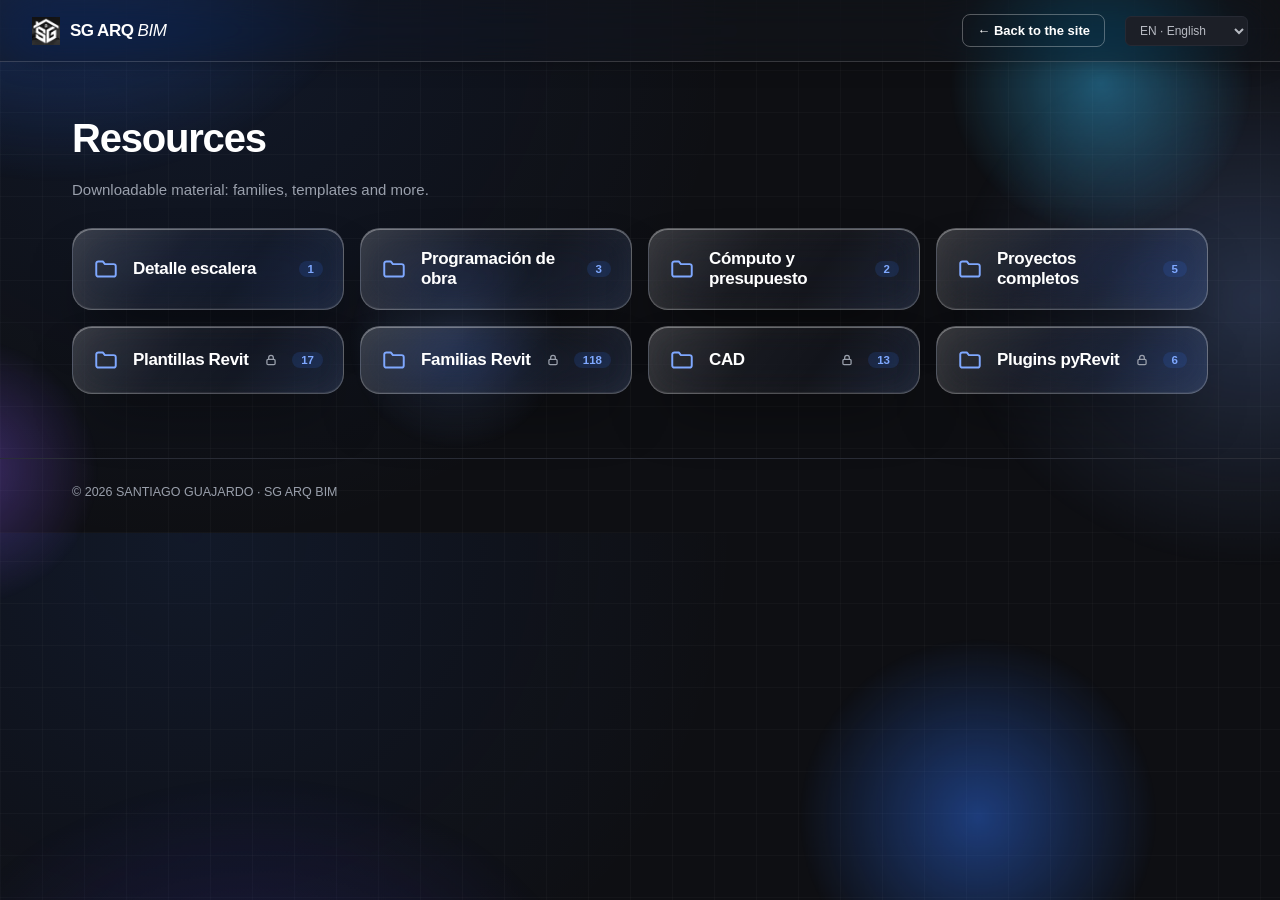
<file: recursos/index.html>
<!DOCTYPE html><html lang="es"><head><meta charset="UTF-8" /><meta http-equiv="Content-Security-Policy" content="default-src 'none'; script-src 'self' https://gc.zgo.at 'sha256-S8o+YsDM4sO4TgQk/JeDMuR2RupNDGI9EuCmV9lxmp4=' 'sha256-i7kg9Qg3xsH5Oi0RGFGxKTt2sW6l/SfiH+NS5g7+F60='; style-src 'self' 'unsafe-inline' https://fonts.googleapis.com; font-src https://fonts.gstatic.com data:; img-src 'self' data: blob: https://*.goatcounter.com https://tile.openstreetmap.org; media-src 'self' data: blob:; connect-src 'self' https://*.goatcounter.com; manifest-src 'self'; object-src 'none'; base-uri 'self'; form-action 'self'; frame-src 'self'; upgrade-insecure-requests" /><meta name="referrer" content="strict-origin-when-cross-origin" /><meta name="viewport" content="width=device-width, initial-scale=1" /><title>Recursos · SG ARQ BIM</title><meta name="description" content="Familias, plantillas y material descargable para trabajar en BIM." /><meta name="theme-color" content="#0e0f13" /><link rel="icon" href="../favicon.ico" /><link rel="preconnect" href="https://fonts.googleapis.com"><link rel="preconnect" href="https://fonts.gstatic.com" crossorigin><link href="https://fonts.googleapis.com/css2?family=Archivo:ital,wght@0,300..800;1,300..500&display=swap" rel="stylesheet"><style>
  :root {
    /* Misma paleta que la app SG ARQ BIM: franja de marca oscura + azul de acento,
       pero en version dark en toda la pagina (pedido explicito). */
    --sidebar: #14161c; --sidebar-line: #262933; --sidebar-text: #b7bac2;
    --bg: #0e0f13; --bg-2: #181a21; --ink: #eef0f4; --ink-soft: #9aa0ac; --line: #2a2d37;
    --accent: #2f6fed; --accent-ink: #7fa8ff; --accent-soft: rgba(47,111,237,.16);
    --font-head: 'Archivo', 'Helvetica Neue', Arial, sans-serif;
    --font-body: 'Archivo', 'Helvetica Neue', Arial, sans-serif; --font-mono: 'Archivo', 'Helvetica Neue', Arial, sans-serif; /* etiquetas y datos: también Archivo */
  }
  * { box-sizing: border-box; }
  html { scroll-behavior: smooth; }
  body { margin: 0; background: var(--bg); color: var(--ink); font-family: var(--font-body); -webkit-font-smoothing: antialiased;
    background-image: radial-gradient(circle at 15% 0%, rgba(47,111,237,.10), transparent 45%),
      repeating-linear-gradient(0deg, rgba(255,255,255,.025) 0 1px, transparent 1px 42px),
      repeating-linear-gradient(90deg, rgba(255,255,255,.025) 0 1px, transparent 1px 42px); }
  [dir="rtl"] { font-family: 'Noto Kufi Arabic', var(--font-body); }
  .sheet { max-width: 1200px; margin: 0 auto; padding: 0 32px; position: relative; }
  header.top { position: sticky; top: 0; z-index: 20; display: flex; justify-content: space-between; align-items: center; gap: 20px; padding: 14px 32px; background: rgba(20,22,28,.92); backdrop-filter: blur(8px); border-bottom: 1px solid var(--sidebar-line); }
  .brand { display: flex; align-items: center; gap: 10px; flex-shrink: 0; }
  .brand img { height: 28px; width: 28px; object-fit: contain; }
  .brand-name { font-family: var(--font-body); font-size: 17px; letter-spacing: -0.03em; line-height: 1; color: #fff; white-space: nowrap; }
  .brand-name b { font-weight: 800; }
  .brand-name i { font-weight: 300; }
  .mainnav { display: flex; gap: 28px; flex: 1; justify-content: center; }
  .mainnav a { color: var(--sidebar-text); text-decoration: none; font-size: 13.5px; font-weight: 500; white-space: nowrap; transition: color .15s; }
  .mainnav a:hover { color: #fff; }
  .navbtn { display: none; width: 42px; height: 42px; padding: 0; flex-direction: column; justify-content: center; align-items: center; gap: 5px; flex-shrink: 0; background: transparent; border: 1px solid var(--sidebar-line); border-radius: 8px; cursor: pointer; }
  .navbtn span { display: block; width: 18px; height: 2px; border-radius: 2px; background: #fff; transition: transform .25s, opacity .2s; }
  .navbtn:focus-visible { outline: 2px solid var(--accent-ink); outline-offset: 2px; }
  header.top.nav-open .navbtn span:nth-child(1) { transform: translateY(7px) rotate(45deg); }
  header.top.nav-open .navbtn span:nth-child(2) { opacity: 0; }
  header.top.nav-open .navbtn span:nth-child(3) { transform: translateY(-7px) rotate(-45deg); }
  section[id] { scroll-margin-top: 58px; }
  select#langSel { background: #1c1f27; color: var(--sidebar-text); border: 1px solid var(--sidebar-line); border-radius: 6px; padding: 6px 10px; font-family: var(--font-body); font-size: 12px; flex-shrink: 0; }
  /* Portada a pantalla completa: foto, titular en mayúsculas finas con cursiva y revelado día / noche al pasar el mouse */
  .cover { position: relative; isolation: isolate; display: flex; flex-direction: column; justify-content: space-between; align-items: stretch; min-height: calc(100vh - 58px); min-height: calc(100svh - 58px); overflow: hidden; background: radial-gradient(120% 90% at 50% 0%, #1a2233 0%, #0b0c10 70%); }
  .cover-bg { position: absolute; inset: 0; z-index: -2; background-size: cover; background-position: center; opacity: 0; transform: scale(1.05); transition: opacity 1.4s ease; }
  .cover-bg.on { opacity: 1; animation: coverZoom 26s ease-out forwards; }
  @keyframes coverZoom { to { transform: scale(1); } }
  .cover-bg .cv { position: absolute; inset: 0; width: 100%; height: 100%; object-fit: cover; }
  .cover-bg .cv-night { display: none; }
  .cover-bg .cv-night-cv { position: absolute; inset: 0; width: 100%; height: 100%; pointer-events: none; }
  .cover-shade { position: absolute; inset: 0; z-index: -1; pointer-events: none; background: linear-gradient(180deg, rgba(8,9,12,.5) 0%, rgba(8,9,12,.12) 34%, rgba(8,9,12,.36) 64%, rgba(8,9,12,.84) 100%); }
  .cover-inner { width: 100%; max-width: 1240px; margin: 0 auto; padding: 0 32px; text-align: left; }
  .cover-top { padding-top: 70px; }
  .cover-bottom { padding-bottom: 134px; }
  .cover-logo { position: absolute; bottom: 30px; left: 50%; z-index: 2; width: auto; height: 80px; transform: translateX(-50%); pointer-events: none; filter: drop-shadow(0 2px 16px rgba(0,0,0,.5)); }
  .cover-title { margin: 0; font-family: var(--font-head); font-weight: 700; font-size: clamp(30px, 10.5vw, 148px); line-height: .98; letter-spacing: -.045em; text-transform: uppercase; color: #fff; text-shadow: 0 2px 40px rgba(0,0,0,.4); }
  .cover-title em { display: block; margin-top: .1em; font-family: var(--font-head); font-style: italic; font-weight: 300; font-size: .5em; letter-spacing: -.03em; line-height: 1.05; text-transform: none; color: rgba(255,255,255,.94); }
  html[dir="rtl"] .cover-title { font-family: 'Noto Kufi Arabic', var(--font-head), sans-serif; font-weight: 700; letter-spacing: 0; line-height: 1.3; }
  html[dir="rtl"] .cover-title em { font-style: normal; }
  html[dir="rtl"] .cover-inner { text-align: right; }
  .cover-sub { max-width: 560px; margin: 22px 0 26px; font-size: clamp(15px, 1.5vw, 18px); line-height: 1.6; color: rgba(238,240,244,.9); text-shadow: 0 1px 16px rgba(0,0,0,.5); }
  .cover-cta { display: flex; flex-wrap: wrap; gap: 12px; }
  .cover-cta .btn { flex: 0 0 auto; width: auto; padding: 10px 18px; font-size: 14px; }
  .cover-ghost { background: rgba(255,255,255,.08); border-color: rgba(255,255,255,.55); color: #fff; backdrop-filter: blur(6px); -webkit-backdrop-filter: blur(6px); }
  .cover-ghost:hover { background: rgba(255,255,255,.18); }
  .cover-dn { position: absolute; top: 18px; right: 22px; z-index: 2; display: inline-flex; gap: 2px; padding: 3px; border: 1px solid rgba(255,255,255,.3); border-radius: 999px; background: rgba(14,16,22,.55); backdrop-filter: blur(10px); -webkit-backdrop-filter: blur(10px); }
  .cover-dn button { display: inline-flex; align-items: center; gap: 7px; height: 34px; padding: 0 14px; border: 0; border-radius: 999px; background: transparent; color: #fff; font: inherit; font-size: 12.5px; font-weight: 600; cursor: pointer; transition: background .2s, color .2s; }
  .cover-dn button:not(.on):hover { background: rgba(255,255,255,.14); }
  .cover-dn button.on { background: #fff; color: #10131a; }
  .cover-dn button:focus-visible { outline: 2px solid var(--accent-ink); outline-offset: 2px; }
  .cover-scroll { position: absolute; right: 32px; bottom: 30px; width: 26px; height: 44px; border: 1.5px solid rgba(255,255,255,.6); border-radius: 14px; }
  .cover-scroll span { position: absolute; left: 50%; top: 8px; width: 3px; height: 8px; margin-left: -1.5px; border-radius: 2px; background: #fff; animation: coverDot 1.8s ease-in-out infinite; }
  @keyframes coverDot { 0% { opacity: 0; transform: translateY(0); } 30% { opacity: 1; } 100% { opacity: 0; transform: translateY(14px); } }
  @media (min-width: 641px) {
    .cover-top { padding-top: 34px; padding-left: 78px; }
    .cover-title { font-size: clamp(40px, 6.6vw, 96px); }
  }
  @media (max-width: 640px) { .cover-logo { bottom: 24px; height: 58px; } .cover-title { font-size: 9.4vw; } .cover-inner { padding-left: 20px; padding-right: 20px; } .cover-top { padding-top: 64px; } .cover-bottom { padding-bottom: 104px; } .cover-cta { gap: 6px; } .cover-cta .btn { flex: 0 0 auto; padding: 9px 12px; font-size: 12.5px; gap: 6px; } .cover-dn { top: 12px; right: 12px; } .cover-dn button span { display: none; } .cover-dn button { padding: 0 11px; } .cover-scroll { display: none; } }
  @media (prefers-reduced-motion: reduce) { .cover-bg.on { animation: none; transform: none; } .cover-scroll span { animation: none; opacity: 1; } }
  #bio { scroll-margin-top: 58px; }
  .bio-copy { max-width: none; }
  .bio-copy .section-title { margin: 0 0 18px; }
  .bio-copy p { margin: 0 0 16px; font-size: 16.5px; line-height: 1.72; color: rgba(238,240,244,.88); }
  .bio-chips { list-style: none; display: flex; flex-wrap: wrap; gap: 10px; margin: 24px 0 0; padding: 0; }
  .bio-chips li { padding: 8px 16px; border: 1px solid var(--line); border-radius: 999px; background: var(--bg-2); font-size: 13px; font-weight: 600; color: var(--accent-ink); }
  .bio-tools-title { margin: 30px 0 12px; font-size: 13px; font-weight: 700; letter-spacing: .14em; text-transform: uppercase; color: var(--ink-soft); }
  .bio-tools { margin-top: 0; }
  .bio-tools li { border-color: transparent; background: var(--bg-2); color: var(--ink); font-weight: 500; }
  html[dir="rtl"] .bio-copy { margin-left: auto; }
  .hero { padding: 64px 0 40px; }
  .hero .sheet { display: grid; grid-template-columns: minmax(0, 1fr); gap: 44px; }
  .hero-main { display: flex; gap: 56px; align-items: center; }
  .hero-text { min-width: 0; flex: 1; }
  .role { display: flex; flex-wrap: wrap; align-items: baseline; gap: 2px 12px; margin: 14px 0 16px; font-size: 20px; }
  .role .tagline, .role .credentials { margin: 0; font-size: inherit; }
  .role .sep { color: var(--ink-soft); }
  .ph { position: relative; display: block; width: 220px; height: 220px; border-radius: 50%; flex-shrink: 0; }
  .ph img.avatar { display: block; width: 100%; height: 100%; object-fit: cover; border-radius: 50%; }
  .ph::after { content: ''; position: absolute; inset: -7px; border-radius: 50%; padding: 2.5px; pointer-events: none;
    background: conic-gradient(from var(--ang), transparent 0 50%, var(--accent-ink) 78%, #fff 90%, transparent 96% 100%);
    -webkit-mask: linear-gradient(#000 0 0) content-box, linear-gradient(#000 0 0); -webkit-mask-composite: xor; mask-composite: exclude;
    animation: spinLight 7s linear infinite; }
  h1 { font-family: var(--font-head); font-weight: 700; font-size: clamp(2.4rem, 5.2vw, 3.6rem); line-height: 1.02; letter-spacing: -0.045em; margin: 10px 0; text-wrap: balance; color: #fff; }
  em.l, .l { font-weight: 300; font-style: italic; }
  .tagline { color: var(--ink-soft); font-size: 17px; margin: 4px 0; }
  .credentials { font-family: var(--font-body); font-size: 14px; font-weight: 500; color: var(--accent-ink); margin: 10px 0 20px; }
  .location { font-size: 14px; color: var(--ink-soft); margin: 0 0 22px; }
  .cta-row { display: flex; gap: 14px; align-items: center; flex-wrap: wrap; }
  .btn { display: inline-flex; align-items: center; gap: 9px; padding: 12px 22px; border-radius: 8px; text-decoration: none; font-weight: 600; font-size: 14px; border: 1px solid rgba(255,255,255,.22); color: var(--ink); background: transparent; transition: transform .12s, background .15s, border-color .15s; }
  .btn::before { content: ''; order: 2; width: 15px; height: 15px; background: currentColor; -webkit-mask: var(--ico) center / contain no-repeat; mask: var(--ico) center / contain no-repeat; }
  .btn:hover { background: rgba(255,255,255,.07); border-color: rgba(255,255,255,.45); transform: translateY(-1px); }
  .btn:focus-visible { outline: 2px solid var(--accent-ink); outline-offset: 3px; }
  .btn { --ico: url("data:image/svg+xml,%3Csvg xmlns='http://www.w3.org/2000/svg' viewBox='0 0 24 24' fill='none' stroke='black' stroke-width='2.2' stroke-linecap='round' stroke-linejoin='round'%3E%3Cpath d='M12 5v14M6 13l6 6 6-6'/%3E%3C/svg%3E"); }
  .btn-primary { --ico: url("data:image/svg+xml,%3Csvg xmlns='http://www.w3.org/2000/svg' viewBox='0 0 24 24' fill='none' stroke='black' stroke-width='2.2' stroke-linecap='round' stroke-linejoin='round'%3E%3Cpath d='M7 17L17 7M9 7h8v8'/%3E%3C/svg%3E"); background: var(--ink); border-color: var(--ink); color: var(--bg); }
  .btn-primary:hover { background: #fff; border-color: #fff; }
  .btn-cv { --ico: url("data:image/svg+xml,%3Csvg xmlns='http://www.w3.org/2000/svg' viewBox='0 0 24 24' fill='none' stroke='black' stroke-width='2.2' stroke-linecap='round' stroke-linejoin='round'%3E%3Cpath d='M12 4v11M7 11l5 5 5-5M5 20h14'/%3E%3C/svg%3E"); }
  .btn-ext { --ico: url("data:image/svg+xml,%3Csvg xmlns='http://www.w3.org/2000/svg' viewBox='0 0 24 24' fill='none' stroke='black' stroke-width='2.2' stroke-linecap='round' stroke-linejoin='round'%3E%3Cpath d='M7 17L17 7M9 7h8v8'/%3E%3C/svg%3E"); }
  .socials { display: flex; gap: 16px; margin-left: 4px; }
  .social-ic { color: var(--ink-soft); transition: color .15s; }
  .social-ic:hover { color: var(--accent-ink); }
  .stackstrip { padding: 8px 0 36px; border-bottom: 1px solid var(--line); }
  .stack-label { font-family: var(--font-mono); font-size: 11px; font-weight: 500; letter-spacing: .14em; color: var(--ink-soft); margin-bottom: 16px; text-transform: uppercase; }
  .stack-row { display: flex; flex-wrap: wrap; align-items: center; gap: 28px; }
  .stack-item { display: flex; align-items: center; gap: 8px; opacity: .72; transition: opacity .15s; filter: grayscale(1); }
  .stack-item:hover { opacity: 1; }
  .stack-item img { height: 34px; width: auto; max-width: 130px; object-fit: contain; }
  .stack-item svg { color: #fff; height: 28px; width: auto; display: block; }
  .stack-text { font-family: var(--font-body); font-size: 13px; color: #fff; }
  .stack-badge { font-family: var(--font-body); font-size: 12px; color: var(--ink-soft); border: 1px solid var(--line); border-radius: 999px; padding: 6px 14px; }
  .section { padding: 56px 0; }
  .section-title { font-family: var(--font-head); font-weight: 700; font-size: clamp(1.7rem, 3.2vw, 2.5rem); line-height: 1.04; letter-spacing: -0.03em; color: #fff; margin: 0 0 28px; }
  .services-grid { display: grid; grid-template-columns: repeat(auto-fit, minmax(240px, 1fr)); gap: 22px; }
  .sub-title { font-family: var(--font-head); font-weight: 700; font-size: clamp(1.25rem, 2.2vw, 1.6rem); line-height: 1.1; letter-spacing: -0.03em; color: #fff; margin: 48px 0 20px; }
  .service-card { border: 1px solid var(--line); border-radius: 12px; background: var(--bg-2); padding: 24px 22px; }
  .service-card h3 { font-family: var(--font-head); font-weight: 800; font-size: 20px; line-height: 1.15; letter-spacing: -0.03em; color: #fff; margin: 0 0 14px; }
  .service-card ul { list-style: none; margin: 0; padding: 0; display: flex; flex-direction: column; gap: 9px; }
  .service-card li { color: var(--ink-soft); font-size: 14px; padding-left: 18px; position: relative; }
  .service-card li::before { content: '＋'; position: absolute; left: 0; top: 0; color: var(--accent-ink); font-size: 12px; }
  .testimonials-grid { display: grid; grid-template-columns: repeat(auto-fit, minmax(260px, 1fr)); gap: 22px; }
  .testimonial-card { border: 1px solid var(--line); border-radius: 12px; background: var(--bg-2); padding: 24px 22px; }
  .testimonial-text { color: var(--ink); font-size: 14.5px; line-height: 1.6; margin: 0 0 16px; }
  .testimonial-who { display: flex; align-items: center; gap: 12px; }
  .testimonial-photo { width: 48px; height: 48px; border-radius: 50%; object-fit: cover; flex-shrink: 0; border: 1px solid var(--line); background: #1e212a; }
  .testimonial-author { font-family: var(--font-head); font-weight: 700; font-size: 14px; letter-spacing: -0.01em; color: #fff; }
  .testimonial-author span { display: block; font-family: var(--font-body); text-transform: none; font-size: 12px; color: var(--ink-soft); letter-spacing: 0; margin-top: 2px; }
  .p-grid { display: grid; grid-template-columns: repeat(auto-fill, minmax(260px, 1fr)); gap: 22px; }
  .p-card { border: 1px solid var(--line); border-radius: 12px; overflow: hidden; background: var(--bg-2); transition: transform .18s, border-color .18s; }
  .p-card:hover { transform: translateY(-3px); border-color: #3a3f4d; }
  .p-featured { grid-column: 1 / -1; display: grid; grid-template-columns: minmax(0, 1.55fr) minmax(0, 1fr); align-items: stretch; }
  .p-media { aspect-ratio: 16/10; background: #1e212a; position: relative; overflow: hidden; }
  /* destacada: la foto se ve completa (sin recortar) sobre su propio fondo desenfocado */
  .p-featured .p-media { aspect-ratio: auto; min-height: clamp(320px, 36vw, 480px); background: #0d1018; }
  /* la foto/galería no manda sobre el tamaño de la tarjeta: va dentro del marco (si no, con textos largos la foto se ensanchaba y tapaba el texto) */
  .p-featured .p-media > img, .p-featured .p-media > .p-gallery { position: absolute; inset: 0; width: 100%; height: 100%; }
  .p-featured .p-media::before { content: ''; position: absolute; inset: -30px; background: var(--pbg, none) center / cover no-repeat; filter: blur(26px) brightness(.55) saturate(1.2); pointer-events: none; }
  .p-featured .p-media img { object-fit: contain; position: relative; }
  .p-featured .p-body { display: flex; flex-direction: column; align-items: flex-start; justify-content: center; gap: 2px; padding: 28px clamp(22px, 3vw, 40px); }
  .p-featured .p-body h3 { font-size: clamp(26px, 2.8vw, 38px); margin: 14px 0 6px; line-height: 1.05; }
  .p-featured .p-sub { font-size: 15px; font-weight: 600; letter-spacing: .06em; text-transform: uppercase; }
  .p-featured .p-loc { font-size: 13px; margin-top: 12px; line-height: 1.4; }
  .p-featured .p-desc { font-size: 15px; margin-top: 14px; max-width: 52ch; }
  .p-featured .p-stats { margin-top: 18px; padding-top: 16px; border-top: 1px solid var(--line); width: 100%; }
  .p-featured .p-stat { font-size: 15px; padding: 6px 14px; }
  .p-media img { width: 100%; height: 100%; object-fit: cover; display: block; }
  .ph-placeholder { width: 100%; height: 100%; background: linear-gradient(135deg, #1e212a, #262a35); }
  .p-gallery { display: flex; width: 100%; height: 100%; overflow-x: auto; scroll-snap-type: x mandatory; scrollbar-width: none; }
  .p-gallery::-webkit-scrollbar { display: none; }
  .p-gallery img { flex: 0 0 100%; scroll-snap-align: start; }
  .p-gallery-count { position: absolute; bottom: 10px; right: 10px; background: rgba(0,0,0,.6); color: #fff; font-family: var(--font-body); font-size: 11px; padding: 2px 8px; border-radius: 999px; pointer-events: none; }
  .has-gallery::after { content: '⟷ deslizá para ver más'; position: absolute; bottom: 10px; left: 10px; background: rgba(0,0,0,.6); color: #fff; font-family: var(--font-body); font-size: 10px; padding: 2px 8px; border-radius: 999px; pointer-events: none; opacity: .85; }
  .p-badge { position: absolute; top: 12px; left: 12px; background: var(--accent); color: #fff; font-family: var(--font-mono); font-size: 11px; padding: 4px 10px; border-radius: 4px; font-weight: 700; letter-spacing: .05em; }
  .p-body { padding: 18px 20px; }
  .p-cat { font-family: var(--font-mono); font-size: 10.5px; font-weight: 500; text-transform: uppercase; color: var(--accent-ink); letter-spacing: .12em; background: var(--accent-soft); padding: 2px 8px; border-radius: 999px; }
  .p-body h3 { margin: 8px 0 4px; font-family: var(--font-head); font-weight: 800; font-size: 22px; line-height: 1.1; letter-spacing: -0.03em; color: #fff; }
  .p-sub { color: var(--ink-soft); font-size: 13px; margin: 0; }
  .p-loc { color: var(--accent-ink); font-family: var(--font-body); font-size: 11.5px; margin: 6px 0 0; }
  .p-desc { color: var(--ink-soft); font-size: 14px; line-height: 1.6; margin-top: 10px; }
  .p-stats { display: flex; flex-wrap: wrap; gap: 8px; margin-top: 12px; }
  .p-stat { font-family: var(--font-body); font-size: 12.5px; font-weight: 600; color: var(--ink); background: var(--bg-2); border: 1px solid var(--line); border-radius: 6px; padding: 4px 10px; }
  .p-stat strong { color: var(--accent-ink); }
  .p-tool { font-family: var(--font-body); font-size: 11px; color: var(--ink-soft); border: 1px solid var(--line); border-radius: 999px; padding: 3px 10px; }
  .ig-head { display: flex; align-items: flex-end; justify-content: space-between; gap: 16px; flex-wrap: wrap; margin-bottom: 24px; }
  .ig-head .section-title { margin-bottom: 6px; }
  .ig-head .sr-hint { margin: 0; }
  .ig-wrap { overflow-x: auto; direction: ltr; scrollbar-width: none; -webkit-mask-image: linear-gradient(90deg, transparent, #000 4%, #000 96%, transparent); mask-image: linear-gradient(90deg, transparent, #000 4%, #000 96%, transparent); }
  .ig-wrap::-webkit-scrollbar { display: none; }
  .ig-track { display: flex; width: max-content; padding: 4px 0; }
  .ig-track.run { animation: igScroll var(--dur, 60s) linear infinite; }
  .ig-wrap:hover .ig-track.run, .ig-wrap:focus-within .ig-track.run { animation-play-state: paused; }
  @keyframes igScroll { to { transform: translateX(-50%); } }
  .ig-item { position: relative; flex: 0 0 auto; display: block; width: 220px; aspect-ratio: 1; margin-right: 14px; border-radius: 12px; overflow: hidden; background: #1e212a; border: 1px solid var(--line); }
  .ig-item img { width: 100%; height: 100%; object-fit: cover; display: block; transition: transform .5s cubic-bezier(.2,.7,.2,1); -webkit-user-drag: none; }
  .ig-item:hover img { transform: scale(1.06); }
  .ig-item:focus-visible { outline: 2px solid var(--accent-ink); outline-offset: 3px; }
  .ig-badge { position: absolute; top: 10px; right: 10px; width: 28px; height: 28px; border-radius: 8px; background: rgba(8,10,14,.62); color: #fff; display: flex; align-items: center; justify-content: center; }
  .ig-badge svg { width: 16px; height: 16px; }
  .sr-hint { color: var(--ink-soft); font-size: 15px; line-height: 1.6; margin: -10px 0 26px; max-width: 60ch; }
  .sr-grid { display: grid; grid-template-columns: repeat(auto-fill, minmax(300px, 1fr)); gap: 22px; }
  .sr-card { display: flex; flex-direction: column; border: 1px solid var(--line); border-radius: 12px; overflow: hidden; background: var(--bg-2); text-decoration: none; color: inherit; transition: transform .18s, border-color .18s; }
  .sr-card:hover { transform: translateY(-3px); border-color: #3a3f4d; }
  .sr-card:focus-visible { outline: 2px solid var(--accent-ink); outline-offset: 3px; }
  .sr-media { display: block; aspect-ratio: 16/10; background: #1e212a; overflow: hidden; }
  .sr-media img { width: 100%; height: 100%; object-fit: cover; display: block; transition: transform .6s cubic-bezier(.2,.7,.2,1); }
  .sr-card:hover .sr-media img { transform: scale(1.04); }
  .sr-body { display: flex; flex-direction: column; gap: 6px; padding: 18px 20px 20px; }
  .sr-name { font-family: var(--font-head); font-weight: 800; font-size: 22px; line-height: 1.1; letter-spacing: -0.03em; color: #fff; }
  .sr-tag { color: var(--ink-soft); font-size: 13.5px; line-height: 1.5; }
  .sr-open { margin-top: 8px; font-family: var(--font-mono); font-size: 11.5px; font-weight: 500; text-transform: uppercase; letter-spacing: .12em; color: var(--ink); }
  .map-block { margin-top: 48px; border-top: 1px solid var(--line); padding-top: 36px; }
  .map-title { font-family: var(--font-head); font-weight: 800; font-size: 20px; letter-spacing: -0.03em; color: #fff; margin: 0 0 16px; }
  .map-wrap { position: relative; border: 1px solid var(--line); border-radius: 12px; overflow: hidden; background: #12141a; }
  svg.worldmap { display: block; width: 100%; height: auto; cursor: grab; touch-action: none; user-select: none; }
  .map-pin { cursor: pointer; }
  .map-pin:hover .map-dot, .map-pin:focus .map-dot { fill: #fff; }
  .map-pin:hover .map-dot-halo, .map-pin:focus .map-dot-halo { opacity: .55; }
  .map-tooltip { position: absolute; pointer-events: none; transform: translate(-50%, -100%); background: #1c1f27; border: 1px solid var(--line); border-radius: 8px; padding: 8px 12px; font-size: 12.5px; color: var(--ink); white-space: nowrap; box-shadow: 0 8px 24px -8px rgba(0,0,0,.6); z-index: 5; }
  .map-tooltip strong { display: block; font-family: var(--font-head); font-weight: 700; font-size: 13px; letter-spacing: -0.01em; color: #fff; }
  .map-tooltip span { color: var(--ink-soft); font-size: 11.5px; }
  .map-land { fill: #262a35; stroke: #333846; stroke-width: .4; }
  .map-dot-halo { fill: var(--pin-color, var(--accent)); opacity: .32; }
  .map-dot { fill: var(--pin-color, var(--accent-ink)); }
  .map-controls { position: absolute; top: 10px; right: 10px; display: flex; flex-direction: column; gap: 6px; z-index: 6; }
  .map-zoom-btn { width: 30px; height: 30px; border-radius: 8px; border: 1px solid var(--line); background: rgba(20,22,28,.85); color: #fff; font-size: 16px; line-height: 1; cursor: pointer; display: flex; align-items: center; justify-content: center; }
  .map-zoom-btn:hover { background: var(--accent); border-color: var(--accent); }
  .map-zoom-reset { font-size: 14px; }
  .map-hint { font-family: var(--font-body); font-size: 11px; color: #565b68; margin: 10px 2px 0; }
  .map-legend { display: flex; flex-wrap: wrap; gap: 14px; margin: 14px 2px 0; }
  .map-legend-item { display: flex; align-items: center; gap: 6px; font-family: var(--font-body); font-size: 11.5px; color: var(--ink-soft); }
  .map-legend-swatch { width: 9px; height: 9px; border-radius: 50%; display: inline-block; }
  .map-credit { font-family: var(--font-body); font-size: 10.5px; color: #565b68; margin: 10px 2px 0; }
  .contact-block p { color: var(--ink-soft); font-size: 16px; margin: 0 0 22px; }
  .p-card { cursor: pointer; }
  .p-card:focus-visible { outline: 2px solid var(--accent); outline-offset: 2px; }
  .proj-modal { position: fixed; inset: 0; z-index: 100; display: flex; align-items: center; justify-content: center; padding: 16px; }
  .proj-modal[hidden] { display: none; }
  .proj-modal-backdrop { position: absolute; inset: 0; background: rgba(6,7,10,.88); backdrop-filter: blur(3px); }
  .proj-modal-box { position: relative; z-index: 1; background: var(--bg-2); border: 1px solid var(--line); border-radius: 14px; width: 96vw; height: 94vh; max-width: 1400px; overflow-y: auto; display: grid; grid-template-columns: 1fr; }
  @media (min-width: 760px) { .proj-modal-box { grid-template-columns: 1.6fr 1fr; } }
  .proj-modal-close { position: absolute; top: 14px; right: 14px; z-index: 2; background: rgba(0,0,0,.55); color: #fff; border: none; border-radius: 50%; width: 38px; height: 38px; font-size: 17px; cursor: pointer; }
  .proj-modal-media { position: relative; background: #12141a; min-height: 320px; display: flex; align-items: center; justify-content: center; }
  .proj-modal-media img, .proj-modal-media video { width: 100%; height: 100%; object-fit: contain; display: block; }
  .proj-modal-media video[hidden] { display: none; }
  .proj-modal-media:has(video:not([hidden])) .proj-modal-imgcount { bottom: 60px; }
  .p-vchip { position: absolute; top: 12px; right: 12px; z-index: 2; background: rgba(0,0,0,.62); color: #fff; font-family: var(--font-mono); font-size: 10px; font-weight: 500; letter-spacing: .12em; text-transform: uppercase; padding: 4px 9px; border-radius: 999px; pointer-events: none; }
  .proj-nav-arrow { position: absolute; top: 50%; transform: translateY(-50%); background: rgba(0,0,0,.55); color: #fff; border: none; border-radius: 50%; width: 44px; height: 44px; font-size: 24px; cursor: pointer; z-index: 2; }
  .proj-nav-prev { left: 16px; } .proj-nav-next { right: 16px; }
  .proj-modal-imgcount { position: absolute; bottom: 16px; right: 16px; background: rgba(0,0,0,.6); color: #fff; font-family: var(--font-body); font-size: 12px; padding: 3px 10px; border-radius: 999px; }
  .proj-modal-body { padding: 40px; overflow-y: auto; }
  .proj-modal-body h3 { font-family: var(--font-head); font-weight: 800; font-size: 32px; line-height: 1.08; letter-spacing: -0.03em; color: #fff; margin: 12px 0 8px; }
  .proj-modal-body .p-sub { font-size: 15px; }
  .proj-modal-body .p-desc { font-size: 15.5px; }
  .proj-modal-body .p-stats { margin-top: 20px; }
  .pm-gallery { margin-top: 30px; padding-top: 22px; border-top: 1px solid var(--line); }
  .pm-gal-head { display: flex; align-items: center; justify-content: space-between; margin-bottom: 12px; }
  .pm-gal-title { font-family: var(--font-mono); font-size: 11px; font-weight: 500; letter-spacing: .14em; text-transform: uppercase; color: var(--ink-soft); }
  .pm-gal-nav { display: flex; gap: 6px; }
  .pm-gal-nav button { width: 30px; height: 30px; border-radius: 50%; border: 1px solid rgba(255,255,255,.22); background: transparent; color: #fff; font-size: 16px; line-height: 1; cursor: pointer; transition: background .15s; }
  .pm-gal-nav button:hover { background: rgba(255,255,255,.1); }
  .pm-strip { position: relative; display: flex; gap: 8px; overflow-x: auto; padding: 3px 2px 10px; scrollbar-width: thin; scrollbar-color: #3a3f4d transparent; }
  .pm-thumb { position: relative; flex: 0 0 auto; width: 98px; height: 68px; padding: 0; border: 2px solid transparent; border-radius: 9px; overflow: hidden; background: #1e212a; cursor: pointer; opacity: .62; transition: opacity .15s, border-color .15s, transform .15s; }
  .pm-thumb img { width: 100%; height: 100%; object-fit: cover; display: block; pointer-events: none; }
  .pm-thumb:hover { opacity: 1; transform: translateY(-2px); }
  .pm-thumb:focus-visible { outline: 2px solid var(--accent-ink); outline-offset: 2px; }
  .pm-thumb.on { opacity: 1; border-color: var(--accent-ink); }
  .pm-thumb .vp { position: absolute; inset: 0; display: flex; align-items: center; justify-content: center; color: #fff; font-size: 15px; background: rgba(0,0,0,.28); pointer-events: none; }
  @media (max-width: 759px) {
    .proj-modal-box { grid-template-columns: 1fr; grid-template-rows: 45vh 1fr; }
    .proj-modal-media { min-height: 0; }
  }
  @media (max-width: 700px) {
    .ig-item { width: 170px; }
    header.top { gap: 10px; }
    .brand { margin-inline-end: auto; }
    .navbtn { display: flex; }
    .mainnav { position: absolute; top: 100%; left: 0; right: 0; flex: none; flex-direction: column; justify-content: flex-start; gap: 0; padding: 6px 18px 12px; background: #14161c; border-bottom: 1px solid var(--sidebar-line); box-shadow: 0 22px 40px rgba(0,0,0,.5);
      opacity: 0; visibility: hidden; transform: translateY(-8px); transition: opacity .2s, transform .2s, visibility 0s .2s; }
    header.top.nav-open .mainnav { opacity: 1; visibility: visible; transform: none; transition: opacity .2s, transform .2s; }
    .mainnav a { padding: 15px 2px; font-size: 16px; font-weight: 600; color: #fff; border-bottom: 1px solid var(--sidebar-line); }
    .mainnav a:last-child { border-bottom: 0; }
    .hero { padding: 40px 0 28px; }
    .p-featured { grid-template-columns: 1fr; }
    /* width/justify-self explícitos: en Safari (iPhone) un ítem de grilla con aspect-ratio y solo hijos absolutos medía 0x0 y la foto no se veía */
    .p-featured .p-media { aspect-ratio: 16/10; min-height: 0; width: 100%; justify-self: stretch; }
    .sheet { padding: 0 18px; }
    header.top { padding: 12px 18px; }
    .section { padding: 40px 0; }
  }

  /* --- Movimiento: barra de progreso, entrada del hero, luz en el borde, revelado al scrollear --- */
  @property --ang { syntax: '<angle>'; initial-value: 0deg; inherits: false; }
  @keyframes spinLight { to { --ang: 360deg; } }
  @keyframes heroIn { from { opacity: 0; transform: translateY(18px); } to { opacity: 1; transform: none; } }
  .scroll-progress { position: fixed; top: 0; left: 0; right: 0; height: 3px; z-index: 30; transform: scaleX(0); transform-origin: left; background: linear-gradient(90deg, var(--accent), var(--accent-ink)); pointer-events: none; }
  [dir="rtl"] .scroll-progress { transform-origin: right; }
  .hero-text > * { animation: heroIn .8s cubic-bezier(.2,.7,.2,1) both; }
  .hero-text > :nth-child(1) { animation-delay: .08s; }
  .hero-text > :nth-child(2) { animation-delay: .14s; }
  .hero-text > :nth-child(3) { animation-delay: .20s; }
  .hero-text > :nth-child(4) { animation-delay: .26s; }
  .hero-text > :nth-child(5) { animation-delay: .32s; }
  .hero-media { position: relative; aspect-ratio: 21 / 9; border-radius: 14px; overflow: hidden; background: #1e212a; cursor: pointer; box-shadow: 0 30px 80px -30px rgba(47,111,237,.5); animation: heroIn .9s cubic-bezier(.2,.7,.2,1) .18s both; }
  .hero-media:empty { display: none; }
  .hero-media:focus-visible { outline: 2px solid var(--accent-ink); outline-offset: 3px; }
  .hero-slide { position: absolute; inset: 0; width: 100%; height: 100%; object-fit: cover; opacity: 0; transform: scale(1.07); transition: opacity 1.1s ease, transform 7s ease-out; }
  .hero-slide.on { opacity: 1; transform: scale(1); }
  .hero-cap { position: absolute; left: 0; right: 0; bottom: 0; z-index: 2; padding: 46px 18px 16px; background: linear-gradient(to top, rgba(8,10,14,.88), rgba(8,10,14,0)); display: flex; flex-direction: column; gap: 3px; pointer-events: none; }
  .hero-cap span { font-family: var(--font-mono); font-size: 10.5px; font-weight: 500; letter-spacing: .14em; text-transform: uppercase; color: var(--accent-ink); }
  .hero-cap strong { font-size: 16px; color: #fff; font-weight: 700; }
  .p-featured, .hero-media { isolation: isolate; }
  .p-featured::after, .hero-media::after { content: ''; position: absolute; inset: 0; border-radius: inherit; padding: 1.5px; pointer-events: none; z-index: 3;
    background: conic-gradient(from var(--ang), transparent 0 60%, rgba(127,168,255,.15) 66%, var(--accent-ink) 84%, #fff 90%, transparent 95% 100%);
    -webkit-mask: linear-gradient(#000 0 0) content-box, linear-gradient(#000 0 0); -webkit-mask-composite: xor; mask-composite: exclude;
    animation: spinLight 7s linear infinite; }
  .rv { opacity: 0; transform: translateY(22px); }
  .rv-in { opacity: 1; transform: none; transition: opacity .7s ease, transform .7s cubic-bezier(.2,.7,.2,1); }
  @media (max-width: 900px) {
    .hero-main { gap: 36px; }
    .ph { width: 170px; height: 170px; }
    .role { font-size: 18px; }
  }
  @media (max-width: 700px) {
    .hero-main { flex-direction: column; align-items: flex-start; gap: 24px; }
    .ph { width: 120px; height: 120px; }
    .hero .hero-media { aspect-ratio: 16 / 10; }
  }
  button { font-family: inherit; }
  .btn { font-family: var(--font-body); font-weight: 600; }
  [dir="rtl"] h1, [dir="rtl"] h2, [dir="rtl"] h3, [dir="rtl"] .section-title, [dir="rtl"] .testimonial-author { letter-spacing: 0; }
  @media (prefers-reduced-motion: reduce) {
    html { scroll-behavior: auto; }
    .p-card, .sr-card, .sr-media img, .btn { transition: none; }
    .hero-text > *, .hero-media { animation: none; }
    .p-featured::after, .hero-media::after, .ph::after { animation: none; }
    .hero-slide { transition: opacity .3s; transform: none; }
    .rv { opacity: 1; transform: none; }
  }

  /* --- Botón de proyectos activos, menú del CV, contacto, recursos BIM y portal de clientes --- */
  .btn-portal { --ico: none; gap: 9px; cursor: pointer; font-family: inherit; }
  .btn-portal::before { display: none; }
  .live-dot { width: 8px; height: 8px; border-radius: 50%; background: #3ed598; flex-shrink: 0; animation: livePulse 2s infinite; }
  @keyframes livePulse { 0% { box-shadow: 0 0 0 0 rgba(62,213,152,.55); } 70% { box-shadow: 0 0 0 9px rgba(62,213,152,0); } 100% { box-shadow: 0 0 0 0 rgba(62,213,152,0); } }
  .hero-main { position: relative; z-index: 3; }
  .cv-menu { position: relative; display: inline-block; }
  .cv-menu button.btn { cursor: pointer; font-family: inherit; }
  .cv-options { position: absolute; top: calc(100% + 6px); left: 0; min-width: 100%; z-index: 30; display: flex; flex-direction: column; background: #181a21; border: 1px solid var(--line); border-radius: 10px; padding: 6px; box-shadow: 0 16px 40px rgba(0,0,0,.5); }
  .cv-options[hidden] { display: none; }
  .cv-options a { padding: 10px 14px; border-radius: 6px; color: var(--ink); text-decoration: none; font-size: 14px; font-weight: 600; white-space: nowrap; }
  .cv-options a:hover, .cv-options a:focus-visible { background: rgba(255,255,255,.08); outline: none; }
  .btn-mail { --ico: url("data:image/svg+xml,%3Csvg xmlns='http://www.w3.org/2000/svg' viewBox='0 0 24 24' fill='none' stroke='black' stroke-width='2.2' stroke-linecap='round' stroke-linejoin='round'%3E%3Crect x='3' y='5' width='18' height='14' rx='2'/%3E%3Cpath d='M3 7l9 6 9-6'/%3E%3C/svg%3E"); }
  .contact-actions { display: flex; flex-wrap: wrap; gap: 12px; align-items: center; }
  .contact-block .availability { margin: 30px 0 4px; color: var(--ink-soft); font-size: 14px; display: flex; align-items: center; gap: 9px; }
  .availability::before { content: ''; width: 8px; height: 8px; border-radius: 50%; background: #3ed598; flex-shrink: 0; }
  
  .intro { display: none; position: fixed; inset: 0; z-index: 9999; background: #000; align-items: center; justify-content: center; --r: 0px;
    -webkit-mask-image: radial-gradient(circle at 50% 50%, transparent var(--r), #000 calc(var(--r) + 1px));
            mask-image: radial-gradient(circle at 50% 50%, transparent var(--r), #000 calc(var(--r) + 1px)); }
  html.intro-on .intro { display: flex; animation: introGone 0s linear 6s forwards; }
  html.intro-on { overflow: hidden; animation: introUnlock 0s linear 6s forwards; }
  .intro-inner { display: flex; flex-direction: column; align-items: center; gap: 20px; transition: transform 1s cubic-bezier(.6, 0, .2, 1), opacity .55s ease .1s; }
  .intro.is-out .intro-inner { transform: scale(1.5); opacity: 0; }
  .intro-wrap { display: inline-block; overflow: hidden; line-height: 1.05; padding-bottom: .1em; }
  .intro-mark img { display: block; width: clamp(96px, 16vw, 150px); height: auto; filter: brightness(0) invert(1); transform: translateY(115%); }
  .intro.is-in .intro-mark img { animation: introUp .95s cubic-bezier(.2, .8, .1, 1) .05s forwards; }
  @keyframes introUp { to { transform: translateY(0); } }
  @keyframes introGone { to { visibility: hidden; pointer-events: none; } }
  @keyframes introUnlock { to { overflow: auto; } }
  @media (prefers-reduced-motion: reduce) { html.intro-on .intro { display: none; } html.intro-on { overflow: auto; } }

  .site-foot { border-top: 1px solid var(--line); padding: 26px 0 34px; margin-top: 8px; }
  .site-foot .sheet { display: flex; flex-wrap: wrap; align-items: center; justify-content: space-between; gap: 10px 24px; }
  .site-foot p { margin: 0; font-size: 12.5px; color: var(--ink-soft); }
  .site-foot a { color: var(--ink-soft); font-size: 12.5px; text-decoration: underline; text-underline-offset: 3px; transition: color .15s; }
  .site-foot a:hover { color: #fff; }
  .site-foot a:focus-visible { outline: 2px solid var(--accent-ink); outline-offset: 3px; border-radius: 3px; }
  html.priv-lock { overflow: hidden; }
  .priv-modal { position: fixed; inset: 0; z-index: 110; display: flex; align-items: center; justify-content: center; padding: 16px; }
  .priv-modal[hidden] { display: none; }
  .priv-backdrop { position: absolute; inset: 0; background: rgba(6,7,10,.88); backdrop-filter: blur(3px); }
  .priv-box { position: relative; z-index: 1; width: min(760px, 100%); max-height: 92vh; background: var(--bg-2); border: 1px solid var(--line); border-radius: 14px; display: flex; flex-direction: column; overflow: hidden; }
  .priv-x { position: absolute; top: 12px; right: 12px; z-index: 2; width: 36px; height: 36px; border: 0; border-radius: 50%; background: rgba(255,255,255,.08); color: #fff; font-size: 15px; cursor: pointer; }
  .priv-x:hover { background: rgba(255,255,255,.16); }
  .priv-x:focus-visible { outline: 2px solid var(--accent-ink); outline-offset: 2px; }
  .priv-body { overflow-y: auto; padding: 32px clamp(20px, 4vw, 40px) 36px; color: var(--ink-soft); font-size: 14.5px; line-height: 1.65; }
  .priv-body h2 { margin: 0 0 4px; padding-right: 40px; font-family: var(--font-head); font-weight: 700; font-size: clamp(1.5rem, 3vw, 2rem); letter-spacing: -0.03em; color: #fff; }
  .priv-body h3 { margin: 26px 0 8px; font-family: var(--font-head); font-weight: 700; font-size: 15.5px; letter-spacing: -0.01em; color: #fff; }
  .priv-body p { margin: 0 0 10px; }
  .priv-body ul { margin: 0 0 10px; padding-left: 20px; }
  .priv-body li { margin-bottom: 8px; }
  .priv-body b { color: var(--ink); font-weight: 600; }
  .priv-body a { color: var(--accent-ink); }
  .priv-body .priv-date { font-size: 12.5px; margin-bottom: 8px; }
  .priv-body .priv-legal { font-size: 12.5px; padding: 12px 14px; border: 1px solid var(--line); border-radius: 10px; background: rgba(255,255,255,.03); }
  @media (max-width: 700px) { .priv-box { max-height: 96vh; } }
  .calc-card { display: grid; grid-template-columns: minmax(0, 1.15fr) minmax(0, 1fr); gap: 28px 40px; align-items: center; border: 1px solid var(--line); border-radius: 16px; background: linear-gradient(135deg, rgba(47,111,237,.14), rgba(47,111,237,.03)); padding: clamp(22px, 4vw, 40px); }
  .calc-kicker { margin: 0 0 12px; font-size: 12px; font-weight: 700; letter-spacing: .1em; text-transform: uppercase; color: var(--accent-ink); }
  .calc-card .section-title { margin-bottom: 14px; }
  .calc-card .sr-hint { margin: 0 0 22px; }
  .calc-actions { display: flex; flex-wrap: wrap; gap: 10px; }
  .calc-note { margin: 16px 0 0; font-size: 12.5px; color: var(--ink-soft); }
  .calc-feats { list-style: none; margin: 0; padding: 0; display: grid; gap: 10px; }
  .calc-feats li { display: flex; flex-direction: column; gap: 2px; padding: 12px 14px; border: 1px solid var(--line); border-radius: 10px; background: rgba(255,255,255,.03); }
  .calc-feats b { font-size: 14.5px; color: #fff; }
  .calc-feats span { font-size: 13px; color: var(--ink-soft); line-height: 1.45; }
  .mainnav a[data-nav-calc] { color: var(--accent-ink); }
  @media (max-width: 820px) { .calc-card { grid-template-columns: 1fr; } }
  .res-grid { display: flex; flex-wrap: wrap; align-items: flex-start; gap: 22px; }
  .res-cat { flex: 0 1 auto; max-width: 100%; min-width: min(340px, 100%); border: 1px solid var(--line); border-radius: 12px; background: var(--bg-2); padding: 22px; }   /* cada carpeta mide lo que su contenido, no todo el ancho */
  .res-cat h3 { font-family: var(--font-head); font-weight: 800; font-size: 20px; letter-spacing: -0.03em; color: #fff; margin: 0 0 6px; }
  .res-desc { color: var(--ink-soft); font-size: 13.5px; margin: 0; }
  .res-list { list-style: none; margin: 16px 0 0; padding: 0; display: flex; flex-direction: column; gap: 8px; }
  .res-chips { list-style: none; margin: 0; padding: 0; display: flex; flex-wrap: wrap; gap: 8px; align-content: flex-start; }
  .res-chips li { padding: 7px 13px; border: 1px solid var(--line); border-radius: 999px; background: rgba(255,255,255,.04); font-size: 12.5px; font-weight: 600; color: var(--ink); }
  .res-cat.is-list { flex: 0 1 440px; }
  .res-lthumb { flex: none; width: 64px; height: 48px; border-radius: 7px; overflow: hidden; background: #1e212a; display: flex; align-items: center; justify-content: center; }
  .res-lthumb img { width: 100%; height: 100%; object-fit: cover; display: block; }
  .res-lthumb.is-thumb { background: #eef0f4; }
  .res-lthumb.is-thumb img { width: auto; height: auto; max-width: 80%; max-height: 80%; object-fit: contain; }
  .res-folders { display: grid; grid-template-columns: repeat(auto-fill, minmax(230px, 1fr)); gap: 16px; margin-top: 8px; }
  .res-folders[hidden], .res-view[hidden], .sr-hint[hidden] { display: none; }
  .res-tile { display: flex; align-items: center; gap: 14px; padding: 20px 20px; border: 1px solid var(--line); border-radius: 12px; background: var(--bg-2); text-decoration: none; color: #fff; transition: border-color .15s, background .15s; }
  .res-tile:hover, .res-tile:focus-visible { border-color: var(--accent-ink); background: rgba(47,111,237,.1); outline: none; }
  .res-tile > svg:first-child { flex: none; color: var(--accent-ink); }
  .res-tile strong { flex: 1; min-width: 0; font-family: var(--font-head); font-weight: 800; font-size: 17px; letter-spacing: -0.02em; overflow-wrap: anywhere; }
  .res-tile small { flex: none; font-size: 11.5px; font-weight: 600; color: var(--accent-ink); background: var(--accent-soft); border-radius: 999px; padding: 2px 9px; }
  .res-tile-lock { flex: none; color: var(--ink-soft); }
  .res-up { display: inline-flex; margin-bottom: 18px; padding: 7px 13px; font-size: 13px; font-weight: 600; color: #fff; text-decoration: none; border: 1px solid var(--line); border-radius: 8px; }
  .res-up:hover, .res-up:focus-visible { border-color: var(--accent-ink); outline: none; }
  .res-view .res-cat { display: block; max-width: none; width: 100%; }
  .res-cat.has-subs { flex: 1 1 100%; }
  .res-subs { display: flex; flex-direction: column; gap: 30px; margin-top: 20px; }
  .res-subblock h4 { margin: 0 0 12px; font-size: 15px; font-weight: 700; letter-spacing: -0.01em; color: #fff; display: flex; align-items: center; gap: 8px; }
  .res-subblock h4 small { font-size: 11.5px; font-weight: 600; color: var(--accent-ink); background: var(--accent-soft); border-radius: 999px; padding: 2px 9px; }
  .res-subblock .res-cards { margin-top: 0; }
  .res-subblock .res-list { margin-top: 0; max-width: 780px; }
  .res-list { min-width: 0; }
  .res-row { display: flex; align-items: center; justify-content: space-between; gap: 12px 16px; flex-wrap: wrap; padding: 12px 14px; border: 1px solid var(--line); border-radius: 10px; background: rgba(255,255,255,.02); }
  .res-cards { display: flex; flex-wrap: wrap; gap: 18px; margin-top: 18px; }
  .res-card { display: flex; flex-direction: column; width: 250px; max-width: 100%; border: 1px solid var(--line); border-radius: 12px; overflow: hidden; background: rgba(255,255,255,.02); }
  .res-prev { aspect-ratio: 16 / 10; background: #1e212a; display: flex; align-items: center; justify-content: center; overflow: hidden; }
  .res-prev img { width: 100%; height: 100%; object-fit: cover; display: block; }
  .res-prev.is-thumb { background: #eef0f4; }
  .res-prev.is-thumb img { width: auto; height: auto; max-width: 62%; max-height: 78%; object-fit: contain; }
  .res-noprev { font-family: var(--font-mono); font-size: 22px; font-weight: 700; letter-spacing: .12em; color: var(--accent-ink); }
  .res-body { display: flex; flex-direction: column; gap: 6px; padding: 14px 16px 16px; flex: 1; }
  .res-body strong { font-size: 15px; font-weight: 700; overflow-wrap: anywhere; }
  .res-body p { margin: 0; color: var(--ink-soft); font-size: 13px; line-height: 1.5; }
  .res-files { display: flex; flex-wrap: wrap; gap: 8px; margin-top: auto; padding-top: 8px; }
  .res-file { display: inline-flex; align-items: center; gap: 8px; padding: 7px 11px; border: 1px solid var(--line); border-radius: 8px; text-decoration: none; color: var(--ink); background: transparent; font-size: 12px; }
  .res-file:hover, .res-file:focus-visible { border-color: var(--accent-ink); background: rgba(47,111,237,.1); outline: none; }
  .res-file small { color: var(--ink-soft); }
  .res-file.is-locked { opacity: .65; cursor: default; }
  .res-locked { display: inline-flex; align-items: center; gap: 6px; padding: 7px 11px; border-radius: 8px; background: rgba(255,255,255,.07); color: #fff; font-size: 12px; font-weight: 700; }
  .res-card.is-private .res-prev img { filter: saturate(.7) brightness(.85); }
  .res-ext { font-family: var(--font-mono); font-size: 10.5px; font-weight: 700; letter-spacing: .08em; padding: 3px 7px; border-radius: 5px; background: var(--accent-soft); color: var(--accent-ink); }
  .res-info { display: flex; flex-direction: column; min-width: 0; flex: 1 1 200px; }
  .res-info strong { font-size: 14px; font-weight: 700; overflow-wrap: anywhere; }
  .res-info small { color: var(--ink-soft); font-size: 12px; overflow-wrap: anywhere; }
  .res-row .res-files { margin-top: 0; padding-top: 0; }
  .res-dl { font-size: 12px; font-weight: 700; color: var(--accent-ink); flex-shrink: 0; }
  body.portal-open { overflow: hidden; }
  .portal-modal { position: fixed; inset: 0; z-index: 100; display: flex; align-items: center; justify-content: center; padding: 20px; }
  .portal-modal[hidden] { display: none; }
  .portal-backdrop { position: absolute; inset: 0; background: rgba(6,7,10,.78); backdrop-filter: blur(4px); }
  .portal-box { position: relative; width: 100%; max-width: 480px; max-height: calc(100vh - 40px); overflow-y: auto; background: var(--bg-2); border: 1px solid var(--line); border-radius: 16px; padding: 28px 26px; box-shadow: 0 30px 80px rgba(0,0,0,.6); }
  .portal-box.wide { max-width: 720px; }
  .portal-x { position: absolute; top: 12px; right: 12px; width: 34px; height: 34px; border-radius: 50%; border: 1px solid var(--line); background: transparent; color: var(--ink); cursor: pointer; font-size: 14px; }
  .portal-x:hover { background: rgba(255,255,255,.08); }
  [dir="rtl"] .portal-x { right: auto; left: 12px; }
  .portal-box h3 { margin: 0 0 8px; font-family: var(--font-head); font-weight: 800; font-size: 24px; line-height: 1.1; letter-spacing: -0.03em; color: #fff; }
  .pt-intro { color: var(--ink-soft); margin: 0 0 20px; font-size: 14.5px; }
  .portal-box label { display: flex; flex-direction: column; gap: 6px; font-size: 12.5px; font-weight: 600; color: var(--ink-soft); margin-bottom: 14px; }
  .portal-box input { padding: 12px 14px; font: inherit; font-size: 15px; color: var(--ink); background: #0f1116; border: 1px solid var(--line); border-radius: 8px; }
  .portal-box input:focus-visible { outline: 2px solid var(--accent-ink); outline-offset: 1px; }
  .pt-err { min-height: 18px; margin: 0 0 12px; color: #ff8a8a; font-size: 13.5px; }
  .pt-hint { margin: 16px 0 0; color: var(--ink-soft); font-size: 12px; }
  .pt-loading { display: flex; align-items: center; justify-content: center; padding: 30px 0; }
  .pt-spinner { width: 26px; height: 26px; border-radius: 50%; border: 2.5px solid var(--line); border-top-color: var(--accent-ink); animation: pt-spin .8s linear infinite; }
  @keyframes pt-spin { to { transform: rotate(360deg); } }
  @media (prefers-reduced-motion: reduce) { .pt-spinner { animation-duration: 2.4s; } }
  .pt-top { display: flex; align-items: center; justify-content: space-between; gap: 12px; margin-bottom: 18px; padding-right: 40px; flex-wrap: wrap; }
  .pt-top h3 { margin: 0; }
  .pt-card { border: 1px solid var(--line); border-radius: 12px; padding: 20px; margin-bottom: 16px; background: rgba(255,255,255,.02); }
  .pt-head { display: flex; align-items: center; justify-content: space-between; gap: 10px; flex-wrap: wrap; margin-bottom: 14px; }
  .pt-head h4 { margin: 0; font-family: var(--font-head); font-size: 19px; font-weight: 800; letter-spacing: -0.02em; color: #fff; }
  .pt-status { font-size: 11.5px; font-weight: 700; padding: 4px 10px; border-radius: 999px; background: rgba(255,255,255,.08); color: var(--ink); }
  .pt-st-en_obra { background: rgba(62,213,152,.16); color: #3ed598; }
  .pt-st-planificacion { background: var(--accent-soft); color: var(--accent-ink); }
  .pt-st-pausado { background: rgba(242,184,75,.16); color: #f2b84b; }
  .pt-progress { margin-bottom: 14px; }
  .pt-pct { font-family: var(--font-head); font-weight: 800; font-size: 40px; letter-spacing: -0.04em; color: #fff; line-height: 1; margin-bottom: 10px; }
  .pt-bar { position: relative; height: 10px; border-radius: 999px; background: rgba(255,255,255,.1); }
  .pt-bar span { display: block; height: 100%; border-radius: inherit; background: linear-gradient(90deg, var(--accent), #3ed598); }
  .pt-bar i { position: absolute; top: -4px; bottom: -4px; width: 2px; background: #fff; opacity: .85; border-radius: 2px; }
  .pt-progress small { display: block; margin-top: 8px; color: var(--ink-soft); font-size: 12.5px; }
  .pt-dates { display: flex; gap: 22px; flex-wrap: wrap; color: var(--ink-soft); font-size: 13px; margin-bottom: 14px; }
  .pt-dates b { color: var(--ink); font-weight: 700; }
  .pt-sub { margin: 4px 0 10px; font-size: 12px; font-weight: 700; text-transform: uppercase; letter-spacing: .1em; color: var(--ink-soft); }
  .pt-acts { list-style: none; margin: 0 0 14px; padding: 0; display: flex; flex-direction: column; gap: 12px; }
  .pt-act { display: grid; grid-template-columns: 1fr auto; gap: 4px 12px; font-size: 13.5px; }
  .pt-act small { color: var(--ink-soft); grid-column: 1 / -1; font-size: 12px; }
  .pt-act-bar { grid-column: 1 / -1; height: 6px; border-radius: 999px; background: rgba(255,255,255,.1); }
  .pt-act-bar span { display: block; height: 100%; border-radius: inherit; background: var(--accent-ink); }
  .pt-note { border-left: 3px solid var(--accent); padding: 10px 14px; margin: 14px 0; background: rgba(47,111,237,.07); border-radius: 0 8px 8px 0; }
  [dir="rtl"] .pt-note { border-left: 0; border-right: 3px solid var(--accent); border-radius: 8px 0 0 8px; }
  .pt-note strong { display: block; font-size: 12px; color: var(--accent-ink); text-transform: uppercase; letter-spacing: .08em; margin-bottom: 4px; }
  .pt-note p { margin: 0; font-size: 14px; white-space: pre-line; }
  .pt-updated { color: var(--ink-soft); font-size: 12px; margin: 0; }

  .pt-kpis { display: grid; grid-template-columns: repeat(3, 1fr); gap: 10px; margin-bottom: 12px; }
  .pt-kpi { border: 1px solid var(--line); border-radius: 10px; padding: 10px 12px; background: rgba(255,255,255,.02); min-width: 0; }
  .pt-kpi b { display: block; font-family: var(--font-head); font-weight: 800; font-size: 17px; letter-spacing: -0.02em; color: #fff; overflow-wrap: anywhere; }
  .pt-kpi span { display: block; margin-top: 2px; font-size: 11.5px; color: var(--ink-soft); }
  .pt-econ-bar span { background: linear-gradient(90deg, #3ed598, var(--accent-ink)); }
  .pt-econ-cap { display: block; margin-top: 8px; color: var(--ink-soft); font-size: 12.5px; }
  .pt-basis { margin: 10px 0 14px; color: var(--ink-soft); font-size: 12px; }
  .pt-chip { font-size: 11px; font-weight: 700; padding: 3px 9px; border-radius: 999px; background: rgba(255,255,255,.08); color: var(--ink-soft); white-space: nowrap; }
  .pt-chip.ok { background: rgba(62,213,152,.16); color: #3ed598; }
  .pt-chip.mid { background: rgba(242,184,75,.16); color: #f2b84b; }
  .pt-pays { list-style: none; margin: 0 0 14px; padding: 0; display: flex; flex-direction: column; gap: 8px; }
  .pt-pays li { display: grid; grid-template-columns: auto 1fr auto; gap: 12px; align-items: baseline; font-size: 13.5px; padding: 8px 0; border-bottom: 1px solid var(--line); }
  .pt-pays li span:first-child { color: var(--ink-soft); font-size: 12px; white-space: nowrap; }
  .pt-pays li span:nth-child(2) { overflow-wrap: anywhere; }
  .pt-pays li b { font-variant-numeric: tabular-nums; }
  @media (max-width: 520px) { .pt-kpis { grid-template-columns: 1fr; } }
  @media (prefers-reduced-motion: reduce) { .live-dot { animation: none; } }
  /* --- Visor de PDF de los recursos --- */
  .res-view-btn { cursor: pointer; font-family: inherit; color: var(--ink); background: var(--accent-soft); border-color: rgba(127,168,255,.35); }
  .res-view-btn svg { color: var(--accent-ink); flex: none; }
  html.pdf-lock { overflow: hidden; }
  .pdf-modal { position: fixed; inset: 0; z-index: 120; display: flex; align-items: center; justify-content: center; padding: 16px; }
  .pdf-modal[hidden] { display: none; }
  .pdf-backdrop { position: absolute; inset: 0; background: rgba(6,7,10,.8); backdrop-filter: blur(8px); -webkit-backdrop-filter: blur(8px); }
  .pdf-box { position: relative; z-index: 1; display: flex; flex-direction: column; width: min(1120px, 100%); height: min(94vh, 100%); background: var(--bg-2); border: 1px solid var(--line); border-radius: 14px; overflow: hidden; box-shadow: 0 30px 80px rgba(0,0,0,.6); }
  .pdf-bar { display: flex; align-items: center; gap: 10px; padding: 10px 12px 10px 18px; border-bottom: 1px solid var(--line); }
  .pdf-bar strong { flex: 1; min-width: 0; overflow: hidden; text-overflow: ellipsis; white-space: nowrap; font-size: 14.5px; color: #fff; }
  .pdf-act { flex: none; padding: 7px 12px; border: 1px solid var(--line); border-radius: 8px; color: var(--ink); text-decoration: none; font-size: 12.5px; font-weight: 600; white-space: nowrap; }
  .pdf-act:hover, .pdf-act:focus-visible { border-color: var(--accent-ink); background: rgba(47,111,237,.1); outline: none; }
  .pdf-x { flex: none; width: 34px; height: 34px; border-radius: 50%; border: 1px solid var(--line); background: transparent; color: #fff; font-size: 14px; cursor: pointer; }
  .pdf-x:hover, .pdf-x:focus-visible { background: rgba(255,255,255,.1); outline: none; }
  .pdf-frame { flex: 1; min-height: 0; background: #2b2e36; }
  .pdf-frame iframe { display: block; width: 100%; height: 100%; border: 0; background: #fff; }
  @media (max-width: 640px) { .pdf-modal { padding: 0; } .pdf-box { height: 100%; border-radius: 0; border: 0; } .pdf-act { padding: 7px 9px; } #pdfNew { display: none; } }

  /* --- Capa "vidrio": paneles translucidos con desenfoque sobre luces azules de la marca (estilo glassmorphism) --- */
  :root { --glass-bg: linear-gradient(125deg, rgba(255,255,255,.17), rgba(255,255,255,.05) 38%, rgba(255,255,255,.03) 62%, rgba(127,168,255,.14)); --glass-line: rgba(255,255,255,.24); --glass-hi: rgba(255,255,255,.34); --glass-blur: blur(26px) saturate(1.9); --glass-shadow: 0 28px 60px -24px rgba(0,0,0,.8), inset 0 1px 0 var(--glass-hi), inset 0 -1px 0 rgba(255,255,255,.07), inset 0 0 30px rgba(255,255,255,.035); }
  body::before { content: ''; position: fixed; inset: -20vh -10vw; z-index: -1; pointer-events: none;
    background: radial-gradient(38vmax 32vmax at 12% 6%, rgba(47,111,237,.42), transparent 70%),
      radial-gradient(34vmax 30vmax at 90% 38%, rgba(127,168,255,.22), transparent 70%),
      radial-gradient(40vmax 34vmax at 25% 100%, rgba(67,56,202,.28), transparent 70%);
    animation: glassDrift 26s ease-in-out infinite alternate; will-change: transform; }
  @keyframes glassDrift { to { transform: translate3d(3vw, 4vh, 0) scale(1.06); } }
  body::after { content: ''; position: fixed; inset: -10vh -10vw; z-index: -1; pointer-events: none;
    background: radial-gradient(17vmax 17vmax at 80% 16%, rgba(56,189,248,.42), transparent 70%),
      radial-gradient(15vmax 15vmax at 6% 52%, rgba(139,92,246,.38), transparent 70%),
      radial-gradient(20vmax 20vmax at 72% 84%, rgba(47,111,237,.48), transparent 70%),
      radial-gradient(12vmax 12vmax at 38% 40%, rgba(127,168,255,.22), transparent 70%);
    animation: glassDrift2 34s ease-in-out infinite alternate; will-change: transform; }
  @keyframes glassDrift2 { to { transform: translate3d(-5vw, -4vh, 0) scale(1.12); } }
  .service-card, .testimonial-card, .p-card, .sr-card, .res-tile, .calc-card { border-radius: 20px; }
  .res-card { border-radius: 16px; }
  .service-card, .testimonial-card, .p-card, .sr-card, .res-tile, .res-card, .calc-card { position: relative; }
  .service-card, .testimonial-card, .p-card, .sr-card, .res-tile {
    background: var(--glass-bg); border-color: var(--glass-line); -webkit-backdrop-filter: var(--glass-blur); backdrop-filter: var(--glass-blur);
    box-shadow: var(--glass-shadow); }
  .res-card, .res-row, .res-cat, .bio-chips li, .bio-tools li, .calc-feats li, .p-stat { background: var(--glass-bg); border-color: var(--glass-line); box-shadow: inset 0 1px 0 rgba(255,255,255,.2), inset 0 0 22px rgba(255,255,255,.03); }
  .calc-card { border-color: var(--glass-line); -webkit-backdrop-filter: var(--glass-blur); backdrop-filter: var(--glass-blur);
    background: linear-gradient(135deg, rgba(47,111,237,.34), rgba(255,255,255,.07) 70%); box-shadow: 0 30px 70px -30px rgba(47,111,237,.65), inset 0 1px 0 var(--glass-hi), inset 0 0 40px rgba(127,168,255,.06); }
  .map-wrap { border-color: var(--glass-line); box-shadow: inset 0 1px 0 rgba(255,255,255,.1); }
  .service-card::before, .testimonial-card::before, .p-card::before, .sr-card::before, .res-tile::before, .res-card::before, .calc-card::before {
    content: ''; position: absolute; inset: 0; z-index: 1; border-radius: inherit; pointer-events: none; opacity: 0; transition: opacity .3s;
    background: radial-gradient(360px circle at var(--mx, 50%) var(--my, 0%), rgba(160,195,255,.3), transparent 62%); }
  :is(.service-card, .testimonial-card, .p-card, .sr-card, .res-tile, .res-card, .calc-card)[data-glow]::before { opacity: 1; }
  :is(.service-card, .testimonial-card, .p-card, .sr-card, .res-tile, .res-card, .calc-card):not(.rv):not(.rv-in) { transition: transform .22s ease-out, border-color .25s, background .25s, box-shadow .25s; }
  :is(.service-card, .testimonial-card, .p-card, .sr-card, .res-tile, .res-card, .calc-card)[data-glow] {
    transform: perspective(900px) rotateX(var(--rx, 0deg)) rotateY(var(--ry, 0deg)) translateY(-3px); border-color: rgba(127,168,255,.45);
    box-shadow: 0 30px 60px -28px rgba(0,0,0,.8), 0 0 0 1px rgba(127,168,255,.12), inset 0 1px 0 rgba(255,255,255,.22); }
  header.top { background: rgba(20,22,28,.46); -webkit-backdrop-filter: blur(26px) saturate(1.9); backdrop-filter: blur(26px) saturate(1.9); border-bottom-color: rgba(255,255,255,.16); box-shadow: 0 12px 30px -22px rgba(0,0,0,.7); }
  .btn:not(.btn-primary) { background: linear-gradient(135deg, rgba(255,255,255,.16), rgba(255,255,255,.05)); border-color: rgba(255,255,255,.28); -webkit-backdrop-filter: blur(14px) saturate(1.6); backdrop-filter: blur(14px) saturate(1.6); box-shadow: inset 0 1px 0 rgba(255,255,255,.3); }
  .btn:not(.btn-primary):hover { background: rgba(255,255,255,.13); border-color: rgba(255,255,255,.45); }
  .btn-primary { box-shadow: 0 12px 32px -14px rgba(127,168,255,.7); }
  .portal-box, .priv-box, .proj-modal-box, .cv-options { background: rgba(24,26,33,.8); -webkit-backdrop-filter: blur(26px) saturate(1.4); backdrop-filter: blur(26px) saturate(1.4); border-color: rgba(255,255,255,.14); }
  .pdf-bar { background: rgba(255,255,255,.05); }
  @supports not ((backdrop-filter: blur(1px)) or (-webkit-backdrop-filter: blur(1px))) {
    .service-card, .testimonial-card, .p-card, .sr-card, .res-tile, .calc-card { background: var(--bg-2); }
    header.top { background: rgba(20,22,28,.94); }
    .portal-box, .priv-box, .proj-modal-box, .cv-options { background: var(--bg-2); }
  }
  @media (max-width: 700px) {
    :root { --glass-blur: blur(16px) saturate(1.6); }
    body::before, body::after { animation: none; }
  }

  /* --- Galeria de proyectos: miniaturas bajo la imagen, modo ampliado, transicion suave y flechas en las tarjetas --- */
  .proj-modal-media { flex-direction: column; align-items: stretch; justify-content: flex-start; min-height: 0; overflow: hidden; }
  .pm-stage { position: relative; flex: 1; min-height: 0; display: flex; align-items: center; justify-content: center; touch-action: pan-y; }
  .pm-stage img, .pm-stage video { width: 100%; height: 100%; object-fit: contain; display: block; }
  #projModalImg { cursor: zoom-in; user-select: none; -webkit-user-drag: none; }
  .is-wide #projModalImg { cursor: zoom-out; }
  #projModalImg.pm-in { animation: pmIn .38s cubic-bezier(.2,.7,.2,1) both; }
  @keyframes pmIn { from { opacity: 0; transform: scale(1.02); } to { opacity: 1; transform: none; } }
  .proj-modal-media .pm-gallery { margin: 0; padding: 10px 12px 2px; border-top: 1px solid rgba(255,255,255,.1); background: rgba(0,0,0,.4); }
  .proj-modal-media .pm-gallery[hidden] { display: none; }
  .pm-expand { position: absolute; left: 14px; top: 14px; z-index: 2; width: 38px; height: 38px; display: flex; align-items: center; justify-content: center; border-radius: 50%; border: 1px solid rgba(255,255,255,.25); background: rgba(0,0,0,.5); -webkit-backdrop-filter: blur(8px); backdrop-filter: blur(8px); color: #fff; cursor: pointer; transition: background .15s; }
  .pm-expand:hover, .pm-expand:focus-visible { background: rgba(255,255,255,.2); outline: none; }
  .pm-expand .ic-out { display: none; }
  .is-wide .pm-expand .ic-in { display: none; }
  .is-wide .pm-expand .ic-out { display: block; }
  .pm-cap { position: absolute; left: 64px; right: 70px; top: 22px; z-index: 2; color: #fff; font-size: 13px; font-weight: 600; text-shadow: 0 1px 10px rgba(0,0,0,.85); opacity: 0; pointer-events: none; transition: opacity .25s; overflow: hidden; text-overflow: ellipsis; white-space: nowrap; }
  .is-wide .pm-cap { opacity: 1; }
  .proj-modal-box.is-wide { grid-template-columns: 1fr; grid-template-rows: 1fr; }
  .proj-modal-box.is-wide .proj-modal-body { display: none; }
  .p-gal-btn { display: none; position: absolute; top: 50%; transform: translateY(-50%); z-index: 3; width: 36px; height: 36px; align-items: center; justify-content: center; border-radius: 50%; border: 1px solid rgba(255,255,255,.3); background: rgba(10,12,16,.55); -webkit-backdrop-filter: blur(8px); backdrop-filter: blur(8px); color: #fff; font-size: 20px; line-height: 1; cursor: pointer; opacity: 0; transition: opacity .2s, background .2s; }
  .p-gal-prev { left: 10px; } .p-gal-next { right: 10px; }
  @media (hover: hover) and (pointer: fine) {
    .p-gal-btn { display: flex; }
    .p-media:hover .p-gal-btn, .p-gal-btn:focus-visible { opacity: 1; }
    .p-gal-btn:hover { background: var(--accent); border-color: var(--accent); }
    .has-gallery::after { display: none; }
  }
  @media (max-width: 759px) { .proj-modal-box { grid-template-rows: 48vh 1fr; } .pm-thumb { width: 78px; height: 54px; } }
  @media (prefers-reduced-motion: reduce) { #projModalImg.pm-in { animation: none; } }

  /* --- Visor de proyecto: columna de informacion con la marca (logo, luces azules, vidrio), datos, mapa y contacto --- */
  .proj-modal-body { position: relative; overflow-x: hidden; display: flex; flex-direction: column; gap: 14px; padding: 24px 26px 26px; background: radial-gradient(75% 36% at 100% 0%, rgba(47,111,237,.32), transparent 70%), radial-gradient(85% 40% at 0% 100%, rgba(139,92,246,.17), transparent 70%); }
  .proj-modal-body::after { content: ''; position: absolute; right: -26px; bottom: -26px; width: 230px; height: 230px; background: url(logo-512.png) center / contain no-repeat; opacity: .05; pointer-events: none; }
  .proj-modal-body > * { position: relative; z-index: 1; flex-shrink: 0; }
  .pm-brand { display: flex; align-items: center; gap: 9px; padding-right: 48px; color: #fff; font-size: 14px; letter-spacing: -0.03em; }
  .pm-brand b { font-weight: 800; } .pm-brand i { font-weight: 300; }
  .proj-modal-body h3 { margin: 0 0 4px; font-size: clamp(24px, 2.3vw, 32px); }
  .proj-modal-body .p-sub { margin: 0; }
  .proj-modal-body .p-desc { margin: 0; }
  .proj-modal-body .p-stats { margin-top: 0; }
  .pm-facts { display: grid; grid-template-columns: 1fr 1fr; gap: 10px; margin: 0; }
  .pm-facts[hidden], .pm-map[hidden], .pm-actions a[hidden], .p-stats[hidden] { display: none; }
  .pm-fact { min-width: 0; padding: 11px 13px; border-radius: 12px; border: 1px solid var(--glass-line); background: var(--glass-bg); box-shadow: inset 0 1px 0 rgba(255,255,255,.14); }
  .pm-fact.wide { grid-column: 1 / -1; }
  .pm-fact dt { margin: 0 0 4px; font-size: 10.5px; font-weight: 700; letter-spacing: .12em; text-transform: uppercase; color: var(--ink-soft); }
  .pm-fact dd { margin: 0; display: flex; align-items: center; gap: 8px; font-size: 14.5px; font-weight: 600; color: #fff; overflow-wrap: anywhere; }
  .pm-dot { flex: none; width: 9px; height: 9px; border-radius: 50%; }
  .pm-map { overflow: hidden; border-radius: 14px; border: 1px solid var(--glass-line); background: rgba(255,255,255,.03); box-shadow: inset 0 1px 0 rgba(255,255,255,.12); }
  .pm-map-view { position: relative; height: 190px; overflow: hidden; background: #12141a; }
  .pm-tiles { position: absolute; width: 768px; height: 768px; filter: invert(1) hue-rotate(180deg) brightness(.92) contrast(.9) saturate(.75); }
  .pm-tiles img { position: absolute; display: block; max-width: none; width: 256px; height: 256px; }
  .pm-map-view::after { content: ''; position: absolute; inset: 0; background: linear-gradient(180deg, rgba(47,111,237,.16), rgba(47,111,237,.05)); pointer-events: none; }
  .p-srchip { top: 12px; right: 12px; background: rgba(47,111,237,.85); }
  .p-vchip + .p-srchip { top: 42px; }
  .pm-pin, .pm-circle, .pm-badge { display: none; }
  .pm-exact .pm-pin { display: block; }
  .pm-circle { position: absolute; left: 50%; top: 50%; z-index: 2; width: 120px; height: 120px; margin: -60px 0 0 -60px; border-radius: 50%; background: rgba(47,111,237,.24); border: 2px dashed rgba(160,195,255,.9); }
  .pm-approx .pm-circle { display: block; }
  .pm-badge { position: absolute; left: 8px; top: 8px; z-index: 3; padding: 3px 9px; border-radius: 999px; background: rgba(0,0,0,.6); color: #fff; font-size: 10.5px; font-weight: 600; letter-spacing: .03em; }
  .pm-badge:not([hidden]) { display: block; }
  .pm-pin { position: absolute; left: 50%; top: 50%; z-index: 2; width: 16px; height: 16px; margin: -8px 0 0 -8px; border-radius: 50%; background: var(--accent-ink); border: 3px solid #fff; box-shadow: 0 4px 12px rgba(0,0,0,.5); animation: pmPulse 2.2s ease-out infinite; }
  @keyframes pmPulse { 0% { box-shadow: 0 0 0 0 rgba(127,168,255,.7), 0 4px 12px rgba(0,0,0,.5); } 80%, 100% { box-shadow: 0 0 0 18px rgba(127,168,255,0), 0 4px 12px rgba(0,0,0,.5); } }
  .pm-attr { position: absolute; right: 6px; bottom: 5px; z-index: 3; padding: 1px 7px; border-radius: 6px; background: rgba(0,0,0,.6); color: #fff; font-size: 10px; text-decoration: none; }
  .pm-map-foot { display: flex; align-items: center; justify-content: space-between; flex-wrap: wrap; gap: 6px 12px; padding: 10px 13px; font-size: 12.5px; color: var(--ink); }
  .pm-map-foot a { color: var(--accent-ink); font-weight: 700; text-decoration: none; }
  .pm-map-foot a:hover { text-decoration: underline; }
  .pm-actions { display: flex; flex-wrap: wrap; gap: 10px; }
  .pm-actions #projModalSr { background: var(--accent); border-color: var(--accent); color: #fff; box-shadow: 0 6px 22px rgba(47,111,237,.38); }
  .pm-actions #projModalSr:hover { background: #4a85ff; border-color: #4a85ff; color: #fff; }
  .pm-steps { display: grid; grid-template-columns: 1fr 1fr; gap: 10px; margin-top: auto; padding-top: 6px; }
  .pm-step { min-width: 0; display: flex; flex-direction: column; gap: 3px; padding: 10px 13px; border-radius: 12px; border: 1px solid var(--glass-line); background: rgba(255,255,255,.04); color: #fff; text-align: left; cursor: pointer; font-family: inherit; transition: border-color .2s, background .2s; }
  .pm-step:last-child { text-align: right; }
  .pm-step[hidden] { display: none; }
  .pm-step small { font-size: 10.5px; font-weight: 700; letter-spacing: .1em; text-transform: uppercase; color: var(--accent-ink); }
  .pm-step span { overflow: hidden; text-overflow: ellipsis; white-space: nowrap; font-size: 13px; font-weight: 600; }
  .pm-step:hover, .pm-step:focus-visible { border-color: rgba(127,168,255,.55); background: rgba(47,111,237,.14); outline: none; }
  @media (max-width: 759px) { .pm-map-view { height: 180px; } .proj-modal-body { padding: 20px 18px 22px; } }
  @media (prefers-reduced-motion: reduce) { .pm-pin { animation: none; } }
  @media (prefers-reduced-motion: reduce) { body::before, body::after { animation: none; } :is(.service-card, .testimonial-card, .p-card, .sr-card, .res-tile, .res-card, .calc-card)[data-glow] { transform: none; } }
</style></head><body><header class="top"><div class="brand"><a href="../" style="display:flex; align-items:center; gap:10px; text-decoration:none; color:inherit;"><img src="../logo-512.png" alt="SG ARQ BIM" /><span class="brand-name"><b>SG ARQ</b> <i>BIM</i></span></a></div><a href="../" data-res-back style="margin-left:auto; padding:8px 14px; font-size:13px; font-weight:600; color:#fff; text-decoration:none; border:1px solid rgba(255,255,255,.3); border-radius:8px;"></a><select id="langSel"><option value="es">ES · Español</option><option value="en">EN · English</option><option value="de">DE · Deutsch</option><option value="pt">PT · Português</option><option value="tr">TR · Türkçe</option><option value="ar">AR · العربية</option></select></header><main class="section" style="padding-top:56px;"><div class="sheet"><h1 class="section-title" data-res-title></h1><p class="sr-hint" data-res-hint></p><div class="res-folders" id="resFolders"><a class="res-tile" href="#carpeta-1"><svg viewBox="0 0 24 24" width="26" height="26" fill="none" stroke="currentColor" stroke-width="1.8" stroke-linecap="round" stroke-linejoin="round" aria-hidden="true"><path d="M3 7a2 2 0 0 1 2-2h4l2 2.5h8a2 2 0 0 1 2 2V17a2 2 0 0 1-2 2H5a2 2 0 0 1-2-2z"/></svg><strong>Detalle escalera</strong><small>1</small></a><a class="res-tile" href="#carpeta-2"><svg viewBox="0 0 24 24" width="26" height="26" fill="none" stroke="currentColor" stroke-width="1.8" stroke-linecap="round" stroke-linejoin="round" aria-hidden="true"><path d="M3 7a2 2 0 0 1 2-2h4l2 2.5h8a2 2 0 0 1 2 2V17a2 2 0 0 1-2 2H5a2 2 0 0 1-2-2z"/></svg><strong>Programación de obra</strong><small>3</small></a><a class="res-tile" href="#carpeta-3"><svg viewBox="0 0 24 24" width="26" height="26" fill="none" stroke="currentColor" stroke-width="1.8" stroke-linecap="round" stroke-linejoin="round" aria-hidden="true"><path d="M3 7a2 2 0 0 1 2-2h4l2 2.5h8a2 2 0 0 1 2 2V17a2 2 0 0 1-2 2H5a2 2 0 0 1-2-2z"/></svg><strong>Cómputo y presupuesto</strong><small>2</small></a><a class="res-tile" href="#carpeta-4"><svg viewBox="0 0 24 24" width="26" height="26" fill="none" stroke="currentColor" stroke-width="1.8" stroke-linecap="round" stroke-linejoin="round" aria-hidden="true"><path d="M3 7a2 2 0 0 1 2-2h4l2 2.5h8a2 2 0 0 1 2 2V17a2 2 0 0 1-2 2H5a2 2 0 0 1-2-2z"/></svg><strong>Proyectos completos</strong><small>5</small></a><a class="res-tile" href="#carpeta-5"><svg viewBox="0 0 24 24" width="26" height="26" fill="none" stroke="currentColor" stroke-width="1.8" stroke-linecap="round" stroke-linejoin="round" aria-hidden="true"><path d="M3 7a2 2 0 0 1 2-2h4l2 2.5h8a2 2 0 0 1 2 2V17a2 2 0 0 1-2 2H5a2 2 0 0 1-2-2z"/></svg><strong>Plantillas Revit</strong><svg class="res-tile-lock" viewBox="0 0 24 24" width="14" height="14" fill="none" stroke="currentColor" stroke-width="2.2" stroke-linecap="round" stroke-linejoin="round" aria-hidden="true"><rect x="5" y="11" width="14" height="9" rx="2"/><path d="M8 11V8a4 4 0 0 1 8 0v3"/></svg><small>17</small></a><a class="res-tile" href="#carpeta-6"><svg viewBox="0 0 24 24" width="26" height="26" fill="none" stroke="currentColor" stroke-width="1.8" stroke-linecap="round" stroke-linejoin="round" aria-hidden="true"><path d="M3 7a2 2 0 0 1 2-2h4l2 2.5h8a2 2 0 0 1 2 2V17a2 2 0 0 1-2 2H5a2 2 0 0 1-2-2z"/></svg><strong>Familias Revit</strong><svg class="res-tile-lock" viewBox="0 0 24 24" width="14" height="14" fill="none" stroke="currentColor" stroke-width="2.2" stroke-linecap="round" stroke-linejoin="round" aria-hidden="true"><rect x="5" y="11" width="14" height="9" rx="2"/><path d="M8 11V8a4 4 0 0 1 8 0v3"/></svg><small>118</small></a><a class="res-tile" href="#carpeta-7"><svg viewBox="0 0 24 24" width="26" height="26" fill="none" stroke="currentColor" stroke-width="1.8" stroke-linecap="round" stroke-linejoin="round" aria-hidden="true"><path d="M3 7a2 2 0 0 1 2-2h4l2 2.5h8a2 2 0 0 1 2 2V17a2 2 0 0 1-2 2H5a2 2 0 0 1-2-2z"/></svg><strong>CAD</strong><svg class="res-tile-lock" viewBox="0 0 24 24" width="14" height="14" fill="none" stroke="currentColor" stroke-width="2.2" stroke-linecap="round" stroke-linejoin="round" aria-hidden="true"><rect x="5" y="11" width="14" height="9" rx="2"/><path d="M8 11V8a4 4 0 0 1 8 0v3"/></svg><small>13</small></a><a class="res-tile" href="#carpeta-8"><svg viewBox="0 0 24 24" width="26" height="26" fill="none" stroke="currentColor" stroke-width="1.8" stroke-linecap="round" stroke-linejoin="round" aria-hidden="true"><path d="M3 7a2 2 0 0 1 2-2h4l2 2.5h8a2 2 0 0 1 2 2V17a2 2 0 0 1-2 2H5a2 2 0 0 1-2-2z"/></svg><strong>Plugins pyRevit</strong><svg class="res-tile-lock" viewBox="0 0 24 24" width="14" height="14" fill="none" stroke="currentColor" stroke-width="2.2" stroke-linecap="round" stroke-linejoin="round" aria-hidden="true"><rect x="5" y="11" width="14" height="9" rx="2"/><path d="M8 11V8a4 4 0 0 1 8 0v3"/></svg><small>6</small></a></div><section class="res-view" id="carpeta-1" hidden><a class="res-up" href="#" data-res-up></a><div class="res-cat is-cards"><h3>Detalle escalera</h3><p class="res-desc">Detalles constructivos de escaleras</p><div class="res-cards"><article class="res-card"><div class="res-prev"><img src="detalle-escalera/vista-previa-ae5366805abf-captura-1794224326412.png" alt="Escalera compensada" loading="lazy" decoding="async" /></div><div class="res-body"><strong>Escalera compensada</strong><p>detalle 1:20 de escalera compensada lista para imprimir en PDF tamaño A3</p><div class="res-files"><a class="res-file" href="detalle-escalera/Esc_compensada.dwg" download="Esc_compensada.dwg" title="Esc_compensada.dwg"><span class="res-ext">DWG</span><small>453 KB</small><span class="res-dl" data-res-dl></span></a></div></div></article></div></div></section><section class="res-view" id="carpeta-2" hidden><a class="res-up" href="#" data-res-up></a><div class="res-cat is-cards"><h3>Programación de obra</h3><p class="res-desc">Ejemplo de programación de obra de un edificio: cronograma, red PERT y flujo de caja</p><div class="res-cards"><article class="res-card"><div class="res-prev is-thumb"><img src="programacion-de-obra/vista-previa-4ef021f47f71-vista-previa.png" alt="Carpeta de entrega · Producción y Gestión de Obra" loading="lazy" decoding="async" /></div><div class="res-body"><strong>Carpeta de entrega · Producción y Gestión de Obra</strong><p>Ejemplo de la programación de obra de un edificio: carpeta de entrega final en PDF.</p><div class="res-files"><button type="button" class="res-file res-view-btn" data-pdf="programacion-de-obra/Carpeta%20de%20entrega%20-%20Produccion%20y%20Gestion%20de%20Obra.pdf" data-pdf-name="Carpeta de entrega - Produccion y Gestion de Obra.pdf" data-pdf-title="Carpeta de entrega · Producción y Gestión de Obra"><svg viewBox="0 0 24 24" width="14" height="14" fill="none" stroke="currentColor" stroke-width="2.2" stroke-linecap="round" stroke-linejoin="round" aria-hidden="true"><path d="M2 12s3.6-7 10-7 10 7 10 7-3.6 7-10 7S2 12 2 12z"/><circle cx="12" cy="12" r="3"/></svg><span class="res-ext">PDF</span><span class="res-dl" data-res-view></span></button><a class="res-file" href="programacion-de-obra/Carpeta%20de%20entrega%20-%20Produccion%20y%20Gestion%20de%20Obra.pdf" download="Carpeta de entrega - Produccion y Gestion de Obra.pdf" title="Carpeta de entrega - Produccion y Gestion de Obra.pdf"><span class="res-ext">PDF</span><small>9.6 MB</small><span class="res-dl" data-res-dl></span></a></div></div></article><article class="res-card is-private"><div class="res-prev"><span class="res-noprev">MPP</span></div><div class="res-body"><strong>Programación de obra · Flujo normal</strong><p>Cronograma (MS Project), red PERT y flujo de caja del escenario normal.</p><div class="res-files"><span class="res-locked"><svg viewBox="0 0 24 24" width="13" height="13" fill="none" stroke="currentColor" stroke-width="2.2" stroke-linecap="round" stroke-linejoin="round" aria-hidden="true"><rect x="5" y="11" width="14" height="9" rx="2"/><path d="M8 11V8a4 4 0 0 1 8 0v3"/></svg><span data-res-locked></span></span><span class="res-file is-locked"><span class="res-ext">MPP</span><small>809 KB</small></span><span class="res-file is-locked"><span class="res-ext">PDF</span><small>214 KB</small></span><span class="res-file is-locked"><span class="res-ext">XLSX</span><small>31 KB</small></span><span class="res-file is-locked"><span class="res-ext">PDF</span><small>198 KB</small></span><span class="res-file is-locked"><span class="res-ext">PDF</span><small>208 KB</small></span><span class="res-file is-locked"><span class="res-ext">XLSX</span><small>22 KB</small></span></div></div></article><article class="res-card is-private"><div class="res-prev"><span class="res-noprev">MPP</span></div><div class="res-body"><strong>Programación de obra · Flujo alternativo</strong><p>Cronograma (MS Project), red PERT y flujo de caja del escenario alternativo.</p><div class="res-files"><span class="res-locked"><svg viewBox="0 0 24 24" width="13" height="13" fill="none" stroke="currentColor" stroke-width="2.2" stroke-linecap="round" stroke-linejoin="round" aria-hidden="true"><rect x="5" y="11" width="14" height="9" rx="2"/><path d="M8 11V8a4 4 0 0 1 8 0v3"/></svg><span data-res-locked></span></span><span class="res-file is-locked"><span class="res-ext">MPP</span><small>859 KB</small></span><span class="res-file is-locked"><span class="res-ext">PDF</span><small>231 KB</small></span><span class="res-file is-locked"><span class="res-ext">XLSX</span><small>32 KB</small></span><span class="res-file is-locked"><span class="res-ext">XLSX</span><small>22 KB</small></span></div></div></article></div></div></section><section class="res-view" id="carpeta-3" hidden><a class="res-up" href="#" data-res-up></a><div class="res-cat is-cards"><h3>Cómputo y presupuesto</h3><p class="res-desc">Trabajo final de Economía y Organización de Obra</p><div class="res-cards"><article class="res-card"><div class="res-prev is-thumb"><img src="computo-y-presupuesto/vista-previa-24b34556a45e-vista-previa.png" alt="Trabajo práctico final · Cómputo y presupuesto" loading="lazy" decoding="async" /></div><div class="res-body"><strong>Trabajo práctico final · Cómputo y presupuesto</strong><p>Trabajo final de Economía y Organización de Obra: cómputo y presupuesto de obra en PDF.</p><div class="res-files"><button type="button" class="res-file res-view-btn" data-pdf="computo-y-presupuesto/tp%20economia%202025.pdf" data-pdf-name="tp economia 2025.pdf" data-pdf-title="Trabajo práctico final · Cómputo y presupuesto"><svg viewBox="0 0 24 24" width="14" height="14" fill="none" stroke="currentColor" stroke-width="2.2" stroke-linecap="round" stroke-linejoin="round" aria-hidden="true"><path d="M2 12s3.6-7 10-7 10 7 10 7-3.6 7-10 7S2 12 2 12z"/><circle cx="12" cy="12" r="3"/></svg><span class="res-ext">PDF</span><span class="res-dl" data-res-view></span></button><a class="res-file" href="computo-y-presupuesto/tp%20economia%202025.pdf" download="tp economia 2025.pdf" title="tp economia 2025.pdf"><span class="res-ext">PDF</span><small>3.6 MB</small><span class="res-dl" data-res-dl></span></a></div></div></article><article class="res-card is-private"><div class="res-prev"><span class="res-noprev">XLSX</span></div><div class="res-body"><strong>Planilla de cómputos y presupuesto + memoria</strong><p>Planilla de cómputos y presupuesto (Excel) y memoria y documentación (CAD) del trabajo final.</p><div class="res-files"><span class="res-locked"><svg viewBox="0 0 24 24" width="13" height="13" fill="none" stroke="currentColor" stroke-width="2.2" stroke-linecap="round" stroke-linejoin="round" aria-hidden="true"><rect x="5" y="11" width="14" height="9" rx="2"/><path d="M8 11V8a4 4 0 0 1 8 0v3"/></svg><span data-res-locked></span></span><span class="res-file is-locked"><span class="res-ext">XLSX</span><small>318 KB</small></span><span class="res-file is-locked"><span class="res-ext">DWG</span><small>2.3 MB</small></span></div></div></article></div></div></section><section class="res-view" id="carpeta-4" hidden><a class="res-up" href="#" data-res-up></a><div class="res-cat has-subs"><h3>Proyectos completos</h3><p class="res-desc">Trabajos prácticos completos: documentación en PDF y archivos CAD</p><div class="res-subs"><section class="res-subblock"><h4>Vivienda Steel Frame <small>2</small></h4><div class="res-cards"><article class="res-card"><div class="res-prev is-thumb"><img src="proyectos-completos/vista-previa-6804517c6b25-vista-previa.png" alt="Vivienda Steel Frame · documentación" loading="lazy" decoding="async" /></div><div class="res-body"><strong>Vivienda Steel Frame · documentación</strong><p>Trabajo práctico de vivienda en steel frame (acero galvanizado), en PDF.</p><div class="res-files"><button type="button" class="res-file res-view-btn" data-pdf="proyectos-completos/C3%20Steel%20Frame%20-%20Santiago%20Guajardo.pdf" data-pdf-name="C3 Steel Frame - Santiago Guajardo.pdf" data-pdf-title="Vivienda Steel Frame · documentación"><svg viewBox="0 0 24 24" width="14" height="14" fill="none" stroke="currentColor" stroke-width="2.2" stroke-linecap="round" stroke-linejoin="round" aria-hidden="true"><path d="M2 12s3.6-7 10-7 10 7 10 7-3.6 7-10 7S2 12 2 12z"/><circle cx="12" cy="12" r="3"/></svg><span class="res-ext">PDF</span><span class="res-dl" data-res-view></span></button><a class="res-file" href="proyectos-completos/C3%20Steel%20Frame%20-%20Santiago%20Guajardo.pdf" download="C3 Steel Frame - Santiago Guajardo.pdf" title="C3 Steel Frame - Santiago Guajardo.pdf"><span class="res-ext">PDF</span><small>10.0 MB</small><span class="res-dl" data-res-dl></span></a></div></div></article><article class="res-card is-private"><div class="res-prev"><span class="res-noprev">DWG</span></div><div class="res-body"><strong>Vivienda Steel Frame · CAD</strong><p>Archivo CAD de la vivienda en steel frame.</p><div class="res-files"><span class="res-locked"><svg viewBox="0 0 24 24" width="13" height="13" fill="none" stroke="currentColor" stroke-width="2.2" stroke-linecap="round" stroke-linejoin="round" aria-hidden="true"><rect x="5" y="11" width="14" height="9" rx="2"/><path d="M8 11V8a4 4 0 0 1 8 0v3"/></svg><span data-res-locked></span></span><span class="res-file is-locked"><span class="res-ext">DWG</span><small>6.7 MB</small></span></div></div></article></div></section><section class="res-subblock"><h4>Nave industrial DHL · hormigón premoldeado <small>2</small></h4><div class="res-cards"><article class="res-card"><div class="res-prev is-thumb"><img src="proyectos-completos/vista-previa-8b01e6eba834-vista-previa.png" alt="Nave industrial DHL · documentación" loading="lazy" decoding="async" /></div><div class="res-body"><strong>Nave industrial DHL · documentación</strong><p>Trabajo práctico de nave industrial DHL en hormigón premoldeado, en PDF.</p><div class="res-files"><button type="button" class="res-file res-view-btn" data-pdf="proyectos-completos/C3%20Astori%20-%20Santiago%20Guajardo.pdf" data-pdf-name="C3 Astori - Santiago Guajardo.pdf" data-pdf-title="Nave industrial DHL · documentación"><svg viewBox="0 0 24 24" width="14" height="14" fill="none" stroke="currentColor" stroke-width="2.2" stroke-linecap="round" stroke-linejoin="round" aria-hidden="true"><path d="M2 12s3.6-7 10-7 10 7 10 7-3.6 7-10 7S2 12 2 12z"/><circle cx="12" cy="12" r="3"/></svg><span class="res-ext">PDF</span><span class="res-dl" data-res-view></span></button><a class="res-file" href="proyectos-completos/C3%20Astori%20-%20Santiago%20Guajardo.pdf" download="C3 Astori - Santiago Guajardo.pdf" title="C3 Astori - Santiago Guajardo.pdf"><span class="res-ext">PDF</span><small>7.3 MB</small><span class="res-dl" data-res-dl></span></a></div></div></article><article class="res-card is-private"><div class="res-prev"><span class="res-noprev">DWG</span></div><div class="res-body"><strong>Nave industrial DHL · CAD</strong><p>Archivo CAD de la nave industrial DHL.</p><div class="res-files"><span class="res-locked"><svg viewBox="0 0 24 24" width="13" height="13" fill="none" stroke="currentColor" stroke-width="2.2" stroke-linecap="round" stroke-linejoin="round" aria-hidden="true"><rect x="5" y="11" width="14" height="9" rx="2"/><path d="M8 11V8a4 4 0 0 1 8 0v3"/></svg><span data-res-locked></span></span><span class="res-file is-locked"><span class="res-ext">DWG</span><small>2.6 MB</small></span></div></div></article></div></section><section class="res-subblock"><h4>Edificio en altura <small>1</small></h4><div class="res-cards"><article class="res-card is-private"><div class="res-prev is-thumb"><img src="proyectos-completos/vista-previa-dc06a6aac034-vista-previa.png" alt="Edificio de oficinas" loading="lazy" decoding="async" /></div><div class="res-body"><strong>Edificio de oficinas</strong><p>Documentación de edificio en altura desde la definición de plantas, excavaciones y tareas preliminares, hasta las interferencias.</p><div class="res-files"><span class="res-locked"><svg viewBox="0 0 24 24" width="13" height="13" fill="none" stroke="currentColor" stroke-width="2.2" stroke-linecap="round" stroke-linejoin="round" aria-hidden="true"><rect x="5" y="11" width="14" height="9" rx="2"/><path d="M8 11V8a4 4 0 0 1 8 0v3"/></svg><span data-res-locked></span></span><span class="res-file is-locked"><span class="res-ext">PDF</span><small>53.6 MB</small></span><span class="res-file is-locked"><span class="res-ext">DWG</span><small>7.8 MB</small></span></div></div></article></div></section></div></div></section><section class="res-view" id="carpeta-5" hidden><a class="res-up" href="#" data-res-up></a><div class="res-cat has-subs"><h3>Plantillas Revit</h3><p class="res-desc">Plantillas de proyecto, de instalaciones y sus tutoriales</p><div class="res-subs"><section class="res-subblock"><h4>Plantillas de proyecto <small>5</small></h4><div class="res-cards"><article class="res-card is-private"><div class="res-prev"><span class="res-noprev">RVT</span></div><div class="res-body"><strong>Plantilla Farnsworth (Revit 2026)</strong><div class="res-files"><span class="res-locked"><svg viewBox="0 0 24 24" width="13" height="13" fill="none" stroke="currentColor" stroke-width="2.2" stroke-linecap="round" stroke-linejoin="round" aria-hidden="true"><rect x="5" y="11" width="14" height="9" rx="2"/><path d="M8 11V8a4 4 0 0 1 8 0v3"/></svg><span data-res-locked></span></span><span class="res-file is-locked"><span class="res-ext">RVT</span><small>128.2 MB</small></span></div></div></article><article class="res-card is-private"><div class="res-prev"><span class="res-noprev">RVT</span></div><div class="res-body"><strong>Plantilla Farnsworth - Arquitectura con bloques (Revit 2025)</strong><div class="res-files"><span class="res-locked"><svg viewBox="0 0 24 24" width="13" height="13" fill="none" stroke="currentColor" stroke-width="2.2" stroke-linecap="round" stroke-linejoin="round" aria-hidden="true"><rect x="5" y="11" width="14" height="9" rx="2"/><path d="M8 11V8a4 4 0 0 1 8 0v3"/></svg><span data-res-locked></span></span><span class="res-file is-locked"><span class="res-ext">RVT</span><small>134.7 MB</small></span></div></div></article><article class="res-card is-private"><div class="res-prev is-thumb"><img src="plantillas-revit/vista-previa-72bcbbe10bb1-vista-previa.png" alt="Plantilla Instalaciones sanitarias base (Revit 2024)" loading="lazy" decoding="async" /></div><div class="res-body"><strong>Plantilla Instalaciones sanitarias base (Revit 2024)</strong><div class="res-files"><span class="res-locked"><svg viewBox="0 0 24 24" width="13" height="13" fill="none" stroke="currentColor" stroke-width="2.2" stroke-linecap="round" stroke-linejoin="round" aria-hidden="true"><rect x="5" y="11" width="14" height="9" rx="2"/><path d="M8 11V8a4 4 0 0 1 8 0v3"/></svg><span data-res-locked></span></span><span class="res-file is-locked"><span class="res-ext">RVT</span><small>114.9 MB</small></span></div></div></article><article class="res-card is-private"><div class="res-prev"><span class="res-noprev">RTE</span></div><div class="res-body"><strong>Plantilla Steel Framing 303 (Revit 2025)</strong><div class="res-files"><span class="res-locked"><svg viewBox="0 0 24 24" width="13" height="13" fill="none" stroke="currentColor" stroke-width="2.2" stroke-linecap="round" stroke-linejoin="round" aria-hidden="true"><rect x="5" y="11" width="14" height="9" rx="2"/><path d="M8 11V8a4 4 0 0 1 8 0v3"/></svg><span data-res-locked></span></span><span class="res-file is-locked"><span class="res-ext">RTE</span><small>86.9 MB</small></span></div></div></article><article class="res-card is-private"><div class="res-prev"><span class="res-noprev">RVT</span></div><div class="res-body"><strong>Plantilla de vista 01</strong><div class="res-files"><span class="res-locked"><svg viewBox="0 0 24 24" width="13" height="13" fill="none" stroke="currentColor" stroke-width="2.2" stroke-linecap="round" stroke-linejoin="round" aria-hidden="true"><rect x="5" y="11" width="14" height="9" rx="2"/><path d="M8 11V8a4 4 0 0 1 8 0v3"/></svg><span data-res-locked></span></span><span class="res-file is-locked"><span class="res-ext">RVT</span><small>4.8 MB</small></span></div></div></article></div></section><section class="res-subblock"><h4>Instalaciones (MEP) <small>7</small></h4><div class="res-cards"><article class="res-card is-private"><div class="res-prev is-thumb"><img src="plantillas-revit/vista-previa-230a9202a9c6-vista-previa.png" alt="Acustik" loading="lazy" decoding="async" /></div><div class="res-body"><strong>Acustik</strong><p>Plantilla Revit MEP en versión V2017 y V2020.</p><div class="res-files"><span class="res-locked"><svg viewBox="0 0 24 24" width="13" height="13" fill="none" stroke="currentColor" stroke-width="2.2" stroke-linecap="round" stroke-linejoin="round" aria-hidden="true"><rect x="5" y="11" width="14" height="9" rx="2"/><path d="M8 11V8a4 4 0 0 1 8 0v3"/></svg><span data-res-locked></span></span><span class="res-file is-locked"><span class="res-ext">RTE</span><small>45.0 MB</small></span><span class="res-file is-locked"><span class="res-ext">RTE</span><small>46.4 MB</small></span></div></div></article><article class="res-card is-private"><div class="res-prev is-thumb"><img src="plantillas-revit/vista-previa-555c5b715872-vista-previa.png" alt="Awaduct" loading="lazy" decoding="async" /></div><div class="res-body"><strong>Awaduct</strong><p>Plantilla Revit MEP en versión V2017 y V2020.</p><div class="res-files"><span class="res-locked"><svg viewBox="0 0 24 24" width="13" height="13" fill="none" stroke="currentColor" stroke-width="2.2" stroke-linecap="round" stroke-linejoin="round" aria-hidden="true"><rect x="5" y="11" width="14" height="9" rx="2"/><path d="M8 11V8a4 4 0 0 1 8 0v3"/></svg><span data-res-locked></span></span><span class="res-file is-locked"><span class="res-ext">RTE</span><small>168.9 MB</small></span><span class="res-file is-locked"><span class="res-ext">RTE</span><small>171.7 MB</small></span></div></div></article><article class="res-card is-private"><div class="res-prev is-thumb"><img src="plantillas-revit/vista-previa-3763464d1b1c-vista-previa.png" alt="Fusiogas" loading="lazy" decoding="async" /></div><div class="res-body"><strong>Fusiogas</strong><p>Plantilla Revit MEP en versión V2017 y V2020.</p><div class="res-files"><span class="res-locked"><svg viewBox="0 0 24 24" width="13" height="13" fill="none" stroke="currentColor" stroke-width="2.2" stroke-linecap="round" stroke-linejoin="round" aria-hidden="true"><rect x="5" y="11" width="14" height="9" rx="2"/><path d="M8 11V8a4 4 0 0 1 8 0v3"/></svg><span data-res-locked></span></span><span class="res-file is-locked"><span class="res-ext">RTE</span><small>22.2 MB</small></span><span class="res-file is-locked"><span class="res-ext">RTE</span><small>22.8 MB</small></span></div></div></article><article class="res-card is-private"><div class="res-prev is-thumb"><img src="plantillas-revit/vista-previa-67f6087dbe8f-vista-previa.png" alt="Hidro3" loading="lazy" decoding="async" /></div><div class="res-body"><strong>Hidro3</strong><p>Plantilla Revit MEP en versión V2017 y V2020.</p><div class="res-files"><span class="res-locked"><svg viewBox="0 0 24 24" width="13" height="13" fill="none" stroke="currentColor" stroke-width="2.2" stroke-linecap="round" stroke-linejoin="round" aria-hidden="true"><rect x="5" y="11" width="14" height="9" rx="2"/><path d="M8 11V8a4 4 0 0 1 8 0v3"/></svg><span data-res-locked></span></span><span class="res-file is-locked"><span class="res-ext">RTE</span><small>205.1 MB</small></span><span class="res-file is-locked"><span class="res-ext">RTE</span><small>209.3 MB</small></span></div></div></article><article class="res-card is-private"><div class="res-prev is-thumb"><img src="plantillas-revit/vista-previa-9ca096456eab-vista-previa.png" alt="Hidroflex" loading="lazy" decoding="async" /></div><div class="res-body"><strong>Hidroflex</strong><p>Plantilla Revit MEP en versión V2017 y V2020.</p><div class="res-files"><span class="res-locked"><svg viewBox="0 0 24 24" width="13" height="13" fill="none" stroke="currentColor" stroke-width="2.2" stroke-linecap="round" stroke-linejoin="round" aria-hidden="true"><rect x="5" y="11" width="14" height="9" rx="2"/><path d="M8 11V8a4 4 0 0 1 8 0v3"/></svg><span data-res-locked></span></span><span class="res-file is-locked"><span class="res-ext">RTE</span><small>66.7 MB</small></span><span class="res-file is-locked"><span class="res-ext">RTE</span><small>68.0 MB</small></span></div></div></article><article class="res-card is-private"><div class="res-prev is-thumb"><img src="plantillas-revit/vista-previa-370ccc4c2ae4-vista-previa.png" alt="Maygas · Compresión (crimpado)" loading="lazy" decoding="async" /></div><div class="res-body"><strong>Maygas · Compresión (crimpado)</strong><p>Plantilla Revit MEP en versión V2017 y V2020.</p><div class="res-files"><span class="res-locked"><svg viewBox="0 0 24 24" width="13" height="13" fill="none" stroke="currentColor" stroke-width="2.2" stroke-linecap="round" stroke-linejoin="round" aria-hidden="true"><rect x="5" y="11" width="14" height="9" rx="2"/><path d="M8 11V8a4 4 0 0 1 8 0v3"/></svg><span data-res-locked></span></span><span class="res-file is-locked"><span class="res-ext">RTE</span><small>21.8 MB</small></span><span class="res-file is-locked"><span class="res-ext">RTE</span><small>22.7 MB</small></span></div></div></article><article class="res-card is-private"><div class="res-prev is-thumb"><img src="plantillas-revit/vista-previa-f534ee0d3f25-vista-previa.png" alt="Maygas · Fusión" loading="lazy" decoding="async" /></div><div class="res-body"><strong>Maygas · Fusión</strong><p>Plantilla Revit MEP en versión V2017 y V2020.</p><div class="res-files"><span class="res-locked"><svg viewBox="0 0 24 24" width="13" height="13" fill="none" stroke="currentColor" stroke-width="2.2" stroke-linecap="round" stroke-linejoin="round" aria-hidden="true"><rect x="5" y="11" width="14" height="9" rx="2"/><path d="M8 11V8a4 4 0 0 1 8 0v3"/></svg><span data-res-locked></span></span><span class="res-file is-locked"><span class="res-ext">RTE</span><small>45.5 MB</small></span><span class="res-file is-locked"><span class="res-ext">RTE</span><small>47.2 MB</small></span></div></div></article></div></section><section class="res-subblock"><h4>Tutoriales y videos <small>5</small></h4><div class="res-cards"><article class="res-card is-private"><div class="res-prev"><span class="res-noprev">MP4</span></div><div class="res-body"><strong>Videos de Fusiogas</strong><p>Manual de uso y ejemplos de aplicación.</p><div class="res-files"><span class="res-locked"><svg viewBox="0 0 24 24" width="13" height="13" fill="none" stroke="currentColor" stroke-width="2.2" stroke-linecap="round" stroke-linejoin="round" aria-hidden="true"><rect x="5" y="11" width="14" height="9" rx="2"/><path d="M8 11V8a4 4 0 0 1 8 0v3"/></svg><span data-res-locked></span></span><span class="res-file is-locked"><span class="res-ext">MP4</span><small>23.6 MB</small></span><span class="res-file is-locked"><span class="res-ext">MP4</span><small>98.8 MB</small></span></div></div></article><article class="res-card is-private"><div class="res-prev"><span class="res-noprev">MP4</span></div><div class="res-body"><strong>Videos de Maygas</strong><p>Manual de uso y ejemplos de aplicación.</p><div class="res-files"><span class="res-locked"><svg viewBox="0 0 24 24" width="13" height="13" fill="none" stroke="currentColor" stroke-width="2.2" stroke-linecap="round" stroke-linejoin="round" aria-hidden="true"><rect x="5" y="11" width="14" height="9" rx="2"/><path d="M8 11V8a4 4 0 0 1 8 0v3"/></svg><span data-res-locked></span></span><span class="res-file is-locked"><span class="res-ext">MP4</span><small>60.1 MB</small></span><span class="res-file is-locked"><span class="res-ext">MP4</span><small>51.1 MB</small></span><span class="res-file is-locked"><span class="res-ext">MP4</span><small>26.6 MB</small></span><span class="res-file is-locked"><span class="res-ext">MP4</span><small>32.8 MB</small></span></div></div></article><article class="res-card is-private"><div class="res-prev"><span class="res-noprev">MP4</span></div><div class="res-body"><strong>Videos de Awaduct</strong><p>Manual de uso y ejemplos de aplicación.</p><div class="res-files"><span class="res-locked"><svg viewBox="0 0 24 24" width="13" height="13" fill="none" stroke="currentColor" stroke-width="2.2" stroke-linecap="round" stroke-linejoin="round" aria-hidden="true"><rect x="5" y="11" width="14" height="9" rx="2"/><path d="M8 11V8a4 4 0 0 1 8 0v3"/></svg><span data-res-locked></span></span><span class="res-file is-locked"><span class="res-ext">MP4</span><small>189.8 MB</small></span></div></div></article><article class="res-card is-private"><div class="res-prev"><span class="res-noprev">MP4</span></div><div class="res-body"><strong>Videos de Hidro3</strong><p>Manual de uso y ejemplos de aplicación.</p><div class="res-files"><span class="res-locked"><svg viewBox="0 0 24 24" width="13" height="13" fill="none" stroke="currentColor" stroke-width="2.2" stroke-linecap="round" stroke-linejoin="round" aria-hidden="true"><rect x="5" y="11" width="14" height="9" rx="2"/><path d="M8 11V8a4 4 0 0 1 8 0v3"/></svg><span data-res-locked></span></span><span class="res-file is-locked"><span class="res-ext">MP4</span><small>62.7 MB</small></span><span class="res-file is-locked"><span class="res-ext">MP4</span><small>33.3 MB</small></span><span class="res-file is-locked"><span class="res-ext">MP4</span><small>70.0 MB</small></span><span class="res-file is-locked"><span class="res-ext">MP4</span><small>98.8 MB</small></span></div></div></article><article class="res-card is-private"><div class="res-prev"><span class="res-noprev">DOCX</span></div><div class="res-body"><strong>Enlaces a tutoriales de plantillas Revit</strong><div class="res-files"><span class="res-locked"><svg viewBox="0 0 24 24" width="13" height="13" fill="none" stroke="currentColor" stroke-width="2.2" stroke-linecap="round" stroke-linejoin="round" aria-hidden="true"><rect x="5" y="11" width="14" height="9" rx="2"/><path d="M8 11V8a4 4 0 0 1 8 0v3"/></svg><span data-res-locked></span></span><span class="res-file is-locked"><span class="res-ext">DOCX</span><small>8 KB</small></span></div></div></article></div></section></div></div></section><section class="res-view" id="carpeta-6" hidden><a class="res-up" href="#" data-res-up></a><div class="res-cat has-subs"><h3>Familias Revit</h3><p class="res-desc">Familias de Revit clasificadas por tipo</p><div class="res-subs"><section class="res-subblock"><h4>Mobiliario y sanitarios <small>12</small></h4><div class="res-cards"><article class="res-card is-private"><div class="res-prev"><span class="res-noprev">RFA</span></div><div class="res-body"><strong>ISLA-FREGADERO CENTRAL</strong><div class="res-files"><span class="res-locked"><svg viewBox="0 0 24 24" width="13" height="13" fill="none" stroke="currentColor" stroke-width="2.2" stroke-linecap="round" stroke-linejoin="round" aria-hidden="true"><rect x="5" y="11" width="14" height="9" rx="2"/><path d="M8 11V8a4 4 0 0 1 8 0v3"/></svg><span data-res-locked></span></span><span class="res-file is-locked"><span class="res-ext">RFA</span><small>3.9 MB</small></span></div></div></article><article class="res-card is-private"><div class="res-prev is-thumb"><img src="familias-revit/vista-previa-3dd96a0eecc2-vista-previa.png" alt="MUEBLE BASE-CAJONERO METRICO" loading="lazy" decoding="async" /></div><div class="res-body"><strong>MUEBLE BASE-CAJONERO METRICO</strong><div class="res-files"><span class="res-locked"><svg viewBox="0 0 24 24" width="13" height="13" fill="none" stroke="currentColor" stroke-width="2.2" stroke-linecap="round" stroke-linejoin="round" aria-hidden="true"><rect x="5" y="11" width="14" height="9" rx="2"/><path d="M8 11V8a4 4 0 0 1 8 0v3"/></svg><span data-res-locked></span></span><span class="res-file is-locked"><span class="res-ext">RFA</span><small>712 KB</small></span></div></div></article><article class="res-card is-private"><div class="res-prev is-thumb"><img src="familias-revit/vista-previa-8d000f3b329e-vista-previa.png" alt="MUEBLE-REF-ALACENA METRICA" loading="lazy" decoding="async" /></div><div class="res-body"><strong>MUEBLE-REF-ALACENA METRICA</strong><div class="res-files"><span class="res-locked"><svg viewBox="0 0 24 24" width="13" height="13" fill="none" stroke="currentColor" stroke-width="2.2" stroke-linecap="round" stroke-linejoin="round" aria-hidden="true"><rect x="5" y="11" width="14" height="9" rx="2"/><path d="M8 11V8a4 4 0 0 1 8 0v3"/></svg><span data-res-locked></span></span><span class="res-file is-locked"><span class="res-ext">RFA</span><small>1.2 MB</small></span></div></div></article><article class="res-card is-private"><div class="res-prev is-thumb"><img src="familias-revit/vista-previa-3a8c4c23af63-vista-previa.png" alt="EscritorioMueblesLaterales" loading="lazy" decoding="async" /></div><div class="res-body"><strong>EscritorioMueblesLaterales</strong><div class="res-files"><span class="res-locked"><svg viewBox="0 0 24 24" width="13" height="13" fill="none" stroke="currentColor" stroke-width="2.2" stroke-linecap="round" stroke-linejoin="round" aria-hidden="true"><rect x="5" y="11" width="14" height="9" rx="2"/><path d="M8 11V8a4 4 0 0 1 8 0v3"/></svg><span data-res-locked></span></span><span class="res-file is-locked"><span class="res-ext">RFA</span><small>3.9 MB</small></span></div></div></article><article class="res-card is-private"><div class="res-prev is-thumb"><img src="familias-revit/vista-previa-8078a68f4cd2-vista-previa.png" alt="FAM-ArmarioMetrico" loading="lazy" decoding="async" /></div><div class="res-body"><strong>FAM-ArmarioMetrico</strong><div class="res-files"><span class="res-locked"><svg viewBox="0 0 24 24" width="13" height="13" fill="none" stroke="currentColor" stroke-width="2.2" stroke-linecap="round" stroke-linejoin="round" aria-hidden="true"><rect x="5" y="11" width="14" height="9" rx="2"/><path d="M8 11V8a4 4 0 0 1 8 0v3"/></svg><span data-res-locked></span></span><span class="res-file is-locked"><span class="res-ext">RFA</span><small>744 KB</small></span></div></div></article><article class="res-card is-private"><div class="res-prev is-thumb"><img src="familias-revit/vista-previa-3d7554d5cb27-vista-previa.png" alt="FAM-CAMA01" loading="lazy" decoding="async" /></div><div class="res-body"><strong>FAM-CAMA01</strong><div class="res-files"><span class="res-locked"><svg viewBox="0 0 24 24" width="13" height="13" fill="none" stroke="currentColor" stroke-width="2.2" stroke-linecap="round" stroke-linejoin="round" aria-hidden="true"><rect x="5" y="11" width="14" height="9" rx="2"/><path d="M8 11V8a4 4 0 0 1 8 0v3"/></svg><span data-res-locked></span></span><span class="res-file is-locked"><span class="res-ext">RFA</span><small>3.6 MB</small></span></div></div></article><article class="res-card is-private"><div class="res-prev is-thumb"><img src="familias-revit/vista-previa-39a4e3b4cb7d-vista-previa.png" alt="LIB-01" loading="lazy" decoding="async" /></div><div class="res-body"><strong>LIB-01</strong><div class="res-files"><span class="res-locked"><svg viewBox="0 0 24 24" width="13" height="13" fill="none" stroke="currentColor" stroke-width="2.2" stroke-linecap="round" stroke-linejoin="round" aria-hidden="true"><rect x="5" y="11" width="14" height="9" rx="2"/><path d="M8 11V8a4 4 0 0 1 8 0v3"/></svg><span data-res-locked></span></span><span class="res-file is-locked"><span class="res-ext">RFA</span><small>8.5 MB</small></span></div></div></article><article class="res-card is-private"><div class="res-prev is-thumb"><img src="familias-revit/vista-previa-693b39d8e16b-vista-previa.png" alt="MUEBLEDETV01" loading="lazy" decoding="async" /></div><div class="res-body"><strong>MUEBLEDETV01</strong><div class="res-files"><span class="res-locked"><svg viewBox="0 0 24 24" width="13" height="13" fill="none" stroke="currentColor" stroke-width="2.2" stroke-linecap="round" stroke-linejoin="round" aria-hidden="true"><rect x="5" y="11" width="14" height="9" rx="2"/><path d="M8 11V8a4 4 0 0 1 8 0v3"/></svg><span data-res-locked></span></span><span class="res-file is-locked"><span class="res-ext">RFA</span><small>9.9 MB</small></span></div></div></article><article class="res-card is-private"><div class="res-prev is-thumb"><img src="familias-revit/vista-previa-f00c4b5104b0-vista-previa.png" alt="MV-TV2" loading="lazy" decoding="async" /></div><div class="res-body"><strong>MV-TV2</strong><div class="res-files"><span class="res-locked"><svg viewBox="0 0 24 24" width="13" height="13" fill="none" stroke="currentColor" stroke-width="2.2" stroke-linecap="round" stroke-linejoin="round" aria-hidden="true"><rect x="5" y="11" width="14" height="9" rx="2"/><path d="M8 11V8a4 4 0 0 1 8 0v3"/></svg><span data-res-locked></span></span><span class="res-file is-locked"><span class="res-ext">RFA</span><small>1.6 MB</small></span></div></div></article><article class="res-card is-private"><div class="res-prev is-thumb"><img src="familias-revit/vista-previa-bb2f44284f61-vista-previa.png" alt="SOFA-TIPOL" loading="lazy" decoding="async" /></div><div class="res-body"><strong>SOFA-TIPOL</strong><div class="res-files"><span class="res-locked"><svg viewBox="0 0 24 24" width="13" height="13" fill="none" stroke="currentColor" stroke-width="2.2" stroke-linecap="round" stroke-linejoin="round" aria-hidden="true"><rect x="5" y="11" width="14" height="9" rx="2"/><path d="M8 11V8a4 4 0 0 1 8 0v3"/></svg><span data-res-locked></span></span><span class="res-file is-locked"><span class="res-ext">RFA</span><small>1.3 MB</small></span></div></div></article><article class="res-card is-private"><div class="res-prev is-thumb"><img src="familias-revit/vista-previa-ca81d44fd129-vista-previa.png" alt="LAVABO-01" loading="lazy" decoding="async" /></div><div class="res-body"><strong>LAVABO-01</strong><div class="res-files"><span class="res-locked"><svg viewBox="0 0 24 24" width="13" height="13" fill="none" stroke="currentColor" stroke-width="2.2" stroke-linecap="round" stroke-linejoin="round" aria-hidden="true"><rect x="5" y="11" width="14" height="9" rx="2"/><path d="M8 11V8a4 4 0 0 1 8 0v3"/></svg><span data-res-locked></span></span><span class="res-file is-locked"><span class="res-ext">RFA</span><small>4.6 MB</small></span></div></div></article><article class="res-card is-private"><div class="res-prev is-thumb"><img src="familias-revit/vista-previa-235b91ea30a6-vista-previa.png" alt="MuebleTazaMetric" loading="lazy" decoding="async" /></div><div class="res-body"><strong>MuebleTazaMetric</strong><div class="res-files"><span class="res-locked"><svg viewBox="0 0 24 24" width="13" height="13" fill="none" stroke="currentColor" stroke-width="2.2" stroke-linecap="round" stroke-linejoin="round" aria-hidden="true"><rect x="5" y="11" width="14" height="9" rx="2"/><path d="M8 11V8a4 4 0 0 1 8 0v3"/></svg><span data-res-locked></span></span><span class="res-file is-locked"><span class="res-ext">RFA</span><small>1.4 MB</small></span></div></div></article></div></section><section class="res-subblock"><h4>Puertas <small>10</small></h4><div class="res-cards"><article class="res-card is-private"><div class="res-prev is-thumb"><img src="familias-revit/vista-previa-3fc2cdda6da2-vista-previa.png" alt="PUERTACORTINA 01" loading="lazy" decoding="async" /></div><div class="res-body"><strong>PUERTACORTINA 01</strong><div class="res-files"><span class="res-locked"><svg viewBox="0 0 24 24" width="13" height="13" fill="none" stroke="currentColor" stroke-width="2.2" stroke-linecap="round" stroke-linejoin="round" aria-hidden="true"><rect x="5" y="11" width="14" height="9" rx="2"/><path d="M8 11V8a4 4 0 0 1 8 0v3"/></svg><span data-res-locked></span></span><span class="res-file is-locked"><span class="res-ext">RFA</span><small>392 KB</small></span></div></div></article><article class="res-card is-private"><div class="res-prev"><span class="res-noprev">RFA</span></div><div class="res-body"><strong>Aluprof MB-45 I Alu Door-Sgl-Inward-Opening ENG R-00502 P01</strong><p>Archivos del fabricante (BIMobject).</p><div class="res-files"><span class="res-locked"><svg viewBox="0 0 24 24" width="13" height="13" fill="none" stroke="currentColor" stroke-width="2.2" stroke-linecap="round" stroke-linejoin="round" aria-hidden="true"><rect x="5" y="11" width="14" height="9" rx="2"/><path d="M8 11V8a4 4 0 0 1 8 0v3"/></svg><span data-res-locked></span></span><span class="res-file is-locked"><span class="res-ext">RFA</span><small>1.5 MB</small></span></div></div></article><article class="res-card is-private"><div class="res-prev is-thumb"><img src="familias-revit/vista-previa-805a29192d8c-vista-previa.png" alt="MB-77HS HI Lift&amp;Slide Double sliding door with fixed panel" loading="lazy" decoding="async" /></div><div class="res-body"><strong>MB-77HS HI Lift&amp;Slide Double sliding door with fixed panel</strong><p>Archivos del fabricante (BIMobject).</p><div class="res-files"><span class="res-locked"><svg viewBox="0 0 24 24" width="13" height="13" fill="none" stroke="currentColor" stroke-width="2.2" stroke-linecap="round" stroke-linejoin="round" aria-hidden="true"><rect x="5" y="11" width="14" height="9" rx="2"/><path d="M8 11V8a4 4 0 0 1 8 0v3"/></svg><span data-res-locked></span></span><span class="res-file is-locked"><span class="res-ext">IFC</span><small>275 KB</small></span><span class="res-file is-locked"><span class="res-ext">RFA</span><small>3.7 MB</small></span></div></div></article><article class="res-card is-private"><div class="res-prev"><span class="res-noprev">ZIP</span></div><div class="res-body"><strong>MB-79N SI Panel Door Single AP04 InwardOutward Opening</strong><p>Archivos del fabricante (BIMobject).</p><div class="res-files"><span class="res-locked"><svg viewBox="0 0 24 24" width="13" height="13" fill="none" stroke="currentColor" stroke-width="2.2" stroke-linecap="round" stroke-linejoin="round" aria-hidden="true"><rect x="5" y="11" width="14" height="9" rx="2"/><path d="M8 11V8a4 4 0 0 1 8 0v3"/></svg><span data-res-locked></span></span><span class="res-file is-locked"><span class="res-ext">ZIP</span><small>5.4 MB</small></span><span class="res-file is-locked"><span class="res-ext">ZIP</span><small>5.3 MB</small></span><span class="res-file is-locked"><span class="res-ext">ZIP</span><small>4.8 MB</small></span></div></div></article><article class="res-card is-private"><div class="res-prev is-thumb"><img src="familias-revit/vista-previa-a620ef556c07-vista-previa.png" alt="MB-86N SI Door Single Inward Opening for wall curtain wall" loading="lazy" decoding="async" /></div><div class="res-body"><strong>MB-86N SI Door Single Inward Opening for wall curtain wall</strong><p>Archivos del fabricante (BIMobject).</p><div class="res-files"><span class="res-locked"><svg viewBox="0 0 24 24" width="13" height="13" fill="none" stroke="currentColor" stroke-width="2.2" stroke-linecap="round" stroke-linejoin="round" aria-hidden="true"><rect x="5" y="11" width="14" height="9" rx="2"/><path d="M8 11V8a4 4 0 0 1 8 0v3"/></svg><span data-res-locked></span></span><span class="res-file is-locked"><span class="res-ext">RFA</span><small>2.1 MB</small></span><span class="res-file is-locked"><span class="res-ext">RFA</span><small>2.1 MB</small></span></div></div></article><article class="res-card is-private"><div class="res-prev"><img src="familias-revit/vista-previa-8253e4144d5f-Natural-Stone-Everest-Black_Aluprof.jpg" alt="MB-86N Panel-Door-AD45 Single Revit" loading="lazy" decoding="async" /></div><div class="res-body"><strong>MB-86N Panel-Door-AD45 Single Revit</strong><p>Archivos del fabricante (BIMobject).</p><div class="res-files"><span class="res-locked"><svg viewBox="0 0 24 24" width="13" height="13" fill="none" stroke="currentColor" stroke-width="2.2" stroke-linecap="round" stroke-linejoin="round" aria-hidden="true"><rect x="5" y="11" width="14" height="9" rx="2"/><path d="M8 11V8a4 4 0 0 1 8 0v3"/></svg><span data-res-locked></span></span><span class="res-file is-locked"><span class="res-ext">RFA</span><small>1.7 MB</small></span><span class="res-file is-locked"><span class="res-ext">RFA</span><small>1.7 MB</small></span><span class="res-file is-locked"><span class="res-ext">PDF</span><small>920 KB</small></span><span class="res-file is-locked"><span class="res-ext">PDF</span><small>852 KB</small></span><span class="res-file is-locked"><span class="res-ext">PDF</span><small>929 KB</small></span><span class="res-file is-locked"><span class="res-ext">PDF</span><small>860 KB</small></span><span class="res-file is-locked"><span class="res-ext">JPG</span><small>29 KB</small></span><span class="res-file is-locked"><span class="res-ext">PNG</span><small>252 KB</small></span><span class="res-file is-locked"><span class="res-ext">PDF</span><small>251 KB</small></span><span class="res-file is-locked"><span class="res-ext">PDF</span><small>256 KB</small></span></div></div></article><article class="res-card is-private"><div class="res-prev"><span class="res-noprev">RFA</span></div><div class="res-body"><strong>S9000 Puerta corredera elevable esquema C</strong><p>Archivos del fabricante (BIMobject).</p><div class="res-files"><span class="res-locked"><svg viewBox="0 0 24 24" width="13" height="13" fill="none" stroke="currentColor" stroke-width="2.2" stroke-linecap="round" stroke-linejoin="round" aria-hidden="true"><rect x="5" y="11" width="14" height="9" rx="2"/><path d="M8 11V8a4 4 0 0 1 8 0v3"/></svg><span data-res-locked></span></span><span class="res-file is-locked"><span class="res-ext">RFA</span><small>16.9 MB</small></span><span class="res-file is-locked"><span class="res-ext">ZIP</span><small>26.2 MB</small></span><span class="res-file is-locked"><span class="res-ext">ARCHIVO</span><small>5.5 MB</small></span></div></div></article><article class="res-card is-private"><div class="res-prev is-thumb"><img src="familias-revit/vista-previa-88ee250a5532-vista-previa.png" alt="S9000 Puerta de calle" loading="lazy" decoding="async" /></div><div class="res-body"><strong>S9000 Puerta de calle</strong><p>Archivos del fabricante (BIMobject).</p><div class="res-files"><span class="res-locked"><svg viewBox="0 0 24 24" width="13" height="13" fill="none" stroke="currentColor" stroke-width="2.2" stroke-linecap="round" stroke-linejoin="round" aria-hidden="true"><rect x="5" y="11" width="14" height="9" rx="2"/><path d="M8 11V8a4 4 0 0 1 8 0v3"/></svg><span data-res-locked></span></span><span class="res-file is-locked"><span class="res-ext">RFA</span><small>5.2 MB</small></span><span class="res-file is-locked"><span class="res-ext">ZIP</span><small>26.2 MB</small></span><span class="res-file is-locked"><span class="res-ext">ZIP</span><small>799 KB</small></span><span class="res-file is-locked"><span class="res-ext">ARCHIVO</span><small>5.5 MB</small></span></div></div></article><article class="res-card is-private"><div class="res-prev is-thumb"><img src="familias-revit/vista-previa-6de558f2d55d-vista-previa.png" alt="TATA Wooden Door T007" loading="lazy" decoding="async" /></div><div class="res-body"><strong>TATA Wooden Door T007</strong><p>Archivos del fabricante (BIMobject).</p><div class="res-files"><span class="res-locked"><svg viewBox="0 0 24 24" width="13" height="13" fill="none" stroke="currentColor" stroke-width="2.2" stroke-linecap="round" stroke-linejoin="round" aria-hidden="true"><rect x="5" y="11" width="14" height="9" rx="2"/><path d="M8 11V8a4 4 0 0 1 8 0v3"/></svg><span data-res-locked></span></span><span class="res-file is-locked"><span class="res-ext">RFA</span><small>852 KB</small></span><span class="res-file is-locked"><span class="res-ext">ZIP</span><small>20.1 MB</small></span></div></div></article><article class="res-card is-private"><div class="res-prev is-thumb"><img src="familias-revit/vista-previa-463df43e075b-vista-previa.png" alt="dormakaba Staircase door Single leaf single action hollow metal door" loading="lazy" decoding="async" /></div><div class="res-body"><strong>dormakaba Staircase door Single leaf single action hollow metal door</strong><p>Archivos del fabricante (BIMobject).</p><div class="res-files"><span class="res-locked"><svg viewBox="0 0 24 24" width="13" height="13" fill="none" stroke="currentColor" stroke-width="2.2" stroke-linecap="round" stroke-linejoin="round" aria-hidden="true"><rect x="5" y="11" width="14" height="9" rx="2"/><path d="M8 11V8a4 4 0 0 1 8 0v3"/></svg><span data-res-locked></span></span><span class="res-file is-locked"><span class="res-ext">RFA</span><small>1.6 MB</small></span></div></div></article></div></section><section class="res-subblock"><h4>Ventanas <small>2</small></h4><div class="res-cards"><article class="res-card is-private"><div class="res-prev is-thumb"><img src="familias-revit/vista-previa-9c22505867da-vista-previa.png" alt="VentanaColonial 01" loading="lazy" decoding="async" /></div><div class="res-body"><strong>VentanaColonial 01</strong><div class="res-files"><span class="res-locked"><svg viewBox="0 0 24 24" width="13" height="13" fill="none" stroke="currentColor" stroke-width="2.2" stroke-linecap="round" stroke-linejoin="round" aria-hidden="true"><rect x="5" y="11" width="14" height="9" rx="2"/><path d="M8 11V8a4 4 0 0 1 8 0v3"/></svg><span data-res-locked></span></span><span class="res-file is-locked"><span class="res-ext">RFA</span><small>672 KB</small></span></div></div></article><article class="res-card is-private"><div class="res-prev is-thumb"><img src="familias-revit/vista-previa-eb5fd1ad78eb-vista-previa.png" alt="Ventana desplazable Aluar A40" loading="lazy" decoding="async" /></div><div class="res-body"><strong>Ventana desplazable Aluar A40</strong><p>Familia, certificado BIM e IFC del fabricante.</p><div class="res-files"><span class="res-locked"><svg viewBox="0 0 24 24" width="13" height="13" fill="none" stroke="currentColor" stroke-width="2.2" stroke-linecap="round" stroke-linejoin="round" aria-hidden="true"><rect x="5" y="11" width="14" height="9" rx="2"/><path d="M8 11V8a4 4 0 0 1 8 0v3"/></svg><span data-res-locked></span></span><span class="res-file is-locked"><span class="res-ext">RFA</span><small>604 KB</small></span><span class="res-file is-locked"><span class="res-ext">PDF</span><small>2.1 MB</small></span><span class="res-file is-locked"><span class="res-ext">IFC</span><small>127 KB</small></span></div></div></article></div></section><section class="res-subblock"><h4>Barandas <small>7</small></h4><div class="res-cards"><article class="res-card is-private"><div class="res-prev is-thumb"><img src="familias-revit/vista-previa-7de49fc8bbfa-vista-previa.png" alt="AB-R SLIM BARANDILLA" loading="lazy" decoding="async" /></div><div class="res-body"><strong>AB-R SLIM BARANDILLA</strong><p>Archivos del fabricante (BIMobject).</p><div class="res-files"><span class="res-locked"><svg viewBox="0 0 24 24" width="13" height="13" fill="none" stroke="currentColor" stroke-width="2.2" stroke-linecap="round" stroke-linejoin="round" aria-hidden="true"><rect x="5" y="11" width="14" height="9" rx="2"/><path d="M8 11V8a4 4 0 0 1 8 0v3"/></svg><span data-res-locked></span></span><span class="res-file is-locked"><span class="res-ext">RVT</span><small>13.2 MB</small></span></div></div></article><article class="res-card is-private"><div class="res-prev is-thumb"><img src="familias-revit/vista-previa-f4bcdc48e546-vista-previa.png" alt="AB-S BARANDILLA" loading="lazy" decoding="async" /></div><div class="res-body"><strong>AB-S BARANDILLA</strong><p>Archivos del fabricante (BIMobject).</p><div class="res-files"><span class="res-locked"><svg viewBox="0 0 24 24" width="13" height="13" fill="none" stroke="currentColor" stroke-width="2.2" stroke-linecap="round" stroke-linejoin="round" aria-hidden="true"><rect x="5" y="11" width="14" height="9" rx="2"/><path d="M8 11V8a4 4 0 0 1 8 0v3"/></svg><span data-res-locked></span></span><span class="res-file is-locked"><span class="res-ext">RVT</span><small>11.6 MB</small></span></div></div></article><article class="res-card is-private"><div class="res-prev is-thumb"><img src="familias-revit/vista-previa-c7705e3bc12d-vista-previa.png" alt="Acristalia Barandilla de Cristal Serie Railing" loading="lazy" decoding="async" /></div><div class="res-body"><strong>Acristalia Barandilla de Cristal Serie Railing</strong><p>Archivos del fabricante (BIMobject).</p><div class="res-files"><span class="res-locked"><svg viewBox="0 0 24 24" width="13" height="13" fill="none" stroke="currentColor" stroke-width="2.2" stroke-linecap="round" stroke-linejoin="round" aria-hidden="true"><rect x="5" y="11" width="14" height="9" rx="2"/><path d="M8 11V8a4 4 0 0 1 8 0v3"/></svg><span data-res-locked></span></span><span class="res-file is-locked"><span class="res-ext">ARCHIVO</span><small>2.2 MB</small></span><span class="res-file is-locked"><span class="res-ext">RVT</span><small>11.9 MB</small></span></div></div></article><article class="res-card is-private"><div class="res-prev is-thumb"><img src="familias-revit/vista-previa-10404e87b246-vista-previa.png" alt="Exlabesa Glass Rail" loading="lazy" decoding="async" /></div><div class="res-body"><strong>Exlabesa Glass Rail</strong><p>Archivos del fabricante (BIMobject).</p><div class="res-files"><span class="res-locked"><svg viewBox="0 0 24 24" width="13" height="13" fill="none" stroke="currentColor" stroke-width="2.2" stroke-linecap="round" stroke-linejoin="round" aria-hidden="true"><rect x="5" y="11" width="14" height="9" rx="2"/><path d="M8 11V8a4 4 0 0 1 8 0v3"/></svg><span data-res-locked></span></span><span class="res-file is-locked"><span class="res-ext">RVT</span><small>19.7 MB</small></span></div></div></article><article class="res-card is-private"><div class="res-prev is-thumb"><img src="familias-revit/vista-previa-88e7694ecb4f-vista-previa.png" alt="FRAME Metal Panel Railing System" loading="lazy" decoding="async" /></div><div class="res-body"><strong>FRAME Metal Panel Railing System</strong><p>Archivos del fabricante (BIMobject).</p><div class="res-files"><span class="res-locked"><svg viewBox="0 0 24 24" width="13" height="13" fill="none" stroke="currentColor" stroke-width="2.2" stroke-linecap="round" stroke-linejoin="round" aria-hidden="true"><rect x="5" y="11" width="14" height="9" rx="2"/><path d="M8 11V8a4 4 0 0 1 8 0v3"/></svg><span data-res-locked></span></span><span class="res-file is-locked"><span class="res-ext">ZIP</span><small>21.7 MB</small></span><span class="res-file is-locked"><span class="res-ext">RVT</span><small>27.1 MB</small></span></div></div></article><article class="res-card is-private"><div class="res-prev is-thumb"><img src="familias-revit/vista-previa-95426252d9a6-vista-previa.png" alt="MAIOR-COLORS-PLUS" loading="lazy" decoding="async" /></div><div class="res-body"><strong>MAIOR-COLORS-PLUS</strong><p>Archivos del fabricante (BIMobject).</p><div class="res-files"><span class="res-locked"><svg viewBox="0 0 24 24" width="13" height="13" fill="none" stroke="currentColor" stroke-width="2.2" stroke-linecap="round" stroke-linejoin="round" aria-hidden="true"><rect x="5" y="11" width="14" height="9" rx="2"/><path d="M8 11V8a4 4 0 0 1 8 0v3"/></svg><span data-res-locked></span></span><span class="res-file is-locked"><span class="res-ext">RVT</span><small>7.8 MB</small></span><span class="res-file is-locked"><span class="res-ext">IFC</span><small>3.7 MB</small></span></div></div></article><article class="res-card is-private"><div class="res-prev"><span class="res-noprev">ZIP</span></div><div class="res-body"><strong>MB-Glass Barrier System</strong><p>Archivos del fabricante (BIMobject).</p><div class="res-files"><span class="res-locked"><svg viewBox="0 0 24 24" width="13" height="13" fill="none" stroke="currentColor" stroke-width="2.2" stroke-linecap="round" stroke-linejoin="round" aria-hidden="true"><rect x="5" y="11" width="14" height="9" rx="2"/><path d="M8 11V8a4 4 0 0 1 8 0v3"/></svg><span data-res-locked></span></span><span class="res-file is-locked"><span class="res-ext">ZIP</span><small>9.7 MB</small></span><span class="res-file is-locked"><span class="res-ext">ZIP</span><small>621 KB</small></span></div></div></article></div></section><section class="res-subblock"><h4>Muros cortina y fachadas <small>7</small></h4><div class="res-cards"><article class="res-card is-private"><div class="res-prev is-thumb"><img src="familias-revit/vista-previa-ef588b96b462-vista-previa.png" alt="Facades - Standard Wall Systems" loading="lazy" decoding="async" /></div><div class="res-body"><strong>Facades - Standard Wall Systems</strong><p>Archivos del fabricante (BIMobject).</p><div class="res-files"><span class="res-locked"><svg viewBox="0 0 24 24" width="13" height="13" fill="none" stroke="currentColor" stroke-width="2.2" stroke-linecap="round" stroke-linejoin="round" aria-hidden="true"><rect x="5" y="11" width="14" height="9" rx="2"/><path d="M8 11V8a4 4 0 0 1 8 0v3"/></svg><span data-res-locked></span></span><span class="res-file is-locked"><span class="res-ext">RVT</span><small>9.6 MB</small></span><span class="res-file is-locked"><span class="res-ext">ARCHIVO</span><small>9.1 MB</small></span></div></div></article><article class="res-card is-private"><div class="res-prev is-thumb"><img src="familias-revit/vista-previa-6cafbe49e935-vista-previa.png" alt="Facades - Thermal Strut Wall Systems" loading="lazy" decoding="async" /></div><div class="res-body"><strong>Facades - Thermal Strut Wall Systems</strong><p>Archivos del fabricante (BIMobject).</p><div class="res-files"><span class="res-locked"><svg viewBox="0 0 24 24" width="13" height="13" fill="none" stroke="currentColor" stroke-width="2.2" stroke-linecap="round" stroke-linejoin="round" aria-hidden="true"><rect x="5" y="11" width="14" height="9" rx="2"/><path d="M8 11V8a4 4 0 0 1 8 0v3"/></svg><span data-res-locked></span></span><span class="res-file is-locked"><span class="res-ext">RVT</span><small>9.6 MB</small></span><span class="res-file is-locked"><span class="res-ext">ARCHIVO</span><small>9.1 MB</small></span></div></div></article><article class="res-card is-private"><div class="res-prev is-thumb"><img src="familias-revit/vista-previa-cb65584d9096-vista-previa.png" alt="Fachada Ventilada Sistema de Celdas" loading="lazy" decoding="async" /></div><div class="res-body"><strong>Fachada Ventilada Sistema de Celdas</strong><p>Archivos del fabricante (BIMobject).</p><div class="res-files"><span class="res-locked"><svg viewBox="0 0 24 24" width="13" height="13" fill="none" stroke="currentColor" stroke-width="2.2" stroke-linecap="round" stroke-linejoin="round" aria-hidden="true"><rect x="5" y="11" width="14" height="9" rx="2"/><path d="M8 11V8a4 4 0 0 1 8 0v3"/></svg><span data-res-locked></span></span><span class="res-file is-locked"><span class="res-ext">RVT</span><small>32.3 MB</small></span><span class="res-file is-locked"><span class="res-ext">ZIP</span><small>18.5 MB</small></span><span class="res-file is-locked"><span class="res-ext">ZIP</span><small>381.5 MB</small></span></div></div></article><article class="res-card is-private"><div class="res-prev is-thumb"><img src="familias-revit/vista-previa-875c8e23d390-vista-previa.png" alt="Facades - Thermal Strut Unitized Curtain Wall Systems" loading="lazy" decoding="async" /></div><div class="res-body"><strong>Facades - Thermal Strut Unitized Curtain Wall Systems</strong><p>Archivos del fabricante (BIMobject).</p><div class="res-files"><span class="res-locked"><svg viewBox="0 0 24 24" width="13" height="13" fill="none" stroke="currentColor" stroke-width="2.2" stroke-linecap="round" stroke-linejoin="round" aria-hidden="true"><rect x="5" y="11" width="14" height="9" rx="2"/><path d="M8 11V8a4 4 0 0 1 8 0v3"/></svg><span data-res-locked></span></span><span class="res-file is-locked"><span class="res-ext">RVT</span><small>41.4 MB</small></span><span class="res-file is-locked"><span class="res-ext">ARCHIVO</span><small>9.1 MB</small></span></div></div></article><article class="res-card is-private"><div class="res-prev"><span class="res-noprev">ZIP</span></div><div class="res-body"><strong>MB-SR50N PL Mullion-Transom Curtain Wall</strong><p>Archivos del fabricante (BIMobject).</p><div class="res-files"><span class="res-locked"><svg viewBox="0 0 24 24" width="13" height="13" fill="none" stroke="currentColor" stroke-width="2.2" stroke-linecap="round" stroke-linejoin="round" aria-hidden="true"><rect x="5" y="11" width="14" height="9" rx="2"/><path d="M8 11V8a4 4 0 0 1 8 0v3"/></svg><span data-res-locked></span></span><span class="res-file is-locked"><span class="res-ext">ZIP</span><small>90.8 MB</small></span><span class="res-file is-locked"><span class="res-ext">ZIP</span><small>1.3 MB</small></span></div></div></article><article class="res-card is-private"><div class="res-prev"><span class="res-noprev">ZIP</span></div><div class="res-body"><strong>MB-SR60N HI+ Mullion-Transom Curtain Wall</strong><p>Archivos del fabricante (BIMobject).</p><div class="res-files"><span class="res-locked"><svg viewBox="0 0 24 24" width="13" height="13" fill="none" stroke="currentColor" stroke-width="2.2" stroke-linecap="round" stroke-linejoin="round" aria-hidden="true"><rect x="5" y="11" width="14" height="9" rx="2"/><path d="M8 11V8a4 4 0 0 1 8 0v3"/></svg><span data-res-locked></span></span><span class="res-file is-locked"><span class="res-ext">ZIP</span><small>82.4 MB</small></span></div></div></article><article class="res-card is-private"><div class="res-prev is-thumb"><img src="familias-revit/vista-previa-5eaa80e55caf-vista-previa.png" alt="Reynaers - Curtain Wall - CW 50" loading="lazy" decoding="async" /></div><div class="res-body"><strong>Reynaers - Curtain Wall - CW 50</strong><p>Archivos del fabricante (BIMobject).</p><div class="res-files"><span class="res-locked"><svg viewBox="0 0 24 24" width="13" height="13" fill="none" stroke="currentColor" stroke-width="2.2" stroke-linecap="round" stroke-linejoin="round" aria-hidden="true"><rect x="5" y="11" width="14" height="9" rx="2"/><path d="M8 11V8a4 4 0 0 1 8 0v3"/></svg><span data-res-locked></span></span><span class="res-file is-locked"><span class="res-ext">RVT</span><small>11.7 MB</small></span><span class="res-file is-locked"><span class="res-ext">RVT</span><small>6.2 MB</small></span><span class="res-file is-locked"><span class="res-ext">RVT</span><small>6.4 MB</small></span></div></div></article></div></section><section class="res-subblock"><h4>Paneles y tabiques <small>12</small></h4><div class="res-cards"><article class="res-card is-private"><div class="res-prev is-thumb"><img src="familias-revit/vista-previa-bc1ba83d1927-vista-previa.png" alt="Isofactor Isocopre" loading="lazy" decoding="async" /></div><div class="res-body"><strong>Isofactor Isocopre</strong><p>Archivos del fabricante (BIMobject).</p><div class="res-files"><span class="res-locked"><svg viewBox="0 0 24 24" width="13" height="13" fill="none" stroke="currentColor" stroke-width="2.2" stroke-linecap="round" stroke-linejoin="round" aria-hidden="true"><rect x="5" y="11" width="14" height="9" rx="2"/><path d="M8 11V8a4 4 0 0 1 8 0v3"/></svg><span data-res-locked></span></span><span class="res-file is-locked"><span class="res-ext">ARCHIVO</span><small>1.6 MB</small></span><span class="res-file is-locked"><span class="res-ext">RVT</span><small>3.7 MB</small></span></div></div></article><article class="res-card is-private"><div class="res-prev is-thumb"><img src="familias-revit/vista-previa-ff3f9ba2c6e7-vista-previa.png" alt="Melamine faced fibreboard 16 mm DecoBoard MDF plus" loading="lazy" decoding="async" /></div><div class="res-body"><strong>Melamine faced fibreboard 16 mm DecoBoard MDF plus</strong><p>Archivos del fabricante (BIMobject).</p><div class="res-files"><span class="res-locked"><svg viewBox="0 0 24 24" width="13" height="13" fill="none" stroke="currentColor" stroke-width="2.2" stroke-linecap="round" stroke-linejoin="round" aria-hidden="true"><rect x="5" y="11" width="14" height="9" rx="2"/><path d="M8 11V8a4 4 0 0 1 8 0v3"/></svg><span data-res-locked></span></span><span class="res-file is-locked"><span class="res-ext">SKP</span><small>36 KB</small></span><span class="res-file is-locked"><span class="res-ext">ZIP</span><small>47.8 MB</small></span><span class="res-file is-locked"><span class="res-ext">IFC</span><small>34 KB</small></span><span class="res-file is-locked"><span class="res-ext">RVT</span><small>2.1 MB</small></span><span class="res-file is-locked"><span class="res-ext">ZIP</span><small>5.7 MB</small></span><span class="res-file is-locked"><span class="res-ext">ZIP</span><small>3.5 MB</small></span><span class="res-file is-locked"><span class="res-ext">ZIP</span><small>198.1 MB</small></span></div></div></article><article class="res-card is-private"><div class="res-prev"><img src="familias-revit/vista-previa-e0a617ffc900-SwissKrono_OSB.jpg" alt="OSB 3 anti-termite panel" loading="lazy" decoding="async" /></div><div class="res-body"><strong>OSB 3 anti-termite panel</strong><p>Archivos del fabricante (BIMobject).</p><div class="res-files"><span class="res-locked"><svg viewBox="0 0 24 24" width="13" height="13" fill="none" stroke="currentColor" stroke-width="2.2" stroke-linecap="round" stroke-linejoin="round" aria-hidden="true"><rect x="5" y="11" width="14" height="9" rx="2"/><path d="M8 11V8a4 4 0 0 1 8 0v3"/></svg><span data-res-locked></span></span><span class="res-file is-locked"><span class="res-ext">RVT</span><small>1.1 MB</small></span><span class="res-file is-locked"><span class="res-ext">RVT</span><small>1.1 MB</small></span><span class="res-file is-locked"><span class="res-ext">SKP</span><small>1.4 MB</small></span><span class="res-file is-locked"><span class="res-ext">JPG</span><small>203 KB</small></span></div></div></article><article class="res-card is-private"><div class="res-prev is-thumb"><img src="familias-revit/vista-previa-4497c9eba415-vista-previa.png" alt="Pabco Gypsum-Exterior and Exposure Resistance-Material Presentation" loading="lazy" decoding="async" /></div><div class="res-body"><strong>Pabco Gypsum-Exterior and Exposure Resistance-Material Presentation</strong><p>Archivos del fabricante (BIMobject).</p><div class="res-files"><span class="res-locked"><svg viewBox="0 0 24 24" width="13" height="13" fill="none" stroke="currentColor" stroke-width="2.2" stroke-linecap="round" stroke-linejoin="round" aria-hidden="true"><rect x="5" y="11" width="14" height="9" rx="2"/><path d="M8 11V8a4 4 0 0 1 8 0v3"/></svg><span data-res-locked></span></span><span class="res-file is-locked"><span class="res-ext">RVT</span><small>1.4 MB</small></span></div></div></article><article class="res-card is-private"><div class="res-prev is-thumb"><img src="familias-revit/vista-previa-30d40737b760-vista-previa.png" alt="Panel Plus® Laminate Wood" loading="lazy" decoding="async" /></div><div class="res-body"><strong>Panel Plus® Laminate Wood</strong><p>Archivos del fabricante (BIMobject).</p><div class="res-files"><span class="res-locked"><svg viewBox="0 0 24 24" width="13" height="13" fill="none" stroke="currentColor" stroke-width="2.2" stroke-linecap="round" stroke-linejoin="round" aria-hidden="true"><rect x="5" y="11" width="14" height="9" rx="2"/><path d="M8 11V8a4 4 0 0 1 8 0v3"/></svg><span data-res-locked></span></span><span class="res-file is-locked"><span class="res-ext">EXE</span><small>9.3 MB</small></span><span class="res-file is-locked"><span class="res-ext">RTE</span><small>1.9 MB</small></span></div></div></article><article class="res-card is-private"><div class="res-prev is-thumb"><img src="familias-revit/vista-previa-30c442ea8176-vista-previa.png" alt="Panel Sándwich Glamet® FM" loading="lazy" decoding="async" /></div><div class="res-body"><strong>Panel Sándwich Glamet® FM</strong><p>Archivos del fabricante (BIMobject).</p><div class="res-files"><span class="res-locked"><svg viewBox="0 0 24 24" width="13" height="13" fill="none" stroke="currentColor" stroke-width="2.2" stroke-linecap="round" stroke-linejoin="round" aria-hidden="true"><rect x="5" y="11" width="14" height="9" rx="2"/><path d="M8 11V8a4 4 0 0 1 8 0v3"/></svg><span data-res-locked></span></span><span class="res-file is-locked"><span class="res-ext">RVT</span><small>5.0 MB</small></span><span class="res-file is-locked"><span class="res-ext">RVT</span><small>5.0 MB</small></span></div></div></article><article class="res-card is-private"><div class="res-prev is-thumb"><img src="familias-revit/vista-previa-4bfa79c8fdb1-vista-previa.png" alt="Panel Sándwich Superwall® FM" loading="lazy" decoding="async" /></div><div class="res-body"><strong>Panel Sándwich Superwall® FM</strong><p>Archivos del fabricante (BIMobject).</p><div class="res-files"><span class="res-locked"><svg viewBox="0 0 24 24" width="13" height="13" fill="none" stroke="currentColor" stroke-width="2.2" stroke-linecap="round" stroke-linejoin="round" aria-hidden="true"><rect x="5" y="11" width="14" height="9" rx="2"/><path d="M8 11V8a4 4 0 0 1 8 0v3"/></svg><span data-res-locked></span></span><span class="res-file is-locked"><span class="res-ext">RVT</span><small>4.6 MB</small></span><span class="res-file is-locked"><span class="res-ext">RVT</span><small>4.6 MB</small></span></div></div></article><article class="res-card is-private"><div class="res-prev is-thumb"><img src="familias-revit/vista-previa-0956572b77bb-vista-previa.png" alt="521 SISTEMAS ESPECIALES - Tabique CH" loading="lazy" decoding="async" /></div><div class="res-body"><strong>521 SISTEMAS ESPECIALES - Tabique CH</strong><p>Archivos del fabricante (BIMobject).</p><div class="res-files"><span class="res-locked"><svg viewBox="0 0 24 24" width="13" height="13" fill="none" stroke="currentColor" stroke-width="2.2" stroke-linecap="round" stroke-linejoin="round" aria-hidden="true"><rect x="5" y="11" width="14" height="9" rx="2"/><path d="M8 11V8a4 4 0 0 1 8 0v3"/></svg><span data-res-locked></span></span><span class="res-file is-locked"><span class="res-ext">RVT</span><small>4.2 MB</small></span><span class="res-file is-locked"><span class="res-ext">RVT</span><small>5.0 MB</small></span><span class="res-file is-locked"><span class="res-ext">RVT</span><small>5.8 MB</small></span></div></div></article><article class="res-card is-private"><div class="res-prev is-thumb"><img src="familias-revit/vista-previa-6c74ac6dfbcf-vista-previa.png" alt="PureView® Paired Panels" loading="lazy" decoding="async" /></div><div class="res-body"><strong>PureView® Paired Panels</strong><p>Archivos del fabricante (BIMobject).</p><div class="res-files"><span class="res-locked"><svg viewBox="0 0 24 24" width="13" height="13" fill="none" stroke="currentColor" stroke-width="2.2" stroke-linecap="round" stroke-linejoin="round" aria-hidden="true"><rect x="5" y="11" width="14" height="9" rx="2"/><path d="M8 11V8a4 4 0 0 1 8 0v3"/></svg><span data-res-locked></span></span><span class="res-file is-locked"><span class="res-ext">RFA</span><small>1.8 MB</small></span><span class="res-file is-locked"><span class="res-ext">RFA</span><small>1.8 MB</small></span><span class="res-file is-locked"><span class="res-ext">RFA</span><small>1.6 MB</small></span></div></div></article><article class="res-card is-private"><div class="res-prev is-thumb"><img src="familias-revit/vista-previa-4f0ac2afb71c-vista-previa.png" alt="SingleVario 2061 Parker" loading="lazy" decoding="async" /></div><div class="res-body"><strong>SingleVario 2061 Parker</strong><p>Archivos del fabricante (BIMobject).</p><div class="res-files"><span class="res-locked"><svg viewBox="0 0 24 24" width="13" height="13" fill="none" stroke="currentColor" stroke-width="2.2" stroke-linecap="round" stroke-linejoin="round" aria-hidden="true"><rect x="5" y="11" width="14" height="9" rx="2"/><path d="M8 11V8a4 4 0 0 1 8 0v3"/></svg><span data-res-locked></span></span><span class="res-file is-locked"><span class="res-ext">RVT</span><small>9.7 MB</small></span><span class="res-file is-locked"><span class="res-ext">RFA</span><small>2.5 MB</small></span></div></div></article><article class="res-card is-private"><div class="res-prev is-thumb"><img src="familias-revit/vista-previa-37db57faba40-vista-previa.png" alt="Variflex y Variflex Glass - GRD-0 - con aislamiento acústico" loading="lazy" decoding="async" /></div><div class="res-body"><strong>Variflex y Variflex Glass - GRD-0 - con aislamiento acústico</strong><p>Archivos del fabricante (BIMobject).</p><div class="res-files"><span class="res-locked"><svg viewBox="0 0 24 24" width="13" height="13" fill="none" stroke="currentColor" stroke-width="2.2" stroke-linecap="round" stroke-linejoin="round" aria-hidden="true"><rect x="5" y="11" width="14" height="9" rx="2"/><path d="M8 11V8a4 4 0 0 1 8 0v3"/></svg><span data-res-locked></span></span><span class="res-file is-locked"><span class="res-ext">RFA</span><small>3.3 MB</small></span><span class="res-file is-locked"><span class="res-ext">RVT</span><small>36.2 MB</small></span></div></div></article><article class="res-card is-private"><div class="res-prev is-thumb"><img src="familias-revit/vista-previa-cb2b2caea459-vista-previa.png" alt="Waterguard 12 Tall Drywall Protection and Support" loading="lazy" decoding="async" /></div><div class="res-body"><strong>Waterguard 12 Tall Drywall Protection and Support</strong><p>Archivos del fabricante (BIMobject).</p><div class="res-files"><span class="res-locked"><svg viewBox="0 0 24 24" width="13" height="13" fill="none" stroke="currentColor" stroke-width="2.2" stroke-linecap="round" stroke-linejoin="round" aria-hidden="true"><rect x="5" y="11" width="14" height="9" rx="2"/><path d="M8 11V8a4 4 0 0 1 8 0v3"/></svg><span data-res-locked></span></span><span class="res-file is-locked"><span class="res-ext">RVT</span><small>1.6 MB</small></span></div></div></article></div></section><section class="res-subblock"><h4>Revestimientos y pisos <small>7</small></h4><div class="res-cards"><article class="res-card is-private"><div class="res-prev"><img src="familias-revit/vista-previa-ffcc157069d0-ARDEX_EG_8_PLUS_label.jpg" alt="ARDEX EG 8 PLUS - Easy Apply &amp; Clean Epoxy Tile Grout &amp; Adhesive" loading="lazy" decoding="async" /></div><div class="res-body"><strong>ARDEX EG 8 PLUS - Easy Apply &amp; Clean Epoxy Tile Grout &amp; Adhesive</strong><p>Archivos del fabricante (BIMobject).</p><div class="res-files"><span class="res-locked"><svg viewBox="0 0 24 24" width="13" height="13" fill="none" stroke="currentColor" stroke-width="2.2" stroke-linecap="round" stroke-linejoin="round" aria-hidden="true"><rect x="5" y="11" width="14" height="9" rx="2"/><path d="M8 11V8a4 4 0 0 1 8 0v3"/></svg><span data-res-locked></span></span><span class="res-file is-locked"><span class="res-ext">JPG</span><small>445 KB</small></span><span class="res-file is-locked"><span class="res-ext">RVT</span><small>1.8 MB</small></span></div></div></article><article class="res-card is-private"><div class="res-prev is-thumb"><img src="familias-revit/vista-previa-4f0939f711f3-vista-previa.png" alt="BIMINONE TactileBlister" loading="lazy" decoding="async" /></div><div class="res-body"><strong>BIMINONE TactileBlister</strong><p>Archivos del fabricante (BIMobject).</p><div class="res-files"><span class="res-locked"><svg viewBox="0 0 24 24" width="13" height="13" fill="none" stroke="currentColor" stroke-width="2.2" stroke-linecap="round" stroke-linejoin="round" aria-hidden="true"><rect x="5" y="11" width="14" height="9" rx="2"/><path d="M8 11V8a4 4 0 0 1 8 0v3"/></svg><span data-res-locked></span></span><span class="res-file is-locked"><span class="res-ext">RFA</span><small>636 KB</small></span></div></div></article><article class="res-card is-private"><div class="res-prev is-thumb"><img src="familias-revit/vista-previa-50748b2b7828-vista-previa.png" alt="COLOSSEO BRESSA 60x120x2 - sintered stone tiles" loading="lazy" decoding="async" /></div><div class="res-body"><strong>COLOSSEO BRESSA 60x120x2 - sintered stone tiles</strong><p>Archivos del fabricante (BIMobject).</p><div class="res-files"><span class="res-locked"><svg viewBox="0 0 24 24" width="13" height="13" fill="none" stroke="currentColor" stroke-width="2.2" stroke-linecap="round" stroke-linejoin="round" aria-hidden="true"><rect x="5" y="11" width="14" height="9" rx="2"/><path d="M8 11V8a4 4 0 0 1 8 0v3"/></svg><span data-res-locked></span></span><span class="res-file is-locked"><span class="res-ext">RVT</span><small>5.3 MB</small></span><span class="res-file is-locked"><span class="res-ext">ZIP</span><small>29.7 MB</small></span></div></div></article><article class="res-card is-private"><div class="res-prev is-thumb"><img src="familias-revit/vista-previa-8ed56ce92747-vista-previa.png" alt="COTTO Floor Tile WILLY" loading="lazy" decoding="async" /></div><div class="res-body"><strong>COTTO Floor Tile WILLY</strong><p>Archivos del fabricante (BIMobject).</p><div class="res-files"><span class="res-locked"><svg viewBox="0 0 24 24" width="13" height="13" fill="none" stroke="currentColor" stroke-width="2.2" stroke-linecap="round" stroke-linejoin="round" aria-hidden="true"><rect x="5" y="11" width="14" height="9" rx="2"/><path d="M8 11V8a4 4 0 0 1 8 0v3"/></svg><span data-res-locked></span></span><span class="res-file is-locked"><span class="res-ext">EXE</span><small>973 KB</small></span><span class="res-file is-locked"><span class="res-ext">RTE</span><small>2.0 MB</small></span></div></div></article><article class="res-card is-private"><div class="res-prev is-thumb"><img src="familias-revit/vista-previa-c452a078c3dd-vista-previa.png" alt="DUOMO PIETRA 60x90x2 - sintered stone tiles" loading="lazy" decoding="async" /></div><div class="res-body"><strong>DUOMO PIETRA 60x90x2 - sintered stone tiles</strong><p>Archivos del fabricante (BIMobject).</p><div class="res-files"><span class="res-locked"><svg viewBox="0 0 24 24" width="13" height="13" fill="none" stroke="currentColor" stroke-width="2.2" stroke-linecap="round" stroke-linejoin="round" aria-hidden="true"><rect x="5" y="11" width="14" height="9" rx="2"/><path d="M8 11V8a4 4 0 0 1 8 0v3"/></svg><span data-res-locked></span></span><span class="res-file is-locked"><span class="res-ext">RVT</span><small>1.6 MB</small></span><span class="res-file is-locked"><span class="res-ext">ZIP</span><small>6.3 MB</small></span></div></div></article><article class="res-card is-private"><div class="res-prev is-thumb"><img src="familias-revit/vista-previa-44c7f2d91fe6-vista-previa.png" alt="Oak Vista" loading="lazy" decoding="async" /></div><div class="res-body"><strong>Oak Vista</strong><p>Archivos del fabricante (BIMobject).</p><div class="res-files"><span class="res-locked"><svg viewBox="0 0 24 24" width="13" height="13" fill="none" stroke="currentColor" stroke-width="2.2" stroke-linecap="round" stroke-linejoin="round" aria-hidden="true"><rect x="5" y="11" width="14" height="9" rx="2"/><path d="M8 11V8a4 4 0 0 1 8 0v3"/></svg><span data-res-locked></span></span><span class="res-file is-locked"><span class="res-ext">RVT</span><small>1.5 MB</small></span><span class="res-file is-locked"><span class="res-ext">TIF</span><small>91.9 MB</small></span></div></div></article><article class="res-card is-private"><div class="res-prev is-thumb"><img src="familias-revit/vista-previa-62eca46df8f2-vista-previa.png" alt="SOSUCO Floor Tile PLOY CHINO" loading="lazy" decoding="async" /></div><div class="res-body"><strong>SOSUCO Floor Tile PLOY CHINO</strong><p>Archivos del fabricante (BIMobject).</p><div class="res-files"><span class="res-locked"><svg viewBox="0 0 24 24" width="13" height="13" fill="none" stroke="currentColor" stroke-width="2.2" stroke-linecap="round" stroke-linejoin="round" aria-hidden="true"><rect x="5" y="11" width="14" height="9" rx="2"/><path d="M8 11V8a4 4 0 0 1 8 0v3"/></svg><span data-res-locked></span></span><span class="res-file is-locked"><span class="res-ext">RTE</span><small>1.2 MB</small></span><span class="res-file is-locked"><span class="res-ext">EXE</span><small>978 KB</small></span></div></div></article></div></section><section class="res-subblock"><h4>Techos y cubiertas <small>9</small></h4><div class="res-cards"><article class="res-card is-private"><div class="res-prev is-thumb"><img src="familias-revit/vista-previa-06827abffa12-vista-previa.png" alt="12″ Corrugated Metal Wall &amp; Roof Panel (Fabral)" loading="lazy" decoding="async" /></div><div class="res-body"><strong>12″ Corrugated Metal Wall &amp; Roof Panel (Fabral)</strong><p>Archivos del fabricante (BIMobject).</p><div class="res-files"><span class="res-locked"><svg viewBox="0 0 24 24" width="13" height="13" fill="none" stroke="currentColor" stroke-width="2.2" stroke-linecap="round" stroke-linejoin="round" aria-hidden="true"><rect x="5" y="11" width="14" height="9" rx="2"/><path d="M8 11V8a4 4 0 0 1 8 0v3"/></svg><span data-res-locked></span></span><span class="res-file is-locked"><span class="res-ext">ZIP</span><small>11 KB</small></span><span class="res-file is-locked"><span class="res-ext">RVT</span><small>2.7 MB</small></span></div></div></article><article class="res-card is-private"><div class="res-prev is-thumb"><img src="familias-revit/vista-previa-79209254d53c-vista-previa.png" alt="Structures Unlimited - Center Ridge Skylight" loading="lazy" decoding="async" /></div><div class="res-body"><strong>Structures Unlimited - Center Ridge Skylight</strong><p>Archivos del fabricante (BIMobject).</p><div class="res-files"><span class="res-locked"><svg viewBox="0 0 24 24" width="13" height="13" fill="none" stroke="currentColor" stroke-width="2.2" stroke-linecap="round" stroke-linejoin="round" aria-hidden="true"><rect x="5" y="11" width="14" height="9" rx="2"/><path d="M8 11V8a4 4 0 0 1 8 0v3"/></svg><span data-res-locked></span></span><span class="res-file is-locked"><span class="res-ext">ARCHIVO</span><small>9.1 MB</small></span><span class="res-file is-locked"><span class="res-ext">RFA</span><small>2.3 MB</small></span><span class="res-file is-locked"><span class="res-ext">RVT</span><small>55.3 MB</small></span></div></div></article><article class="res-card is-private"><div class="res-prev is-thumb"><img src="familias-revit/vista-previa-a04915ee5a37-vista-previa.png" alt="Structures Unlimited - Shed Roofs" loading="lazy" decoding="async" /></div><div class="res-body"><strong>Structures Unlimited - Shed Roofs</strong><p>Archivos del fabricante (BIMobject).</p><div class="res-files"><span class="res-locked"><svg viewBox="0 0 24 24" width="13" height="13" fill="none" stroke="currentColor" stroke-width="2.2" stroke-linecap="round" stroke-linejoin="round" aria-hidden="true"><rect x="5" y="11" width="14" height="9" rx="2"/><path d="M8 11V8a4 4 0 0 1 8 0v3"/></svg><span data-res-locked></span></span><span class="res-file is-locked"><span class="res-ext">ARCHIVO</span><small>9.1 MB</small></span><span class="res-file is-locked"><span class="res-ext">RFA</span><small>1.6 MB</small></span><span class="res-file is-locked"><span class="res-ext">RFA</span><small>2.0 MB</small></span></div></div></article><article class="res-card is-private"><div class="res-prev is-thumb"><img src="familias-revit/vista-previa-185668612478-vista-previa.png" alt="Trapezoidal Sheet T-18 ECO" loading="lazy" decoding="async" /></div><div class="res-body"><strong>Trapezoidal Sheet T-18 ECO</strong><p>Archivos del fabricante (BIMobject).</p><div class="res-files"><span class="res-locked"><svg viewBox="0 0 24 24" width="13" height="13" fill="none" stroke="currentColor" stroke-width="2.2" stroke-linecap="round" stroke-linejoin="round" aria-hidden="true"><rect x="5" y="11" width="14" height="9" rx="2"/><path d="M8 11V8a4 4 0 0 1 8 0v3"/></svg><span data-res-locked></span></span><span class="res-file is-locked"><span class="res-ext">RVT</span><small>11.2 MB</small></span><span class="res-file is-locked"><span class="res-ext">RFA</span><small>540 KB</small></span><span class="res-file is-locked"><span class="res-ext">MTL</span><small>1 KB</small></span><span class="res-file is-locked"><span class="res-ext">RFA</span><small>920 KB</small></span><span class="res-file is-locked"><span class="res-ext">MTL</span><small>1 KB</small></span></div></div></article><article class="res-card is-private"><div class="res-prev is-thumb"><img src="familias-revit/vista-previa-60c46ab9ecaa-vista-previa.png" alt="Unimetal UNI-1000" loading="lazy" decoding="async" /></div><div class="res-body"><strong>Unimetal UNI-1000</strong><p>Archivos del fabricante (BIMobject).</p><div class="res-files"><span class="res-locked"><svg viewBox="0 0 24 24" width="13" height="13" fill="none" stroke="currentColor" stroke-width="2.2" stroke-linecap="round" stroke-linejoin="round" aria-hidden="true"><rect x="5" y="11" width="14" height="9" rx="2"/><path d="M8 11V8a4 4 0 0 1 8 0v3"/></svg><span data-res-locked></span></span><span class="res-file is-locked"><span class="res-ext">RVT</span><small>3.8 MB</small></span></div></div></article><article class="res-card is-private"><div class="res-prev"><img src="familias-revit/vista-previa-cce7bbb1161d-MO18Bump.png" alt="Chapa acanalada perforada Hiansa MO18" loading="lazy" decoding="async" /></div><div class="res-body"><strong>Chapa acanalada perforada Hiansa MO18</strong><p>Paneles de cubierta y muro cortina con sus bibliotecas de materiales.</p><div class="res-files"><span class="res-locked"><svg viewBox="0 0 24 24" width="13" height="13" fill="none" stroke="currentColor" stroke-width="2.2" stroke-linecap="round" stroke-linejoin="round" aria-hidden="true"><rect x="5" y="11" width="14" height="9" rx="2"/><path d="M8 11V8a4 4 0 0 1 8 0v3"/></svg><span data-res-locked></span></span><span class="res-file is-locked"><span class="res-ext">RVT</span><small>4.8 MB</small></span><span class="res-file is-locked"><span class="res-ext">RVT</span><small>2.9 MB</small></span><span class="res-file is-locked"><span class="res-ext">ARCHIVO</span><small>3.4 MB</small></span><span class="res-file is-locked"><span class="res-ext">ARCHIVO</span><small>2.3 MB</small></span><span class="res-file is-locked"><span class="res-ext">PNG</span><small>40 KB</small></span><span class="res-file is-locked"><span class="res-ext">PNG</span><small>40 KB</small></span></div></div></article><article class="res-card is-private"><div class="res-prev is-thumb"><img src="familias-revit/vista-previa-406cbd5ae372-vista-previa.png" alt="Cubierta tricilosa" loading="lazy" decoding="async" /></div><div class="res-body"><strong>Cubierta tricilosa</strong><p>Cubierta tricilosa (Revit 2025).rfa</p><div class="res-files"><span class="res-locked"><svg viewBox="0 0 24 24" width="13" height="13" fill="none" stroke="currentColor" stroke-width="2.2" stroke-linecap="round" stroke-linejoin="round" aria-hidden="true"><rect x="5" y="11" width="14" height="9" rx="2"/><path d="M8 11V8a4 4 0 0 1 8 0v3"/></svg><span data-res-locked></span></span><span class="res-file is-locked"><span class="res-ext">RFA</span><small>432 KB</small></span></div></div></article><article class="res-card is-private"><div class="res-prev is-thumb"><img src="familias-revit/vista-previa-a50cef5d83a9-vista-previa.png" alt="Techo paramétrico" loading="lazy" decoding="async" /></div><div class="res-body"><strong>Techo paramétrico</strong><p>Techo paramétrico (Revit 2025).rvt</p><div class="res-files"><span class="res-locked"><svg viewBox="0 0 24 24" width="13" height="13" fill="none" stroke="currentColor" stroke-width="2.2" stroke-linecap="round" stroke-linejoin="round" aria-hidden="true"><rect x="5" y="11" width="14" height="9" rx="2"/><path d="M8 11V8a4 4 0 0 1 8 0v3"/></svg><span data-res-locked></span></span><span class="res-file is-locked"><span class="res-ext">RVT</span><small>6.3 MB</small></span></div></div></article><article class="res-card is-private"><div class="res-prev"><span class="res-noprev">RFA</span></div><div class="res-body"><strong>Techo Eurocover 34N autoportante</strong><p>Dos niveles de detalle: LOD 100 y LOD 300 (Revit 2018).</p><div class="res-files"><span class="res-locked"><svg viewBox="0 0 24 24" width="13" height="13" fill="none" stroke="currentColor" stroke-width="2.2" stroke-linecap="round" stroke-linejoin="round" aria-hidden="true"><rect x="5" y="11" width="14" height="9" rx="2"/><path d="M8 11V8a4 4 0 0 1 8 0v3"/></svg><span data-res-locked></span></span><span class="res-file is-locked"><span class="res-ext">RFA</span><small>836 KB</small></span><span class="res-file is-locked"><span class="res-ext">RFA</span><small>1.0 MB</small></span></div></div></article></div></section><section class="res-subblock"><h4>Estructuras y fundaciones <small>2</small></h4><div class="res-cards"><article class="res-card is-private"><div class="res-prev is-thumb"><img src="familias-revit/vista-previa-1fd9e62ae55a-vista-previa.png" alt="ZapataAislada 01" loading="lazy" decoding="async" /></div><div class="res-body"><strong>ZapataAislada 01</strong><div class="res-files"><span class="res-locked"><svg viewBox="0 0 24 24" width="13" height="13" fill="none" stroke="currentColor" stroke-width="2.2" stroke-linecap="round" stroke-linejoin="round" aria-hidden="true"><rect x="5" y="11" width="14" height="9" rx="2"/><path d="M8 11V8a4 4 0 0 1 8 0v3"/></svg><span data-res-locked></span></span><span class="res-file is-locked"><span class="res-ext">RFA</span><small>448 KB</small></span></div></div></article><article class="res-card is-private"><div class="res-prev"><img src="familias-revit/vista-previa-5f4fd0f69c9e-VRT_Prefabricada_Acero.png" alt="VRT Prefabricada Acero" loading="lazy" decoding="async" /></div><div class="res-body"><strong>VRT Prefabricada Acero</strong><p>Archivos del fabricante (BIMobject).</p><div class="res-files"><span class="res-locked"><svg viewBox="0 0 24 24" width="13" height="13" fill="none" stroke="currentColor" stroke-width="2.2" stroke-linecap="round" stroke-linejoin="round" aria-hidden="true"><rect x="5" y="11" width="14" height="9" rx="2"/><path d="M8 11V8a4 4 0 0 1 8 0v3"/></svg><span data-res-locked></span></span><span class="res-file is-locked"><span class="res-ext">IFC</span><small>6.5 MB</small></span><span class="res-file is-locked"><span class="res-ext">PNG</span><small>221 KB</small></span><span class="res-file is-locked"><span class="res-ext">RVT</span><small>5.2 MB</small></span></div></div></article></div></section><section class="res-subblock"><h4>Acero liviano (steel framing) <small>25</small></h4><div class="res-cards"><article class="res-card is-private"><div class="res-prev is-thumb"><img src="familias-revit/vista-previa-c79af31e9865-vista-previa.png" alt="Anclaje S-A23 · accesorios" loading="lazy" decoding="async" /></div><div class="res-body"><strong>Anclaje S-A23 · accesorios</strong><div class="res-files"><span class="res-locked"><svg viewBox="0 0 24 24" width="13" height="13" fill="none" stroke="currentColor" stroke-width="2.2" stroke-linecap="round" stroke-linejoin="round" aria-hidden="true"><rect x="5" y="11" width="14" height="9" rx="2"/><path d="M8 11V8a4 4 0 0 1 8 0v3"/></svg><span data-res-locked></span></span><span class="res-file is-locked"><span class="res-ext">RFA</span><small>636 KB</small></span></div></div></article><article class="res-card is-private"><div class="res-prev is-thumb"><img src="familias-revit/vista-previa-5b434ba57353-vista-previa.png" alt="Anclaje S-HTT14 · accesorios" loading="lazy" decoding="async" /></div><div class="res-body"><strong>Anclaje S-HTT14 · accesorios</strong><div class="res-files"><span class="res-locked"><svg viewBox="0 0 24 24" width="13" height="13" fill="none" stroke="currentColor" stroke-width="2.2" stroke-linecap="round" stroke-linejoin="round" aria-hidden="true"><rect x="5" y="11" width="14" height="9" rx="2"/><path d="M8 11V8a4 4 0 0 1 8 0v3"/></svg><span data-res-locked></span></span><span class="res-file is-locked"><span class="res-ext">RFA</span><small>680 KB</small></span></div></div></article><article class="res-card is-private"><div class="res-prev is-thumb"><img src="familias-revit/vista-previa-263d98c2ef2c-vista-previa.png" alt="Arandela para Anclaje · accesorios" loading="lazy" decoding="async" /></div><div class="res-body"><strong>Arandela para Anclaje · accesorios</strong><div class="res-files"><span class="res-locked"><svg viewBox="0 0 24 24" width="13" height="13" fill="none" stroke="currentColor" stroke-width="2.2" stroke-linecap="round" stroke-linejoin="round" aria-hidden="true"><rect x="5" y="11" width="14" height="9" rx="2"/><path d="M8 11V8a4 4 0 0 1 8 0v3"/></svg><span data-res-locked></span></span><span class="res-file is-locked"><span class="res-ext">RFA</span><small>592 KB</small></span></div></div></article><article class="res-card is-private"><div class="res-prev is-thumb"><img src="familias-revit/vista-previa-3e10d63f697a-vista-previa.png" alt="Cartela · accesorios" loading="lazy" decoding="async" /></div><div class="res-body"><strong>Cartela · accesorios</strong><div class="res-files"><span class="res-locked"><svg viewBox="0 0 24 24" width="13" height="13" fill="none" stroke="currentColor" stroke-width="2.2" stroke-linecap="round" stroke-linejoin="round" aria-hidden="true"><rect x="5" y="11" width="14" height="9" rx="2"/><path d="M8 11V8a4 4 0 0 1 8 0v3"/></svg><span data-res-locked></span></span><span class="res-file is-locked"><span class="res-ext">RFA</span><small>596 KB</small></span></div></div></article><article class="res-card is-private"><div class="res-prev"><span class="res-noprev">RFA</span></div><div class="res-body"><strong>Conector Columna · accesorios</strong><div class="res-files"><span class="res-locked"><svg viewBox="0 0 24 24" width="13" height="13" fill="none" stroke="currentColor" stroke-width="2.2" stroke-linecap="round" stroke-linejoin="round" aria-hidden="true"><rect x="5" y="11" width="14" height="9" rx="2"/><path d="M8 11V8a4 4 0 0 1 8 0v3"/></svg><span data-res-locked></span></span><span class="res-file is-locked"><span class="res-ext">RFA</span><small>668 KB</small></span></div></div></article><article class="res-card is-private"><div class="res-prev is-thumb"><img src="familias-revit/vista-previa-54e5ebdce859-vista-previa.png" alt="Refuerzo para Fijación · accesorios" loading="lazy" decoding="async" /></div><div class="res-body"><strong>Refuerzo para Fijación · accesorios</strong><div class="res-files"><span class="res-locked"><svg viewBox="0 0 24 24" width="13" height="13" fill="none" stroke="currentColor" stroke-width="2.2" stroke-linecap="round" stroke-linejoin="round" aria-hidden="true"><rect x="5" y="11" width="14" height="9" rx="2"/><path d="M8 11V8a4 4 0 0 1 8 0v3"/></svg><span data-res-locked></span></span><span class="res-file is-locked"><span class="res-ext">RFA</span><small>596 KB</small></span></div></div></article><article class="res-card is-private"><div class="res-prev"><span class="res-noprev">RFA</span></div><div class="res-body"><strong>Cielo portante · armazón estructural</strong><div class="res-files"><span class="res-locked"><svg viewBox="0 0 24 24" width="13" height="13" fill="none" stroke="currentColor" stroke-width="2.2" stroke-linecap="round" stroke-linejoin="round" aria-hidden="true"><rect x="5" y="11" width="14" height="9" rx="2"/><path d="M8 11V8a4 4 0 0 1 8 0v3"/></svg><span data-res-locked></span></span><span class="res-file is-locked"><span class="res-ext">RFA</span><small>632 KB</small></span></div></div></article><article class="res-card is-private"><div class="res-prev is-thumb"><img src="familias-revit/vista-previa-a7b61dd5181b-vista-previa.png" alt="Estructural PGC · armazón estructural" loading="lazy" decoding="async" /></div><div class="res-body"><strong>Estructural PGC · armazón estructural</strong><div class="res-files"><span class="res-locked"><svg viewBox="0 0 24 24" width="13" height="13" fill="none" stroke="currentColor" stroke-width="2.2" stroke-linecap="round" stroke-linejoin="round" aria-hidden="true"><rect x="5" y="11" width="14" height="9" rx="2"/><path d="M8 11V8a4 4 0 0 1 8 0v3"/></svg><span data-res-locked></span></span><span class="res-file is-locked"><span class="res-ext">RFA</span><small>576 KB</small></span><span class="res-file is-locked"><span class="res-ext">TXT</span><small>1 KB</small></span></div></div></article><article class="res-card is-private"><div class="res-prev is-thumb"><img src="familias-revit/vista-previa-2f7897c9bf09-vista-previa.png" alt="Estructural PGO · armazón estructural" loading="lazy" decoding="async" /></div><div class="res-body"><strong>Estructural PGO · armazón estructural</strong><div class="res-files"><span class="res-locked"><svg viewBox="0 0 24 24" width="13" height="13" fill="none" stroke="currentColor" stroke-width="2.2" stroke-linecap="round" stroke-linejoin="round" aria-hidden="true"><rect x="5" y="11" width="14" height="9" rx="2"/><path d="M8 11V8a4 4 0 0 1 8 0v3"/></svg><span data-res-locked></span></span><span class="res-file is-locked"><span class="res-ext">RFA</span><small>560 KB</small></span><span class="res-file is-locked"><span class="res-ext">TXT</span><small>1 KB</small></span></div></div></article><article class="res-card is-private"><div class="res-prev is-thumb"><img src="familias-revit/vista-previa-9b87d8c28f4c-vista-previa.png" alt="Estructural PGU · armazón estructural" loading="lazy" decoding="async" /></div><div class="res-body"><strong>Estructural PGU · armazón estructural</strong><div class="res-files"><span class="res-locked"><svg viewBox="0 0 24 24" width="13" height="13" fill="none" stroke="currentColor" stroke-width="2.2" stroke-linecap="round" stroke-linejoin="round" aria-hidden="true"><rect x="5" y="11" width="14" height="9" rx="2"/><path d="M8 11V8a4 4 0 0 1 8 0v3"/></svg><span data-res-locked></span></span><span class="res-file is-locked"><span class="res-ext">RFA</span><small>580 KB</small></span><span class="res-file is-locked"><span class="res-ext">TXT</span><small>1 KB</small></span></div></div></article><article class="res-card is-private"><div class="res-prev is-thumb"><img src="familias-revit/vista-previa-25d66f3b2ed9-vista-previa.png" alt="Gusset · armazón estructural" loading="lazy" decoding="async" /></div><div class="res-body"><strong>Gusset · armazón estructural</strong><div class="res-files"><span class="res-locked"><svg viewBox="0 0 24 24" width="13" height="13" fill="none" stroke="currentColor" stroke-width="2.2" stroke-linecap="round" stroke-linejoin="round" aria-hidden="true"><rect x="5" y="11" width="14" height="9" rx="2"/><path d="M8 11V8a4 4 0 0 1 8 0v3"/></svg><span data-res-locked></span></span><span class="res-file is-locked"><span class="res-ext">RFA</span><small>616 KB</small></span></div></div></article><article class="res-card is-private"><div class="res-prev is-thumb"><img src="familias-revit/vista-previa-1e7c103aa3bb-vista-previa.png" alt="PGC Perforado · armazón estructural" loading="lazy" decoding="async" /></div><div class="res-body"><strong>PGC Perforado · armazón estructural</strong><div class="res-files"><span class="res-locked"><svg viewBox="0 0 24 24" width="13" height="13" fill="none" stroke="currentColor" stroke-width="2.2" stroke-linecap="round" stroke-linejoin="round" aria-hidden="true"><rect x="5" y="11" width="14" height="9" rx="2"/><path d="M8 11V8a4 4 0 0 1 8 0v3"/></svg><span data-res-locked></span></span><span class="res-file is-locked"><span class="res-ext">RFA</span><small>600 KB</small></span><span class="res-file is-locked"><span class="res-ext">TXT</span><small>1 KB</small></span></div></div></article><article class="res-card is-private"><div class="res-prev"><span class="res-noprev">RFA</span></div><div class="res-body"><strong>Tirante · armazón estructural</strong><div class="res-files"><span class="res-locked"><svg viewBox="0 0 24 24" width="13" height="13" fill="none" stroke="currentColor" stroke-width="2.2" stroke-linecap="round" stroke-linejoin="round" aria-hidden="true"><rect x="5" y="11" width="14" height="9" rx="2"/><path d="M8 11V8a4 4 0 0 1 8 0v3"/></svg><span data-res-locked></span></span><span class="res-file is-locked"><span class="res-ext">RFA</span><small>560 KB</small></span><span class="res-file is-locked"><span class="res-ext">TXT</span><small>1 KB</small></span></div></div></article><article class="res-card is-private"><div class="res-prev is-thumb"><img src="familias-revit/vista-previa-1762f6e7f22e-vista-previa.png" alt="Perfil AT · tabiques divisorios" loading="lazy" decoding="async" /></div><div class="res-body"><strong>Perfil AT · tabiques divisorios</strong><div class="res-files"><span class="res-locked"><svg viewBox="0 0 24 24" width="13" height="13" fill="none" stroke="currentColor" stroke-width="2.2" stroke-linecap="round" stroke-linejoin="round" aria-hidden="true"><rect x="5" y="11" width="14" height="9" rx="2"/><path d="M8 11V8a4 4 0 0 1 8 0v3"/></svg><span data-res-locked></span></span><span class="res-file is-locked"><span class="res-ext">RFA</span><small>628 KB</small></span></div></div></article><article class="res-card is-private"><div class="res-prev is-thumb"><img src="familias-revit/vista-previa-3319c426459a-vista-previa.png" alt="Tabique canal · tabiques divisorios" loading="lazy" decoding="async" /></div><div class="res-body"><strong>Tabique canal · tabiques divisorios</strong><div class="res-files"><span class="res-locked"><svg viewBox="0 0 24 24" width="13" height="13" fill="none" stroke="currentColor" stroke-width="2.2" stroke-linecap="round" stroke-linejoin="round" aria-hidden="true"><rect x="5" y="11" width="14" height="9" rx="2"/><path d="M8 11V8a4 4 0 0 1 8 0v3"/></svg><span data-res-locked></span></span><span class="res-file is-locked"><span class="res-ext">RFA</span><small>656 KB</small></span><span class="res-file is-locked"><span class="res-ext">TXT</span><small>1 KB</small></span></div></div></article><article class="res-card is-private"><div class="res-prev"><span class="res-noprev">RFA</span></div><div class="res-body"><strong>Tabique montante perforado · tabiques divisorios</strong><div class="res-files"><span class="res-locked"><svg viewBox="0 0 24 24" width="13" height="13" fill="none" stroke="currentColor" stroke-width="2.2" stroke-linecap="round" stroke-linejoin="round" aria-hidden="true"><rect x="5" y="11" width="14" height="9" rx="2"/><path d="M8 11V8a4 4 0 0 1 8 0v3"/></svg><span data-res-locked></span></span><span class="res-file is-locked"><span class="res-ext">RFA</span><small>676 KB</small></span><span class="res-file is-locked"><span class="res-ext">TXT</span><small>1 KB</small></span></div></div></article><article class="res-card is-private"><div class="res-prev is-thumb"><img src="familias-revit/vista-previa-726b6c16f306-vista-previa.png" alt="Tabique montante · tabiques divisorios" loading="lazy" decoding="async" /></div><div class="res-body"><strong>Tabique montante · tabiques divisorios</strong><div class="res-files"><span class="res-locked"><svg viewBox="0 0 24 24" width="13" height="13" fill="none" stroke="currentColor" stroke-width="2.2" stroke-linecap="round" stroke-linejoin="round" aria-hidden="true"><rect x="5" y="11" width="14" height="9" rx="2"/><path d="M8 11V8a4 4 0 0 1 8 0v3"/></svg><span data-res-locked></span></span><span class="res-file is-locked"><span class="res-ext">RFA</span><small>644 KB</small></span><span class="res-file is-locked"><span class="res-ext">TXT</span><small>1 KB</small></span></div></div></article><article class="res-card is-private"><div class="res-prev is-thumb"><img src="familias-revit/vista-previa-5d5842491bd5-vista-previa.png" alt="Montante con punch - Horizontal · Drywall Plus (Montante · Con punch)" loading="lazy" decoding="async" /></div><div class="res-body"><strong>Montante con punch - Horizontal · Drywall Plus (Montante · Con punch)</strong><div class="res-files"><span class="res-locked"><svg viewBox="0 0 24 24" width="13" height="13" fill="none" stroke="currentColor" stroke-width="2.2" stroke-linecap="round" stroke-linejoin="round" aria-hidden="true"><rect x="5" y="11" width="14" height="9" rx="2"/><path d="M8 11V8a4 4 0 0 1 8 0v3"/></svg><span data-res-locked></span></span><span class="res-file is-locked"><span class="res-ext">RFA</span><small>696 KB</small></span></div></div></article><article class="res-card is-private"><div class="res-prev is-thumb"><img src="familias-revit/vista-previa-f7a2d22ae21a-vista-previa.png" alt="Montante con punch - Vertical · Drywall Plus (Montante · Con punch)" loading="lazy" decoding="async" /></div><div class="res-body"><strong>Montante con punch - Vertical · Drywall Plus (Montante · Con punch)</strong><div class="res-files"><span class="res-locked"><svg viewBox="0 0 24 24" width="13" height="13" fill="none" stroke="currentColor" stroke-width="2.2" stroke-linecap="round" stroke-linejoin="round" aria-hidden="true"><rect x="5" y="11" width="14" height="9" rx="2"/><path d="M8 11V8a4 4 0 0 1 8 0v3"/></svg><span data-res-locked></span></span><span class="res-file is-locked"><span class="res-ext">RFA</span><small>696 KB</small></span></div></div></article><article class="res-card is-private"><div class="res-prev"><span class="res-noprev">RFA</span></div><div class="res-body"><strong>Montante - Horizontal · Drywall Plus (Montante · Sin punch)</strong><div class="res-files"><span class="res-locked"><svg viewBox="0 0 24 24" width="13" height="13" fill="none" stroke="currentColor" stroke-width="2.2" stroke-linecap="round" stroke-linejoin="round" aria-hidden="true"><rect x="5" y="11" width="14" height="9" rx="2"/><path d="M8 11V8a4 4 0 0 1 8 0v3"/></svg><span data-res-locked></span></span><span class="res-file is-locked"><span class="res-ext">RFA</span><small>632 KB</small></span></div></div></article><article class="res-card is-private"><div class="res-prev"><span class="res-noprev">RFA</span></div><div class="res-body"><strong>Montante - Vertical · Drywall Plus (Montante · Sin punch)</strong><div class="res-files"><span class="res-locked"><svg viewBox="0 0 24 24" width="13" height="13" fill="none" stroke="currentColor" stroke-width="2.2" stroke-linecap="round" stroke-linejoin="round" aria-hidden="true"><rect x="5" y="11" width="14" height="9" rx="2"/><path d="M8 11V8a4 4 0 0 1 8 0v3"/></svg><span data-res-locked></span></span><span class="res-file is-locked"><span class="res-ext">RFA</span><small>612 KB</small></span></div></div></article><article class="res-card is-private"><div class="res-prev is-thumb"><img src="familias-revit/vista-previa-96155dcea20e-vista-previa.png" alt="Omega · Drywall Plus (Omega)" loading="lazy" decoding="async" /></div><div class="res-body"><strong>Omega · Drywall Plus (Omega)</strong><div class="res-files"><span class="res-locked"><svg viewBox="0 0 24 24" width="13" height="13" fill="none" stroke="currentColor" stroke-width="2.2" stroke-linecap="round" stroke-linejoin="round" aria-hidden="true"><rect x="5" y="11" width="14" height="9" rx="2"/><path d="M8 11V8a4 4 0 0 1 8 0v3"/></svg><span data-res-locked></span></span><span class="res-file is-locked"><span class="res-ext">RFA</span><small>628 KB</small></span></div></div></article><article class="res-card is-private"><div class="res-prev"><span class="res-noprev">RFA</span></div><div class="res-body"><strong>Solera - Horizontal · Drywall Plus (Solera)</strong><div class="res-files"><span class="res-locked"><svg viewBox="0 0 24 24" width="13" height="13" fill="none" stroke="currentColor" stroke-width="2.2" stroke-linecap="round" stroke-linejoin="round" aria-hidden="true"><rect x="5" y="11" width="14" height="9" rx="2"/><path d="M8 11V8a4 4 0 0 1 8 0v3"/></svg><span data-res-locked></span></span><span class="res-file is-locked"><span class="res-ext">RFA</span><small>632 KB</small></span></div></div></article><article class="res-card is-private"><div class="res-prev is-thumb"><img src="familias-revit/vista-previa-f9b3c4b1a672-vista-previa.png" alt="Solera - Vertical · Drywall Plus (Solera)" loading="lazy" decoding="async" /></div><div class="res-body"><strong>Solera - Vertical · Drywall Plus (Solera)</strong><div class="res-files"><span class="res-locked"><svg viewBox="0 0 24 24" width="13" height="13" fill="none" stroke="currentColor" stroke-width="2.2" stroke-linecap="round" stroke-linejoin="round" aria-hidden="true"><rect x="5" y="11" width="14" height="9" rx="2"/><path d="M8 11V8a4 4 0 0 1 8 0v3"/></svg><span data-res-locked></span></span><span class="res-file is-locked"><span class="res-ext">RFA</span><small>628 KB</small></span></div></div></article><article class="res-card is-private"><div class="res-prev"><span class="res-noprev">TXT</span></div><div class="res-body"><strong>Parámetros compartidos del proyecto</strong><p>Archivo de parámetros compartidos usado por las familias.</p><div class="res-files"><span class="res-locked"><svg viewBox="0 0 24 24" width="13" height="13" fill="none" stroke="currentColor" stroke-width="2.2" stroke-linecap="round" stroke-linejoin="round" aria-hidden="true"><rect x="5" y="11" width="14" height="9" rx="2"/><path d="M8 11V8a4 4 0 0 1 8 0v3"/></svg><span data-res-locked></span></span><span class="res-file is-locked"><span class="res-ext">TXT</span><small>2 KB</small></span></div></div></article></div></section><section class="res-subblock"><h4>Catálogo Barbieri <small>19</small></h4><div class="res-cards"><article class="res-card is-private"><div class="res-prev"><span class="res-noprev">PDF</span></div><div class="res-body"><strong>Catálogo de productos BIM Barbieri</strong><div class="res-files"><span class="res-locked"><svg viewBox="0 0 24 24" width="13" height="13" fill="none" stroke="currentColor" stroke-width="2.2" stroke-linecap="round" stroke-linejoin="round" aria-hidden="true"><rect x="5" y="11" width="14" height="9" rx="2"/><path d="M8 11V8a4 4 0 0 1 8 0v3"/></svg><span data-res-locked></span></span><span class="res-file is-locked"><span class="res-ext">PDF</span><small>3.4 MB</small></span></div></div></article><article class="res-card is-private"><div class="res-prev is-thumb"><img src="familias-revit/vista-previa-b5c4037838af-vista-previa.png" alt="Anclaje S-A23 · Accesorios" loading="lazy" decoding="async" /></div><div class="res-body"><strong>Anclaje S-A23 · Accesorios</strong><div class="res-files"><span class="res-locked"><svg viewBox="0 0 24 24" width="13" height="13" fill="none" stroke="currentColor" stroke-width="2.2" stroke-linecap="round" stroke-linejoin="round" aria-hidden="true"><rect x="5" y="11" width="14" height="9" rx="2"/><path d="M8 11V8a4 4 0 0 1 8 0v3"/></svg><span data-res-locked></span></span><span class="res-file is-locked"><span class="res-ext">RFA</span><small>376 KB</small></span></div></div></article><article class="res-card is-private"><div class="res-prev is-thumb"><img src="familias-revit/vista-previa-ee52bda2e092-vista-previa.png" alt="Anclaje S-HTT14 · Accesorios" loading="lazy" decoding="async" /></div><div class="res-body"><strong>Anclaje S-HTT14 · Accesorios</strong><div class="res-files"><span class="res-locked"><svg viewBox="0 0 24 24" width="13" height="13" fill="none" stroke="currentColor" stroke-width="2.2" stroke-linecap="round" stroke-linejoin="round" aria-hidden="true"><rect x="5" y="11" width="14" height="9" rx="2"/><path d="M8 11V8a4 4 0 0 1 8 0v3"/></svg><span data-res-locked></span></span><span class="res-file is-locked"><span class="res-ext">RFA</span><small>420 KB</small></span></div></div></article><article class="res-card is-private"><div class="res-prev is-thumb"><img src="familias-revit/vista-previa-7e97d5faa356-vista-previa.png" alt="Arandela para Anclaje · Accesorios" loading="lazy" decoding="async" /></div><div class="res-body"><strong>Arandela para Anclaje · Accesorios</strong><div class="res-files"><span class="res-locked"><svg viewBox="0 0 24 24" width="13" height="13" fill="none" stroke="currentColor" stroke-width="2.2" stroke-linecap="round" stroke-linejoin="round" aria-hidden="true"><rect x="5" y="11" width="14" height="9" rx="2"/><path d="M8 11V8a4 4 0 0 1 8 0v3"/></svg><span data-res-locked></span></span><span class="res-file is-locked"><span class="res-ext">RFA</span><small>340 KB</small></span></div></div></article><article class="res-card is-private"><div class="res-prev is-thumb"><img src="familias-revit/vista-previa-26a4c6548be7-vista-previa.png" alt="Cartela · Accesorios" loading="lazy" decoding="async" /></div><div class="res-body"><strong>Cartela · Accesorios</strong><div class="res-files"><span class="res-locked"><svg viewBox="0 0 24 24" width="13" height="13" fill="none" stroke="currentColor" stroke-width="2.2" stroke-linecap="round" stroke-linejoin="round" aria-hidden="true"><rect x="5" y="11" width="14" height="9" rx="2"/><path d="M8 11V8a4 4 0 0 1 8 0v3"/></svg><span data-res-locked></span></span><span class="res-file is-locked"><span class="res-ext">RFA</span><small>340 KB</small></span></div></div></article><article class="res-card is-private"><div class="res-prev is-thumb"><img src="familias-revit/vista-previa-9e9e9327ba89-vista-previa.png" alt="Conector Columna · Accesorios" loading="lazy" decoding="async" /></div><div class="res-body"><strong>Conector Columna · Accesorios</strong><div class="res-files"><span class="res-locked"><svg viewBox="0 0 24 24" width="13" height="13" fill="none" stroke="currentColor" stroke-width="2.2" stroke-linecap="round" stroke-linejoin="round" aria-hidden="true"><rect x="5" y="11" width="14" height="9" rx="2"/><path d="M8 11V8a4 4 0 0 1 8 0v3"/></svg><span data-res-locked></span></span><span class="res-file is-locked"><span class="res-ext">RFA</span><small>420 KB</small></span></div></div></article><article class="res-card is-private"><div class="res-prev is-thumb"><img src="familias-revit/vista-previa-c36aa25ade24-vista-previa.png" alt="Refuerzo para Fijación · Accesorios" loading="lazy" decoding="async" /></div><div class="res-body"><strong>Refuerzo para Fijación · Accesorios</strong><div class="res-files"><span class="res-locked"><svg viewBox="0 0 24 24" width="13" height="13" fill="none" stroke="currentColor" stroke-width="2.2" stroke-linecap="round" stroke-linejoin="round" aria-hidden="true"><rect x="5" y="11" width="14" height="9" rx="2"/><path d="M8 11V8a4 4 0 0 1 8 0v3"/></svg><span data-res-locked></span></span><span class="res-file is-locked"><span class="res-ext">RFA</span><small>348 KB</small></span></div></div></article><article class="res-card is-private"><div class="res-prev"><span class="res-noprev">RFA</span></div><div class="res-body"><strong>Montante con punch - Horizontal · Drywall Plus ® · Montante · Con punch</strong><div class="res-files"><span class="res-locked"><svg viewBox="0 0 24 24" width="13" height="13" fill="none" stroke="currentColor" stroke-width="2.2" stroke-linecap="round" stroke-linejoin="round" aria-hidden="true"><rect x="5" y="11" width="14" height="9" rx="2"/><path d="M8 11V8a4 4 0 0 1 8 0v3"/></svg><span data-res-locked></span></span><span class="res-file is-locked"><span class="res-ext">RFA</span><small>528 KB</small></span></div></div></article><article class="res-card is-private"><div class="res-prev"><span class="res-noprev">RFA</span></div><div class="res-body"><strong>Montante con punch - Vertical · Drywall Plus ® · Montante · Con punch</strong><div class="res-files"><span class="res-locked"><svg viewBox="0 0 24 24" width="13" height="13" fill="none" stroke="currentColor" stroke-width="2.2" stroke-linecap="round" stroke-linejoin="round" aria-hidden="true"><rect x="5" y="11" width="14" height="9" rx="2"/><path d="M8 11V8a4 4 0 0 1 8 0v3"/></svg><span data-res-locked></span></span><span class="res-file is-locked"><span class="res-ext">RFA</span><small>496 KB</small></span></div></div></article><article class="res-card is-private"><div class="res-prev"><span class="res-noprev">RFA</span></div><div class="res-body"><strong>Montante - Horizontal · Drywall Plus ® · Montante · Sin punch</strong><div class="res-files"><span class="res-locked"><svg viewBox="0 0 24 24" width="13" height="13" fill="none" stroke="currentColor" stroke-width="2.2" stroke-linecap="round" stroke-linejoin="round" aria-hidden="true"><rect x="5" y="11" width="14" height="9" rx="2"/><path d="M8 11V8a4 4 0 0 1 8 0v3"/></svg><span data-res-locked></span></span><span class="res-file is-locked"><span class="res-ext">RFA</span><small>456 KB</small></span></div></div></article><article class="res-card is-private"><div class="res-prev"><span class="res-noprev">RFA</span></div><div class="res-body"><strong>Montante - Vertical · Drywall Plus ® · Montante · Sin punch</strong><div class="res-files"><span class="res-locked"><svg viewBox="0 0 24 24" width="13" height="13" fill="none" stroke="currentColor" stroke-width="2.2" stroke-linecap="round" stroke-linejoin="round" aria-hidden="true"><rect x="5" y="11" width="14" height="9" rx="2"/><path d="M8 11V8a4 4 0 0 1 8 0v3"/></svg><span data-res-locked></span></span><span class="res-file is-locked"><span class="res-ext">RFA</span><small>400 KB</small></span></div></div></article><article class="res-card is-private"><div class="res-prev is-thumb"><img src="familias-revit/vista-previa-c44cfd770597-vista-previa.png" alt="Omega · Drywall Plus ® · Omega" loading="lazy" decoding="async" /></div><div class="res-body"><strong>Omega · Drywall Plus ® · Omega</strong><div class="res-files"><span class="res-locked"><svg viewBox="0 0 24 24" width="13" height="13" fill="none" stroke="currentColor" stroke-width="2.2" stroke-linecap="round" stroke-linejoin="round" aria-hidden="true"><rect x="5" y="11" width="14" height="9" rx="2"/><path d="M8 11V8a4 4 0 0 1 8 0v3"/></svg><span data-res-locked></span></span><span class="res-file is-locked"><span class="res-ext">RFA</span><small>496 KB</small></span></div></div></article><article class="res-card is-private"><div class="res-prev"><span class="res-noprev">RFA</span></div><div class="res-body"><strong>Solera - Horizontal · Drywall Plus ® · Solera</strong><div class="res-files"><span class="res-locked"><svg viewBox="0 0 24 24" width="13" height="13" fill="none" stroke="currentColor" stroke-width="2.2" stroke-linecap="round" stroke-linejoin="round" aria-hidden="true"><rect x="5" y="11" width="14" height="9" rx="2"/><path d="M8 11V8a4 4 0 0 1 8 0v3"/></svg><span data-res-locked></span></span><span class="res-file is-locked"><span class="res-ext">RFA</span><small>464 KB</small></span></div></div></article><article class="res-card is-private"><div class="res-prev"><span class="res-noprev">RFA</span></div><div class="res-body"><strong>Solera - Vertical · Drywall Plus ® · Solera</strong><div class="res-files"><span class="res-locked"><svg viewBox="0 0 24 24" width="13" height="13" fill="none" stroke="currentColor" stroke-width="2.2" stroke-linecap="round" stroke-linejoin="round" aria-hidden="true"><rect x="5" y="11" width="14" height="9" rx="2"/><path d="M8 11V8a4 4 0 0 1 8 0v3"/></svg><span data-res-locked></span></span><span class="res-file is-locked"><span class="res-ext">RFA</span><small>424 KB</small></span></div></div></article><article class="res-card is-private"><div class="res-prev is-thumb"><img src="familias-revit/vista-previa-a1daf65dae1b-vista-previa.png" alt="PGC - Columna · Steel Frame ® · PGC" loading="lazy" decoding="async" /></div><div class="res-body"><strong>PGC - Columna · Steel Frame ® · PGC</strong><div class="res-files"><span class="res-locked"><svg viewBox="0 0 24 24" width="13" height="13" fill="none" stroke="currentColor" stroke-width="2.2" stroke-linecap="round" stroke-linejoin="round" aria-hidden="true"><rect x="5" y="11" width="14" height="9" rx="2"/><path d="M8 11V8a4 4 0 0 1 8 0v3"/></svg><span data-res-locked></span></span><span class="res-file is-locked"><span class="res-ext">RFA</span><small>516 KB</small></span></div></div></article><article class="res-card is-private"><div class="res-prev is-thumb"><img src="familias-revit/vista-previa-098c86747b51-vista-previa.png" alt="PGC - Viga · Steel Frame ® · PGC" loading="lazy" decoding="async" /></div><div class="res-body"><strong>PGC - Viga · Steel Frame ® · PGC</strong><div class="res-files"><span class="res-locked"><svg viewBox="0 0 24 24" width="13" height="13" fill="none" stroke="currentColor" stroke-width="2.2" stroke-linecap="round" stroke-linejoin="round" aria-hidden="true"><rect x="5" y="11" width="14" height="9" rx="2"/><path d="M8 11V8a4 4 0 0 1 8 0v3"/></svg><span data-res-locked></span></span><span class="res-file is-locked"><span class="res-ext">RFA</span><small>648 KB</small></span></div></div></article><article class="res-card is-private"><div class="res-prev is-thumb"><img src="familias-revit/vista-previa-4cd11dfbe1b9-vista-previa.png" alt="PGO · Steel Frame ® · PGO" loading="lazy" decoding="async" /></div><div class="res-body"><strong>PGO · Steel Frame ® · PGO</strong><div class="res-files"><span class="res-locked"><svg viewBox="0 0 24 24" width="13" height="13" fill="none" stroke="currentColor" stroke-width="2.2" stroke-linecap="round" stroke-linejoin="round" aria-hidden="true"><rect x="5" y="11" width="14" height="9" rx="2"/><path d="M8 11V8a4 4 0 0 1 8 0v3"/></svg><span data-res-locked></span></span><span class="res-file is-locked"><span class="res-ext">RFA</span><small>420 KB</small></span></div></div></article><article class="res-card is-private"><div class="res-prev is-thumb"><img src="familias-revit/vista-previa-0b818e289060-vista-previa.png" alt="PGU - Columna · Steel Frame ® · PGU" loading="lazy" decoding="async" /></div><div class="res-body"><strong>PGU - Columna · Steel Frame ® · PGU</strong><div class="res-files"><span class="res-locked"><svg viewBox="0 0 24 24" width="13" height="13" fill="none" stroke="currentColor" stroke-width="2.2" stroke-linecap="round" stroke-linejoin="round" aria-hidden="true"><rect x="5" y="11" width="14" height="9" rx="2"/><path d="M8 11V8a4 4 0 0 1 8 0v3"/></svg><span data-res-locked></span></span><span class="res-file is-locked"><span class="res-ext">RFA</span><small>500 KB</small></span></div></div></article><article class="res-card is-private"><div class="res-prev is-thumb"><img src="familias-revit/vista-previa-53d67791980b-vista-previa.png" alt="PGU - Viga · Steel Frame ® · PGU" loading="lazy" decoding="async" /></div><div class="res-body"><strong>PGU - Viga · Steel Frame ® · PGU</strong><div class="res-files"><span class="res-locked"><svg viewBox="0 0 24 24" width="13" height="13" fill="none" stroke="currentColor" stroke-width="2.2" stroke-linecap="round" stroke-linejoin="round" aria-hidden="true"><rect x="5" y="11" width="14" height="9" rx="2"/><path d="M8 11V8a4 4 0 0 1 8 0v3"/></svg><span data-res-locked></span></span><span class="res-file is-locked"><span class="res-ext">RFA</span><small>500 KB</small></span></div></div></article></div></section><section class="res-subblock"><h4>Ascensores y equipamiento <small>2</small></h4><div class="res-cards"><article class="res-card is-private"><div class="res-prev is-thumb"><img src="familias-revit/vista-previa-97e587245373-vista-previa.png" alt="Electric LULA MRL - Limited Use Limited Application Elevator" loading="lazy" decoding="async" /></div><div class="res-body"><strong>Electric LULA MRL - Limited Use Limited Application Elevator</strong><p>Archivos del fabricante (BIMobject).</p><div class="res-files"><span class="res-locked"><svg viewBox="0 0 24 24" width="13" height="13" fill="none" stroke="currentColor" stroke-width="2.2" stroke-linecap="round" stroke-linejoin="round" aria-hidden="true"><rect x="5" y="11" width="14" height="9" rx="2"/><path d="M8 11V8a4 4 0 0 1 8 0v3"/></svg><span data-res-locked></span></span><span class="res-file is-locked"><span class="res-ext">RFA</span><small>872 KB</small></span><span class="res-file is-locked"><span class="res-ext">RVT</span><small>4.2 MB</small></span></div></div></article><article class="res-card is-private"><div class="res-prev"><img src="familias-revit/vista-previa-8ed5c87a3e8b-Cavatorta_-_PAD_PANEL.jpg" alt="Cancha de padel profesional" loading="lazy" decoding="async" /></div><div class="res-body"><strong>Cancha de padel profesional</strong><p>Archivos del fabricante (BIMobject).</p><div class="res-files"><span class="res-locked"><svg viewBox="0 0 24 24" width="13" height="13" fill="none" stroke="currentColor" stroke-width="2.2" stroke-linecap="round" stroke-linejoin="round" aria-hidden="true"><rect x="5" y="11" width="14" height="9" rx="2"/><path d="M8 11V8a4 4 0 0 1 8 0v3"/></svg><span data-res-locked></span></span><span class="res-file is-locked"><span class="res-ext">JPG</span><small>54 KB</small></span><span class="res-file is-locked"><span class="res-ext">RFA</span><small>416 KB</small></span></div></div></article></div></section><section class="res-subblock"><h4>Pérgolas y exteriores <small>2</small></h4><div class="res-cards"><article class="res-card is-private"><div class="res-prev is-thumb"><img src="familias-revit/vista-previa-074c3f06ace7-vista-previa.png" alt="Pérgola paramétrica 02" loading="lazy" decoding="async" /></div><div class="res-body"><strong>Pérgola paramétrica 02</strong><p>Revit 2023</p><div class="res-files"><span class="res-locked"><svg viewBox="0 0 24 24" width="13" height="13" fill="none" stroke="currentColor" stroke-width="2.2" stroke-linecap="round" stroke-linejoin="round" aria-hidden="true"><rect x="5" y="11" width="14" height="9" rx="2"/><path d="M8 11V8a4 4 0 0 1 8 0v3"/></svg><span data-res-locked></span></span><span class="res-file is-locked"><span class="res-ext">RVT</span><small>304.4 MB</small></span></div></div></article><article class="res-card is-private"><div class="res-prev is-thumb"><img src="familias-revit/vista-previa-4ba81f0e93e1-vista-previa.png" alt="Pérgola paramétrica 05" loading="lazy" decoding="async" /></div><div class="res-body"><strong>Pérgola paramétrica 05</strong><p>Revit 2023</p><div class="res-files"><span class="res-locked"><svg viewBox="0 0 24 24" width="13" height="13" fill="none" stroke="currentColor" stroke-width="2.2" stroke-linecap="round" stroke-linejoin="round" aria-hidden="true"><rect x="5" y="11" width="14" height="9" rx="2"/><path d="M8 11V8a4 4 0 0 1 8 0v3"/></svg><span data-res-locked></span></span><span class="res-file is-locked"><span class="res-ext">RVT</span><small>21.9 MB</small></span></div></div></article></div></section><section class="res-subblock"><h4>Bibliotecas y detalles 2D <small>2</small></h4><div class="res-cards"><article class="res-card is-private"><div class="res-prev is-thumb"><img src="familias-revit/vista-previa-6111a8b93aab-vista-previa.png" alt="Biblioteca de familias 2D Genesis 2019" loading="lazy" decoding="async" /></div><div class="res-body"><strong>Biblioteca de familias 2D Genesis 2019</strong><p>Revit 2024. Archivo grande (casi 1 GB).</p><div class="res-files"><span class="res-locked"><svg viewBox="0 0 24 24" width="13" height="13" fill="none" stroke="currentColor" stroke-width="2.2" stroke-linecap="round" stroke-linejoin="round" aria-hidden="true"><rect x="5" y="11" width="14" height="9" rx="2"/><path d="M8 11V8a4 4 0 0 1 8 0v3"/></svg><span data-res-locked></span></span><span class="res-file is-locked"><span class="res-ext">RVT</span><small>952.0 MB</small></span></div></div></article><article class="res-card is-private"><div class="res-prev is-thumb"><img src="familias-revit/vista-previa-de6a9ed69c31-vista-previa.png" alt="Detalles repetitivos · biblioteca métrica de Autodesk" loading="lazy" decoding="async" /></div><div class="res-body"><strong>Detalles repetitivos · biblioteca métrica de Autodesk</strong><p>Revit 2008.</p><div class="res-files"><span class="res-locked"><svg viewBox="0 0 24 24" width="13" height="13" fill="none" stroke="currentColor" stroke-width="2.2" stroke-linecap="round" stroke-linejoin="round" aria-hidden="true"><rect x="5" y="11" width="14" height="9" rx="2"/><path d="M8 11V8a4 4 0 0 1 8 0v3"/></svg><span data-res-locked></span></span><span class="res-file is-locked"><span class="res-ext">RVT</span><small>2.4 MB</small></span></div></div></article></div></section></div></div></section><section class="res-view" id="carpeta-7" hidden><a class="res-up" href="#" data-res-up></a><div class="res-cat has-subs"><h3>CAD</h3><p class="res-desc">Archivos CAD (.dwg) de los productos, ordenados por tipo</p><div class="res-subs"><section class="res-subblock"><h4>Puertas <small>1</small></h4><div class="res-cards"><article class="res-card is-private"><div class="res-prev"><span class="res-noprev">DWG</span></div><div class="res-body"><strong>TATA Wooden Door T007 · CAD</strong><p>Archivos CAD del producto</p><div class="res-files"><span class="res-locked"><svg viewBox="0 0 24 24" width="13" height="13" fill="none" stroke="currentColor" stroke-width="2.2" stroke-linecap="round" stroke-linejoin="round" aria-hidden="true"><rect x="5" y="11" width="14" height="9" rx="2"/><path d="M8 11V8a4 4 0 0 1 8 0v3"/></svg><span data-res-locked></span></span><span class="res-file is-locked"><span class="res-ext">DWG</span><small>361 KB</small></span></div></div></article></div></section><section class="res-subblock"><h4>Barandas <small>4</small></h4><div class="res-cards"><article class="res-card is-private"><div class="res-prev"><span class="res-noprev">DWG</span></div><div class="res-body"><strong>AB-R SLIM BARANDILLA · CAD</strong><p>Archivos CAD del producto</p><div class="res-files"><span class="res-locked"><svg viewBox="0 0 24 24" width="13" height="13" fill="none" stroke="currentColor" stroke-width="2.2" stroke-linecap="round" stroke-linejoin="round" aria-hidden="true"><rect x="5" y="11" width="14" height="9" rx="2"/><path d="M8 11V8a4 4 0 0 1 8 0v3"/></svg><span data-res-locked></span></span><span class="res-file is-locked"><span class="res-ext">DWG</span><small>472 KB</small></span></div></div></article><article class="res-card is-private"><div class="res-prev"><span class="res-noprev">DWG</span></div><div class="res-body"><strong>AB-S BARANDILLA · CAD</strong><p>Archivos CAD del producto</p><div class="res-files"><span class="res-locked"><svg viewBox="0 0 24 24" width="13" height="13" fill="none" stroke="currentColor" stroke-width="2.2" stroke-linecap="round" stroke-linejoin="round" aria-hidden="true"><rect x="5" y="11" width="14" height="9" rx="2"/><path d="M8 11V8a4 4 0 0 1 8 0v3"/></svg><span data-res-locked></span></span><span class="res-file is-locked"><span class="res-ext">DWG</span><small>329 KB</small></span></div></div></article><article class="res-card is-private"><div class="res-prev"><span class="res-noprev">DWG</span></div><div class="res-body"><strong>Exlabesa Glass Rail · CAD</strong><p>Archivos CAD del producto</p><div class="res-files"><span class="res-locked"><svg viewBox="0 0 24 24" width="13" height="13" fill="none" stroke="currentColor" stroke-width="2.2" stroke-linecap="round" stroke-linejoin="round" aria-hidden="true"><rect x="5" y="11" width="14" height="9" rx="2"/><path d="M8 11V8a4 4 0 0 1 8 0v3"/></svg><span data-res-locked></span></span><span class="res-file is-locked"><span class="res-ext">DWG</span><small>1.9 MB</small></span></div></div></article><article class="res-card is-private"><div class="res-prev"><span class="res-noprev">DWG</span></div><div class="res-body"><strong>FRAME Metal Panel Railing System · CAD</strong><p>Archivos CAD del producto</p><div class="res-files"><span class="res-locked"><svg viewBox="0 0 24 24" width="13" height="13" fill="none" stroke="currentColor" stroke-width="2.2" stroke-linecap="round" stroke-linejoin="round" aria-hidden="true"><rect x="5" y="11" width="14" height="9" rx="2"/><path d="M8 11V8a4 4 0 0 1 8 0v3"/></svg><span data-res-locked></span></span><span class="res-file is-locked"><span class="res-ext">DWG</span><small>3.5 MB</small></span></div></div></article></div></section><section class="res-subblock"><h4>Muros cortina y fachadas <small>2</small></h4><div class="res-cards"><article class="res-card is-private"><div class="res-prev"><span class="res-noprev">DWG</span></div><div class="res-body"><strong>MB-SR50N PL Mullion-Transom Curtain Wall · CAD</strong><p>Archivos CAD del producto</p><div class="res-files"><span class="res-locked"><svg viewBox="0 0 24 24" width="13" height="13" fill="none" stroke="currentColor" stroke-width="2.2" stroke-linecap="round" stroke-linejoin="round" aria-hidden="true"><rect x="5" y="11" width="14" height="9" rx="2"/><path d="M8 11V8a4 4 0 0 1 8 0v3"/></svg><span data-res-locked></span></span><span class="res-file is-locked"><span class="res-ext">DWG</span><small>2.6 MB</small></span><span class="res-file is-locked"><span class="res-ext">ZIP</span><small>2.2 MB</small></span></div></div></article><article class="res-card is-private"><div class="res-prev"><span class="res-noprev">ZIP</span></div><div class="res-body"><strong>MB-SR60N HI+ Mullion-Transom Curtain Wall · CAD</strong><p>Archivos CAD del producto</p><div class="res-files"><span class="res-locked"><svg viewBox="0 0 24 24" width="13" height="13" fill="none" stroke="currentColor" stroke-width="2.2" stroke-linecap="round" stroke-linejoin="round" aria-hidden="true"><rect x="5" y="11" width="14" height="9" rx="2"/><path d="M8 11V8a4 4 0 0 1 8 0v3"/></svg><span data-res-locked></span></span><span class="res-file is-locked"><span class="res-ext">ZIP</span><small>3.2 MB</small></span></div></div></article></div></section><section class="res-subblock"><h4>Paneles y tabiques <small>4</small></h4><div class="res-cards"><article class="res-card is-private"><div class="res-prev"><span class="res-noprev">DWG</span></div><div class="res-body"><strong>Melamine faced fibreboard 16 mm DecoBoard MDF plus · CAD</strong><p>Archivos CAD del producto</p><div class="res-files"><span class="res-locked"><svg viewBox="0 0 24 24" width="13" height="13" fill="none" stroke="currentColor" stroke-width="2.2" stroke-linecap="round" stroke-linejoin="round" aria-hidden="true"><rect x="5" y="11" width="14" height="9" rx="2"/><path d="M8 11V8a4 4 0 0 1 8 0v3"/></svg><span data-res-locked></span></span><span class="res-file is-locked"><span class="res-ext">DWG</span><small>135 KB</small></span><span class="res-file is-locked"><span class="res-ext">DWG</span><small>32 KB</small></span></div></div></article><article class="res-card is-private"><div class="res-prev"><span class="res-noprev">DWG</span></div><div class="res-body"><strong>521 SISTEMAS ESPECIALES - Tabique CH · CAD</strong><p>Archivos CAD del producto</p><div class="res-files"><span class="res-locked"><svg viewBox="0 0 24 24" width="13" height="13" fill="none" stroke="currentColor" stroke-width="2.2" stroke-linecap="round" stroke-linejoin="round" aria-hidden="true"><rect x="5" y="11" width="14" height="9" rx="2"/><path d="M8 11V8a4 4 0 0 1 8 0v3"/></svg><span data-res-locked></span></span><span class="res-file is-locked"><span class="res-ext">DWG</span><small>807 KB</small></span><span class="res-file is-locked"><span class="res-ext">DWG</span><small>813 KB</small></span></div></div></article><article class="res-card is-private"><div class="res-prev"><span class="res-noprev">DWG</span></div><div class="res-body"><strong>Variflex y Variflex Glass - GRD-0 - con aislamiento acústico · CAD</strong><p>Archivos CAD del producto</p><div class="res-files"><span class="res-locked"><svg viewBox="0 0 24 24" width="13" height="13" fill="none" stroke="currentColor" stroke-width="2.2" stroke-linecap="round" stroke-linejoin="round" aria-hidden="true"><rect x="5" y="11" width="14" height="9" rx="2"/><path d="M8 11V8a4 4 0 0 1 8 0v3"/></svg><span data-res-locked></span></span><span class="res-file is-locked"><span class="res-ext">DWG</span><small>315 KB</small></span><span class="res-file is-locked"><span class="res-ext">DWG</span><small>376 KB</small></span><span class="res-file is-locked"><span class="res-ext">DWG</span><small>762 KB</small></span><span class="res-file is-locked"><span class="res-ext">DWG</span><small>397 KB</small></span><span class="res-file is-locked"><span class="res-ext">DWG</span><small>208 KB</small></span><span class="res-file is-locked"><span class="res-ext">DWG</span><small>360 KB</small></span><span class="res-file is-locked"><span class="res-ext">DWG</span><small>161 KB</small></span><span class="res-file is-locked"><span class="res-ext">DWG</span><small>371 KB</small></span><span class="res-file is-locked"><span class="res-ext">DWG</span><small>701 KB</small></span><span class="res-file is-locked"><span class="res-ext">DWG</span><small>216 KB</small></span><span class="res-file is-locked"><span class="res-ext">DWG</span><small>266 KB</small></span><span class="res-file is-locked"><span class="res-ext">DWG</span><small>285 KB</small></span><span class="res-file is-locked"><span class="res-ext">DWG</span><small>454 KB</small></span><span class="res-file is-locked"><span class="res-ext">DWG</span><small>328 KB</small></span><span class="res-file is-locked"><span class="res-ext">DWG</span><small>126 KB</small></span><span class="res-file is-locked"><span class="res-ext">DWG</span><small>216 KB</small></span><span class="res-file is-locked"><span class="res-ext">DWG</span><small>497 KB</small></span><span class="res-file is-locked"><span class="res-ext">DWG</span><small>528 KB</small></span><span class="res-file is-locked"><span class="res-ext">DWG</span><small>331 KB</small></span><span class="res-file is-locked"><span class="res-ext">DWG</span><small>151 KB</small></span></div></div></article><article class="res-card is-private"><div class="res-prev"><span class="res-noprev">DWG</span></div><div class="res-body"><strong>Waterguard 12 Tall Drywall Protection and Support · CAD</strong><p>Archivos CAD del producto</p><div class="res-files"><span class="res-locked"><svg viewBox="0 0 24 24" width="13" height="13" fill="none" stroke="currentColor" stroke-width="2.2" stroke-linecap="round" stroke-linejoin="round" aria-hidden="true"><rect x="5" y="11" width="14" height="9" rx="2"/><path d="M8 11V8a4 4 0 0 1 8 0v3"/></svg><span data-res-locked></span></span><span class="res-file is-locked"><span class="res-ext">DWG</span><small>53 KB</small></span></div></div></article></div></section><section class="res-subblock"><h4>Techos y cubiertas <small>1</small></h4><div class="res-cards"><article class="res-card is-private"><div class="res-prev"><span class="res-noprev">DWG</span></div><div class="res-body"><strong>Trapezoidal Sheet T-18 ECO · CAD</strong><p>Archivos CAD del producto</p><div class="res-files"><span class="res-locked"><svg viewBox="0 0 24 24" width="13" height="13" fill="none" stroke="currentColor" stroke-width="2.2" stroke-linecap="round" stroke-linejoin="round" aria-hidden="true"><rect x="5" y="11" width="14" height="9" rx="2"/><path d="M8 11V8a4 4 0 0 1 8 0v3"/></svg><span data-res-locked></span></span><span class="res-file is-locked"><span class="res-ext">DWG</span><small>42 KB</small></span></div></div></article></div></section><section class="res-subblock"><h4>Edificio en altura <small>1</small></h4><div class="res-cards"><article class="res-card is-private"><div class="res-prev"><span class="res-noprev">DWG</span></div><div class="res-body"><strong>Edificio de oficinas · CAD</strong><p>Documentación de edificio en altura desde la definición de plantas, excavaciones y tareas preliminares, hasta las interferencias.</p><div class="res-files"><span class="res-locked"><svg viewBox="0 0 24 24" width="13" height="13" fill="none" stroke="currentColor" stroke-width="2.2" stroke-linecap="round" stroke-linejoin="round" aria-hidden="true"><rect x="5" y="11" width="14" height="9" rx="2"/><path d="M8 11V8a4 4 0 0 1 8 0v3"/></svg><span data-res-locked></span></span><span class="res-file is-locked"><span class="res-ext">DWG</span><small>7.8 MB</small></span></div></div></article></div></section></div></div></section><section class="res-view" id="carpeta-8" hidden><a class="res-up" href="#" data-res-up></a><div class="res-cat is-cards"><h3>Plugins pyRevit</h3><p class="res-desc">Botones para pyRevit: copiá la carpeta .pushbutton a tu extensión y recargá pyRevit</p><div class="res-cards"><article class="res-card is-private"><div class="res-prev"><img src="plugins-pyrevit/vista-previa-851a58cae5a3-icon.png" alt="MUROCAD" loading="lazy" decoding="async" /></div><div class="res-body"><strong>MUROCAD</strong><p>Selecciona un vinculo CAD, detecta los muros dibujados como lineas dobles y los convierte en muros de Revit (tipo manual o automatico por es…</p><div class="res-files"><span class="res-locked"><svg viewBox="0 0 24 24" width="13" height="13" fill="none" stroke="currentColor" stroke-width="2.2" stroke-linecap="round" stroke-linejoin="round" aria-hidden="true"><rect x="5" y="11" width="14" height="9" rx="2"/><path d="M8 11V8a4 4 0 0 1 8 0v3"/></svg><span data-res-locked></span></span><span class="res-file is-locked"><span class="res-ext">ZIP</span><small>11 KB</small></span></div></div></article><article class="res-card is-private"><div class="res-prev"><img src="plugins-pyrevit/vista-previa-4597987941cb-icon.png" alt="TuberíaCAD" loading="lazy" decoding="async" /></div><div class="res-body"><strong>TuberíaCAD</strong><p>Selecciona un vinculo CAD, detecta las tuberías dibujadas como lineas y los convierte en tuberías de Revit.</p><div class="res-files"><span class="res-locked"><svg viewBox="0 0 24 24" width="13" height="13" fill="none" stroke="currentColor" stroke-width="2.2" stroke-linecap="round" stroke-linejoin="round" aria-hidden="true"><rect x="5" y="11" width="14" height="9" rx="2"/><path d="M8 11V8a4 4 0 0 1 8 0v3"/></svg><span data-res-locked></span></span><span class="res-file is-locked"><span class="res-ext">ZIP</span><small>11 KB</small></span></div></div></article><article class="res-card is-private"><div class="res-prev"><img src="plugins-pyrevit/vista-previa-971f3d07bdf8-icon.png" alt="Acero" loading="lazy" decoding="async" /></div><div class="res-body"><strong>Acero</strong><p>Crea Acero para elementos estructurales</p><div class="res-files"><span class="res-locked"><svg viewBox="0 0 24 24" width="13" height="13" fill="none" stroke="currentColor" stroke-width="2.2" stroke-linecap="round" stroke-linejoin="round" aria-hidden="true"><rect x="5" y="11" width="14" height="9" rx="2"/><path d="M8 11V8a4 4 0 0 1 8 0v3"/></svg><span data-res-locked></span></span><span class="res-file is-locked"><span class="res-ext">ZIP</span><small>28 KB</small></span></div></div></article><article class="res-card is-private"><div class="res-prev"><img src="plugins-pyrevit/vista-previa-233a0222b23e-icon.png" alt="GRILLASPRO" loading="lazy" decoding="async" /></div><div class="res-body"><strong>GRILLASPRO</strong><p>Crea Acero para elementos estructurales</p><div class="res-files"><span class="res-locked"><svg viewBox="0 0 24 24" width="13" height="13" fill="none" stroke="currentColor" stroke-width="2.2" stroke-linecap="round" stroke-linejoin="round" aria-hidden="true"><rect x="5" y="11" width="14" height="9" rx="2"/><path d="M8 11V8a4 4 0 0 1 8 0v3"/></svg><span data-res-locked></span></span><span class="res-file is-locked"><span class="res-ext">ZIP</span><small>42 KB</small></span></div></div></article><article class="res-card is-private"><div class="res-prev"><img src="plugins-pyrevit/vista-previa-784c3180a0be-icon.png" alt="NUBES" loading="lazy" decoding="async" /></div><div class="res-body"><strong>NUBES</strong><p>Selecciona una region de la nube y se creará automaticamente.</p><div class="res-files"><span class="res-locked"><svg viewBox="0 0 24 24" width="13" height="13" fill="none" stroke="currentColor" stroke-width="2.2" stroke-linecap="round" stroke-linejoin="round" aria-hidden="true"><rect x="5" y="11" width="14" height="9" rx="2"/><path d="M8 11V8a4 4 0 0 1 8 0v3"/></svg><span data-res-locked></span></span><span class="res-file is-locked"><span class="res-ext">ZIP</span><small>10 KB</small></span></div></div></article><article class="res-card is-private"><div class="res-prev"><span class="res-noprev">EXE</span></div><div class="res-body"><strong>WinDoPlan (VEKA): configurador de ventanas</strong><p>Instaladores del plugin de VEKA para Revit 2024 a 2027 (de terceros).</p><div class="res-files"><span class="res-locked"><svg viewBox="0 0 24 24" width="13" height="13" fill="none" stroke="currentColor" stroke-width="2.2" stroke-linecap="round" stroke-linejoin="round" aria-hidden="true"><rect x="5" y="11" width="14" height="9" rx="2"/><path d="M8 11V8a4 4 0 0 1 8 0v3"/></svg><span data-res-locked></span></span><span class="res-file is-locked"><span class="res-ext">EXE</span><small>17.0 MB</small></span><span class="res-file is-locked"><span class="res-ext">EXE</span><small>16.7 MB</small></span><span class="res-file is-locked"><span class="res-ext">EXE</span><small>16.7 MB</small></span><span class="res-file is-locked"><span class="res-ext">EXE</span><small>16.8 MB</small></span></div></div></article></div></div></section></div></main><footer class="site-foot"><div class="sheet"><p>© 2026 SANTIAGO GUAJARDO · SG ARQ BIM</p></div></footer><div class="pdf-modal" id="pdfModal" hidden role="dialog" aria-modal="true" aria-labelledby="pdfTitle"><div class="pdf-backdrop" data-pdf-close></div><div class="pdf-box"><div class="pdf-bar"><strong id="pdfTitle"></strong><a class="pdf-act" id="pdfNew" target="_blank" rel="noopener"></a><a class="pdf-act" id="pdfDl"></a><button type="button" class="pdf-x" id="pdfX" data-pdf-close>✕</button></div><div class="pdf-frame" id="pdfFrameWrap"></div></div></div><script>(function(){var UI = {"es":{"resTitle":"Recursos","resHint":"Material descargable: familias, plantillas y más.","resDownload":"Descargar","resView":"Ver","resNewTab":"Abrir en pestaña nueva","resClose":"Cerrar","resLocked":"Solo para suscriptores","resBack":"Volver al sitio","resFolders":"Carpetas"},"en":{"resTitle":"Resources","resHint":"Downloadable material: families, templates and more.","resDownload":"Download","resView":"Preview","resNewTab":"Open in new tab","resClose":"Close","resLocked":"Subscribers only","resBack":"Back to the site","resFolders":"Folders"},"de":{"resTitle":"Ressourcen","resHint":"Materialien zum Herunterladen: Familien, Vorlagen und mehr.","resDownload":"Herunterladen","resView":"Ansehen","resNewTab":"In neuem Tab öffnen","resClose":"Schließen","resLocked":"Nur für Abonnenten","resBack":"Zurück zur Website","resFolders":"Ordner"},"pt":{"resTitle":"Recursos","resHint":"Material para download: famílias, templates e mais.","resDownload":"Baixar","resView":"Ver","resNewTab":"Abrir em nova aba","resClose":"Fechar","resLocked":"Somente para assinantes","resBack":"Voltar ao site","resFolders":"Pastas"},"tr":{"resTitle":"Kaynaklar","resHint":"İndirilebilir materyaller: aileler, şablonlar ve daha fazlası.","resDownload":"İndir","resView":"Önizle","resNewTab":"Yeni sekmede aç","resClose":"Kapat","resLocked":"Yalnızca abonelere","resBack":"Siteye dön","resFolders":"Klasörler"},"ar":{"resTitle":"موارد","resHint":"مواد قابلة للتنزيل: عائلات وقوالب والمزيد.","resDownload":"تنزيل","resView":"معاينة","resNewTab":"فتح في علامة تبويب جديدة","resClose":"إغلاق","resLocked":"للمشتركين فقط","resBack":"العودة إلى الموقع","resFolders":"المجلدات"}};function apply(code){var t = UI[code] || UI.es; document.documentElement.lang = code; document.documentElement.dir = code === "ar" ? "rtl" : "ltr";document.querySelector("[data-res-title]").textContent = t.resTitle; document.querySelector("[data-res-hint]").textContent = t.resHint;document.querySelector("[data-res-back]").textContent = "← " + t.resBack;document.querySelectorAll("[data-res-up]").forEach(function(el){ el.textContent = "← " + (t.resFolders || "Carpetas"); });document.querySelectorAll("[data-res-dl]").forEach(function(el){ el.textContent = t.resDownload; });document.querySelectorAll("[data-res-view]").forEach(function(el){ el.textContent = t.resView || "Ver"; });document.getElementById("pdfNew").textContent = t.resNewTab || ""; document.getElementById("pdfDl").textContent = t.resDownload || ""; document.getElementById("pdfX").setAttribute("aria-label", t.resClose || "");document.querySelectorAll("[data-res-locked]").forEach(function(el){ el.textContent = t.resLocked; });try { localStorage.setItem("sgarqbim_lang", code); } catch (e) {} }var sel = document.getElementById("langSel"); var saved = ""; try { saved = localStorage.getItem("sgarqbim_lang") || ""; } catch (e) {}var initial = saved || (navigator.language || "es").slice(0, 2); sel.value = UI[initial] ? initial : "es";sel.addEventListener("change", function(){ apply(sel.value); }); apply(sel.value);function show(){ var h = location.hash.slice(1), found = false; document.querySelectorAll(".res-view").forEach(function(v){ var on = v.id === h; v.hidden = !on; if (on) found = true; });document.getElementById("resFolders").hidden = found; document.querySelector("[data-res-hint]").hidden = found; if (found) window.scrollTo(0, 0); }window.addEventListener("hashchange", show); show();var modal = document.getElementById("pdfModal"), wrap = document.getElementById("pdfFrameWrap"), lastBtn = null;var ios = /iP(hone|ad|od)/.test(navigator.userAgent) || (navigator.platform === "MacIntel" && navigator.maxTouchPoints > 1);var inline = navigator.pdfViewerEnabled === true && !ios && !/Android/i.test(navigator.userAgent);function closePdf(){ if (modal.hidden) return; modal.hidden = true; wrap.textContent = ""; document.documentElement.classList.remove("pdf-lock"); if (lastBtn) lastBtn.focus(); }function openPdf(btn){ var u = btn.getAttribute("data-pdf"); if (!inline) { window.open(u, "_blank", "noopener"); return; }lastBtn = btn; document.getElementById("pdfTitle").textContent = btn.getAttribute("data-pdf-title") || btn.getAttribute("data-pdf-name");document.getElementById("pdfNew").href = u; var d = document.getElementById("pdfDl"); d.href = u; d.setAttribute("download", btn.getAttribute("data-pdf-name") || "");wrap.textContent = ""; var f = document.createElement("iframe"); f.title = btn.getAttribute("data-pdf-name") || "PDF"; f.src = u + "#view=FitH"; wrap.appendChild(f);modal.hidden = false; document.documentElement.classList.add("pdf-lock"); document.getElementById("pdfX").focus(); }document.addEventListener("click", function(e){ var b = e.target.closest ? e.target.closest(".res-view-btn") : null; if (b) { e.preventDefault(); openPdf(b); return; } if (e.target.closest && e.target.closest("[data-pdf-close]")) closePdf(); });document.addEventListener("keydown", function(e){ if (e.key === "Escape") closePdf(); });})();</script><script>
(function () {
  if (!window.matchMedia || !matchMedia("(hover: hover) and (pointer: fine)").matches) return;
  var reduce = matchMedia("(prefers-reduced-motion: reduce)").matches;
  var SEL = ".service-card, .testimonial-card, .p-card, .sr-card, .res-tile, .res-card, .calc-card";
  var cur = null, raf = 0, ev = null;
  function apply() {
    raf = 0;
    if (!cur || !ev) return;
    var r = cur.getBoundingClientRect();
    var x = (ev.clientX - r.left) / r.width, y = (ev.clientY - r.top) / r.height;
    cur.style.setProperty("--mx", (x * 100).toFixed(1) + "%");
    cur.style.setProperty("--my", (y * 100).toFixed(1) + "%");
    if (!reduce && r.width < 700) {
      cur.style.setProperty("--ry", ((x - 0.5) * 7).toFixed(2) + "deg");
      cur.style.setProperty("--rx", ((0.5 - y) * 7).toFixed(2) + "deg");
    }
  }
  function leave() {
    if (!cur) return;
    cur.removeAttribute("data-glow");
    cur.style.removeProperty("--rx");
    cur.style.removeProperty("--ry");
    cur = null;
  }
  document.addEventListener("pointermove", function (e) {
    var t = e.target && e.target.closest ? e.target.closest(SEL) : null;
    if (t !== cur) { leave(); cur = t; if (cur) cur.setAttribute("data-glow", ""); }
    ev = e;
    if (cur && !raf) raf = requestAnimationFrame(apply);
  }, { passive: true });
  document.documentElement.addEventListener("mouseleave", leave);
  window.addEventListener("blur", leave);
})();
</script></body></html>
</file>
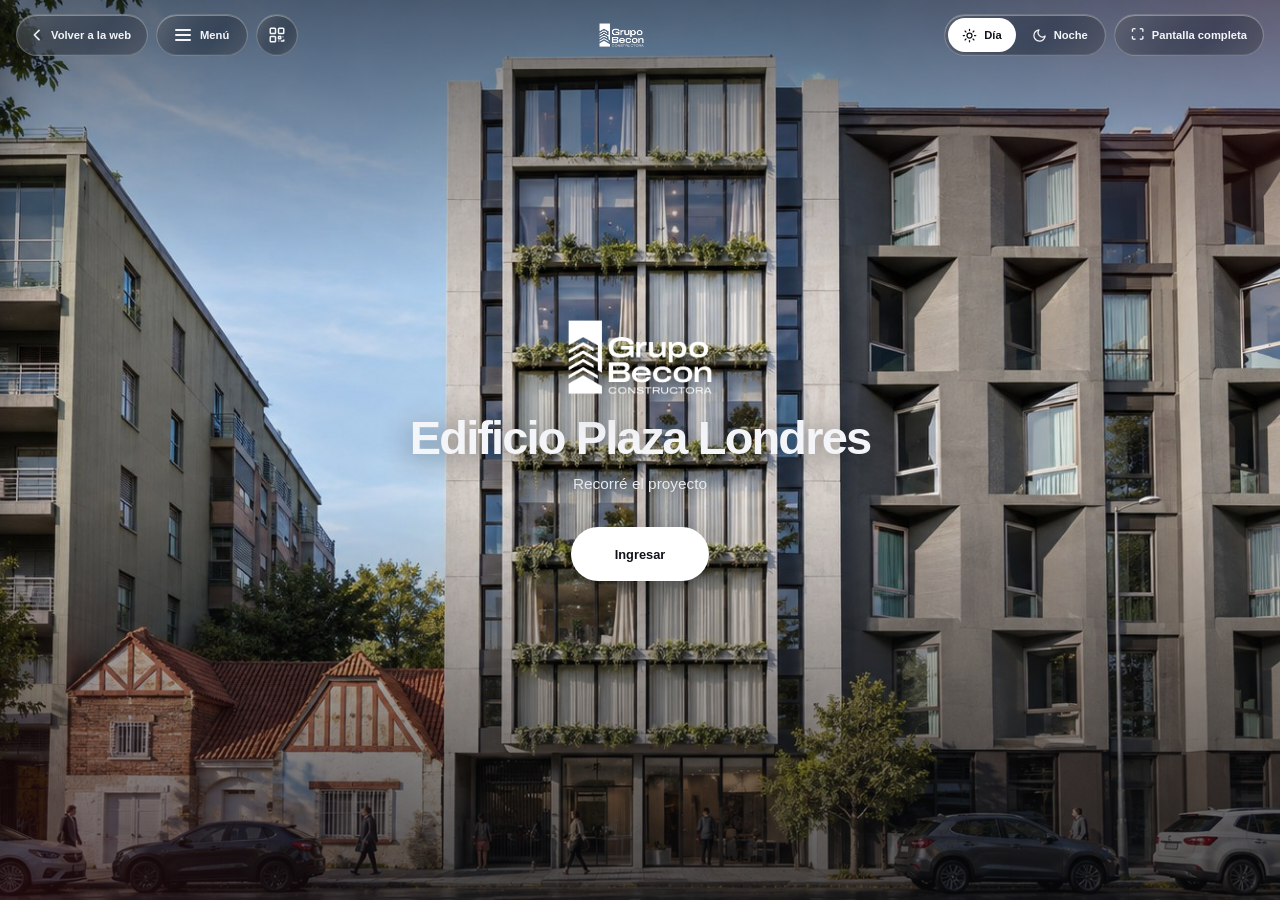
<file: showrooms/edificio-plaza-londres/index.html>
<!doctype html>
<html lang="es">
<head>
<meta charset="UTF-8">
<meta http-equiv="Content-Security-Policy" content="default-src &#x27;none&#x27;; script-src &#x27;self&#x27; https://gc.zgo.at https://cdnjs.cloudflare.com &#x27;sha256-3WNhvLGW2Q2e94RWRtsqg5puyobfp9ZTOwbC/T8WRZs=&#x27; &#x27;sha256-+WBbWud0c5mjatbYhjWg6Rb5tvI4PQCG46+wZE8Ndx0=&#x27;; style-src &#x27;self&#x27; &#x27;unsafe-inline&#x27; https://fonts.googleapis.com https://cdnjs.cloudflare.com; font-src https://fonts.gstatic.com data:; img-src &#x27;self&#x27; data: blob: https:; media-src &#x27;self&#x27; data: blob:; connect-src &#x27;self&#x27; https://tiles.openfreemap.org https://*.goatcounter.com https://script.google.com https://script.googleusercontent.com; worker-src blob:; child-src blob:; frame-src https://www.google.com https://www.openstreetmap.org; object-src &#x27;none&#x27;; base-uri &#x27;self&#x27;; form-action &#x27;none&#x27;; upgrade-insecure-requests">
<meta name="referrer" content="strict-origin-when-cross-origin">
<meta name="viewport" content="width=device-width, initial-scale=1, viewport-fit=cover">
<title>Edificio Plaza Londres · Showroom virtual</title>
<meta name="description" content="Desarrollo residencial multifamiliar en Mar del Plata">
<meta property="og:title" content="Edificio Plaza Londres · Showroom virtual">
<meta property="og:description" content="Desarrollo residencial multifamiliar en Mar del Plata">
<meta property="og:type" content="website">
<meta name="theme-color" content="#0b0c10">
<link rel="canonical" href="https://santiiguajardo.github.io/sg-arq-bim-landing/showrooms/edificio-plaza-londres/">
<meta property="og:url" content="https://santiiguajardo.github.io/sg-arq-bim-landing/showrooms/edificio-plaza-londres/">
<meta property="og:image" content="https://santiiguajardo.github.io/sg-arq-bim-landing/showrooms/edificio-plaza-londres/share.jpg">
<link rel="icon" href="media/dd2f0f0fa43b4264ac0346a6502a9ed8.png">
<link rel="preconnect" href="https://fonts.googleapis.com">
<link rel="preconnect" href="https://fonts.gstatic.com" crossorigin>
<link href="https://fonts.googleapis.com/css2?family=Archivo:wght@400;500;600;700;800&family=JetBrains+Mono:wght@400;500&display=swap" rel="stylesheet">
<style>/* Showroom virtual — estilos comunes a todas las páginas generadas.
   Todos los showrooms comparten este archivo: solo cambian el color de acento, el logo y el contenido. */
:root {
  --accent: #2f6fed;
  --ink: #f4f5f8;
  --ink-soft: #b4b9c6;
  --glass: rgba(14, 16, 22, .62);
  --glass-line: rgba(255, 255, 255, .16);
  --font-body: 'Archivo', 'Helvetica Neue', Arial, sans-serif;
  --font-mono: 'JetBrains Mono', ui-monospace, Consolas, monospace;
}
* { box-sizing: border-box; }
html, body { margin: 0; height: 100%; background: #0b0c10; color: var(--ink); font-family: var(--font-body); -webkit-font-smoothing: antialiased; overflow: hidden; }
button { font-family: inherit; color: inherit; cursor: pointer; }
a { color: inherit; }
[hidden] { display: none !important; }

/* ---------- Fondo (dos capas para el fundido) ---------- */
#stage { position: fixed; inset: 0; background: #0b0c10; }
.bg { position: absolute; inset: 0; opacity: 0; transition: opacity .9s ease, transform 1s cubic-bezier(.2,.7,.2,1); }
.bg.on { opacity: 1; }
.bg video, .bg img { width: 100%; height: 100%; object-fit: cover; display: block; }
#shade { position: absolute; inset: 0; pointer-events: none;
  background: linear-gradient(180deg, rgba(8,9,12,.55) 0%, rgba(8,9,12,.05) 32%, rgba(8,9,12,.05) 55%, rgba(8,9,12,.72) 100%); }

/* ---------- Barra superior ---------- */
#topbar { position: fixed; top: 0; left: 0; right: 0; z-index: 30; display: flex; align-items: center; justify-content: space-between; gap: 10px; padding: 14px 16px; pointer-events: none; }
#topbar > * { pointer-events: auto; }
.pill { text-decoration: none; display: inline-flex; align-items: center; gap: 9px; height: 42px; padding: 0 18px; border-radius: 999px; border: 1px solid var(--glass-line); background: var(--glass); backdrop-filter: blur(14px); -webkit-backdrop-filter: blur(14px); font-weight: 600; font-size: 11.2px; }
.pill:hover { background: rgba(14, 16, 22, .82); }
.round { width: 42px; height: 42px; padding: 0; justify-content: center; }
.burger { width: 16px; height: 12px; position: relative; display: inline-block; }
.burger::before, .burger::after, .burger i { content: ''; position: absolute; left: 0; right: 0; height: 2px; border-radius: 2px; background: currentColor; }
.burger::before { top: 0; } .burger i { top: 5px; } .burger::after { bottom: 0; }
#brand { display: flex; align-items: center; gap: 10px; font-weight: 800; letter-spacing: -.02em; font-size: 12.8px; text-shadow: 0 1px 12px rgba(0,0,0,.5); }
#brand img { height: 24px; width: auto; max-width: 96px; object-fit: contain; }
.tb-right { display: flex; gap: 8px; }
/* selector Día / Noche del inicio */
.pill.dn { padding: 3px; gap: 2px; }
.pill.dn[hidden], body:not(.at-intro) .pill.dn { display: none; }
.dn button { display: inline-flex; align-items: center; gap: 7px; height: 34px; padding: 0 14px; border: 0; border-radius: 999px; background: transparent; color: inherit; font: inherit; cursor: pointer; transition: background .2s, color .2s; }
.dn button:not(.on):hover { background: rgba(255,255,255,.12); }
.dn button.on { background: #fff; color: #10131a; }
.tb-left { display: flex; align-items: center; gap: 8px; }
/* "Volver": solo aparece si el showroom se abrió desde el sitio del estudio (la landing) */
#backBtn { padding: 0 16px 0 12px; gap: 6px; }
#backBtn[hidden] { display: none; }
#fsBtn { gap: 8px; padding: 0 16px; }
#fsBtn .ico { font-size: 12.8px; line-height: 1; }

/* ---------- Portada ---------- */
#intro { position: fixed; inset: 0; z-index: 20; display: flex; flex-direction: column; align-items: center; justify-content: center; text-align: center; padding: 24px; transition: opacity .6s ease, visibility .6s; }
#intro.gone { opacity: 0; visibility: hidden; pointer-events: none; }
#intro .logo { max-height: 77px; max-width: min(45vw, 230px); object-fit: contain; margin-bottom: 18px; filter: drop-shadow(0 6px 24px rgba(0,0,0,.45)); }
#intro h1 { margin: 0; font-weight: 600; font-size: clamp(1.41rem, 4.48vw, 2.94rem); letter-spacing: -.04em; line-height: 1.02; text-shadow: 0 4px 30px rgba(0,0,0,.45); text-wrap: balance; }
#intro p { margin: 14px 0 0; max-width: 560px; font-size: clamp(0.8rem, 1.92vw, 0.96rem); color: #e6e9f0; text-shadow: 0 2px 16px rgba(0,0,0,.5); }
#enter { margin-top: 34px; height: 54px; padding: 0 44px; border: 0; border-radius: 999px; background: #fff; color: #10131a; font-weight: 700; font-size: 12.8px; box-shadow: 0 10px 40px rgba(0,0,0,.35); transition: transform .15s; }
#enter:hover { transform: translateY(-2px); }

/* ---------- Menu ---------- */
#drawerBack { position: fixed; inset: 0; z-index: 40; background: rgba(5,6,9,.5); opacity: 0; visibility: hidden; transition: opacity .3s, visibility .3s; }
#drawer { position: fixed; top: 0; bottom: 0; left: 0; z-index: 41; width: min(360px, 88vw); padding: 22px 22px 18px; display: flex; flex-direction: column; background: rgba(12, 14, 19, .94); backdrop-filter: blur(18px); -webkit-backdrop-filter: blur(18px); border-right: 1px solid var(--glass-line); transform: translateX(-102%); transition: transform .35s cubic-bezier(.2,.7,.2,1); }
body.menu-open #drawer { transform: none; }
body.menu-open #drawerBack { opacity: 1; visibility: visible; }
.d-head { display: flex; align-items: center; justify-content: space-between; margin-bottom: 18px; }
.d-head strong { font-size: 14.4px; letter-spacing: -.02em; }
.d-head img { max-height: 34px; max-width: 160px; object-fit: contain; }
#drawer nav { display: flex; flex-direction: column; gap: 2px; flex: 1; overflow-y: auto; }
#drawer nav button { text-align: left; background: transparent; border: 0; padding: 13px 12px; border-radius: 10px; font-size: 13.6px; font-weight: 600; letter-spacing: -.01em; color: var(--ink-soft); }
#drawer nav button:hover { background: rgba(255,255,255,.06); color: #fff; }
#drawer nav button.on { color: #fff; background: color-mix(in srgb, var(--accent) 30%, transparent); }
.d-foot { border-top: 1px solid var(--glass-line); padding-top: 14px; display: flex; flex-direction: column; gap: 8px; font-size: 10.8px; color: var(--ink-soft); }
.d-foot a { text-decoration: none; }
.d-foot a:hover { color: #fff; }
.d-foot .credit { font-family: var(--font-mono); font-size: 9px; letter-spacing: .14em; text-transform: uppercase; opacity: .7; margin-top: 6px; }

/* ---------- Panel de contenido ---------- */
#panel { position: fixed; z-index: 10; left: 24px; bottom: 24px; top: 84px; width: min(500px, calc(100vw - 48px)); display: flex; flex-direction: column; justify-content: flex-end; pointer-events: none; transition: opacity .5s ease, transform .5s ease; }
#panel.hide { opacity: 0; transform: translateY(14px); }
.card { pointer-events: auto; max-height: 100%; overflow-y: auto; padding: 26px 26px 22px; border-radius: 22px; border: 1px solid var(--glass-line); background: var(--glass); backdrop-filter: blur(20px); -webkit-backdrop-filter: blur(20px); scrollbar-width: thin; scrollbar-color: rgba(255,255,255,.25) transparent; }
.eyebrow { font-family: var(--font-mono); font-size: 9px; font-weight: 500; letter-spacing: .2em; text-transform: uppercase; color: color-mix(in srgb, var(--accent) 55%, #fff); margin: 0 0 10px; }
.card h2 { margin: 0 0 10px; font-size: clamp(1.36rem, 2.72vw, 1.84rem); font-weight: 800; letter-spacing: -.03em; line-height: 1.05; }
.card .desc { margin: 0 0 18px; color: #dfe3ec; font-size: 12.4px; line-height: 1.55; white-space: pre-line; }

/* Galería */
.gal { display: grid; grid-template-columns: repeat(3, 1fr); gap: 8px; }
.gal button { position: relative; padding: 0; border: 0; border-radius: 12px; overflow: hidden; aspect-ratio: 4 / 3; background: #1a1d26; }
.gal img { width: 100%; height: 100%; object-fit: cover; display: block; transition: transform .35s; }
.gal button:hover img { transform: scale(1.06); }
.gal .vp { position: absolute; inset: 0; display: flex; align-items: center; justify-content: center; background: rgba(0,0,0,.28); font-size: 16px; }
.gal-more { margin-top: 10px; font-size: 10px; color: var(--ink-soft); }

/* Unidades */
.chips { display: flex; flex-wrap: wrap; gap: 6px; margin-bottom: 14px; }
.chip { height: 32px; padding: 0 14px; border-radius: 999px; border: 1px solid var(--glass-line); background: transparent; font-size: 10.4px; font-weight: 600; color: var(--ink-soft); }
.chip.on { background: #fff; color: #10131a; border-color: #fff; }
.units { display: flex; flex-direction: column; gap: 8px; }
.unit { display: grid; grid-template-columns: 1fr auto; gap: 4px 10px; padding: 13px 14px; border-radius: 14px; border: 1px solid var(--glass-line); background: rgba(255,255,255,.04); }
.unit b { font-size: 12.8px; letter-spacing: -.01em; }
.unit .meta { grid-column: 1; color: var(--ink-soft); font-size: 10.4px; }
.unit .price { grid-column: 2; grid-row: 1 / span 2; align-self: center; text-align: right; font-weight: 800; font-size: 12.8px; font-variant-numeric: tabular-nums; }
.unit .act { grid-column: 1 / -1; display: flex; align-items: center; justify-content: space-between; gap: 8px; margin-top: 4px; }
.st { font-family: var(--font-mono); font-size: 9px; letter-spacing: .12em; text-transform: uppercase; padding: 3px 9px; border-radius: 999px; border: 1px solid currentColor; }
.st.disponible { color: #4ade80; } .st.reservada { color: #fbbf24; } .st.vendida { color: #f87171; }
.unit.vendida { opacity: .55; }
.empty { color: var(--ink-soft); font-size: 11.2px; padding: 8px 0; }

/* Ubicacion */
.map { width: 100%; height: 230px; border: 0; border-radius: 14px; margin-bottom: 14px; filter: grayscale(.25) contrast(1.05); }
.poi { display: flex; justify-content: space-between; gap: 12px; padding: 9px 0; border-top: 1px solid var(--glass-line); font-size: 11.6px; }
.poi span:last-child { color: var(--ink-soft); white-space: nowrap; }

/* Botones y contacto */
.btn { display: inline-flex; align-items: center; justify-content: center; gap: 8px; height: 46px; padding: 0 22px; border-radius: 12px; border: 1px solid var(--glass-line); background: transparent; font-weight: 700; font-size: 11.6px; text-decoration: none; }
.btn.primary { background: #fff; color: #10131a; border-color: #fff; }
.btn:hover { transform: translateY(-1px); }
.btn.sm { height: 36px; padding: 0 16px; font-size: 10.4px; border-radius: 10px; }
.row { display: flex; flex-wrap: wrap; gap: 8px; }
.company { display: flex; align-items: center; gap: 16px; margin: 0 0 16px; padding: 14px 16px; border: 1px solid var(--glass-line); border-radius: 14px; background: rgba(255,255,255,.05); }
.company .clogo { flex: none; display: flex; align-items: center; justify-content: center; max-width: 140px; height: 64px; }   /* sin fondo: el PNG se muestra tal cual, con su transparencia */
.company .clogo img { display: block; max-width: 100%; max-height: 100%; object-fit: contain; }
.company .ctext { min-width: 0; }
.company h3 { margin: 0 0 4px; font-size: 13.4px; }
.company p { margin: 0 0 8px; font-size: 11.6px; line-height: 1.5; color: #dfe3ec; }
.company .clink { font-size: 11.2px; font-weight: 700; color: inherit; text-decoration: underline; text-underline-offset: 3px; overflow-wrap: anywhere; }
@media (max-width: 520px) { .company { flex-direction: column; align-items: flex-start; } }
.cinfo { margin: 16px 0 0; display: flex; flex-direction: column; gap: 6px; font-size: 11.6px; color: #dfe3ec; }
.form { display: flex; flex-direction: column; gap: 8px; margin-top: 16px; }
.form input, .form textarea { width: 100%; padding: 13px 14px; border-radius: 12px; border: 1px solid var(--glass-line); background: rgba(255,255,255,.06); color: #fff; font: inherit; font-size: 11.6px; }
.form input::placeholder, .form textarea::placeholder { color: #8c92a1; }
.form textarea { min-height: 84px; resize: vertical; }

/* ---------- Transicion (video de IA entre secciones) ---------- */
#tr { position: fixed; inset: 0; z-index: 60; background: #000; opacity: 0; visibility: hidden; transition: opacity .35s ease, visibility .35s; }
#tr.on { opacity: 1; visibility: visible; }
#tr video { width: 100%; height: 100%; object-fit: cover; }
#skip { position: absolute; right: 18px; bottom: 22px; }

/* ---------- Codigo QR ---------- */
#qr { position: fixed; inset: 0; z-index: 80; display: flex; overflow-y: auto; padding: 16px; background: rgba(4,5,8,.7); backdrop-filter: blur(6px); -webkit-backdrop-filter: blur(6px); }
#qr[hidden] { display: none; }
.qr-card { width: min(460px, 100%); margin: auto; padding: 22px 24px 26px; border-radius: 22px; background: #fff; color: #11141b; box-shadow: 0 24px 60px rgba(0,0,0,.45); }
.qr-head { display: flex; align-items: center; justify-content: space-between; gap: 12px; min-height: 48px; margin-bottom: 18px; }
#qrBrand { min-width: 0; }
#qrBrand img { display: block; max-width: 190px; max-height: 48px; object-fit: contain; }
#qrBrand strong { font-size: 15px; }
.qr-x { flex: none; width: 40px; height: 40px; border-radius: 50%; border: 2px solid #d9dce3; background: #fff; color: #11141b; font-size: 15px; cursor: pointer; }
.qr-x:hover { background: #f1f2f5; }
#qrImg svg { display: block; width: min(100%, 340px); height: auto; margin: 0 auto; }
.qr-actions { display: flex; align-items: center; justify-content: center; gap: 10px; flex-wrap: wrap; margin-top: 20px; }
.qr-dl { position: relative; }
.qr-btn { display: inline-flex; align-items: center; gap: 8px; height: 44px; padding: 0 18px; border-radius: 999px; border: 1px solid #d3d6de; background: #f4f5f8; color: #11141b; font: inherit; font-weight: 600; font-size: 12.4px; cursor: pointer; }
.qr-btn:hover { background: #eceef3; }
.qr-menu { position: absolute; top: calc(100% + 6px); left: 0; min-width: 100%; padding: 6px; border-radius: 14px; border: 1px solid #d3d6de; background: #fff; box-shadow: 0 12px 30px rgba(0,0,0,.18); z-index: 2; }
.qr-menu[hidden] { display: none; }
.qr-menu button { display: block; width: 100%; padding: 10px 12px; border: 0; border-radius: 9px; background: transparent; color: #11141b; font: inherit; font-size: 12.4px; text-align: left; cursor: pointer; }
.qr-menu button:hover { background: #f1f2f5; }
#qr .btn { background: transparent; color: #11141b; border-color: #11141b; }
.sr-only { position: absolute; width: 1px; height: 1px; overflow: hidden; clip: rect(0 0 0 0); white-space: nowrap; }

/* ---------- Visor de fotos / videos ---------- */
#lb { position: fixed; inset: 0; z-index: 70; background: rgba(4,5,8,.94); display: none; flex-direction: column; }
#lb.on { display: flex; }
#lbMain { position: relative; flex: 1; min-height: 0; display: flex; align-items: center; justify-content: center; padding: 56px 64px 8px; }
#lbMain img, #lbMain video { max-width: 100%; max-height: 100%; object-fit: contain; border-radius: 6px; }
#lbClose { position: absolute; top: 14px; right: 14px; z-index: 2; }
.lb-nav { position: absolute; top: 50%; transform: translateY(-50%); z-index: 2; }
#lbPrev { left: 12px; } #lbNext { right: 12px; }
#lbStrip { display: flex; gap: 8px; overflow-x: auto; padding: 10px 16px 16px; justify-content: center; scrollbar-width: thin; }
#lbStrip button { flex: 0 0 auto; width: 92px; height: 64px; padding: 0; border: 2px solid transparent; border-radius: 9px; overflow: hidden; background: #1a1d26; opacity: .6; position: relative; }
#lbStrip button.on { opacity: 1; border-color: var(--accent); }
#lbStrip img { width: 100%; height: 100%; object-fit: cover; display: block; pointer-events: none; }
#lbStrip .vp { position: absolute; inset: 0; display: flex; align-items: center; justify-content: center; background: rgba(0,0,0,.3); font-size: 11.2px; }
#lbCap { text-align: center; color: var(--ink-soft); font-size: 10.4px; padding: 0 16px 4px; min-height: 20px; }

/* ---------- Pisos (de la terraza hacia abajo) ---------- */
#floorNav { position: fixed; z-index: 15; right: 16px; top: 76px; bottom: 24px; width: 84px; display: none; flex-direction: column; gap: 6px; padding: 8px; border-radius: 18px; border: 1px solid var(--glass-line); background: var(--glass); backdrop-filter: blur(16px); -webkit-backdrop-filter: blur(16px); }
body.in-floors #floorNav { display: flex; }
#fList { flex: 1; min-height: 0; overflow-y: auto; display: flex; flex-direction: column; gap: 6px; scrollbar-width: none; }
#fList::-webkit-scrollbar { display: none; }
#fList button, .f-step { flex: 0 0 auto; min-height: 42px; padding: 6px 4px; border-radius: 11px; border: 0; background: rgba(255,255,255,.92); color: #10131a; font-weight: 700; font-size: 10px; line-height: 1.15; text-align: center; }
#fList button:hover, .f-step:hover { background: #fff; }
#fList button.on { background: var(--accent); color: #fff; }
.f-step { min-height: 34px; background: rgba(255,255,255,.14); color: #fff; font-size: 11.2px; }
.f-step:hover { background: rgba(255,255,255,.28); }
.f-step:disabled { opacity: .3; cursor: default; }
#floorInfo { position: fixed; z-index: 15; left: 24px; bottom: 24px; display: none; flex-direction: column; min-width: 230px; max-width: min(340px, calc(100vw - 130px)); border-radius: 16px; border: 1px solid var(--glass-line); background: var(--glass); backdrop-filter: blur(16px); -webkit-backdrop-filter: blur(16px); overflow: hidden; }
body.in-floors #floorInfo { display: flex; }
.fi-head { display: flex; align-items: center; justify-content: space-between; gap: 14px; width: 100%; padding: 13px 16px; border: 0; background: transparent; color: inherit; text-align: left; cursor: default; }
#floorInfo.has-list .fi-head { cursor: pointer; }
.fi-t { display: flex; flex-direction: column; gap: 2px; min-width: 0; }
.fi-t strong { font-size: 16.8px; letter-spacing: -.02em; }
.fi-sub { font-size: 10px; color: var(--ink-soft); }
.fi-chev { font-size: 10.4px; color: var(--ink-soft); transition: transform .2s; }
#floorInfo.open .fi-chev { transform: rotate(180deg); }
.fi-list { display: none; flex-direction: column; max-height: 42vh; overflow-y: auto; border-top: 1px solid var(--glass-line); scrollbar-width: thin; scrollbar-color: rgba(255,255,255,.25) transparent; }
#floorInfo.open .fi-list { display: flex; }
.fi-row { display: grid; grid-template-columns: 12px auto 1fr auto; gap: 10px; align-items: center; width: 100%; padding: 10px 16px; border: 0; border-top: 1px solid rgba(255,255,255,.06); background: transparent; color: inherit; text-align: left; font-size: 10.8px; }
.fi-row:first-child { border-top: 0; }
.fi-row:hover { background: rgba(255,255,255,.07); }
/* mini ficha que acompaña al mouse sobre las zonas */
#zoneTip { position: fixed; z-index: 40; pointer-events: none; min-width: 150px; max-width: 240px; padding: 10px 13px; border-radius: 12px; border: 1px solid var(--glass-line); background: rgba(12, 14, 19, .92); backdrop-filter: blur(14px); -webkit-backdrop-filter: blur(14px); box-shadow: 0 10px 30px rgba(0,0,0,.45); color: #fff; }
#zoneTip[hidden] { display: none; }
#zoneTip .zt-h { display: flex; align-items: center; gap: 8px; font-size: 13.6px; }
#zoneTip .zt-h i { width: 9px; height: 9px; border-radius: 50%; flex: none; }
#zoneTip .zt-h span { margin-left: auto; font-family: var(--font-mono); font-size: 9.6px; font-weight: 600; letter-spacing: .1em; text-transform: uppercase; }
#zoneTip .zt-m { margin-top: 5px; font-size: 12px; color: var(--ink-soft); }
#zoneTip .zt-p { margin-top: 6px; font-size: 14.4px; font-weight: 800; letter-spacing: -.02em; }
.fi-row i { width: 10px; height: 10px; border-radius: 50%; }
.fi-row span { color: var(--ink-soft); font-size: 10px; }
.fi-row em { font-style: normal; font-size: 9.6px; font-weight: 700; }
#floorInfo .lg { display: flex; gap: 12px; padding: 0 16px 13px; flex-wrap: wrap; }
#floorInfo .lg span { display: inline-flex; align-items: center; gap: 6px; font-size: 9.6px; color: var(--ink); }
#floorInfo .lg span::before { content: ''; width: 10px; height: 10px; border-radius: 50%; background: var(--c); }
body.in-floors #panel { display: none; }

.map.lm { position: relative; z-index: 0; isolation: isolate; height: 340px; filter: none; background: #1a1d26; overflow: hidden; }
.map.lm .maplibregl-ctrl-attrib { font-size: 10px; }
.poi-pill { display: flex; align-items: center; gap: 6px; padding: 4px 10px 4px 7px; margin-left: 4px; border-radius: 999px; background: #fff; color: #10131a; font-size: 9.2px; font-weight: 700; box-shadow: 0 1px 6px rgba(0,0,0,.35); white-space: nowrap; max-width: 210px; overflow: hidden; text-overflow: ellipsis; }
.poi-pill i { width: 9px; height: 9px; border-radius: 50%; flex: none; }
.pd { display: inline-block; width: 9px; height: 9px; border-radius: 50%; margin-right: 8px; }
.mk-wrap { width: 34px; height: 34px; }
.mk { width: 34px; height: 34px; border-radius: 50% 50% 50% 0; background: var(--accent); border: 3px solid #fff; box-shadow: 0 3px 10px rgba(0,0,0,.5); transform: rotate(-45deg); }
.addr { margin: 0 0 12px; font-size: 12.8px; font-weight: 600; letter-spacing: -.01em; }

/* ---------- Plantas con unidades ---------- */
#floorStage { position: fixed; z-index: 12; display: none; pointer-events: none; transition: opacity .35s ease; }
body.in-floors #floorStage { display: block; }
#floorStage.swap { opacity: 0; }
/* capa que recibe el deslizamiento horizontal de la planta (celular): los puntos y las zonas también dejan arrastrar */
#floorPan { position: fixed; inset: 0; z-index: 11; display: none; touch-action: none; }
body.in-floors #floorPan { display: block; }
#floorStage .zone, .pin { touch-action: none; }
#panHint { position: fixed; top: 68px; left: 50%; transform: translateX(-50%); z-index: 20; display: none; flex-direction: column; align-items: center; gap: 6px; pointer-events: none; font-size: 10.4px; font-weight: 600; color: #fff; text-shadow: 0 1px 6px rgba(0,0,0,.7); transition: opacity .6s; }
body.in-floors #panHint.on { display: flex; }
#panHint .ph-t { position: relative; width: 96px; height: 4px; border-radius: 2px; background: rgba(255,255,255,.28); }
#panHint .ph-t i { position: absolute; top: 0; height: 100%; border-radius: 2px; background: #fff; }
#panHint.used .ph-x { opacity: 0; transition: opacity .6s; }
body.card-open #panHint .ph-x { opacity: 0; }
#floorStage svg { position: absolute; inset: 0; width: 100%; height: 100%; overflow: visible; }
#floorStage .zone { fill: var(--c); fill-opacity: 0; stroke: var(--c); stroke-opacity: 0; stroke-width: 2; vector-effect: non-scaling-stroke; pointer-events: all; cursor: pointer; transition: fill .2s, stroke .2s, fill-opacity .2s, stroke-opacity .2s; }
/* En reposo las zonas no se ven (solo los puntos con el código). Al pasar el mouse o tocar aparecen con el color propio que se les eligió (--h) o, si no tienen, el de su estado (--c) */
#floorStage .zone:hover, #floorStage .zone.hov { fill: var(--h, var(--c)); stroke: var(--h, var(--c)); fill-opacity: .55; stroke-opacity: 1; stroke-width: 3; filter: drop-shadow(0 0 8px var(--h, var(--c))); }
#floorStage .zone.common { stroke-dasharray: 7 5; }
#floorStage .zone.sel { fill: var(--h, var(--c)); stroke: var(--h, var(--c)); fill-opacity: .6; stroke-opacity: 1; stroke-width: 3.5; }
.pin { position: absolute; transform: translate(-50%, -50%); pointer-events: auto; display: flex; align-items: center; gap: 6px; padding: 5px 11px 5px 8px; border: 0; border-radius: 999px; background: #fff; color: #10131a; font-weight: 700; font-size: 10.4px; letter-spacing: -.01em; box-shadow: 0 2px 10px rgba(0,0,0,.4); white-space: nowrap; transition: transform .15s, background .2s; }
.pin i { width: 11px; height: 11px; border-radius: 50%; background: var(--c); flex: none; }
.pin:hover, .pin.hov { transform: translate(-50%, -50%) scale(1.12); z-index: 3; }
.pin:hover i, .pin.hov i { background: var(--h, var(--c)); }
.pin.sel { background: var(--h, var(--c)); color: var(--hi, #0b0c10); transform: translate(-50%, -50%) scale(1.14); z-index: 2; }
.pin.sel i { background: #fff; }
.pin.common { background: rgba(12, 14, 19, .88); color: #fff; border: 1px solid rgba(255,255,255,.28); }
.pin.common.sel { background: var(--h, var(--c)); color: var(--hi, #06222d); }
.fi-sec { padding: 9px 16px 5px; border-top: 1px solid rgba(255,255,255,.12); font-family: var(--font-mono); font-size: 9.6px; letter-spacing: .1em; text-transform: uppercase; color: var(--ink-soft); }

#unitCard[hidden] { display: none; }
@keyframes ucIn { from { opacity: 0; transform: translateX(-14px); } to { opacity: 1; transform: none; } }
body.card-open #floorInfo { display: none; }
.unit .acts { display: flex; gap: 8px; flex-wrap: wrap; justify-content: flex-end; }

#tour { position: fixed; inset: 0; z-index: 75; background: #000; display: none; }
#tour.on { display: block; }
#tourCv { width: 100%; height: 100%; display: block; touch-action: none; cursor: grab; }
#tourCv.grab { cursor: grabbing; }
#tour.flat #tourCv { display: none; }
#tourFlat { display: none; position: absolute; inset: 0; overflow: auto; }
#tour.flat #tourFlat { display: block; }
#tourFlat img { height: 100%; width: auto; max-width: none; display: block; }
/* flechas para pasar de un ambiente a otro */
#tourLinks { position: absolute; inset: 0; overflow: hidden; pointer-events: none; }
.tlink { position: absolute; left: 0; top: 0; transform: translate(-50%, -50%); display: flex; flex-direction: column; align-items: center; gap: 6px; padding: 0; border: 0; background: none; color: #fff; cursor: pointer; transition: opacity .25s; -webkit-tap-highlight-color: transparent; }
.tlink .tl-ar { width: 46px; height: 46px; border-radius: 50%; display: grid; place-items: center; border: 1.5px solid rgba(255,255,255,.85); background: rgba(12,14,19,.45); backdrop-filter: blur(8px); -webkit-backdrop-filter: blur(8px); box-shadow: 0 4px 18px rgba(0,0,0,.4); transition: transform .2s, background .2s; }
.tlink .tl-ar svg { width: 24px; height: 24px; }
.tlink .tl-lb { max-width: 150px; padding: 3px 10px; border-radius: 999px; background: rgba(12,14,19,.6); font-size: 10.4px; font-weight: 700; white-space: nowrap; overflow: hidden; text-overflow: ellipsis; text-shadow: 0 1px 4px rgba(0,0,0,.5); }
.tlink:hover .tl-ar, .tlink:focus-visible .tl-ar { transform: scale(1.12); background: var(--accent, #2f6fed); border-color: #fff; }
.tlink:focus-visible { outline: none; }
#tourMsg { position: absolute; inset: 0; display: flex; align-items: center; justify-content: center; color: var(--ink-soft); font-size: 12px; pointer-events: none; }
#tourMsg[hidden] { display: none; }
#tourClose { position: absolute; top: 16px; right: 16px; }
#tourCap { position: absolute; top: 22px; left: 20px; padding: 8px 14px; border-radius: 999px; border: 1px solid var(--glass-line); background: var(--glass); backdrop-filter: blur(14px); -webkit-backdrop-filter: blur(14px); font-weight: 700; font-size: 11.2px; }
#tourHint { position: absolute; bottom: 74px; left: 0; right: 0; text-align: center; font-size: 10px; color: rgba(255,255,255,.7); pointer-events: none; text-shadow: 0 1px 6px rgba(0,0,0,.6); }
#tourStrip { position: absolute; bottom: 18px; left: 50%; transform: translateX(-50%); max-width: calc(100% - 24px); display: flex; gap: 8px; overflow-x: auto; scrollbar-width: none; }
#tourStrip button { flex: none; height: 36px; padding: 0 16px; border-radius: 999px; border: 1px solid var(--glass-line); background: var(--glass); backdrop-filter: blur(14px); -webkit-backdrop-filter: blur(14px); color: var(--ink); font-weight: 600; font-size: 10.8px; }
#tourStrip button.on { background: #fff; color: #10131a; border-color: #fff; }

/* ---------- Celular ---------- */
@media (max-width: 760px) {
  #panel { left: 0; right: 0; bottom: 0; top: auto; width: 100%; max-height: 74vh; }
  .card { border-radius: 22px 22px 0 0; padding: 22px 18px 26px; }
  .gal { grid-template-columns: repeat(2, 1fr); }
  #lbMain { padding: 56px 8px 4px; }
  .lb-nav { top: auto; bottom: 8px; transform: none; }
  #topbar { padding: 10px 12px; }
  #fsBtn .lbl { display: none; }
  .dn .lbl { display: none; }
  .dn button { padding: 0 11px; }
  #menuBtn { padding: 0 13px; }
  #backBtn .lbl { display: none; }
  #backBtn { width: 42px; padding: 0; justify-content: center; }
  .tb-right { gap: 6px; }
  #fsBtn { width: 42px; padding: 0; justify-content: center; }
  #floorNav { width: 64px; right: 10px; }
  #floorInfo { left: 12px; bottom: 16px; min-width: 0; }
  .fi-t strong { font-size: 13.6px; }
  .fi-head { padding: 10px 14px; }
  .pin { font-size: 9.2px; padding: 4px 9px 4px 7px; }
  #tourCap { top: 16px; left: 12px; }
  #brand img { height: 21px; }
}
@media (prefers-reduced-motion: reduce) {
  .bg, #panel, #drawer, #tr, #intro { transition: none; }
}

#fsNote { position: fixed; z-index: 60; top: 70px; left: 50%; width: max-content; max-width: min(380px, calc(100vw - 32px)); padding: 12px 16px; border-radius: 14px; border: 1px solid var(--glass-line); background: rgba(12, 14, 19, .92); backdrop-filter: blur(14px); -webkit-backdrop-filter: blur(14px); font-size: 10.8px; line-height: 1.45; opacity: 0; transform: translate(-50%, -6px); pointer-events: none; transition: opacity .25s, transform .25s; }
#fsNote.on { opacity: 1; transform: translate(-50%, 0); }

.hp { position: absolute !important; left: -9999px !important; width: 1px; height: 1px; opacity: 0; pointer-events: none; }
.fnote { margin: 8px 0 0; font-size: 9.2px; line-height: 1.45; color: var(--ink-soft); }
.fnote a { color: inherit; text-decoration: underline; text-underline-offset: 2px; }
.fmsg { margin: 6px 0 0; font-size: 10.4px; color: var(--ink-soft); min-height: 0; }
.fmsg.ok { color: #4ade80; font-size: 11.2px; line-height: 1.45; margin: 4px 0 0; }

/* ---------- Ficha de la unidad (tarjeta clara) ---------- */
#unitCard { --ci: #14283a; --cs: #5a6b7b; --cl: #e4e9ee; --ca: var(--accent);
  position: fixed; z-index: 16; left: 16px; top: 76px; width: 340px; max-height: calc(100vh - 100px); overflow-y: auto; border-radius: 24px; border: 0;
  background: #fff; color: var(--ci); box-shadow: 0 24px 60px rgba(0,0,0,.5); scrollbar-width: none; animation: ucIn .3s cubic-bezier(.2,.7,.2,1); }
#unitCard::-webkit-scrollbar { display: none; }
.uc-x { position: absolute; z-index: 3; top: 12px; right: 12px; width: 38px; height: 38px; padding: 0; border: 0; border-radius: 50%; background: #fff; color: var(--ci, #14283a); font-size: 15px; line-height: 1; cursor: pointer; box-shadow: 0 2px 10px rgba(0,0,0,.28); }
.uc-x:hover { transform: scale(1.06); }
.uc-gal { position: relative; aspect-ratio: 16/10; background: #e9eef3; overflow: hidden; border-radius: 24px 24px 0 0; }
.uc-gal img { width: 100%; height: 100%; object-fit: cover; display: block; cursor: zoom-in; }
.uc-gal::after { content: ''; position: absolute; left: 0; right: 0; bottom: 0; height: 64px; background: linear-gradient(to bottom, rgba(255,255,255,0), #fff); pointer-events: none; }
.uc-gal.empty { display: flex; align-items: center; justify-content: center; background: linear-gradient(145deg, color-mix(in srgb, var(--accent) 14%, #fff), color-mix(in srgb, var(--accent) 6%, #f3f6f9)); }
.uc-gal.empty div { display: flex; flex-direction: column; align-items: center; gap: 8px; color: color-mix(in srgb, var(--accent) 60%, #5a6b7b); font-size: 12px; font-weight: 600; letter-spacing: .02em; }
.uc-gal.empty svg { width: 38px; height: 38px; opacity: .8; }
.uc-nav { position: absolute; z-index: 2; top: 50%; transform: translateY(-50%); width: 34px; height: 34px; border-radius: 50%; border: 0; background: rgba(255,255,255,.92); color: var(--ci, #14283a); font-size: 20px; line-height: 1; padding: 0 0 3px; cursor: pointer; box-shadow: 0 2px 8px rgba(0,0,0,.25); }
.uc-nav.prev { left: 10px; } .uc-nav.next { right: 10px; }
.uc-dots { position: absolute; z-index: 2; bottom: 8px; left: 0; right: 0; display: flex; justify-content: center; gap: 5px; pointer-events: none; }
.uc-dots i { width: 6px; height: 6px; border-radius: 50%; background: rgba(20,40,58,.28); }
.uc-dots i.on { background: #fff; box-shadow: 0 0 0 1px rgba(20,40,58,.35); }
.uc-body { padding: 4px 20px 20px; display: flex; flex-direction: column; gap: 14px; }
.uc-head { display: flex; align-items: center; justify-content: space-between; gap: 10px; }
.uc-head h3 { margin: 0; font-size: 20px; font-weight: 700; letter-spacing: -.02em; color: var(--ci); }
.uc-chip { display: inline-block; width: 11px; height: 11px; border-radius: 50%; background: var(--h); margin-right: 8px; vertical-align: 1px; box-shadow: 0 0 0 2px rgba(20,40,58,.12); }
.uc-st { flex: none; padding: 6px 14px; border-radius: 999px; background: var(--c); color: var(--ink-st, #10202c); font-weight: 800; font-size: 11.2px; letter-spacing: .01em; }
.uc-simbtn { display: flex; align-items: center; gap: 12px; width: 100%; padding: 13px 14px; border: 1px solid var(--cl); border-radius: 16px; background: #fff; color: var(--ci); font: inherit; font-size: 13.6px; cursor: pointer; text-align: left; }
.uc-simbtn:hover { background: #f5f8fa; }
.uc-simbtn b { flex: 1; font-weight: 700; }
.uc-simbtn .chev { font-size: 22px; line-height: 1; color: var(--cs); transition: transform .2s; }
.uc-simbtn.open .chev { transform: rotate(90deg); }
.uc-simbtn .ic, .uc-rows .ic, .uc-b .ic { display: inline-flex; width: 20px; height: 20px; flex: none; color: color-mix(in srgb, var(--accent) 80%, #10202c); }
.uc-simbtn .ic svg, .uc-rows .ic svg, .uc-b .ic svg { width: 100%; height: 100%; }
.uc-sim { margin-top: -6px; display: flex; flex-direction: column; border: 1px solid var(--cl); border-radius: 14px; overflow: hidden; }
.uc-sim[hidden] { display: none; }
.uc-simrow { display: grid; grid-template-columns: 10px auto 1fr auto; align-items: center; gap: 10px; width: 100%; padding: 10px 14px; border: 0; border-bottom: 1px solid var(--cl); background: #fff; color: var(--ci); font: inherit; font-size: 12px; text-align: left; cursor: pointer; }
.uc-simrow:last-child { border-bottom: 0; }
.uc-simrow:hover { background: #f5f8fa; }
.uc-simrow i { width: 9px; height: 9px; border-radius: 50%; }
.uc-simrow b { font-size: 13px; }
.uc-simrow span { color: var(--cs); }
.uc-simrow em { font-style: normal; font-weight: 700; font-size: 11px; }
.uc-rows { margin: 0; display: flex; flex-direction: column; }
.uc-rows div { display: flex; align-items: center; justify-content: space-between; gap: 12px; padding: 12px 0; border-bottom: 1px solid var(--cl); font-size: 13.2px; }
.uc-rows div:last-child { border-bottom: 0; }
.uc-rows dt { display: flex; align-items: center; gap: 12px; color: #34495c; }
.uc-rows dd { margin: 0; font-weight: 700; color: var(--ci); text-align: right; }
.uc-acts { display: grid; gap: 10px; grid-template-columns: 1fr; }
.uc-acts.n2, .uc-acts.n3 { grid-template-columns: 1fr 1fr; }
.uc-acts.n3 > :last-child { grid-column: 1 / -1; }
.uc-b { display: inline-flex; align-items: center; justify-content: center; gap: 8px; min-height: 50px; padding: 0 12px; border: 1.5px solid color-mix(in srgb, var(--accent) 45%, #c7d2dc); border-radius: 16px; background: #fff; color: var(--ci); font: inherit; font-size: 13.6px; font-weight: 700; text-decoration: none; cursor: pointer; transition: transform .12s, background .15s; }
.uc-b:hover { transform: translateY(-1px); background: #f5f8fa; }
.uc-b.pri { background: color-mix(in srgb, var(--accent) 88%, #000); border-color: transparent; color: #fff; }
.uc-b.pri:hover { background: var(--accent); }
.uc-b .ic { color: inherit; }
.uc-form { display: flex; flex-direction: column; gap: 8px; margin-top: 2px; }
.uc-form input, .uc-form textarea { width: 100%; padding: 11px 12px; border-radius: 12px; border: 1px solid var(--cl); background: #f6f8fa; color: var(--ci); font: inherit; font-size: 12.5px; }
.uc-form textarea { resize: vertical; }
.uc-form .btn.primary { background: color-mix(in srgb, var(--accent) 88%, #000); color: #fff; border: 0; border-radius: 14px; }
.uc-wa { text-align: center; font-size: 11.2px; color: var(--cs); text-decoration: underline; }
#unitCard .fnote, #unitCard .fmsg { color: var(--cs); }
#unitCard .fmsg.ok { color: #15803d; }
#unitCard:focus-visible, .uc-b:focus-visible, .uc-simbtn:focus-visible, .uc-x:focus-visible { outline: 2px solid var(--accent); outline-offset: 2px; }
@media (max-width: 760px) {
  #unitCard { left: 10px; right: 84px; top: auto; bottom: 10px; width: auto; max-height: 62vh; border-radius: 20px; }
  .uc-gal { aspect-ratio: 16/8; border-radius: 20px 20px 0 0; }
  .uc-body { padding: 2px 16px 16px; gap: 10px; }
  .uc-rows div { padding: 9px 0; }
}

/* ---------- Avance de obra (torta) ---------- */
.pg-wrap { display: flex; justify-content: center; margin: 4px 0 6px; }
.pg-donut { width: min(100%, 280px); height: auto; overflow: visible; }
.pg-seg { cursor: pointer; outline: none; }
.pg-seg path { fill: none; stroke: currentColor; stroke-width: 16; }
.pg-seg .hit { stroke: transparent; stroke-width: 22; }
.pg-seg .t { stroke-opacity: .26; transition: stroke-width .15s, stroke-opacity .2s; }
.pg-seg .f { transition: stroke-width .15s, stroke-opacity .2s; }
.pg-seg:hover .t, .pg-seg:focus-visible .t { stroke-width: 19; stroke-opacity: .4; }
.pg-seg:hover .f, .pg-seg:focus-visible .f { stroke-width: 19; }
.pg-seg.dim .t { stroke-opacity: .12; }
.pg-seg.dim .f { stroke-opacity: .35; }
.pg-seg:focus-visible .t { stroke: #fff; stroke-opacity: .7; }
.pg-n { fill: #fff; font-size: 17px; font-weight: 800; letter-spacing: -.03em; }
.pg-l { fill: var(--ink-soft); font-size: 4.6px; letter-spacing: .12em; text-transform: uppercase; font-weight: 600; }
.pg-up { margin: 0 0 12px; text-align: center; font-size: 10.4px; color: var(--ink-soft); }
.pg-leg, .pg-items { list-style: none; margin: 0; padding: 0; display: grid; gap: 6px; }
.pg-leg button { width: 100%; display: grid; grid-template-columns: 12px 1fr auto; column-gap: 10px; row-gap: 6px; align-items: center; padding: 10px 12px; border: 1px solid var(--glass-line); border-radius: 12px; background: rgba(255,255,255,.04); color: inherit; text-align: left; transition: background .2s; }
.pg-leg button:hover, .pg-leg button:focus-visible { background: rgba(255,255,255,.1); }
.pg-leg i { width: 11px; height: 11px; border-radius: 50%; background: var(--pc); }
.pg-leg .n { font-size: 12.4px; font-weight: 600; }
.pg-leg b, .pg-items b { font-size: 12.4px; font-variant-numeric: tabular-nums; }
.pg-bar { grid-column: 1 / -1; display: block; height: 5px; border-radius: 3px; background: rgba(255,255,255,.12); overflow: hidden; }
.pg-bar u { display: block; height: 100%; border-radius: 3px; background: var(--pc, var(--accent)); text-decoration: none; }
.pg-bar.lg { height: 9px; border-radius: 5px; margin-top: 8px; }
.pg-h3 { margin: 18px 0 8px; font-size: 10.4px; letter-spacing: .14em; text-transform: uppercase; color: var(--ink-soft); font-weight: 700; }
.pg-back { margin: 0 0 14px; padding: 7px 13px; border-radius: 999px; border: 1px solid var(--glass-line); background: rgba(255,255,255,.06); color: inherit; font-size: 11px; font-weight: 600; }
.pg-back:hover { background: rgba(255,255,255,.14); }
.pg-big { display: flex; align-items: baseline; gap: 10px; flex-wrap: wrap; }
.pg-big b { font-size: 2.6rem; font-weight: 800; letter-spacing: -.04em; color: var(--pc); line-height: 1; }
.pg-big span { font-size: 11px; color: var(--ink-soft); }
.pg-items li { display: grid; grid-template-columns: 1fr auto; column-gap: 10px; row-gap: 6px; padding: 10px 12px; border-radius: 12px; background: rgba(255,255,255,.04); }
.pg-items .n { font-size: 12px; }
.pg-items li.done .n { color: var(--ink-soft); }
.pg-date { position: absolute; left: 6px; bottom: 6px; padding: 2px 7px; border-radius: 6px; background: rgba(0,0,0,.6); font-size: 9.2px; font-weight: 600; }
@media (prefers-reduced-motion: reduce) { .pg-seg .t, .pg-seg .f { transition: none; } }

/* ---------- Vidrio: mismo estilo que la landing (paneles translucidos con desenfoque, borde de luz y brillo que sigue al mouse) ---------- */
:root {
  --glass: linear-gradient(125deg, rgba(255,255,255,.17), rgba(255,255,255,.05) 42%, rgba(255,255,255,.03) 62%, rgba(255,255,255,.1)), rgba(14, 16, 22, .46);
  --glass-edge: rgba(255, 255, 255, .26);
  --glass-hi: rgba(255, 255, 255, .34);
  --glass-blur: blur(24px) saturate(1.8);
  --glass-shadow: 0 24px 54px -24px rgba(0,0,0,.75), inset 0 1px 0 var(--glass-hi), inset 0 -1px 0 rgba(255,255,255,.07), inset 0 0 28px rgba(255,255,255,.035);
  --glow: rgba(160, 195, 255, .3);
}
.pill, .card, #floorNav, #floorInfo, #tourCap, #tourStrip button { -webkit-backdrop-filter: var(--glass-blur); backdrop-filter: var(--glass-blur); border-color: var(--glass-edge); box-shadow: var(--glass-shadow); }
.card { border-radius: 26px; }
.pill:hover { background: linear-gradient(125deg, rgba(255,255,255,.28), rgba(255,255,255,.1)), rgba(14, 16, 22, .5); border-color: rgba(255,255,255,.5); }
#drawer { background: linear-gradient(160deg, rgba(255,255,255,.11), rgba(255,255,255,.02) 45%), rgba(12, 14, 19, .78); -webkit-backdrop-filter: blur(28px) saturate(1.8); backdrop-filter: blur(28px) saturate(1.8); border-right-color: var(--glass-edge); box-shadow: inset -1px 0 0 rgba(255,255,255,.12), 30px 0 60px -30px rgba(0,0,0,.6); }
#zoneTip { background: linear-gradient(125deg, rgba(255,255,255,.15), rgba(255,255,255,.04)), rgba(12, 14, 19, .8); -webkit-backdrop-filter: var(--glass-blur); backdrop-filter: var(--glass-blur); border-color: var(--glass-edge); }
.btn { -webkit-backdrop-filter: blur(12px) saturate(1.6); backdrop-filter: blur(12px) saturate(1.6); box-shadow: inset 0 1px 0 rgba(255,255,255,.22); }
.unit, .company, .pg-leg button { position: relative; background: linear-gradient(125deg, rgba(255,255,255,.13), rgba(255,255,255,.03)); border-color: rgba(255,255,255,.22); box-shadow: inset 0 1px 0 rgba(255,255,255,.18); transition: border-color .25s, background .25s, box-shadow .25s; }
.unit::before, .company::before, .pg-leg button::before { content: ''; position: absolute; inset: 0; border-radius: inherit; pointer-events: none; opacity: 0; transition: opacity .3s; background: radial-gradient(260px circle at var(--mx, 50%) var(--my, 0%), var(--glow), transparent 62%); }
.unit[data-glow], .company[data-glow], .pg-leg button[data-glow] { border-color: rgba(160, 195, 255, .55); box-shadow: 0 14px 30px -18px rgba(0,0,0,.7), inset 0 1px 0 rgba(255,255,255,.3); }
.unit[data-glow]::before, .company[data-glow]::before, .pg-leg button[data-glow]::before { opacity: 1; }
/* luces suaves del color de acento en las esquinas del fondo (los recorridos 360 quedan sin tinte) */
#stage::after { content: ''; position: absolute; inset: 0; pointer-events: none; opacity: .55; mix-blend-mode: screen;
  background: radial-gradient(55vmax 40vmax at 100% 0%, rgba(47,111,237,.34), transparent 70%), radial-gradient(48vmax 36vmax at 0% 100%, rgba(47,111,237,.26), transparent 70%);
  background: radial-gradient(55vmax 40vmax at 100% 0%, color-mix(in srgb, var(--accent) 34%, transparent), transparent 70%), radial-gradient(48vmax 36vmax at 0% 100%, color-mix(in srgb, var(--accent) 26%, transparent), transparent 70%); }
@supports not ((backdrop-filter: blur(1px)) or (-webkit-backdrop-filter: blur(1px))) {
  .pill, .card, #floorNav, #floorInfo, #tourCap, #tourStrip button { background: rgba(14, 16, 22, .86); }
}
@media (max-width: 700px) { :root { --glass-blur: blur(16px) saturate(1.6); } }
</style>
<script data-goatcounter="https://sgarqbim.goatcounter.com/count" async src="//gc.zgo.at/count.js"></script>
</head>
<body>
<div id="stage"><div id="shade"></div></div>

<header id="topbar">
  <div class="tb-left">
    <a class="pill" id="backBtn" hidden aria-label="Volver a la web"><svg viewBox="0 0 24 24" width="16" height="16" fill="none" stroke="currentColor" stroke-width="2.4" stroke-linecap="round" stroke-linejoin="round" aria-hidden="true"><path d="M15 5l-7 7 7 7"/></svg><span class="lbl">Volver a la web</span></a>
    <button class="pill" id="menuBtn" type="button" aria-label="Abrir menú"><span class="burger"><i></i></span>Menú</button>
    <button class="pill round" id="qrBtn" type="button" title="Ver código QR" aria-label="Ver código QR"><svg viewBox="0 0 24 24" width="18" height="18" fill="none" stroke="currentColor" stroke-width="2" stroke-linejoin="round" aria-hidden="true"><rect x="3" y="3" width="7" height="7" rx="1"/><rect x="14" y="3" width="7" height="7" rx="1"/><rect x="3" y="14" width="7" height="7" rx="1"/><path d="M14 14h3v3h-3zM20 14v1M14 20h1M17 20h4v-2"/></svg></button>
  </div>
  <div id="brand" role="button" tabindex="0" aria-label="Volver al inicio"></div>
  <div class="tb-right">
    <div class="pill dn" id="dnBtn" role="group" aria-label="Elegir día o noche" hidden><button type="button" class="on" data-m="dia" aria-pressed="true"><svg viewBox="0 0 24 24" width="15" height="15" fill="none" stroke="currentColor" stroke-width="2" stroke-linecap="round" stroke-linejoin="round" aria-hidden="true"><circle cx="12" cy="12" r="4"/><path d="M12 2v2M12 20v2M4.9 4.9l1.4 1.4M17.7 17.7l1.4 1.4M2 12h2M20 12h2M4.9 19.1l1.4-1.4M17.7 6.3l1.4-1.4"/></svg><span class="lbl">Día</span></button><button type="button" data-m="noche" aria-pressed="false"><svg viewBox="0 0 24 24" width="15" height="15" fill="none" stroke="currentColor" stroke-width="2" stroke-linecap="round" stroke-linejoin="round" aria-hidden="true"><path d="M21 12.8A9 9 0 1 1 11.2 3a7 7 0 0 0 9.8 9.8Z"/></svg><span class="lbl">Noche</span></button></div>
    <button class="pill" id="fsBtn" type="button" aria-label="Pantalla completa"><span class="ico">&#x26F6;</span><span class="lbl">Pantalla completa</span></button>
  </div>
</header>

<section id="intro"></section>

<div id="drawerBack"></div>
<aside id="drawer" aria-label="Menú">
  <div class="d-head"><strong>Menú</strong><button class="pill round" id="menuClose" type="button" aria-label="Cerrar menú">&#x2715;</button></div>
  <nav id="menuNav"></nav>
  <div class="d-foot" id="menuFoot"></div>
</aside>

<main id="panel" class="hide"></main>

<nav id="floorNav" aria-label="Pisos">
  <button class="f-step" id="fUp" type="button" aria-label="Subir un piso">&#x25B2;</button>
  <div id="fList"></div>
  <button class="f-step" id="fDown" type="button" aria-label="Bajar un piso">&#x25BC;</button>
</nav>
<div id="floorInfo"></div>
<div id="fsNote" role="status"></div>
<div id="floorStage"></div>
<aside id="unitCard" hidden aria-label="Ficha de la unidad"></aside>

<div id="tour" aria-label="Tour 360">
  <canvas id="tourCv"></canvas>
  <div id="tourFlat"></div>
  <div id="tourMsg" hidden></div>
  <button class="pill round" id="tourClose" type="button" aria-label="Cerrar tour">&#x2715;</button>
  <div id="tourCap"></div>
  <div id="tourHint">Arrastrá para mirar alrededor · rueda o pellizco para acercar</div>
  <div id="tourStrip"></div>
</div>

<div id="tr"><video muted playsinline></video><button class="pill" id="skip" type="button">Saltar &#x203A;</button></div>

<div id="qr" role="dialog" aria-modal="true" aria-labelledby="qrTitle" hidden>
  <div class="qr-card">
    <div class="qr-head"><div id="qrBrand"></div><button class="qr-x" id="qrClose" type="button" aria-label="Cerrar">&#x2715;</button></div>
    <h3 id="qrTitle" class="sr-only">Código QR</h3>
    <div id="qrImg"></div>
    <div class="qr-actions">
      <div class="qr-dl"><button class="qr-btn" id="qrDl" type="button" aria-haspopup="true" aria-expanded="false"><svg viewBox="0 0 24 24" width="16" height="16" fill="none" stroke="currentColor" stroke-width="2" stroke-linecap="round" stroke-linejoin="round" aria-hidden="true"><path d="M12 4v11M7 11l5 5 5-5M5 20h14"/></svg>Descargar QR<svg class="chev" viewBox="0 0 24 24" width="14" height="14" fill="none" stroke="currentColor" stroke-width="2.4" stroke-linecap="round" stroke-linejoin="round" aria-hidden="true"><path d="M6 9l6 6 6-6"/></svg></button>
        <div class="qr-menu" id="qrMenu" hidden><button type="button" data-fmt="png">PNG</button><button type="button" data-fmt="jpg">JPG</button><button type="button" data-fmt="svg">SVG</button></div></div>
      <button class="btn sm" id="qrCopy" type="button">Copiar link</button>
    </div>
  </div>
</div>

<div id="lb">
  <button class="pill round" id="lbClose" type="button" aria-label="Cerrar">&#x2715;</button>
  <div id="lbMain">
    <button class="pill round lb-nav" id="lbPrev" type="button" aria-label="Anterior">&#x2039;</button>
    <div id="lbMedia"></div>
    <button class="pill round lb-nav" id="lbNext" type="button" aria-label="Siguiente">&#x203A;</button>
  </div>
  <div id="lbCap"></div>
  <div id="lbStrip"></div>
</div>

<script>window.__SHOWROOM__ = {"accent": "#bb1616", "contact": {"address": "Gascón 2728, Mar del Plata", "companyLogo": "media/224963e4e4e24c128b18eef3c0a2cd94.png", "companyName": "Grupo Becon", "email": "contacto@gbecon.com", "instagram": "https://www.instagram.com/grupobecon/", "lat": -38.005241, "lng": -57.553507, "mapStyle": "bright", "phone": "+54 9 2236 32-9354", "website": "https://grupobecon.com.ar/", "whatsapp": "+54 9 2236 32-9354", "zoom": 16.11, "companyInfo": "Somos un equipo de profesionales de la construcción con base en Mar del Plata. Dirigimos cada obra con presencia real en el terreno: los que firman son los que están."}, "cover": "media/9d01636053f246d197bf16f314ba7146.jpg", "intro": {"button": "Ingresar", "dayImage": "media/ea1e951db0c540f793d5dffaeba4f988.jpg", "enterVideo": "media/c66097f3804543a68b37a2cf220e7f69.mp4", "image": null, "nightImage": "media/820df29f3457412ba4a81be6ea8b0fee.jpg", "subtitle": "Recorré el proyecto", "title": "Edificio Plaza Londres", "video": "media/bb708c76e39443a29e9d37031b89faea.mp4"}, "logo": "media/dd2f0f0fa43b4264ac0346a6502a9ed8.png", "name": "Edificio Plaza Londres", "noindex": false, "scenes": [{"description": "", "floorCount": 6, "floors": [{"image": null, "label": "Terraza", "level": "terraza", "short": "Terraza", "units": []}, {"image": "media/2f4fbd5c4df64c158979773de3c08275.jpg", "label": "Piso 6", "level": "6", "short": "6", "units": [{"area": 56, "bathrooms": 1, "bedrooms": 1, "code": "6-A", "color": "", "currency": "USD", "fichaUrl": "", "id": "mvf9k05lb25s", "images": ["media/100dfd31cd8c4521b36841c5792f636d.jpg", "media/e63cee5298244f5a97cfe13b942f26d6.jpg", "media/95337508a88049acb01ae29d2d0ca28d.jpg", "media/1f093001e33c4b32a1741f7eb33b4010.jpg"], "poly": [[0.4964625419337021, 0.8369100954819159], [0.4964625419337021, 0.5652242061677921], [0.4060075866494464, 0.5652242061677921], [0.4060075866494464, 0.3244687104063533], [0.4964625419337021, 0.3244687104063533], [0.4964625419337021, 0.15393356757533405], [0.3529822680345379, 0.15393356757533405], [0.3529822680345379, 0.33700805914392823], [0.2973576690953692, 0.33700805914392823], [0.2973576690953692, 0.4824915874392018], [0.3581158466749519, 0.4824915874392018], [0.3581158466749519, 0.5107048917755279], [0.3197114798840071, 0.5107048917755279], [0.3197114798840071, 0.5332755352445888], [0.2984623632331798, 0.5332755352445888], [0.2984623632331798, 0.7160350511121234], [0.31152374686258744, 0.7160350511121234], [0.31152374686258744, 0.7505179786342997], [0.32107610205424375, 0.7505179786342997], [0.32107610205424375, 0.7671324800768029], [0.3668884177693301, 0.7671324800768029], [0.3668884177693301, 0.8369100954819159]], "price": 152000, "status": "disponible", "tour": [{"id": "mvfal9fs5tpg", "label": "Living", "src": "media/8b811e618a5f4b748b43cbcf1868031f.jpg"}], "x": 0.4077103902209685, "y": 0.614576087796584}, {"area": 56, "bathrooms": 1, "bedrooms": 1, "code": "6-B", "color": "", "currency": "USD", "fichaUrl": "", "id": "mvf9k05lbobz", "images": ["media/8ce4871e97754b1f827427e775f804b6.jpg", "media/a72ac21cb8834bbc9a4db6c93eb27326.jpg", "media/64aed2fd0e3c47fb88f0a9bc8b7cb3ac.jpg", "media/6c55d8dd6d0e4a9baca31d19748455c8.jpg"], "poly": [[0.5037405268416307, 0.8360983351211556], [0.6320150108438726, 0.8360983351211556], [0.6320150108438726, 0.7680729235546804], [0.678607110656237, 0.7680729235546804], [0.678607110656237, 0.7520853844307623], [0.6879645198235739, 0.7520853844307623], [0.6879645198235739, 0.7179159380678785], [0.7021955795988986, 0.7179159380678785], [0.7021955795988986, 0.5310811671295412], [0.6793868947535151, 0.5310811671295412], [0.6793868947535151, 0.5107048917755279], [0.6273363062602042, 0.5107048917755279], [0.6273363062602042, 0.4821781062799093], [0.7010259034529814, 0.4821781062799093], [0.7010259034529814, 0.33954417880181625], [0.642737042181446, 0.33954417880181625], [0.642737042181446, 0.32481056431506816], [0.6464410166435168, 0.32481056431506816], [0.6464410166435168, 0.1534221265709703], [0.5037405268416307, 0.1534221265709703], [0.5037405268416307, 0.32449708315577563], [0.5926359139313303, 0.32449708315577563], [0.5926359139313303, 0.4912690598993921], [0.5585203596754149, 0.4912690598993921], [0.5585203596754149, 0.565250613492425], [0.5037405268416307, 0.565250613492425]], "price": 152000, "status": "disponible", "tour": [{"id": "mvba9caba7ra", "label": "", "src": "media/01dac6a50261438799f1aff8d4e22ece.jpg"}], "x": 0.5795454545454546, "y": 0.6242861804535813}]}, {"image": "media/482b3dc1670b426b99520c2d3d34ec18.jpg", "label": "Piso 5", "level": "5", "short": "5", "units": [{"area": 56, "bathrooms": 1, "bedrooms": 1, "code": "5-A", "color": "", "currency": "USD", "fichaUrl": "", "id": "mvf9k05l61gi", "images": ["media/d499b06fb12b40cfb82e86737ddd2fcb.jpg", "media/04de9af1455b40c79af57e51c74a343e.jpg", "media/6ca4c9302a48405082146946af3b161c.jpg", "media/bf137afc62814cbe98cc373f878154b9.jpg"], "poly": [[0.49762691407852055, 0.8342599189432253], [0.36769587228262846, 0.8342599189432253], [0.36769587228262846, 0.771470117614081], [0.31985768940224674, 0.7714701176140811], [0.31985768940224674, 0.7533393090679323], [0.3108520368872719, 0.7533393090679323], [0.3108520368872719, 0.7188548569907625], [0.2970977410629432, 0.7188548569907625], [0.2970977410629432, 0.5313276582245017], [0.31916292799836327, 0.5313276582245017], [0.31916292799836327, 0.509898445434465], [0.35803559882010255, 0.509898445434465], [0.35803559882010255, 0.484590223100144], [0.29690279503862366, 0.484590223100144], [0.2969027950386237, 0.33824154912975335], [0.3529469320669261, 0.33824154912975335], [0.3529469320669261, 0.15195265798445595], [0.4978961389190062, 0.15208192753167965], [0.4978961389190062, 0.3241836019964831], [0.40713021026316865, 0.3241836019964831], [0.40713021026316865, 0.565250613492425], [0.4990224265258986, 0.565250613492425]], "price": 152000, "status": "disponible", "tour": [{"id": "mvbovjsgh672", "label": "", "src": "media/f11d8128ce4b4191a2b6a5277e4612c5.jpg"}], "x": 0.4281891168599465, "y": 0.6954323600930672}, {"area": 56, "bathrooms": 1, "bedrooms": 1, "code": "5-B", "color": "", "currency": "USD", "fichaUrl": "", "id": "mvf9k05laqr7", "images": ["media/48ae4d3b991c49cba633ec2bea9b7037.jpg", "media/235f4139806f479fb770f2bc111faf38.jpg", "media/2da642d33984446898acc76fbb30091c.jpg", "media/9d4ff2e74e1f44a590a071c57485935b.jpg"], "poly": [[0.5052111569147026, 0.8360983351211556], [0.6352080952951793, 0.8360983351211556], [0.6352080952951793, 0.7701377727239013], [0.6830430108047083, 0.7701377727239013], [0.6830430108047083, 0.7537748064783066], [0.6922363500358304, 0.7537748064783066], [0.6922363500358304, 0.719267272774834], [0.7060264540526997, 0.719267272774834], [0.7060264540526997, 0.5322159418970137], [0.6835202066641952, 0.5322159418970137], [0.6835202066641952, 0.5092458956459205], [0.6309655557427527, 0.5092458956459205], [0.6309655557427527, 0.4854203199012593], [0.7010259034529814, 0.4854203199012593], [0.7010259034529813, 0.33819296439787067], [0.6456780410181759, 0.33819296439787067], [0.6456780410181759, 0.32575641439783004], [0.6502223008621696, 0.32575641439783004], [0.6502223008621696, 0.1534221265709703], [0.5050510891547733, 0.1534221265709703], [0.5050510891547733, 0.32449708315577563], [0.5953670840670354, 0.32449708315577563], [0.5953670840670354, 0.4909312262226532], [0.5594307497206499, 0.4909312262226532], [0.5594307497206499, 0.565250613492425], [0.5052111569147026, 0.565250613492425]], "price": 152000, "status": "disponible", "tour": [{"id": "mvbovr365pj5", "label": "", "src": "media/8b44c804546e4c80b651824e30d1f648.jpg"}], "x": 0.5757925197450012, "y": 0.699910781449539}]}, {"image": "media/6bf96eaa82e745dd9a66f067aaf1a0d8.jpg", "label": "Piso 4", "level": "4", "short": "4", "units": [{"area": 56, "bathrooms": 1, "bedrooms": 1, "code": "4-A", "color": "", "currency": "USD", "fichaUrl": "", "id": "mvf9k05lvd7y", "images": ["media/8291528d193644dbb3875ac938d03ba9.jpg", "media/6d68f55a0fb24673bb4af5d64d694ada.jpg", "media/9fbede3bc15143158adba7395081610c.jpg", "media/f8c966b6f3ba4373afe36bfb13da87c4.jpg"], "poly": [[0.4978910270829709, 0.8369100954819159], [0.4978910270829709, 0.5652242061677921], [0.4060075866494464, 0.5652242061677921], [0.4060075866494464, 0.3244687104063533], [0.49810808351431457, 0.3244687104063533], [0.49810808351431457, 0.15111226476116713], [0.3529822680345379, 0.15111226476116713], [0.3529822680345379, 0.33700805914392823], [0.2973576690953692, 0.33700805914392823], [0.2973576690953692, 0.4824915874392018], [0.3581158466749519, 0.4824915874392018], [0.3581158466749519, 0.5081375844080314], [0.3185350803493151, 0.5081375844080314], [0.3185350803493151, 0.5332755352445888], [0.29678179246933417, 0.5332755352445888], [0.29678179246933417, 0.7191698627050486], [0.31074396276530936, 0.7191698627050486], [0.31074396276530936, 0.7533347354029515], [0.3200834900797671, 0.7533347354029515], [0.3200834900797671, 0.7693858854917244], [0.3668884177693301, 0.7693858854917244], [0.3668884177693301, 0.8369100954819159]], "price": 152000, "status": "reservada", "tour": [{"id": "mvfiyzldc38f", "label": "", "src": "media/ca873f8df58847579799ba6c7a2a1f1c.jpg"}], "x": 0.4077103902209685, "y": 0.614576087796584}, {"area": 56, "bathrooms": 1, "bedrooms": 1, "code": "4-B", "color": "", "currency": "USD", "fichaUrl": "", "id": "mvf9k05lnjbc", "images": ["media/f126052f754144589e6c265b202e006e.jpg", "media/82c22ea6be5148f7807f72715a1f913e.jpg", "media/03ff114e1ea84d5999fd29f87f99966e.jpg", "media/22a13edabebc45b2969f60c1d848f8f1.jpg"], "poly": [[0.5054912769286212, 0.8360983351211556], [0.6351401978982893, 0.8360983351211556], [0.6351401978982893, 0.7699646237202041], [0.682472423413082, 0.7699646237202041], [0.682472423413082, 0.7535717202751024], [0.691241632813073, 0.7535717202751024], [0.691241632813073, 0.7189969095910348], [0.7056407496647822, 0.7189969095910348], [0.7056407496647822, 0.5310811671295412], [0.6846145021474938, 0.5310811671295412], [0.6846145021474938, 0.5093535570685723], [0.6296472963750315, 0.5093535570685723], [0.6296472963750315, 0.48474667127664395], [0.7056726655809625, 0.4847466712766439], [0.7056726655809625, 0.33824729335327636], [0.645358166807731, 0.33824729335327636], [0.645358166807731, 0.32481056431506816], [0.6500702661260652, 0.32481056431506816], [0.6500702661260652, 0.15186565902271068], [0.5037405268416307, 0.15186565902271068], [0.5037405268416307, 0.32449708315577563], [0.5948068440391985, 0.32449708315577563], [0.5948068440391985, 0.4901429476435958], [0.5585203596754149, 0.4901429476435958], [0.5585203596754149, 0.565250613492425], [0.5054912769286212, 0.565250613492425]], "price": 152000, "status": "disponible", "tour": [{"id": "mvfiyzldap9x", "label": "", "src": "media/117c19e799904c48a410c0dc19e8a465.jpg"}], "x": 0.5795454545454546, "y": 0.6242861804535813}]}, {"commons": [], "image": "media/9f6da7b35f6142478725ca14835617d3.jpg", "label": "Piso 3", "level": "3", "short": "3", "units": [{"area": 56, "bathrooms": 1, "bedrooms": 1, "code": "3-A", "color": "", "currency": "USD", "fichaUrl": "", "id": "mvf9k05l9z3k", "images": ["media/6756036fc46149bfb1d46b7916c8c4ea.jpg", "media/f38df5dd8ce04f0eb0d5373515ba740f.jpg", "media/a22a9746678a4b3bbf7d457f52ee082c.jpg", "media/641b88e812b747e2965c4f8125739690.jpg"], "poly": [[0.4964625419337021, 0.8369100954819159], [0.4964625419337021, 0.5652242061677921], [0.4060075866494464, 0.5652242061677921], [0.4060075866494464, 0.3244687104063533], [0.4964625419337021, 0.3244687104063533], [0.4964625419337021, 0.15393356757533405], [0.35062946896515396, 0.15393356757533402], [0.35062946896515396, 0.33700805914392823], [0.2946357319834579, 0.33700805914392823], [0.2946357319834579, 0.48451858949963533], [0.35643512659144105, 0.48451858949963533], [0.35643512659144105, 0.509128334617413], [0.3173304597657001, 0.509128334617413], [0.3173304597657001, 0.5332755352445888], [0.2954373358582576, 0.5332755352445888], [0.2954373358582576, 0.7204268889097293], [0.309772996775597, 0.7204268889097293], [0.309772996775597, 0.7550231040944179], [0.31879978487279137, 0.7550231040944179], [0.31879978487279137, 0.7695646660039048], [0.3658802929130667, 0.7695646660039048], [0.3658802929130667, 0.8369100954819158]], "price": 152000, "status": "vendida", "tour": [{"id": "mvfiz3wsq3ni", "label": "", "src": "media/36144d4e5ad94289b099552122448bf4.jpg"}], "x": 0.4077103902209685, "y": 0.614576087796584}, {"area": 56, "bathrooms": 1, "bedrooms": 1, "code": "3-B", "color": "", "currency": "USD", "fichaUrl": "", "id": "mvf9k05lt3vp", "images": ["media/20f8b7901b38403c904fc76297593d64.jpg", "media/ca3cb69b5ea9497781f466b10dda2b42.jpg", "media/94051f28adcd45749a0dda740fa88527.jpg", "media/2a1bf4450bf54da3834a6f8959a2d217.jpg"], "poly": [[0.5037405268416307, 0.8360983351211556], [0.6361324092152945, 0.8360983351211556], [0.6361324092152945, 0.7695592593990205], [0.6831446517186203, 0.7695592593990205], [0.6831446517186203, 0.7539770845962862], [0.692754146500534, 0.7539770845962862], [0.692754146500534, 0.7202130025545861], [0.7069852062758589, 0.7202130025545861], [0.7069852062758589, 0.5310811671295412], [0.6844290550040475, 0.5310811671295412], [0.6844290550040475, 0.509488798811977], [0.6308655048642801, 0.509488798811977], [0.6308655048642801, 0.4842049278858276], [0.7065439334799589, 0.48420492788582753], [0.706543933479959, 0.33759859436649176], [0.645277848206786, 0.33759859436649176], [0.645277848206786, 0.32481056431506816], [0.6503127210630825, 0.32481056431506816], [0.6503127210630825, 0.1513205733918238], [0.5037405268416307, 0.1513205733918238], [0.5037405268416307, 0.32449708315577563], [0.5926359139313303, 0.32449708315577563], [0.5926359139313303, 0.4912690598993921], [0.5585203596754149, 0.4912690598993921], [0.5585203596754149, 0.565250613492425], [0.5037405268416307, 0.565250613492425]], "price": 152000, "status": "reservada", "tour": [{"id": "mvfiz3wsvxz9", "label": "", "src": "media/dedd92fb5f3a47eb961ed534a03621bc.jpg"}], "x": 0.5795454545454546, "y": 0.6242861804535813}]}, {"image": "media/020c79ec82194470b8aafe615c714199.jpg", "label": "Piso 2", "level": "2", "short": "2", "units": [{"area": 56, "bathrooms": 1, "bedrooms": 1, "code": "2-A", "color": "", "currency": "USD", "fichaUrl": "", "id": "mvf9k05lkhhi", "images": ["media/0a40fa5d8aff482a8c649d3ed6ac3080.jpg", "media/00cdc31701c343b095232496676ac2c0.jpg", "media/d60dce33186b43d8b9fdeb7f1493fc1e.jpg", "media/05bc758462ae40b095aff838791a9c9d.jpg"], "poly": [[0.49789214611204524, 0.8439353641034684], [0.3655237955990935, 0.8439353641034684], [0.3655237955990935, 0.7768503960148707], [0.3179569656651315, 0.7768503960148707], [0.3179569656651315, 0.7583550076166126], [0.30919384862975546, 0.7583550076166126], [0.30919384862975546, 0.7223046742979736], [0.29534322684406755, 0.7223046742979736], [0.29534322684406755, 0.5364427719062486], [0.31742254379365537, 0.5364427719062486], [0.31742254379365537, 0.5128170509765839], [0.3560054925115611, 0.5128170509765839], [0.3560054925115611, 0.4871938048285895], [0.2949533347954285, 0.4871938048285895], [0.2949533347954285, 0.34079810343898626], [0.3563613324560762, 0.34079810343898626], [0.3563613324560762, 0.32763189474870075], [0.3505129517264907, 0.32763189474870075], [0.3505129517264907, 0.15232908581399038], [0.49789214611204524, 0.15232908581399038], [0.49789214611204524, 0.32716473677717267], [0.40567595610048374, 0.32716473677717267], [0.40567595610048374, 0.568311573961281], [0.49789214611204524, 0.568311573961281]], "price": 152000, "status": "vendida", "tour": [{"id": "mvfiz7fei17d", "label": "", "src": "media/11350a0287284f13b3208a8bfc6216c7.jpg"}], "x": 0.4077103902209685, "y": 0.614576087796584}, {"area": 56, "bathrooms": 1, "bedrooms": 1, "code": "2-B", "color": "", "currency": "USD", "fichaUrl": "", "id": "mvf9k05lkg52", "images": ["media/5a5fa320445f42c39e9c7b87ad9f17d5.jpg", "media/75d508ebe09c431181776026fc8158a4.jpg", "media/211bffdd322c4364889389ca2e9e6abb.jpg", "media/66120319cc0244278ed9ec2d13aed337.jpg"], "poly": [[0.6373672869735554, 0.8443423862712858], [0.6373672869735554, 0.7753964204040747], [0.6848453834344616, 0.7753964204040747], [0.6848453834344616, 0.7602358945723676], [0.6943977386261179, 0.7602358945723676], [0.6943977386261179, 0.7241855612537287], [0.7054094652940062, 0.7241855612537287], [0.7054094652940062, 0.5354226098429995], [0.6840361935016154, 0.5354226098429995], [0.6840361935016154, 0.5126383055806419], [0.6314301727709141, 0.5126383055806419], [0.6314301727709141, 0.488134248306467], [0.707654068279845, 0.488134248306467], [0.707654068279845, 0.3404846222796938], [0.6464410166435168, 0.3404846222796938], [0.6464410166435168, 0.3279453759079933], [0.6513146672515048, 0.3279453759079933], [0.6513146672515048, 0.15208244554489392], [0.5039590001194976, 0.15208244554489392], [0.5039590001194976, 0.3273184135894083], [0.5965348344177206, 0.3273184135894083], [0.5965348344177206, 0.49394427522834633], [0.5591392498524973, 0.49394427522834633], [0.5591392498524973, 0.5676071215117175], [0.5049102029875479, 0.5676071215117175], [0.5049102029875479, 0.8443423862712858]], "price": 152000, "status": "reservada", "tour": [{"id": "mvfiz7feu0zh", "label": "", "src": "media/bb97bbdf3e7f4dbc8612f07e6ea1d474.jpg"}], "x": 0.5795454545454546, "y": 0.6242861804535813}]}, {"image": "media/6a4f37a587664a3a845bc8c6fc121a31.jpg", "label": "Piso 1", "level": "1", "short": "1", "units": [{"area": 56, "bathrooms": 1, "bedrooms": 1, "code": "1-A", "color": "", "currency": "USD", "fichaUrl": "", "id": "mvb3ve3j3m4w", "images": ["media/c8868658c00a4626aa4bcda56a34ff8d.jpg", "media/107ab5ad825644ca94c3ace88c09df59.jpg", "media/41889d216cda4a439d5c1699ae1d4587.jpg", "media/fc8a1fc697904dbcbf832f16cdfa5b8f.jpg"], "poly": [[0.49789214611204524, 0.8439353641034684], [0.3655237955990935, 0.8439353641034684], [0.3655237955990935, 0.7768503960148707], [0.3179569656651315, 0.7768503960148707], [0.3179569656651315, 0.7583550076166126], [0.3099641786680313, 0.7583550076166126], [0.3099641786680313, 0.7223046742979736], [0.29534322684406755, 0.7223046742979736], [0.29534322684406755, 0.5386047149525615], [0.3183468577137705, 0.5386047149525615], [0.3183468577137705, 0.5154071091649156], [0.3573360625776738, 0.5154071091649156], [0.3573360625776738, 0.4871938048285895], [0.2949533347954285, 0.4871938048285895], [0.2949533347954285, 0.34079810343898626], [0.3563613324560762, 0.34079810343898626], [0.3563613324560762, 0.32763189474870075], [0.3505129517264907, 0.32763189474870075], [0.3505129517264907, 0.15232908581399038], [0.49789214611204524, 0.15232908581399038], [0.49789214611204524, 0.32716473677717267], [0.40567595610048374, 0.32716473677717267], [0.40567595610048374, 0.5706462752836704], [0.49789214611204524, 0.5706462752836704]], "price": 152000, "status": "vendida", "tour": [{"id": "mvf9fw2bomyp", "label": "", "src": "media/74b96064c5974792a3b6750f7db1f19f.jpg"}], "x": 0.4077103902209685, "y": 0.614576087796584}, {"area": 56, "bathrooms": 1, "bedrooms": 1, "code": "1-B", "color": "", "currency": "USD", "fichaUrl": "", "id": "mvb3ve3jab9l", "images": ["media/ff023642451a4374b36a076098d64ed1.jpg", "media/204d4c06c56546259d019416e0289d46.jpg", "media/bcf6861a601a4c0a80fe6e5bdcb7b98d.jpg", "media/aced3e210c02407d9a41cbab8e90d6e9.jpg"], "poly": [[0.6373672869735554, 0.8443423862712858], [0.6373672869735554, 0.7753964204040747], [0.6848453834344616, 0.7753964204040747], [0.6848453834344616, 0.7602358945723676], [0.6943977386261179, 0.7602358945723676], [0.6943977386261179, 0.7241855612537287], [0.7069457866766895, 0.7241855612537287], [0.7069457866766895, 0.537664271474684], [0.6854302215074202, 0.537664271474684], [0.6854302215074202, 0.5142615941946006], [0.6321358601702985, 0.5142615941946006], [0.6321358601702985, 0.4891069123928719], [0.707654068279845, 0.4891069123928719], [0.707654068279845, 0.3404846222796938], [0.6464410166435168, 0.3404846222796938], [0.6464410166435168, 0.3279453759079933], [0.6513146672515048, 0.3279453759079933], [0.6513146672515048, 0.15208244554489392], [0.5047152569632283, 0.15208244554489392], [0.5047152569632283, 0.3273184135894083], [0.5965348344177206, 0.3273184135894083], [0.5965348344177206, 0.4959712772887798], [0.56046981991861, 0.4959712772887798], [0.56046981991861, 0.5705797932003978], [0.5049102029875479, 0.5705797932003978], [0.5049102029875479, 0.8443423862712858]], "price": 152000, "status": "vendida", "tour": [{"id": "mvf9fw2bnra4", "label": "", "src": "media/30ac017a097246d18b05aca6a9285e12.jpg"}], "x": 0.5795454545454546, "y": 0.6242861804535813}]}, {"image": null, "label": "Planta baja", "level": "pb", "short": "PB", "units": []}], "hasPB": true, "hasRoof": true, "id": "mua1pqg5rtxhn", "items": [], "loop": {}, "menu": "Pisos / Unidades", "pois": [], "startLevel": "6", "title": "Pisos / Unidades", "transition": {}, "type": "floors", "units": []}, {"description": "Galeria completa de fotos y videos del edificio y unidades funcionales.", "id": "mu8zye8rgye0r", "items": [{"src": "media/95b70fadc8d34aa69b6c750f8eab0bb7.jpg"}, {"src": "media/3cabfba60f8e40a4ab89d1544e5617e2.jpg"}, {"src": "media/357649c09ba24986b0f5f1f977dce29f.jpg"}, {"src": "media/f5e0ff32352940acb04512a6684fe8f7.jpg"}, {"src": "media/a50bbd277ab346a5bf309287da554428.jpg"}, {"src": "media/307ab0e8b782442490bde8819e24884b.jpg"}, {"src": "media/aa9176ed63c4434eab3cbe5a090fc5d9.mp4"}, {"src": "media/f14b67e038444f52850d018c00486855.jpg"}, {"src": "media/415f5f913bcf41f6b466f037d378fd81.jpg"}, {"src": "media/8e5393001ffd4986babd64237ac13bc6.jpg"}, {"src": "media/45ef97272b8c4741a13161ef1cbe96a7.jpg"}, {"src": "media/af7ff083e95c497e84699ad2b678384d.jpg"}, {"src": "media/c714f3ddea2042a496f5db0513be54bd.jpg"}, {"src": "media/261f1d84ee934f5b9a8fc5adb0fe1812.jpg"}, {"src": "media/9b92f8ac3bf44425b473f71619f9189d.jpg"}], "loop": {"image": "media/1783fa47a9a141a9ac296ade670e2816.jpg", "video": null}, "menu": "Galería", "pois": [], "title": "Galería", "transition": {}, "type": "gallery", "units": []}, {"description": "", "id": "mvbswt9q5pca9", "items": [], "loop": {"image": "media/8ae5e89eb0204223ab4bace90b719426.jpg", "video": null}, "menu": "", "pois": [], "title": "Avance de obra", "transition": {"video": "media/5a9f8c8264e94eaca8a55de963d4ac94.mp4"}, "type": "progress", "units": [], "progress": {"stages": [{"id": "8sxoo3o1", "name": "Tareas preliminares", "weight": 5.0, "percent": 0, "note": "", "items": [{"id": "08aihyao", "name": "01.01 - Relevamiento de construcciones linderas", "percent": 100}, {"id": "y8jferbk", "name": "01.02 - Limpieza del terreno y demolición de preexistencias, si corresponde", "percent": 100}, {"id": "31cyjatf", "name": "01.03 - Gestión de suministro eléctrico provisorio", "percent": 100}, {"id": "yodh76om", "name": "01.04 - Gestión de suministro de agua provisorio", "percent": 100}, {"id": "evw5941j", "name": "01.05 - Colocación de cartel de obra", "percent": 100}, {"id": "k3aes1zu", "name": "01.06 - Ejecución de cerco perimetral, empalizada y portón provisorio", "percent": 100}, {"id": "iohw0cwg", "name": "01.07 - Tramitación de permiso de ocupación de vía pública", "percent": 100}, {"id": "d1hoc420", "name": "01.08 - Implantación de obrador, baños químicos y zona de acopio", "percent": 100}, {"id": "vbe5g41u", "name": "01.09 - Informe técnico a linderos por escribano", "percent": 100}, {"id": "uu57n2r7", "name": "01.10 - Replanteo general de obra y de ejes de fundación", "percent": 100}], "photos": []}, {"id": "ky5ebfh5", "name": "Movimiento de suelos", "weight": 7.0, "percent": 0, "note": "", "items": [{"id": "iknhbo4r", "name": "02.01 - Retiro de capa superficial orgánica", "percent": 100}, {"id": "3sej67vi", "name": "02.02 - Movimiento de suelo para rampa vehicular", "percent": 100}, {"id": "nqa64872", "name": "02.03 - Excavación - etapa 1, sector posterior", "percent": 100}, {"id": "qqoc44im", "name": "02.04 - Excavación de pozo central", "percent": 100}, {"id": "52xcq2bz", "name": "02.05 - Excavación de troneras", "percent": 100}, {"id": "fgsr0j6e", "name": "02.06 - Retiro de tierra - etapa 1", "percent": 100}, {"id": "r4a85s9z", "name": "02.07 - Replanteo de bases y vigas de fundación", "percent": 100}, {"id": "6vu2v4w8", "name": "02.08 - Excavación de bases y vigas cantilever", "percent": 100}, {"id": "tpq8n03t", "name": "02.09 - Retiro de tierra - etapa 2, sector frente", "percent": 100}, {"id": "qrdol0x8", "name": "02.10 - Relleno y compactación con tierra tosca", "percent": 100}], "photos": []}, {"id": "v032jrhf", "name": "Estructura resistente", "weight": 22.0, "percent": 0, "note": "", "items": [{"id": "z124wir1", "name": "03.01 - Armadura de tabiques de contención", "percent": 100}, {"id": "5hcbvezo", "name": "03.02 - Encofrado de tabiques de contención", "percent": 100}, {"id": "3j3sdj38", "name": "03.03 - Hormigonado de tabiques con aditivo hidrófugo", "percent": 100}, {"id": "041wi3ec", "name": "03.04 - Retiro de troneras y cierre de tabiques faltantes", "percent": 100}, {"id": "097f61ug", "name": "03.05 - Hormigón de limpieza en bases", "percent": 100}, {"id": "3zk89lqf", "name": "03.06 - Armadura de bases y vigas de fundación", "percent": 100}, {"id": "o2p6ly9c", "name": "03.07 - Encofrado de bases y vigas de fundación", "percent": 100}, {"id": "izlbw7v5", "name": "03.08 - Hormigonado de bases y vigas de fundación", "percent": 100}, {"id": "9dx9vmgk", "name": "03.09 - Encofrado y hormigonado de troncos", "percent": 100}, {"id": "y257sum7", "name": "03.10 - Ejecución de escalera de hormigón armado", "percent": 100}, {"id": "b5npt6eu", "name": "03.11 - Montaje de armaduras de columnas, vigas y losa - Planta baja", "percent": 100}, {"id": "xk7zd9gr", "name": "03.12 - Encofrado de columnas, vigas y losa - Planta baja", "percent": 100}, {"id": "3efm9h7i", "name": "03.13 - Hormigonado de columnas, vigas y losa - Planta baja", "percent": 100}, {"id": "ps9hp7nz", "name": "03.14 - Montaje de armaduras de columnas, vigas y losa - Piso 1", "percent": 100}, {"id": "4pc0abfx", "name": "03.15 - Encofrado de columnas, vigas y losa - Piso 1", "percent": 100}, {"id": "ibdegwn5", "name": "03.16 - Hormigonado de columnas, vigas y losa - Piso 1", "percent": 100}, {"id": "k1z0ltn7", "name": "03.17 - Montaje de armaduras de columnas, vigas y losa - Piso 2", "percent": 100}, {"id": "s43iz92c", "name": "03.18 - Encofrado de columnas, vigas y losa - Piso 2", "percent": 100}, {"id": "w9hlopqr", "name": "03.19 - Hormigonado de columnas, vigas y losa - Piso 2", "percent": 100}, {"id": "zbhl7wx8", "name": "03.20 - Montaje de armaduras de columnas, vigas y losa - Piso 3", "percent": 100}, {"id": "hmgt4c06", "name": "03.21 - Encofrado de columnas, vigas y losa - Piso 3", "percent": 100}, {"id": "98p46ics", "name": "03.22 - Hormigonado de columnas, vigas y losa - Piso 3", "percent": 100}, {"id": "8whag2d1", "name": "03.23 - Montaje de armaduras de columnas, vigas y losa - Piso 4", "percent": 100}, {"id": "nkf76um5", "name": "03.24 - Encofrado de columnas, vigas y losa - Piso 4", "percent": 100}, {"id": "bwr1y2nq", "name": "03.25 - Hormigonado de columnas, vigas y losa - Piso 4", "percent": 100}, {"id": "tanpmi5f", "name": "03.26 - Montaje de armaduras de columnas, vigas y losa - Terraza / azotea", "percent": 100}, {"id": "lbbbkcck", "name": "03.27 - Encofrado de columnas, vigas y losa - Terraza / azotea", "percent": 100}, {"id": "s1t10pvl", "name": "03.28 - Hormigonado de columnas, vigas y losa - Terraza / azotea", "percent": 100}], "photos": []}, {"id": "hpkcun1w", "name": "Mampostería", "weight": 16.0, "percent": 0, "note": "", "items": [{"id": "w4lyzvqh", "name": "04.01 - Mampostería de elevación y divisiones interiores", "percent": 100}, {"id": "bw0rrkrl", "name": "04.02 - Mampostería de elevación y divisiones interiores - Planta baja", "percent": 100}, {"id": "qmmzh9o3", "name": "04.03 - Mampostería de elevación y divisiones interiores - Piso 1", "percent": 100}, {"id": "qf6y8oiq", "name": "04.04 - Mampostería de elevación y divisiones interiores - Piso 2", "percent": 100}, {"id": "tefmeg2d", "name": "04.05 - Mampostería de elevación y divisiones interiores - Piso 3", "percent": 100}, {"id": "xafca0x5", "name": "04.06 - Mampostería de elevación y divisiones interiores - Piso 4", "percent": 100}, {"id": "pv3epj9u", "name": "04.07 - Mampostería de núcleo de escalera, palieres y áreas comunes", "percent": 100}, {"id": "2xbdrs3v", "name": "04.08 - Azotado hidrófugo en muros expuestos y locales húmedos", "percent": 100}], "photos": []}, {"id": "ycm1cwun", "name": "Cubiertas", "weight": 4.0, "percent": 0, "note": "", "items": [{"id": "xu2kj95u", "name": "06.01 - Montaje de cubierta inclinada de chapa acanalada", "percent": 100}, {"id": "lbwhm3cd", "name": "06.02 - Contrapiso con pendientes en terraza/azotea", "percent": 100}, {"id": "d392e2iv", "name": "06.03 - Carpeta hidrófuga de cubierta", "percent": 100}, {"id": "ioq4h3xz", "name": "06.04 - Impermeabilización final y prueba de estanqueidad", "percent": 100}, {"id": "eclr2p3u", "name": "06.05 - Zinguería y remates de cubierta", "percent": 100}], "photos": []}, {"id": "yzemw9qm", "name": "Revoques", "weight": 8.0, "percent": 0, "note": "", "items": [{"id": "iez6y4xb", "name": "07.01 - Revoque exterior 4 en 1 sin andamio", "percent": 100}, {"id": "k8qdzhep", "name": "07.02 - Revoque exterior 4 en 1 con andamio", "percent": 100}, {"id": "rww0pbem", "name": "07.03 - Revoque interior proyectado con yeso", "percent": 100}, {"id": "c9k05krx", "name": "07.04 - Revoque interior proyectado 2 en 1 - Planta baja", "percent": 100}, {"id": "qhjhf4oh", "name": "07.05 - Revoque interior proyectado 2 en 1 - Piso 1", "percent": 100}, {"id": "8aq28rjx", "name": "07.06 - Revoque interior proyectado 2 en 1 - Piso 2", "percent": 100}, {"id": "i0gml9hj", "name": "07.07 - Revoque interior proyectado 2 en 1 - Piso 3", "percent": 100}, {"id": "bggqr8tq", "name": "07.08 - Revoque interior proyectado 2 en 1 - Piso 4", "percent": 100}, {"id": "qnh3ry4y", "name": "07.09 - Revoque interior proyectado con yeso - Planta baja", "percent": 100}, {"id": "59t80gjl", "name": "07.10 - Revoque interior proyectado con yeso - Piso 1", "percent": 0}, {"id": "0klvl141", "name": "07.11 - Revoque interior proyectado con yeso - Piso 2", "percent": 0}, {"id": "3p73sz4s", "name": "07.12 - Revoque interior proyectado con yeso - Piso 3", "percent": 0}, {"id": "n0ydxnxu", "name": "07.13 - Revoque interior proyectado con yeso - Piso 4", "percent": 0}], "photos": []}, {"id": "3xqjdfk8", "name": "Yesería", "weight": 4.0, "percent": 0, "note": "", "items": [{"id": "raqij9nu", "name": "08.01 - Cielorraso suspendido con perfilería y placas de roca de yeso - Planta b", "percent": 100}, {"id": "h8iscvpk", "name": "08.02 - Cielorraso suspendido con perfilería y placas de roca de yeso - Piso 1", "percent": 100}, {"id": "g89is55m", "name": "08.03 - Cielorraso suspendido con perfilería y placas de roca de yeso - Piso 2", "percent": 100}, {"id": "34iv47jr", "name": "08.04 - Cielorraso suspendido con perfilería y placas de roca de yeso - Piso 3", "percent": 0}, {"id": "hmrnyp4o", "name": "08.05 - Cielorraso suspendido con perfilería y placas de roca de yeso - Piso 4", "percent": 0}, {"id": "7qp888zv", "name": "08.06 - Placas de roca de yeso antihumedad en locales húmedos", "percent": 0}, {"id": "qyfsshxl", "name": "08.07 - Revoque de yeso recto sobre losa", "percent": 0}, {"id": "tfmxdrtx", "name": "08.08 - Ejecución de buñas perimetrales", "percent": 0}], "photos": []}, {"id": "7ghqfi9n", "name": "Contrapisos y carpetas", "weight": 3.0, "percent": 100, "note": "", "items": [], "photos": []}, {"id": "hmlvk6n6", "name": "Pisos y revestimientos", "weight": 3.0, "percent": 11.0, "note": "", "items": [], "photos": []}, {"id": "sbz9m1i4", "name": "Carpinterías", "weight": 3.0, "percent": 0, "note": "", "items": [], "photos": []}, {"id": "zkvon7do", "name": "Herrerías", "weight": 3.0, "percent": 0, "note": "", "items": [], "photos": []}, {"id": "rlx6ta1j", "name": "Amoblamientos y mesadas", "weight": 3.0, "percent": 0, "note": "", "items": [], "photos": []}, {"id": "ijw74c66", "name": "Instalación eléctrica", "weight": 3.0, "percent": 0, "note": "", "items": [], "photos": []}, {"id": "va4rccsu", "name": "Instalación sanitaria", "weight": 3.0, "percent": 0, "note": "", "items": [], "photos": []}, {"id": "465uoplb", "name": "Instalación de gas", "weight": 3.0, "percent": 0, "note": "", "items": [], "photos": []}, {"id": "j0wealww", "name": "Aire acondicionado y calefacción", "weight": 2.0, "percent": 0, "note": "", "items": [], "photos": []}, {"id": "gvcmhtpy", "name": "Ascensor y rampa", "weight": 2.0, "percent": 0, "note": "", "items": [], "photos": []}, {"id": "7tvdowkn", "name": "Vidrios y espejos", "weight": 2.0, "percent": 0, "note": "", "items": [], "photos": []}, {"id": "k46067my", "name": "Pinturas", "weight": 4.0, "percent": 0, "note": "", "items": [], "photos": []}, {"id": "qa6pfar4", "name": "Varios", "weight": 2.0, "percent": 0, "note": "", "items": [], "photos": []}, {"id": "hfgtxjd2", "name": "Otros", "weight": 1.0, "percent": 0, "note": "", "items": [], "photos": []}], "note": "", "updatedAt": "2026-11-11T04:20:37Z", "updatedBy": "Estudio"}}, {"description": "", "id": "mu8zye8rxvgnc", "items": [], "loop": {"image": "media/f9e258eab5fd422c8cbdcf1ab7567673.jpg", "video": null}, "menu": "", "pois": [{"name": "", "distance": ""}], "title": "Ubicación", "transition": {}, "type": "location", "units": []}, {"description": "Escribinos y coordinamos una visita.", "id": "mu8zye8ritmun", "items": [], "loop": {}, "menu": "", "pois": [], "title": "Contacto", "transition": {}, "type": "contact", "units": []}], "slug": "edificio-plaza-londres", "tagline": "Desarrollo residencial multifamiliar en Mar del Plata", "unitLabel": "Departamento"};</script>
<script>var qrcode=function(){function i(t,r){function a(t,r){g=function(t){for(var r=new Array(t),e=0;e<t;e+=1){r[e]=new Array(t);for(var n=0;n<t;n+=1)r[e][n]=null}return r}(l=4*u+17),e(0,0),e(l-7,0),e(0,l-7),i(),o(),v(t,r),7<=u&&h(t),null==n&&(n=w(u,f,c)),d(n,r)}var u=t,f=y[r],g=null,l=0,n=null,c=[],s={},e=function(t,r){for(var e=-1;e<=7;e+=1)if(!(t+e<=-1||l<=t+e))for(var n=-1;n<=7;n+=1)r+n<=-1||l<=r+n||(g[t+e][r+n]=0<=e&&e<=6&&(0==n||6==n)||0<=n&&n<=6&&(0==e||6==e)||2<=e&&e<=4&&2<=n&&n<=4)},o=function(){for(var t=8;t<l-8;t+=1)null==g[t][6]&&(g[t][6]=t%2==0);for(var r=8;r<l-8;r+=1)null==g[6][r]&&(g[6][r]=r%2==0)},i=function(){for(var t=B.getPatternPosition(u),r=0;r<t.length;r+=1)for(var e=0;e<t.length;e+=1){var n=t[r],o=t[e];if(null==g[n][o])for(var i=-2;i<=2;i+=1)for(var a=-2;a<=2;a+=1)g[n+i][o+a]=-2==i||2==i||-2==a||2==a||0==i&&0==a}},h=function(t){for(var r=B.getBCHTypeNumber(u),e=0;e<18;e+=1){var n=!t&&1==(r>>e&1);g[Math.floor(e/3)][e%3+l-8-3]=n}for(e=0;e<18;e+=1){n=!t&&1==(r>>e&1);g[e%3+l-8-3][Math.floor(e/3)]=n}},v=function(t,r){for(var e=f<<3|r,n=B.getBCHTypeInfo(e),o=0;o<15;o+=1){var i=!t&&1==(n>>o&1);o<6?g[o][8]=i:o<8?g[o+1][8]=i:g[l-15+o][8]=i}for(o=0;o<15;o+=1){i=!t&&1==(n>>o&1);o<8?g[8][l-o-1]=i:o<9?g[8][15-o-1+1]=i:g[8][15-o-1]=i}g[l-8][8]=!t},d=function(t,r){for(var e=-1,n=l-1,o=7,i=0,a=B.getMaskFunction(r),u=l-1;0<u;u-=2)for(6==u&&(u-=1);;){for(var f=0;f<2;f+=1)if(null==g[n][u-f]){var c=!1;i<t.length&&(c=1==(t[i]>>>o&1)),a(n,u-f)&&(c=!c),g[n][u-f]=c,-1==(o-=1)&&(i+=1,o=7)}if((n+=e)<0||l<=n){n-=e,e=-e;break}}},w=function(t,r,e){for(var n=b.getRSBlocks(t,r),o=M(),i=0;i<e.length;i+=1){var a=e[i];o.put(a.getMode(),4),o.put(a.getLength(),B.getLengthInBits(a.getMode(),t)),a.write(o)}var u=0;for(i=0;i<n.length;i+=1)u+=n[i].dataCount;if(o.getLengthInBits()>8*u)throw"code length overflow. ("+o.getLengthInBits()+">"+8*u+")";for(o.getLengthInBits()+4<=8*u&&o.put(0,4);o.getLengthInBits()%8!=0;)o.putBit(!1);for(;!(o.getLengthInBits()>=8*u||(o.put(236,8),o.getLengthInBits()>=8*u));)o.put(17,8);return function(t,r){for(var e=0,n=0,o=0,i=new Array(r.length),a=new Array(r.length),u=0;u<r.length;u+=1){var f=r[u].dataCount,c=r[u].totalCount-f;n=Math.max(n,f),o=Math.max(o,c),i[u]=new Array(f);for(var g=0;g<i[u].length;g+=1)i[u][g]=255&t.getBuffer()[g+e];e+=f;var l=B.getErrorCorrectPolynomial(c),h=C(i[u],l.getLength()-1).mod(l);a[u]=new Array(l.getLength()-1);for(g=0;g<a[u].length;g+=1){var s=g+h.getLength()-a[u].length;a[u][g]=0<=s?h.getAt(s):0}}var v=0;for(g=0;g<r.length;g+=1)v+=r[g].totalCount;var d=new Array(v),w=0;for(g=0;g<n;g+=1)for(u=0;u<r.length;u+=1)g<i[u].length&&(d[w]=i[u][g],w+=1);for(g=0;g<o;g+=1)for(u=0;u<r.length;u+=1)g<a[u].length&&(d[w]=a[u][g],w+=1);return d}(o,n)};s.addData=function(t,r){var e=null;switch(r=r||"Byte"){case"Numeric":e=x(t);break;case"Alphanumeric":e=m(t);break;case"Byte":e=L(t);break;case"Kanji":e=D(t);break;default:throw"mode:"+r}c.push(e),n=null},s.isDark=function(t,r){if(t<0||l<=t||r<0||l<=r)throw t+","+r;return g[t][r]},s.getModuleCount=function(){return l},s.make=function(){if(u<1){for(var t=1;t<40;t++){for(var r=b.getRSBlocks(t,f),e=M(),n=0;n<c.length;n++){var o=c[n];e.put(o.getMode(),4),e.put(o.getLength(),B.getLengthInBits(o.getMode(),t)),o.write(e)}var i=0;for(n=0;n<r.length;n++)i+=r[n].dataCount;if(e.getLengthInBits()<=8*i)break}u=t}a(!1,function(){for(var t=0,r=0,e=0;e<8;e+=1){a(!0,e);var n=B.getLostPoint(s);(0==e||n<t)&&(t=n,r=e)}return r}())},s.createTableTag=function(t,r){t=t||2;var e="";e+='<table style="',e+=" border-width: 0px; border-style: none;",e+=" border-collapse: collapse;",e+=" padding: 0px; margin: "+(r=void 0===r?4*t:r)+"px;",e+='">',e+="<tbody>";for(var n=0;n<s.getModuleCount();n+=1){e+="<tr>";for(var o=0;o<s.getModuleCount();o+=1)e+='<td style="',e+=" border-width: 0px; border-style: none;",e+=" border-collapse: collapse;",e+=" padding: 0px; margin: 0px;",e+=" width: "+t+"px;",e+=" height: "+t+"px;",e+=" background-color: ",e+=s.isDark(n,o)?"#000000":"#ffffff",e+=";",e+='"/>';e+="</tr>"}return e+="</tbody>",e+="</table>"},s.createSvgTag=function(t,r,e,n){var o={};"object"==typeof t&&(t=(o=t).cellSize,r=o.margin,e=o.alt,n=o.title),t=t||2,r=void 0===r?4*t:r,(e="string"==typeof e?{text:e}:e||{}).text=e.text||null,e.id=e.text?e.id||"qrcode-description":null,(n="string"==typeof n?{text:n}:n||{}).text=n.text||null,n.id=n.text?n.id||"qrcode-title":null;var i,a,u,f,c=s.getModuleCount()*t+2*r,g="";for(f="l"+t+",0 0,"+t+" -"+t+",0 0,-"+t+"z ",g+='<svg version="1.1" xmlns="http://www.w3.org/2000/svg"',g+=o.scalable?"":' width="'+c+'px" height="'+c+'px"',g+=' viewBox="0 0 '+c+" "+c+'" ',g+=' preserveAspectRatio="xMinYMin meet"',g+=n.text||e.text?' role="img" aria-labelledby="'+p([n.id,e.id].join(" ").trim())+'"':"",g+=">",g+=n.text?'<title id="'+p(n.id)+'">'+p(n.text)+"</title>":"",g+=e.text?'<description id="'+p(e.id)+'">'+p(e.text)+"</description>":"",g+='<rect width="100%" height="100%" fill="white" cx="0" cy="0"/>',g+='<path d="',a=0;a<s.getModuleCount();a+=1)for(u=a*t+r,i=0;i<s.getModuleCount();i+=1)s.isDark(a,i)&&(g+="M"+(i*t+r)+","+u+f);return g+='" stroke="transparent" fill="black"/>',g+="</svg>"},s.createDataURL=function(o,t){o=o||2,t=void 0===t?4*o:t;var r=s.getModuleCount()*o+2*t,i=t,a=r-t;return I(r,r,function(t,r){if(i<=t&&t<a&&i<=r&&r<a){var e=Math.floor((t-i)/o),n=Math.floor((r-i)/o);return s.isDark(n,e)?0:1}return 1})},s.createImgTag=function(t,r,e){t=t||2,r=void 0===r?4*t:r;var n=s.getModuleCount()*t+2*r,o="";return o+="<img",o+=' src="',o+=s.createDataURL(t,r),o+='"',o+=' width="',o+=n,o+='"',o+=' height="',o+=n,o+='"',e&&(o+=' alt="',o+=p(e),o+='"'),o+="/>"};var p=function(t){for(var r="",e=0;e<t.length;e+=1){var n=t.charAt(e);switch(n){case"<":r+="&lt;";break;case">":r+="&gt;";break;case"&":r+="&amp;";break;case'"':r+="&quot;";break;default:r+=n}}return r};return s.createASCII=function(t,r){if((t=t||1)<2)return function(t){t=void 0===t?2:t;var r,e,n,o,i,a=1*s.getModuleCount()+2*t,u=t,f=a-t,c={"██":"█","█ ":"▀"," █":"▄","  ":" "},g={"██":"▀","█ ":"▀"," █":" ","  ":" "},l="";for(r=0;r<a;r+=2){for(n=Math.floor((r-u)/1),o=Math.floor((r+1-u)/1),e=0;e<a;e+=1)i="█",u<=e&&e<f&&u<=r&&r<f&&s.isDark(n,Math.floor((e-u)/1))&&(i=" "),u<=e&&e<f&&u<=r+1&&r+1<f&&s.isDark(o,Math.floor((e-u)/1))?i+=" ":i+="█",l+=t<1&&f<=r+1?g[i]:c[i];l+="\n"}return a%2&&0<t?l.substring(0,l.length-a-1)+Array(1+a).join("▀"):l.substring(0,l.length-1)}(r);t-=1,r=void 0===r?2*t:r;var e,n,o,i,a=s.getModuleCount()*t+2*r,u=r,f=a-r,c=Array(t+1).join("██"),g=Array(t+1).join("  "),l="",h="";for(e=0;e<a;e+=1){for(o=Math.floor((e-u)/t),h="",n=0;n<a;n+=1)i=1,u<=n&&n<f&&u<=e&&e<f&&s.isDark(o,Math.floor((n-u)/t))&&(i=0),h+=i?c:g;for(o=0;o<t;o+=1)l+=h+"\n"}return l.substring(0,l.length-1)},s.renderTo2dContext=function(t,r){r=r||2;for(var e=s.getModuleCount(),n=0;n<e;n++)for(var o=0;o<e;o++)t.fillStyle=s.isDark(n,o)?"black":"white",t.fillRect(n*r,o*r,r,r)},s}i.stringToBytes=(i.stringToBytesFuncs={default:function(t){for(var r=[],e=0;e<t.length;e+=1){var n=t.charCodeAt(e);r.push(255&n)}return r}}).default,i.createStringToBytes=function(u,f){var i=function(){function t(){var t=r.read();if(-1==t)throw"eof";return t}for(var r=S(u),e=0,n={};;){var o=r.read();if(-1==o)break;var i=t(),a=t()<<8|t();n[String.fromCharCode(o<<8|i)]=a,e+=1}if(e!=f)throw e+" != "+f;return n}(),a="?".charCodeAt(0);return function(t){for(var r=[],e=0;e<t.length;e+=1){var n=t.charCodeAt(e);if(n<128)r.push(n);else{var o=i[t.charAt(e)];"number"==typeof o?(255&o)==o?r.push(o):(r.push(o>>>8),r.push(255&o)):r.push(a)}}return r}};var r,t,a=1,u=2,o=4,f=8,y={L:1,M:0,Q:3,H:2},e=0,n=1,c=2,g=3,l=4,h=5,s=6,v=7,B=(r=[[],[6,18],[6,22],[6,26],[6,30],[6,34],[6,22,38],[6,24,42],[6,26,46],[6,28,50],[6,30,54],[6,32,58],[6,34,62],[6,26,46,66],[6,26,48,70],[6,26,50,74],[6,30,54,78],[6,30,56,82],[6,30,58,86],[6,34,62,90],[6,28,50,72,94],[6,26,50,74,98],[6,30,54,78,102],[6,28,54,80,106],[6,32,58,84,110],[6,30,58,86,114],[6,34,62,90,118],[6,26,50,74,98,122],[6,30,54,78,102,126],[6,26,52,78,104,130],[6,30,56,82,108,134],[6,34,60,86,112,138],[6,30,58,86,114,142],[6,34,62,90,118,146],[6,30,54,78,102,126,150],[6,24,50,76,102,128,154],[6,28,54,80,106,132,158],[6,32,58,84,110,136,162],[6,26,54,82,110,138,166],[6,30,58,86,114,142,170]],(t={}).getBCHTypeInfo=function(t){for(var r=t<<10;0<=d(r)-d(1335);)r^=1335<<d(r)-d(1335);return 21522^(t<<10|r)},t.getBCHTypeNumber=function(t){for(var r=t<<12;0<=d(r)-d(7973);)r^=7973<<d(r)-d(7973);return t<<12|r},t.getPatternPosition=function(t){return r[t-1]},t.getMaskFunction=function(t){switch(t){case e:return function(t,r){return(t+r)%2==0};case n:return function(t,r){return t%2==0};case c:return function(t,r){return r%3==0};case g:return function(t,r){return(t+r)%3==0};case l:return function(t,r){return(Math.floor(t/2)+Math.floor(r/3))%2==0};case h:return function(t,r){return t*r%2+t*r%3==0};case s:return function(t,r){return(t*r%2+t*r%3)%2==0};case v:return function(t,r){return(t*r%3+(t+r)%2)%2==0};default:throw"bad maskPattern:"+t}},t.getErrorCorrectPolynomial=function(t){for(var r=C([1],0),e=0;e<t;e+=1)r=r.multiply(C([1,w.gexp(e)],0));return r},t.getLengthInBits=function(t,r){if(1<=r&&r<10)switch(t){case a:return 10;case u:return 9;case o:case f:return 8;default:throw"mode:"+t}else if(r<27)switch(t){case a:return 12;case u:return 11;case o:return 16;case f:return 10;default:throw"mode:"+t}else{if(!(r<41))throw"type:"+r;switch(t){case a:return 14;case u:return 13;case o:return 16;case f:return 12;default:throw"mode:"+t}}},t.getLostPoint=function(t){for(var r=t.getModuleCount(),e=0,n=0;n<r;n+=1)for(var o=0;o<r;o+=1){for(var i=0,a=t.isDark(n,o),u=-1;u<=1;u+=1)if(!(n+u<0||r<=n+u))for(var f=-1;f<=1;f+=1)o+f<0||r<=o+f||0==u&&0==f||a==t.isDark(n+u,o+f)&&(i+=1);5<i&&(e+=3+i-5)}for(n=0;n<r-1;n+=1)for(o=0;o<r-1;o+=1){var c=0;t.isDark(n,o)&&(c+=1),t.isDark(n+1,o)&&(c+=1),t.isDark(n,o+1)&&(c+=1),t.isDark(n+1,o+1)&&(c+=1),0!=c&&4!=c||(e+=3)}for(n=0;n<r;n+=1)for(o=0;o<r-6;o+=1)t.isDark(n,o)&&!t.isDark(n,o+1)&&t.isDark(n,o+2)&&t.isDark(n,o+3)&&t.isDark(n,o+4)&&!t.isDark(n,o+5)&&t.isDark(n,o+6)&&(e+=40);for(o=0;o<r;o+=1)for(n=0;n<r-6;n+=1)t.isDark(n,o)&&!t.isDark(n+1,o)&&t.isDark(n+2,o)&&t.isDark(n+3,o)&&t.isDark(n+4,o)&&!t.isDark(n+5,o)&&t.isDark(n+6,o)&&(e+=40);var g=0;for(o=0;o<r;o+=1)for(n=0;n<r;n+=1)t.isDark(n,o)&&(g+=1);return e+=Math.abs(100*g/r/r-50)/5*10},t);function d(t){for(var r=0;0!=t;)r+=1,t>>>=1;return r}var w=function(){for(var r=new Array(256),e=new Array(256),t=0;t<8;t+=1)r[t]=1<<t;for(t=8;t<256;t+=1)r[t]=r[t-4]^r[t-5]^r[t-6]^r[t-8];for(t=0;t<255;t+=1)e[r[t]]=t;var n={glog:function(t){if(t<1)throw"glog("+t+")";return e[t]},gexp:function(t){for(;t<0;)t+=255;for(;256<=t;)t-=255;return r[t]}};return n}();function C(n,o){if(void 0===n.length)throw n.length+"/"+o;var r=function(){for(var t=0;t<n.length&&0==n[t];)t+=1;for(var r=new Array(n.length-t+o),e=0;e<n.length-t;e+=1)r[e]=n[e+t];return r}(),i={getAt:function(t){return r[t]},getLength:function(){return r.length},multiply:function(t){for(var r=new Array(i.getLength()+t.getLength()-1),e=0;e<i.getLength();e+=1)for(var n=0;n<t.getLength();n+=1)r[e+n]^=w.gexp(w.glog(i.getAt(e))+w.glog(t.getAt(n)));return C(r,0)},mod:function(t){if(i.getLength()-t.getLength()<0)return i;for(var r=w.glog(i.getAt(0))-w.glog(t.getAt(0)),e=new Array(i.getLength()),n=0;n<i.getLength();n+=1)e[n]=i.getAt(n);for(n=0;n<t.getLength();n+=1)e[n]^=w.gexp(w.glog(t.getAt(n))+r);return C(e,0).mod(t)}};return i}function p(){var e=[],o={writeByte:function(t){e.push(255&t)},writeShort:function(t){o.writeByte(t),o.writeByte(t>>>8)},writeBytes:function(t,r,e){r=r||0,e=e||t.length;for(var n=0;n<e;n+=1)o.writeByte(t[n+r])},writeString:function(t){for(var r=0;r<t.length;r+=1)o.writeByte(t.charCodeAt(r))},toByteArray:function(){return e},toString:function(){var t="";t+="[";for(var r=0;r<e.length;r+=1)0<r&&(t+=","),t+=e[r];return t+="]"}};return o}var k,A,b=(k=[[1,26,19],[1,26,16],[1,26,13],[1,26,9],[1,44,34],[1,44,28],[1,44,22],[1,44,16],[1,70,55],[1,70,44],[2,35,17],[2,35,13],[1,100,80],[2,50,32],[2,50,24],[4,25,9],[1,134,108],[2,67,43],[2,33,15,2,34,16],[2,33,11,2,34,12],[2,86,68],[4,43,27],[4,43,19],[4,43,15],[2,98,78],[4,49,31],[2,32,14,4,33,15],[4,39,13,1,40,14],[2,121,97],[2,60,38,2,61,39],[4,40,18,2,41,19],[4,40,14,2,41,15],[2,146,116],[3,58,36,2,59,37],[4,36,16,4,37,17],[4,36,12,4,37,13],[2,86,68,2,87,69],[4,69,43,1,70,44],[6,43,19,2,44,20],[6,43,15,2,44,16],[4,101,81],[1,80,50,4,81,51],[4,50,22,4,51,23],[3,36,12,8,37,13],[2,116,92,2,117,93],[6,58,36,2,59,37],[4,46,20,6,47,21],[7,42,14,4,43,15],[4,133,107],[8,59,37,1,60,38],[8,44,20,4,45,21],[12,33,11,4,34,12],[3,145,115,1,146,116],[4,64,40,5,65,41],[11,36,16,5,37,17],[11,36,12,5,37,13],[5,109,87,1,110,88],[5,65,41,5,66,42],[5,54,24,7,55,25],[11,36,12,7,37,13],[5,122,98,1,123,99],[7,73,45,3,74,46],[15,43,19,2,44,20],[3,45,15,13,46,16],[1,135,107,5,136,108],[10,74,46,1,75,47],[1,50,22,15,51,23],[2,42,14,17,43,15],[5,150,120,1,151,121],[9,69,43,4,70,44],[17,50,22,1,51,23],[2,42,14,19,43,15],[3,141,113,4,142,114],[3,70,44,11,71,45],[17,47,21,4,48,22],[9,39,13,16,40,14],[3,135,107,5,136,108],[3,67,41,13,68,42],[15,54,24,5,55,25],[15,43,15,10,44,16],[4,144,116,4,145,117],[17,68,42],[17,50,22,6,51,23],[19,46,16,6,47,17],[2,139,111,7,140,112],[17,74,46],[7,54,24,16,55,25],[34,37,13],[4,151,121,5,152,122],[4,75,47,14,76,48],[11,54,24,14,55,25],[16,45,15,14,46,16],[6,147,117,4,148,118],[6,73,45,14,74,46],[11,54,24,16,55,25],[30,46,16,2,47,17],[8,132,106,4,133,107],[8,75,47,13,76,48],[7,54,24,22,55,25],[22,45,15,13,46,16],[10,142,114,2,143,115],[19,74,46,4,75,47],[28,50,22,6,51,23],[33,46,16,4,47,17],[8,152,122,4,153,123],[22,73,45,3,74,46],[8,53,23,26,54,24],[12,45,15,28,46,16],[3,147,117,10,148,118],[3,73,45,23,74,46],[4,54,24,31,55,25],[11,45,15,31,46,16],[7,146,116,7,147,117],[21,73,45,7,74,46],[1,53,23,37,54,24],[19,45,15,26,46,16],[5,145,115,10,146,116],[19,75,47,10,76,48],[15,54,24,25,55,25],[23,45,15,25,46,16],[13,145,115,3,146,116],[2,74,46,29,75,47],[42,54,24,1,55,25],[23,45,15,28,46,16],[17,145,115],[10,74,46,23,75,47],[10,54,24,35,55,25],[19,45,15,35,46,16],[17,145,115,1,146,116],[14,74,46,21,75,47],[29,54,24,19,55,25],[11,45,15,46,46,16],[13,145,115,6,146,116],[14,74,46,23,75,47],[44,54,24,7,55,25],[59,46,16,1,47,17],[12,151,121,7,152,122],[12,75,47,26,76,48],[39,54,24,14,55,25],[22,45,15,41,46,16],[6,151,121,14,152,122],[6,75,47,34,76,48],[46,54,24,10,55,25],[2,45,15,64,46,16],[17,152,122,4,153,123],[29,74,46,14,75,47],[49,54,24,10,55,25],[24,45,15,46,46,16],[4,152,122,18,153,123],[13,74,46,32,75,47],[48,54,24,14,55,25],[42,45,15,32,46,16],[20,147,117,4,148,118],[40,75,47,7,76,48],[43,54,24,22,55,25],[10,45,15,67,46,16],[19,148,118,6,149,119],[18,75,47,31,76,48],[34,54,24,34,55,25],[20,45,15,61,46,16]],(A={}).getRSBlocks=function(t,r){var e=function(t,r){switch(r){case y.L:return k[4*(t-1)+0];case y.M:return k[4*(t-1)+1];case y.Q:return k[4*(t-1)+2];case y.H:return k[4*(t-1)+3];default:return}}(t,r);if(void 0===e)throw"bad rs block @ typeNumber:"+t+"/errorCorrectionLevel:"+r;for(var n,o,i=e.length/3,a=[],u=0;u<i;u+=1)for(var f=e[3*u+0],c=e[3*u+1],g=e[3*u+2],l=0;l<f;l+=1)a.push((n=g,o=void 0,(o={}).totalCount=c,o.dataCount=n,o));return a},A),M=function(){var e=[],n=0,o={getBuffer:function(){return e},getAt:function(t){var r=Math.floor(t/8);return 1==(e[r]>>>7-t%8&1)},put:function(t,r){for(var e=0;e<r;e+=1)o.putBit(1==(t>>>r-e-1&1))},getLengthInBits:function(){return n},putBit:function(t){var r=Math.floor(n/8);e.length<=r&&e.push(0),t&&(e[r]|=128>>>n%8),n+=1}};return o},x=function(t){var r=a,n=t,e={getMode:function(){return r},getLength:function(t){return n.length},write:function(t){for(var r=n,e=0;e+2<r.length;)t.put(o(r.substring(e,e+3)),10),e+=3;e<r.length&&(r.length-e==1?t.put(o(r.substring(e,e+1)),4):r.length-e==2&&t.put(o(r.substring(e,e+2)),7))}},o=function(t){for(var r=0,e=0;e<t.length;e+=1)r=10*r+i(t.charAt(e));return r},i=function(t){if("0"<=t&&t<="9")return t.charCodeAt(0)-"0".charCodeAt(0);throw"illegal char :"+t};return e},m=function(t){var r=u,n=t,e={getMode:function(){return r},getLength:function(t){return n.length},write:function(t){for(var r=n,e=0;e+1<r.length;)t.put(45*o(r.charAt(e))+o(r.charAt(e+1)),11),e+=2;e<r.length&&t.put(o(r.charAt(e)),6)}},o=function(t){if("0"<=t&&t<="9")return t.charCodeAt(0)-"0".charCodeAt(0);if("A"<=t&&t<="Z")return t.charCodeAt(0)-"A".charCodeAt(0)+10;switch(t){case" ":return 36;case"$":return 37;case"%":return 38;case"*":return 39;case"+":return 40;case"-":return 41;case".":return 42;case"/":return 43;case":":return 44;default:throw"illegal char :"+t}};return e},L=function(t){var r=o,e=i.stringToBytes(t),n={getMode:function(){return r},getLength:function(t){return e.length},write:function(t){for(var r=0;r<e.length;r+=1)t.put(e[r],8)}};return n},D=function(t){var r=f,e=i.stringToBytesFuncs.SJIS;if(!e)throw"sjis not supported.";!function(){var t=e("友");if(2!=t.length||38726!=(t[0]<<8|t[1]))throw"sjis not supported."}();var o=e(t),n={getMode:function(){return r},getLength:function(t){return~~(o.length/2)},write:function(t){for(var r=o,e=0;e+1<r.length;){var n=(255&r[e])<<8|255&r[e+1];if(33088<=n&&n<=40956)n-=33088;else{if(!(57408<=n&&n<=60351))throw"illegal char at "+(e+1)+"/"+n;n-=49472}n=192*(n>>>8&255)+(255&n),t.put(n,13),e+=2}if(e<r.length)throw"illegal char at "+(e+1)}};return n},S=function(t){var e=t,n=0,o=0,i=0,r={read:function(){for(;i<8;){if(n>=e.length){if(0==i)return-1;throw"unexpected end of file./"+i}var t=e.charAt(n);if(n+=1,"="==t)return i=0,-1;t.match(/^\s$/)||(o=o<<6|a(t.charCodeAt(0)),i+=6)}var r=o>>>i-8&255;return i-=8,r}},a=function(t){if(65<=t&&t<=90)return t-65;if(97<=t&&t<=122)return t-97+26;if(48<=t&&t<=57)return t-48+52;if(43==t)return 62;if(47==t)return 63;throw"c:"+t};return r},I=function(t,r,e){for(var n=function(t,r){var n=t,o=r,l=new Array(t*r),e={setPixel:function(t,r,e){l[r*n+t]=e},write:function(t){t.writeString("GIF87a"),t.writeShort(n),t.writeShort(o),t.writeByte(128),t.writeByte(0),t.writeByte(0),t.writeByte(0),t.writeByte(0),t.writeByte(0),t.writeByte(255),t.writeByte(255),t.writeByte(255),t.writeString(","),t.writeShort(0),t.writeShort(0),t.writeShort(n),t.writeShort(o),t.writeByte(0);var r=i(2);t.writeByte(2);for(var e=0;255<r.length-e;)t.writeByte(255),t.writeBytes(r,e,255),e+=255;t.writeByte(r.length-e),t.writeBytes(r,e,r.length-e),t.writeByte(0),t.writeString(";")}},i=function(t){for(var r=1<<t,e=1+(1<<t),n=t+1,o=h(),i=0;i<r;i+=1)o.add(String.fromCharCode(i));o.add(String.fromCharCode(r)),o.add(String.fromCharCode(e));var a=p(),u=function(t){var e=t,n=0,o=0,r={write:function(t,r){if(t>>>r!=0)throw"length over";for(;8<=n+r;)e.writeByte(255&(t<<n|o)),r-=8-n,t>>>=8-n,n=o=0;o|=t<<n,n+=r},flush:function(){0<n&&e.writeByte(o)}};return r}(a);u.write(r,n);var f=0,c=String.fromCharCode(l[f]);for(f+=1;f<l.length;){var g=String.fromCharCode(l[f]);f+=1,o.contains(c+g)?c+=g:(u.write(o.indexOf(c),n),o.size()<4095&&(o.size()==1<<n&&(n+=1),o.add(c+g)),c=g)}return u.write(o.indexOf(c),n),u.write(e,n),u.flush(),a.toByteArray()},h=function(){var r={},e=0,n={add:function(t){if(n.contains(t))throw"dup key:"+t;r[t]=e,e+=1},size:function(){return e},indexOf:function(t){return r[t]},contains:function(t){return void 0!==r[t]}};return n};return e}(t,r),o=0;o<r;o+=1)for(var i=0;i<t;i+=1)n.setPixel(i,o,e(i,o));var a=p();n.write(a);for(var u=function(){function e(t){a+=String.fromCharCode(r(63&t))}var n=0,o=0,i=0,a="",t={},r=function(t){if(t<0);else{if(t<26)return 65+t;if(t<52)return t-26+97;if(t<62)return t-52+48;if(62==t)return 43;if(63==t)return 47}throw"n:"+t};return t.writeByte=function(t){for(n=n<<8|255&t,o+=8,i+=1;6<=o;)e(n>>>o-6),o-=6},t.flush=function(){if(0<o&&(e(n<<6-o),o=n=0),i%3!=0)for(var t=3-i%3,r=0;r<t;r+=1)a+="="},t.toString=function(){return a},t}(),f=a.toByteArray(),c=0;c<f.length;c+=1)u.writeByte(f[c]);return u.flush(),"data:image/gif;base64,"+u};return i}();qrcode.stringToBytesFuncs["UTF-8"]=function(t){return function(t){for(var r=[],e=0;e<t.length;e++){var n=t.charCodeAt(e);n<128?r.push(n):n<2048?r.push(192|n>>6,128|63&n):n<55296||57344<=n?r.push(224|n>>12,128|n>>6&63,128|63&n):(e++,n=65536+((1023&n)<<10|1023&t.charCodeAt(e)),r.push(240|n>>18,128|n>>12&63,128|n>>6&63,128|63&n))}return r}(t)},function(t){"function"==typeof define&&define.amd?define([],t):"object"==typeof exports&&(module.exports=t())}(function(){return qrcode});
/* Showroom virtual — comportamiento común a todas las páginas generadas.
   Lee la configuración de window.__SHOWROOM__ (la arma el servidor desde los datos del editor). */
(function () {
  'use strict';

  var C = window.__SHOWROOM__ || {};
  var scenes = (C.scenes || []).filter(function (s) { return s && s.id; });
  var contact = C.contact || {};
  var intro = C.intro || {};
  var UNIT = String(C.unitLabel || '').trim() || 'Departamento';
  function plural(w) { return /[aeiou]$/i.test(w) ? w + 's' : w + 'es'; }
  var byId = {};
  scenes.forEach(function (s) { byId[s.id] = s; });

  /* Cada seccion tiene una direccion legible (#/renders, #/ubicacion) en vez del codigo interno. */
  function slugOf(s) {
    var t = String(s.menu || s.title || s.id).toLowerCase().normalize('NFD').replace(/[̀-ͯ]/g, '').replace(/[^a-z0-9]+/g, '-').replace(/^-+|-+$/g, '');
    return t || s.id;
  }
  var keyOf = {};
  var idOfKey = {};
  scenes.forEach(function (s) {
    var k = slugOf(s);
    while (idOfKey[k] || k === 'inicio') k += '-2';
    keyOf[s.id] = k;
    idOfKey[k] = s.id;
  });
  var reduce = window.matchMedia && window.matchMedia('(prefers-reduced-motion: reduce)').matches;
  var VIDEO = /\.(mp4|webm|mov|m4v)$/i;

  function $(id) { return document.getElementById(id); }
  function isVideo(src) { return VIDEO.test(src || ''); }
  function poster(src) { return String(src).replace(/\.[a-z0-9]+$/i, '.poster.jpg'); }
  function esc(s) {
    return String(s == null ? '' : s).replace(/[&<>"']/g, function (c) {
      return { '&': '&amp;', '<': '&lt;', '>': '&gt;', '"': '&quot;', "'": '&#39;' }[c];
    });
  }
  function waDigits() { return String(contact.whatsapp || '').replace(/\D/g, ''); }
  function waLink(text) {
    var d = waDigits();
    return d ? 'https://wa.me/' + d + '?text=' + encodeURIComponent(text || '') : '';
  }

  /* ---------- Estadísticas (GoatCounter) y consultas (a la planilla de Google del dueño) ---------- */
  function track(kind, label) {
    try {
      var gc = window.goatcounter;
      if (!gc || !gc.count) return;
      var slug = C.slug || 'showroom';
      gc.count({ path: 'showroom/' + slug + '/' + kind + (label ? '/' + label : ''), title: (C.name || slug) + ' · ' + kind + (label ? ' ' + label : ''), event: true });
    } catch (e) { /* las estadísticas nunca deben romper la página */ }
  }
  function leadsOn() { return /^https:\/\/script\.google(usercontent)?\.com\//.test(String(C.leadsUrl || '')); }
  // Protección contra robots: además de la trampa "website", un formulario enviado en menos de 2,5 s desde que se abrió la página
  // o repetido dentro de los 30 s no se manda (al visitante se le responde igual, así un robot no aprende qué lo frena).
  var PAGE_T0 = Date.now();
  function leadAllowed() {
    var now = Date.now();
    if (now - PAGE_T0 < 2500) return false;
    try {
      var last = Number(localStorage.getItem('sr_lead_ts') || 0);
      if (now - last < 30000) return false;
      localStorage.setItem('sr_lead_ts', String(now));
    } catch (e) { /* sin almacenamiento: se deja pasar, el límite lo pone el Apps Script */ }
    return true;
  }
  function sendLead(p) {
    if (!leadAllowed()) return Promise.resolve();
    var body = JSON.stringify({
      id: Date.now().toString(36) + Math.random().toString(36).slice(2, 7),
      showroom: C.name || '', slug: C.slug || '', unit: p.unit || '', floor: p.floor || '',
      name: p.name || '', phone: p.phone || '', email: p.email || '', message: p.message || '',
      page: location.href.split('#')[0], website: p.website || '', t: Date.now() - PAGE_T0
    });
    return fetch(C.leadsUrl, { method: 'POST', mode: 'no-cors', headers: { 'Content-Type': 'text/plain;charset=utf-8' }, body: body });
  }
  function validContact(v) { v = String(v || '').trim(); return /@.+\..+/.test(v) || v.replace(/\D/g, '').length >= 7; }
  function splitContact(v) { v = String(v || '').trim(); return /@/.test(v) ? { email: v } : { phone: v }; }
  document.addEventListener('click', function (e) {
    var a = e.target.closest && e.target.closest('a[href*="wa.me"]');
    if (a) track('whatsapp');
  }, true);

  document.documentElement.style.setProperty('--accent', C.accent || '#2f6fed');

  /* ---------- Fondo con fundido entre dos capas ---------- */
  var stage = $('stage');
  var layers = [0, 1].map(function () {
    var d = document.createElement('div');
    d.className = 'bg';
    stage.insertBefore(d, $('shade'));
    return d;
  });
  var active = -1;
  var currentBg = '';

  /* Cambio de piso: la planta nueva se difumina sobre la anterior (fundido suave). La que se va queda opaca debajo hasta que la
     nueva termina de entrar, así no hay un "bache" oscuro a mitad de camino; no hay desplazamiento ni zoom, solo el difuminado. */
  var SLAB_MS = 900;
  var slabTimer = null;

  function resetLayers() {
    layers.forEach(function (l, i) {
      l.style.transition = ''; l.style.transform = ''; l.style.opacity = ''; l.style.zIndex = '';
      l.classList.toggle('on', i === active);
    });
  }

  function dissolveSwap(next, old) {
    old.style.transition = 'none'; next.style.transition = 'none';
    old.style.opacity = '1'; old.style.transform = 'none'; old.style.zIndex = '1';
    next.style.opacity = '0'; next.style.transform = 'none'; next.style.zIndex = '2';
    next.classList.add('on');
    void next.offsetWidth;
    next.style.transition = 'opacity ' + SLAB_MS + 'ms cubic-bezier(.4,0,.2,1)';
    next.style.opacity = '1';
    slabTimer = setTimeout(function () {
      slabTimer = null;
      old.classList.remove('on');
      var ov = old.querySelector('video'); if (ov) ov.pause();
      resetLayers();
    }, SLAB_MS + 80);
  }

  function setBackground(m, dir) {
    var key = (m && (m.video || m.image)) || '';
    if (key === currentBg) return;
    currentBg = key;
    if (slabTimer) { clearTimeout(slabTimer); slabTimer = null; resetLayers(); }       // si había un cambio de piso a medias, se termina de golpe
    var next = layers[(active + 1) % 2];
    next.innerHTML = '';
    // dir > 0: se baja de piso (la imagen nueva entra desde arriba); dir < 0: se sube
    next.style.transition = 'none';
    next.style.transform = dir ? 'translateY(' + (dir > 0 ? '-7%' : '7%') + ') scale(1.04)' : 'none';
    void next.offsetWidth;
    next.style.transition = '';
    next.style.transform = 'none';
    if (m && m.video) {
      var v = document.createElement('video');
      v.src = m.video; v.muted = true; v.loop = m.loop !== false; v.playsInline = true; v.autoplay = true;
      v.setAttribute('playsinline', ''); v.setAttribute('muted', '');
      v.poster = m.image || poster(m.video);
      next.appendChild(v);
      var p = v.play();
      if (p && p.catch) p.catch(function () {});
    } else if (m && m.image) {
      var im = new Image();
      im.src = m.image; im.alt = '';
      if (m.fit) im.style.objectFit = m.fit;
      if (m.stack && panFrac != null && panMode()) im.style.objectPosition = (panFrac * 100).toFixed(2) + '% 50%';
      next.appendChild(im);
    }
    if (m && m.stack && dir && active >= 0 && !(window.matchMedia && window.matchMedia('(prefers-reduced-motion: reduce)').matches)) {
      var cur = layers[active];
      active = (active + 1) % 2;
      dissolveSwap(next, cur);
      return;
    }
    next.classList.add('on');
    if (active >= 0) {
      var old = layers[active];
      if (dir) old.style.transform = 'translateY(' + (dir > 0 ? '7%' : '-7%') + ')';
      old.classList.remove('on');
      setTimeout(function () {
        if (!old.classList.contains('on')) {
          var ov = old.querySelector('video');
          if (ov) ov.pause();
        }
      }, 1000);
    }
    active = (active + 1) % 2;
  }

  function sceneBg(s) {
    if (s.type === 'floors') {
      var f0 = floorsOf(s)[0];
      if (f0) return { image: f0.image };
    }
    if (s.loop && (s.loop.video || s.loop.image)) return s.loop;
    if (s.type === 'progress') {
      var lp = progPhotos(s)[0];
      if (lp) return { image: lp.src };
    }
    var first = (s.items || []).filter(function (i) { return i && i.src; })[0];
    if (first) return isVideo(first.src) ? { video: first.src } : { image: first.src };
    return introBg();
  }
  /* Día / Noche: si el estudio cargó las dos imágenes de la portada, arriba a la derecha aparece un selector y el fondo del inicio cambia */
  var dayNight = (intro.dayImage && intro.nightImage) ? { dia: intro.dayImage, noche: intro.nightImage } : null;
  var dnMode = 'dia';
  function introBg() {
    if (dayNight) return { image: dayNight[dnMode] };
    return (intro.video || intro.image) ? { video: intro.video, image: intro.image, loop: intro.loop } : null;
  }

  /* ---------- Transicion (video de IA) ---------- */
  var trBox = $('tr');
  var trVid = trBox.querySelector('video');
  var trEnd = null;

  function playTransition(src, prepare) {
    if (!src || reduce) { prepare(); return; }
    var finished = false;
    var timer;
    function end() {
      if (finished) return;
      finished = true;
      clearTimeout(timer);
      trVid.onended = null; trVid.onerror = null;
      trVid.pause();
      trEnd = null;
      prepare();                       // la escena nueva se arma mientras el video todavía tapa la pantalla
      trBox.classList.remove('on');
    }
    trEnd = end;
    trVid.muted = true;
    trVid.setAttribute('playsinline', '');
    trVid.src = src;
    trVid.onended = end;
    trVid.onerror = end;
    trBox.classList.add('on');
    var p = trVid.play();
    if (p && p.catch) p.catch(end);
    timer = setTimeout(end, 25000);
  }
  $('skip').addEventListener('click', function () { if (trEnd) trEnd(); });
  document.addEventListener('keydown', function (e) { if (e.key === 'Escape' && trEnd) trEnd(); });

  /* ---------- Navegacion ---------- */
  var panel = $('panel');
  var introEl = $('intro');
  var current = null;
  var busy = false;

  function markMenu() {
    Array.prototype.forEach.call(document.querySelectorAll('#drawer nav button'), function (b) {
      b.classList.toggle('on', b.getAttribute('data-go') === current);
    });
  }

  function setHash(id) {
    try { history.replaceState(null, '', '#/' + id); } catch (e) { /* file:// u otro contexto sin history */ }
  }

  function showIntro() {
    if (busy) return;
    current = 'intro';
    document.body.classList.remove('in-floors');
    closeCard();
    introEl.classList.remove('gone');
    document.body.classList.add('at-intro');
    panel.classList.add('hide');
    setBackground(introBg());
    markMenu();
    setHash('inicio');
  }

  function go(id, opts) {
    opts = opts || {};
    closeMenu();
    if (id === 'intro' || id === 'inicio') { showIntro(); return; }
    var s = byId[id];
    if (!s || busy || current === id) return;
    busy = true;
    var show = function () {
      current = id;
      track('escena', keyOf[id]);
      introEl.classList.add('gone');
      document.body.classList.remove('at-intro');
      renderScene(s);
      if (!(s.type === 'floors' && floorsOf(s).length)) setBackground(sceneBg(s));
      panel.classList.remove('hide');
      markMenu();
      setHash(keyOf[id]);
      busy = false;
      preloadNext(s);
    };
    panel.classList.add('hide');
    var tr = opts.video || (s.transition && s.transition.video);
    if (tr && !opts.instant) playTransition(tr, show);
    else setTimeout(show, opts.instant ? 0 : 280);
  }

  var preloaded = {};
  function preloadNext(s) {
    var i = scenes.indexOf(s);
    var nxt = scenes[i + 1];
    var src = nxt && nxt.transition && nxt.transition.video;
    if (!src || preloaded[src]) return;
    preloaded[src] = true;
    var v = document.createElement('video');
    v.preload = 'auto'; v.muted = true; v.src = src;
  }

  /* ---------- Menu ---------- */
  function buildMenu() {
    var items = [{ id: 'inicio', label: 'Inicio' }].concat(scenes.map(function (s) {
      return { id: s.id, label: s.menu || s.title || 'Sección' };
    }));
    $('menuNav').innerHTML = items.map(function (it) {
      return '<button type="button" data-go="' + esc(it.id) + '">' + esc(it.label) + '</button>';
    }).join('');
    Array.prototype.forEach.call($('menuNav').querySelectorAll('button'), function (b) {
      b.addEventListener('click', function () { go(b.getAttribute('data-go')); });
    });

    var foot = [];
    if (contact.phone) foot.push('<a href="tel:' + esc(String(contact.phone).replace(/[^\d+]/g, '')) + '">' + esc(contact.phone) + '</a>');
    if (contact.email) foot.push('<a href="mailto:' + esc(contact.email) + '">' + esc(contact.email) + '</a>');
    if (contact.instagram) foot.push('<a href="' + esc(contact.instagram) + '" target="_blank" rel="noopener">Instagram</a>');
    if (contact.website) foot.push('<a href="' + esc(/^https?:/.test(contact.website) ? contact.website : 'https://' + contact.website) + '" target="_blank" rel="noopener">' + esc(contact.website) + '</a>');
    foot.push('<span class="credit">Showroom por SG ARQ BIM</span>');
    $('menuFoot').innerHTML = foot.join('');
  }

  function openMenu() { document.body.classList.add('menu-open'); }
  function closeMenu() { document.body.classList.remove('menu-open'); }
  /* Botón "Volver a la web": si el showroom está publicado en la landing del estudio (carpeta /showrooms/<nombre>/) aparece siempre arriba a la izquierda y vuelve
     a la landing. Si se llegó desde otra página de ese mismo sitio, vuelve a esa página (el origen se recuerda en la sesión para después de recargar). */
  (function () {
    var back = $('backBtn');
    if (!back) return;
    var from = '';
    try { from = sessionStorage.getItem('srFrom') || ''; } catch (e) { /* sin almacenamiento */ }
    try {
      var ref = document.referrer ? new URL(document.referrer) : null;
      if (ref && ref.origin === location.origin && ref.pathname.indexOf('/showrooms/') < 0) {
        from = ref.origin + ref.pathname + ref.search;
        try { sessionStorage.setItem('srFrom', from); } catch (e) { /* sin almacenamiento */ }
      }
    } catch (e) { /* referrer inválido */ }
    if (!from) {
      var pm = location.pathname.match(/^(.*)\/showrooms\/[^\/]+\/?(?:index\.html)?$/);
      if (pm) from = location.origin + pm[1] + '/';
    }
    if (!from) return;
    back.href = from;
    back.hidden = false;
  })();
  /* Código QR del showroom: el link de esta página, para imprimirlo o compartirlo. Arriba va el logo de la empresa (el de Contacto). */
  (function () {
    var btn = $('qrBtn'), box = $('qr');
    if (!btn || !box) return;
    if (typeof qrcode !== 'function') { btn.hidden = true; return; }
    var cur = '', matrix = null, QUIET = 4;
    function pageUrl() { return location.href.split('#')[0]; }
    function svgText(px) {
      var n = matrix.n, T = n + 2 * QUIET, d = '';
      for (var r = 0; r < n; r++) for (var c = 0; c < n; c++) if (matrix.q.isDark(r, c)) d += 'M' + (c + QUIET) + ' ' + (r + QUIET) + 'h1v1h-1z';
      return '<svg xmlns="http://www.w3.org/2000/svg" viewBox="0 0 ' + T + ' ' + T + '"' + (px ? ' width="' + px + '" height="' + px + '"' : '') + ' shape-rendering="crispEdges"><rect width="' + T + '" height="' + T + '" fill="#fff"/><path d="' + d + '" fill="#000"/></svg>';
    }
    function build() {
      var u = pageUrl();
      if (u === cur && matrix) return;
      var q = qrcode(0, 'M'); q.addData(u); q.make();
      cur = u; matrix = { n: q.getModuleCount(), q: q };
      var im = $('qrImg'); im.innerHTML = svgText(0);
      im.firstChild.setAttribute('role', 'img'); im.firstChild.setAttribute('aria-label', 'Código QR de ' + (C.name || 'el showroom'));
      $('qrTitle').textContent = C.name || 'Código QR';
      var logo = contact.companyLogo;
      $('qrBrand').innerHTML = logo ? '<img alt="' + esc(contact.companyName || C.name || 'Logo') + '" src="' + esc(logo) + '">' : '<strong>' + esc(contact.companyName || C.name || '') + '</strong>';
    }
    function setMenu(on) { $('qrMenu').hidden = !on; $('qrDl').setAttribute('aria-expanded', on ? 'true' : 'false'); }
    function open() { try { build(); } catch (e) { return; } setMenu(false); box.hidden = false; $('qrClose').focus(); }
    function close() { box.hidden = true; setMenu(false); btn.focus(); }
    btn.addEventListener('click', open);
    $('qrClose').addEventListener('click', close);
    box.addEventListener('click', function (e) {
      if (e.target === box) close();
      else if (!e.target.closest('.qr-dl')) setMenu(false);
    });
    document.addEventListener('keydown', function (e) { if (e.key === 'Escape' && !box.hidden) close(); });
    $('qrDl').addEventListener('click', function () { setMenu($('qrMenu').hidden); });
    function fileName(ext) { return 'qr-' + String(C.slug || C.name || 'showroom').toLowerCase().replace(/[^a-z0-9]+/g, '-').replace(/^-|-$/g, '') + '.' + ext; }
    function save(blob, name) {
      var a = document.createElement('a'), href = URL.createObjectURL(blob);
      a.href = href; a.download = name; document.body.appendChild(a); a.click(); a.remove();
      setTimeout(function () { URL.revokeObjectURL(href); }, 2000);
    }
    $('qrMenu').addEventListener('click', function (e) {
      var b = e.target.closest('[data-fmt]');
      if (!b || !matrix) return;
      var fmt = b.getAttribute('data-fmt');
      setMenu(false);
      if (fmt === 'svg') { save(new Blob([svgText(1024)], { type: 'image/svg+xml' }), fileName('svg')); return; }
      var T = matrix.n + 2 * QUIET, side = T * 12, cv = document.createElement('canvas');
      cv.width = cv.height = side;
      var g = cv.getContext('2d'); g.fillStyle = '#fff'; g.fillRect(0, 0, side, side); g.fillStyle = '#000';
      for (var r = 0; r < matrix.n; r++) for (var c = 0; c < matrix.n; c++) if (matrix.q.isDark(r, c)) g.fillRect((c + QUIET) * 12, (r + QUIET) * 12, 12, 12);
      cv.toBlob(function (bl) { if (bl) save(bl, fileName(fmt)); }, fmt === 'jpg' ? 'image/jpeg' : 'image/png', 0.95);
    });
    $('qrCopy').addEventListener('click', function () {
      var b = this, t = pageUrl();
      function ok() { var o = b.textContent; b.textContent = '¡Copiado!'; setTimeout(function () { b.textContent = o; }, 1600); }
      if (navigator.clipboard && navigator.clipboard.writeText) navigator.clipboard.writeText(t).then(ok, function () {});
    });
  })();
  $('menuBtn').addEventListener('click', openMenu);
  $('menuClose').addEventListener('click', closeMenu);
  $('drawerBack').addEventListener('click', closeMenu);

  /* ---------- Contenido de cada seccion ---------- */
  function head(s) {
    return '<p class="eyebrow">' + esc(C.name || '') + '</p><h2>' + esc(s.title || '') + '</h2>' +
      (s.description ? '<p class="desc">' + esc(s.description) + '</p>' : '');
  }

  function renderScene(s) {
    var html;
    document.body.classList.remove('in-floors');
    closeCard();
    if (s.type === 'floors' && floorsOf(s).length) {
      panel.innerHTML = '';
      enterFloors(s);
      return;
    }
    if (s.type === 'floors') html = head(s) + '<p class="empty">Las plantas de los pisos se están preparando.</p>';
    else if (s.type === 'units') html = renderUnits(s);
    else if (s.type === 'location') html = renderLocation(s);
    else if (s.type === 'contact') html = renderContact(s);
    else if (s.type === 'progress') { progState.stage = null; html = renderProgress(s); }
    else html = renderGallery(s);
    panel.innerHTML = '<div class="card" id="card">' + html + '</div>';
    if (s.type === 'units') wireUnits(s);
    else if (s.type === 'contact') wireContact();
    else if (s.type === 'location') wireLocation(s);
    else if (s.type === 'gallery') wireGallery(s);
    else if (s.type === 'progress') wireProgress(s);
    var box = $('card');
    if (box) box.scrollTop = 0;
  }

  /* Avance de obra: torta con un sector por rubro (el tamaño es su peso en la obra y se llena según lo avanzado).
     Al tocar un sector o su fila se abre el detalle del rubro: tareas, comentario y fotos con fecha. */
  var PCOLORS = ['#5b8def', '#3ec1b3', '#e6a23c', '#c06bd6', '#7fb069', '#e5707e', '#8d99ae', '#4db6e8', '#f08a4b', '#a3a847'];
  var progState = { stage: null };

  function pStages(s) { return ((s.progress && s.progress.stages) || []).filter(function (t) { return t && t.name; }); }
  function pPct(st) {
    var it = st.items || [];
    return it.length ? it.reduce(function (a, i) { return a + (Number(i.percent) || 0); }, 0) / it.length : Number(st.percent) || 0;
  }
  function pOverall(stages) {
    var tw = 0, tp = 0;
    stages.forEach(function (st) { var w = Number(st.weight) || 0; tw += w; tp += w * pPct(st); });
    return tw ? tp / tw : 0;
  }
  function pDate(d) {
    var m = /^(\d{4})-(\d{2})-(\d{2})$/.exec(d || '');
    return m ? m[3] + '/' + m[2] + '/' + m[1] : '';
  }
  // fotos de todos los rubros, las más nuevas primero
  function progPhotos(s) {
    var out = [];
    pStages(s).forEach(function (st) {
      (st.photos || []).forEach(function (p) { if (p && p.src) out.push({ src: p.src, date: p.date || '', caption: p.caption || '', stage: st.name }); });
    });
    out.sort(function (a, b) { return String(b.date).localeCompare(String(a.date)); });
    return out;
  }
  function photoItems(list) {
    return list.map(function (p) {
      return { src: p.src, caption: [pDate(p.date), p.stage, p.caption].filter(Boolean).join(' · ') };
    });
  }

  function donutHtml(stages) {
    var tw = stages.reduce(function (a, st) { return a + (Number(st.weight) || 0); }, 0) || 1;
    var R = 40, C = 50, acc = 0;
    function pt(deg, r) { return [C + r * Math.sin(deg * Math.PI / 180), C - r * Math.cos(deg * Math.PI / 180)]; }
    function arc(a0, a1) {
      var p0 = pt(a0, R), p1 = pt(a1, R);
      return 'M' + p0[0].toFixed(2) + ' ' + p0[1].toFixed(2) + ' A' + R + ' ' + R + ' 0 ' + (a1 - a0 > 180 ? 1 : 0) + ' 1 ' + p1[0].toFixed(2) + ' ' + p1[1].toFixed(2);
    }
    var segs = stages.map(function (st, i) {
      var span = (Number(st.weight) || 0) / tw * 360;
      var gap = stages.length > 1 ? Math.min(2, span / 3) : 0;
      var a0 = acc + gap / 2, a1 = acc + span - gap / 2;
      acc += span;
      var col = PCOLORS[i % PCOLORS.length];
      var pct = Math.min(100, pPct(st));
      var fill = a0 + (a1 - a0) * pct / 100;
      var d = arc(a0, Math.max(a0 + 0.01, a1 - 0.01));
      return '<g class="pg-seg" data-st="' + esc(st.id) + '" tabindex="0" role="button" aria-label="' + esc(st.name + ': ' + Math.round(pct) + '%') + '" style="color:' + col + '">' +
        '<path class="hit" d="' + d + '"/><path class="t" d="' + d + '"/>' +
        (fill > a0 + 0.05 ? '<path class="f" d="' + arc(a0, fill) + '"/>' : '') + '</g>';
    }).join('');
    return '<svg class="pg-donut" viewBox="0 0 100 100" role="group" aria-label="Avance de obra por rubro">' + segs +
      '<text x="50" y="52" text-anchor="middle" class="pg-n">' + Math.round(pOverall(stages)) + '%</text>' +
      '<text x="50" y="62" text-anchor="middle" class="pg-l">de avance</text></svg>';
  }

  function renderProgress(s) {
    var stages = pStages(s);
    var html = head(s);
    if (!stages.length) return html + '<p class="empty">El avance de obra se va a mostrar acá muy pronto.</p>';
    var up = s.progress && s.progress.updatedAt ? pDate(String(s.progress.updatedAt).slice(0, 10)) : '';
    html += '<div class="pg-wrap">' + donutHtml(stages) + '</div>';
    html += '<p class="pg-up">Tocá un rubro para ver el detalle' + (up ? ' · actualizado el ' + esc(up) : '') + '</p>';
    html += '<ul class="pg-leg">' + stages.map(function (st, i) {
      var pct = Math.round(pPct(st));
      return '<li><button type="button" data-st="' + esc(st.id) + '" style="--pc:' + PCOLORS[i % PCOLORS.length] + '"><i></i><span class="n">' + esc(st.name) + '</span><b>' + pct + '%</b>' +
        '<span class="pg-bar"><u style="width:' + pct + '%"></u></span></button></li>';
    }).join('') + '</ul>';
    if (s.progress && s.progress.note) html += '<p class="desc" style="margin-top:12px;">' + esc(s.progress.note) + '</p>';
    var ph = progPhotos(s).slice(0, 6);
    if (ph.length) {
      html += '<h3 class="pg-h3">Últimas fotos de la obra</h3><div class="gal">' + ph.map(function (p, k) {
        return '<button type="button" data-pk="' + k + '" aria-label="' + esc([pDate(p.date), p.stage].filter(Boolean).join(' · ') || 'Foto de obra') + '"><img loading="lazy" alt="" src="' + esc(p.src) + '"></button>';
      }).join('') + '</div>';
    }
    return html;
  }

  function renderProgressDetail(s, id) {
    var stages = pStages(s);
    var idx = -1;
    stages.forEach(function (st, i) { if (st.id === id) idx = i; });
    if (idx < 0) return renderProgress(s);
    var st = stages[idx];
    var pct = Math.round(pPct(st));
    var tw = stages.reduce(function (a, x) { return a + (Number(x.weight) || 0); }, 0) || 1;
    var col = PCOLORS[idx % PCOLORS.length];
    var html = '<button type="button" class="pg-back" data-back>&#x2190; Avance de obra</button>' +
      '<p class="eyebrow">' + esc(C.name || '') + '</p><h2>' + esc(st.name) + '</h2>' +
      '<div class="pg-big" style="--pc:' + col + '"><b>' + pct + '%</b><span>completado · pesa el ' + Math.round((Number(st.weight) || 0) / tw * 100) + '% de la obra</span></div>' +
      '<div class="pg-bar lg" style="--pc:' + col + '"><u style="width:' + pct + '%"></u></div>';
    if (st.note) html += '<p class="desc" style="margin-top:12px;">' + esc(st.note) + '</p>';
    var items = st.items || [];
    if (items.length) {
      html += '<h3 class="pg-h3">Tareas</h3><ul class="pg-items">' + items.map(function (it) {
        var p = Math.round(Number(it.percent) || 0);
        return '<li class="' + (p >= 100 ? 'done' : '') + '"><span class="n">' + esc(it.name) + '</span><b>' + p + '%</b><span class="pg-bar" style="--pc:' + col + '"><u style="width:' + p + '%"></u></span></li>';
      }).join('') + '</ul>';
    }
    var photos = (st.photos || []).filter(function (p) { return p && p.src; }).slice().sort(function (a, b) { return String(b.date || '').localeCompare(String(a.date || '')); });
    if (photos.length) {
      html += '<h3 class="pg-h3">Fotos</h3><div class="gal">' + photos.map(function (p, k) {
        return '<button type="button" data-dk="' + k + '" aria-label="' + esc([pDate(p.date), p.caption].filter(Boolean).join(' · ') || 'Foto de obra') + '"><img loading="lazy" alt="" src="' + esc(p.src) + '">' +
          (p.date ? '<span class="pg-date">' + esc(pDate(p.date)) + '</span>' : '') + '</button>';
      }).join('') + '</div>';
    } else if (!items.length) {
      html += '<p class="empty">Todavía no hay detalle ni fotos de este rubro.</p>';
    }
    return html;
  }

  function wireProgress(s) {
    var box = $('card');
    function open(id) {
      progState.stage = id;
      box.innerHTML = id ? renderProgressDetail(s, id) : renderProgress(s);
      wireProgress(s);
      box.scrollTop = 0;
      if (id) track('avance', id);
    }
    Array.prototype.forEach.call(box.querySelectorAll('[data-st]'), function (el) {
      el.addEventListener('click', function () { open(el.getAttribute('data-st')); });
      el.addEventListener('keydown', function (e) { if (e.key === 'Enter' || e.key === ' ') { e.preventDefault(); open(el.getAttribute('data-st')); } });
      // pasar el mouse por una fila resalta su sector en la torta (y al revés)
      var id = el.getAttribute('data-st');
      function mark(on) {
        Array.prototype.forEach.call(box.querySelectorAll('.pg-seg'), function (g) { g.classList.toggle('dim', on && g.getAttribute('data-st') !== id); });
      }
      el.addEventListener('mouseenter', function () { mark(true); });
      el.addEventListener('mouseleave', function () { mark(false); });
      el.addEventListener('focus', function () { mark(true); });
      el.addEventListener('blur', function () { mark(false); });
    });
    var back = box.querySelector('[data-back]');
    if (back) back.addEventListener('click', function () { open(null); });
    Array.prototype.forEach.call(box.querySelectorAll('[data-pk]'), function (b) {
      b.addEventListener('click', function () { openLightbox(photoItems(progPhotos(s).slice(0, 6)), Number(b.getAttribute('data-pk'))); });
    });
    Array.prototype.forEach.call(box.querySelectorAll('[data-dk]'), function (b) {
      b.addEventListener('click', function () {
        var st = pStages(s).filter(function (x) { return x.id === progState.stage; })[0];
        var list = ((st && st.photos) || []).filter(function (p) { return p && p.src; }).slice().sort(function (a, b2) { return String(b2.date || '').localeCompare(String(a.date || '')); });
        openLightbox(photoItems(list.map(function (p) { return { src: p.src, date: p.date, caption: p.caption, stage: '' }; })), Number(b.getAttribute('data-dk')));
      });
    });
  }

  /* Galeria */
  function galleryItems(s) { return (s.items || []).filter(function (i) { return i && i.src; }); }

  function renderGallery(s) {
    var items = galleryItems(s);
    var html = head(s);
    if (items.length) {
      html += '<div class="gal">' + items.map(function (it, k) {
        var vid = isVideo(it.src);
        return '<button type="button" data-k="' + k + '" aria-label="' + esc(it.caption || ('Abrir ' + (k + 1))) + '">' +
          '<img loading="lazy" alt="" src="' + esc(vid ? poster(it.src) : it.src) + '">' +
          (vid ? '<span class="vp">&#9654;</span>' : '') + '</button>';
      }).join('') + '</div>';
      html += '<p class="gal-more">' + items.length + (items.length === 1 ? ' foto o video' : ' fotos y videos') + ' · tocá para ampliar</p>';
    }
    return html;
  }
  function wireGallery(s) {
    var items = galleryItems(s);
    Array.prototype.forEach.call(panel.querySelectorAll('.gal button'), function (b) {
      b.addEventListener('click', function () { openLightbox(items, Number(b.getAttribute('data-k'))); });
    });
  }

  /* Unidades */
  var uFilter = { status: 'todas', rooms: 'todas' };

  function priceText(u) {
    if (!(Number(u.price) > 0)) return 'Consultar';
    return esc((u.currency || 'USD') + ' ' + Number(u.price).toLocaleString('es-AR'));
  }

  // La lista de unidades sale de la propia seccion; si no cargó ninguna, junta las que se configuraron piso por piso.
  function unitPool(s) {
    if (s.units && s.units.length) return { list: s.units, agg: false };
    var out = [];
    scenes.forEach(function (fs) {
      if (fs.type !== 'floors') return;
      floorsOf(fs).forEach(function (f, fi) {
        (f.units || []).forEach(function (u) {
          out.push({ code: u.code, levelLabel: levelText(f), area: u.area, rooms: u.bedrooms, price: u.price, currency: u.currency,
            status: u.status, _id: u.id, _fi: fi, _fs: fs.id, _map: typeof u.x === 'number' || (u.poly && u.poly.length > 2) });
        });
      });
    });
    return { list: out, agg: true };
  }

  function renderUnits(s) {
    var pool = unitPool(s);
    var units = pool.list;
    var html = head(s);
    if (!units.length) return html + '<p class="empty">Todavía no hay unidades cargadas.</p>';
    var statuses = ['disponible', 'reservada', 'vendida'].filter(function (st) {
      return units.some(function (u) { return u.status === st; });
    });
    var rooms = [];
    units.forEach(function (u) { if (u.rooms !== '' && u.rooms != null && rooms.indexOf(String(u.rooms)) < 0) rooms.push(String(u.rooms)); });
    rooms.sort(function (a, b) { return Number(a) - Number(b); });
    html += '<div class="chips" id="fStatus">' +
      ['todas'].concat(statuses).map(function (st) {
        return '<button type="button" class="chip' + (uFilter.status === st ? ' on' : '') + '" data-v="' + st + '">' + (st === 'todas' ? 'Todas' : st.charAt(0).toUpperCase() + st.slice(1)) + '</button>';
      }).join('') + '</div>';
    if (rooms.length > 1) {
      html += '<div class="chips" id="fRooms">' +
        ['todas'].concat(rooms).map(function (r) {
          return '<button type="button" class="chip' + (uFilter.rooms === r ? ' on' : '') + '" data-v="' + r + '">' + (r === 'todas' ? 'Cualquier tamaño' : r + (pool.agg ? ' dorm.' : ' amb.')) + '</button>';
        }).join('') + '</div>';
    }
    html += '<div class="units" id="unitList">' + unitCards(s) + '</div>';
    return html;
  }

  function unitCards(s) {
    var pool = unitPool(s);
    var list = pool.list.filter(function (u) {
      return (uFilter.status === 'todas' || u.status === uFilter.status) &&
        (uFilter.rooms === 'todas' || String(u.rooms) === uFilter.rooms);
    });
    if (!list.length) return '<p class="empty">No hay unidades con ese filtro.</p>';
    return list.map(function (u) {
      var lvl = u.levelLabel || (u.level ? 'Piso ' + u.level : '');
      var meta = [lvl, u.area ? u.area + ' m²' : '', u.rooms !== '' && u.rooms != null ? u.rooms + (pool.agg ? ' dorm.' : ' amb.') : ''].filter(Boolean).join(' · ');
      var link = waLink('Hola, me interesa la unidad ' + (u.code || '') + ' de ' + (C.name || '') + '.');
      var st = u.status || 'disponible';
      var see = pool.agg && u._map ? '<button type="button" class="btn sm" data-see="' + esc(u._fs) + '|' + u._fi + '|' + esc(u._id) + '">Ver en planta</button>' : '';
      return '<div class="unit ' + esc(st) + '"><b>' + esc(u.code || 'Unidad') + '</b><span class="price">' + priceText(u) + '</span>' +
        '<span class="meta">' + esc(meta) + '</span>' +
        '<div class="act"><span class="st ' + esc(st) + '">' + esc(st) + '</span><span class="acts">' + see +
        (link && st !== 'vendida' ? '<a class="btn sm primary" target="_blank" rel="noopener" href="' + link + '">Consultar</a>' : '') + '</span></div></div>';
    }).join('');
  }

  function wireUnits(s) {
    function bind(id, key) {
      var box = $(id);
      if (!box) return;
      Array.prototype.forEach.call(box.querySelectorAll('button'), function (b) {
        b.addEventListener('click', function () {
          uFilter[key] = b.getAttribute('data-v');
          Array.prototype.forEach.call(box.querySelectorAll('button'), function (x) { x.classList.toggle('on', x === b); });
          $('unitList').innerHTML = unitCards(s);
        });
      });
    }
    bind('fStatus', 'status');
    bind('fRooms', 'rooms');
    var list = $('unitList');
    if (list) list.addEventListener('click', function (e) {
      var b = e.target.closest && e.target.closest('[data-see]');
      if (!b) return;
      var p = b.getAttribute('data-see').split('|');
      pendingUnit = { fi: Number(p[1]), id: p[2] };
      go(p[0]);
    });
  }

  /* Ubicacion */
  function hasCoords() { return isFinite(parseFloat(contact.lat)) && isFinite(parseFloat(contact.lng)); }

  function renderLocation(s) {
    var html = head(s);
    if (contact.address) html += '<p class="addr">' + esc(contact.address) + '</p>';
    if (hasCoords()) {
      html += '<div class="map lm" id="lmap" role="img" aria-label="Mapa de la ubicación"></div>';
    } else if (contact.address) {
      html += '<iframe class="map" loading="lazy" title="Mapa" src="https://www.google.com/maps?q=' + encodeURIComponent(contact.address) + '&z=16&output=embed"></iframe>';
    }
    var pois = (s.pois || []).filter(function (p) { return p && p.name; });
    if (pois.length) {
      html += pois.map(function (p) { return '<div class="poi"><span>' + (p.color ? '<i class="pd" style="background:' + esc(p.color) + '"></i>' : '') + esc(p.name) + '</span><span>' + esc(p.distance || '') + '</span></div>'; }).join('');
    }
    var dest = hasCoords() ? parseFloat(contact.lat) + ',' + parseFloat(contact.lng) : (contact.address ? encodeURIComponent(contact.address) : '');
    if (dest) {
      html += '<div class="row" style="margin-top:14px"><a class="btn primary" target="_blank" rel="noopener" href="https://www.google.com/maps/search/?api=1&query=' + dest + '">Cómo llegar</a></div>';
    }
    return html;
  }

  /* Mapa real (MapLibre GL + OpenFreeMap, vectorial y sin clave). Si no se puede cargar, queda el mapa embebido. */
  var MAPLIB = 'https://cdnjs.cloudflare.com/ajax/libs/maplibre-gl/4.7.1/';
  var mapLibP = null;
  function loadMapLibre() {
    if (window.maplibregl) return Promise.resolve(window.maplibregl);
    if (mapLibP) return mapLibP;
    mapLibP = new Promise(function (ok, fail) {
      var css = document.createElement('link');
      css.rel = 'stylesheet'; css.href = MAPLIB + 'maplibre-gl.css';
      css.integrity = 'sha384-MinO0mNliZ3vwppuPOUnGa+iq619pfMhLVUXfC4LHwSCvF9H+6P/KO4Q7qBOYV5V'; css.crossOrigin = 'anonymous';
      document.head.appendChild(css);
      var sc = document.createElement('script');
      sc.src = MAPLIB + 'maplibre-gl.js';
      sc.integrity = 'sha384-SYKAG6cglRMN0RVvhNeBY0r3FYKNOJtznwA0v7B5Vp9tr31xAHsZC0DqkQ/pZDmj'; sc.crossOrigin = 'anonymous';
      sc.onload = function () { ok(window.maplibregl); };
      sc.onerror = function () { mapLibP = null; fail(new Error('maplibre')); };
      document.head.appendChild(sc);
    });
    return mapLibP;
  }

  function wireLocation(s) {
    var el = $('lmap');
    if (!el) return;
    var lat = parseFloat(contact.lat), lng = parseFloat(contact.lng);
    var styles = { liberty: 1, positron: 1, bright: 1 };
    var style = styles[contact.mapStyle] ? contact.mapStyle : 'liberty';
    function fallback() {
      if (!el.isConnected) return;
      var bbox = [lng - 0.004, lat - 0.003, lng + 0.004, lat + 0.003].join('%2C');
      el.outerHTML = '<iframe class="map" title="Mapa" src="https://www.openstreetmap.org/export/embed.html?bbox=' + bbox + '&layer=mapnik&marker=' + lat + '%2C' + lng + '"></iframe>';
    }
    loadMapLibre().then(function (ml) {
      if (!el.isConnected) return;
      var map = new ml.Map({
        container: el, style: 'https://tiles.openfreemap.org/styles/' + style,
        center: [lng, lat], zoom: Number(contact.zoom) || 16,
        pitch: 0, bearing: 0,
        cooperativeGestures: true, attributionControl: { compact: true }
      });
      map.addControl(new ml.NavigationControl({ visualizePitch: true }), 'top-right');
      var pin = document.createElement('div');
      pin.className = 'mk-wrap';
      pin.innerHTML = '<div class="mk"></div>';
      (s.pois || []).forEach(function (p) {
        if (!isFinite(parseFloat(p.lat)) || !isFinite(parseFloat(p.lng))) return;
        var el2 = document.createElement('div');
        el2.className = 'poi-pill';
        el2.innerHTML = '<i style="background:' + esc(p.color || '#64748b') + '"></i>' + esc(p.name);
        new ml.Marker({ element: el2, anchor: 'left' }).setLngLat([parseFloat(p.lng), parseFloat(p.lat)]).addTo(map);
      });
      new ml.Marker({ element: pin, anchor: 'bottom' }).setLngLat([lng, lat]).addTo(map);
      setTimeout(function () { map.resize(); }, 120);
    }).catch(fallback);
  }

  /* Datos de la empresa (constructora, desarrolladora o inmobiliaria): logo, nombre, información y sitio web */
  function companyBlock() {
    var name = String(contact.companyName || '').trim(), info = String(contact.companyInfo || '').trim();
    var logo = contact.companyLogo, site = String(contact.website || '').trim();
    if (!name && !info && !logo && !site) return '';
    var h = '<div class="company">';
    if (logo) h += '<div class="clogo"><img src="' + esc(logo) + '" alt="' + esc(name || 'Logo de la empresa') + '"></div>';
    h += '<div class="ctext">';
    if (name) h += '<h3>' + esc(name) + '</h3>';
    if (info) h += '<p>' + esc(info).replace(/\n/g, '<br>') + '</p>';
    if (site) h += '<a class="clink" href="' + esc(/^https?:/i.test(site) ? site : 'https://' + site) + '" target="_blank" rel="noopener">' + esc(site.replace(/^https?:\/\//i, '').replace(/\/$/, '')) + ' &#x2197;</a>';
    return h + '</div></div>';
  }

  /* Contacto */
  function renderContact(s) {
    var html = head(s);
    var link = waLink('Hola, quiero más información sobre ' + (C.name || 'el proyecto') + '.');
    html += companyBlock();
    html += '<div class="row">';
    if (link) html += '<a class="btn primary" target="_blank" rel="noopener" href="' + link + '">Escribir por WhatsApp</a>';
    if (contact.phone) html += '<a class="btn" href="tel:' + esc(String(contact.phone).replace(/[^\d+]/g, '')) + '">Llamar</a>';
    if (contact.email) html += '<a class="btn" href="mailto:' + esc(contact.email) + '">Email</a>';
    html += '</div>';
    var info = [];
    if (contact.address) info.push(esc(contact.address));
    if (contact.phone) info.push(esc(contact.phone));
    if (contact.email) info.push(esc(contact.email));
    if (info.length) html += '<div class="cinfo">' + info.map(function (i) { return '<span>' + i + '</span>'; }).join('') + '</div>';
    if (waDigits() || leadsOn()) {
      html += '<form class="form" id="cForm"><input name="name" placeholder="Tu nombre" required>' +
        (leadsOn() ? '<input name="contact" placeholder="Tu teléfono o email" required>' : '') +
        '<input class="hp" name="website" tabindex="-1" autocomplete="off" aria-hidden="true">' +
        '<textarea name="msg" placeholder="¿Qué te gustaría saber?"></textarea>' +
        '<button class="btn primary" type="submit">Enviar consulta</button>' + privacyNote() + '<p class="fmsg" id="cMsg" role="status"></p></form>';
    }
    return html;
  }
  /* Aviso de privacidad bajo los formularios: lleva a la política de la landing (que está dos carpetas más arriba). */
  function privacyNote() {
    return '<p class="fnote">Usamos estos datos solo para responderte. <a href="../../#privacidad" target="_blank" rel="noopener">Política de privacidad</a></p>';
  }
  function wireContact() {
    var f = $('cForm');
    if (!f) return;
    f.addEventListener('submit', function (e) {
      e.preventDefault();
      var name = f.elements.name.value.trim();
      var msg = f.elements.msg.value.trim();
      var text = 'Hola, soy ' + name + '. Consulta sobre ' + (C.name || 'el proyecto') + (msg ? ': ' + msg : '.');
      if (!leadsOn()) { window.open(waLink(text), '_blank', 'noopener'); return; }
      var out = $('cMsg');
      var ct = f.elements.contact.value;
      if (!validContact(ct)) { out.textContent = 'Revisá tu teléfono o email.'; return; }
      if (f.elements.website.value) return;                       // trampa para robots
      var btn = f.querySelector('button[type=submit]');
      btn.disabled = true;
      out.textContent = 'Enviando…';
      var p = splitContact(ct);
      sendLead({ name: name, phone: p.phone, email: p.email, message: msg }).then(function () {
        track('consulta', 'general');
        f.reset();
        out.textContent = '¡Gracias! Recibimos tu consulta y te vamos a contactar.';
        btn.disabled = false;
      }).catch(function () {
        out.textContent = 'No pudimos enviarla. Te abrimos WhatsApp para que escribas directo.';
        btn.disabled = false;
        if (waDigits()) window.open(waLink(text), '_blank', 'noopener');
      });
    });
  }

  /* ---------- Pisos: se empieza en la terraza y se va bajando ---------- */
  var floors = [];
  var floorIdx = -1;
  var floorsScene = null;
  var pendingUnit = null;
  var selUnit = null;
  var imgNat = {};
  var floorStage = $('floorStage');
  var STATUS_COLOR = { disponible: '#22c55e', reservada: '#f5b301', vendida: '#ef4444' };
  var STATUS_LABEL = { disponible: 'Disponible', reservada: 'Reservada', vendida: 'Vendida' };
  var COMMON_COLOR = '#38bdf8';      /* espacios comunes (hall, palier, amenities…): no se venden, tienen su propio color */

  function floorsOf(s) { return (s.floors || []).filter(function (f) { return f && f.image; }); }

  function levelKey(v) {
    var l = String(v == null ? '' : v).toLowerCase().trim();
    if (l === '0' || l === 'pb' || l === 'planta baja') return 'pb';
    return l.replace(/^piso\s*/, '');
  }
  function levelText(f) {
    var k = levelKey(f.level);
    if (k === 'pb') return 'Planta baja';
    if (/^\d+$/.test(k)) return k + '°';
    return f.label || k;
  }

  // Unidades cargadas en la seccion "Unidades" con el mismo piso (forma vieja de configurarlo).
  function legacyUnits(f) {
    var want = levelKey(f.level);
    var out = [];
    scenes.forEach(function (sc) {
      if (sc.type !== 'units') return;
      (sc.units || []).forEach(function (u) { if (want && levelKey(u.level) === want) out.push(u); });
    });
    return out;
  }
  function unitsOf(f) { return (f.units && f.units.length) ? f.units : legacyUnits(f); }

  function buildFloorNav() {
    var list = $('fList');
    list.innerHTML = floors.map(function (f, i) {
      return '<button type="button" data-i="' + i + '">' + esc(f.short || f.label) + '</button>';
    }).join('');
    Array.prototype.forEach.call(list.querySelectorAll('button'), function (b) {
      b.addEventListener('click', function () { selectFloor(Number(b.getAttribute('data-i'))); });
    });
  }

  /* La planta ocupa la pantalla como "cover": en una pantalla vertical (celular) la imagen llena el alto y es más ancha que la pantalla,
     así que se recorre deslizando el dedo hacia la izquierda o la derecha (panFrac: 0 = borde izquierdo, 1 = borde derecho).
     Los puntos y las zonas se ubican en % sobre la imagen, así que se calcula el rectángulo real que ocupa y cuánto está corrido. */
  var panFrac = null;
  function fitMode() { return 'cover'; }
  function panMode() { return window.innerWidth / window.innerHeight < 0.9; }

  function stageGeom() {
    var f = floors[floorIdx];
    var n = f && imgNat[f.image];
    if (!n) return null;
    var vw = window.innerWidth, vh = window.innerHeight;
    var sc = Math.max(vw / n.w, vh / n.h);
    return { w: n.w * sc, h: n.h * sc, vw: vw, vh: vh, f: f };
  }

  // arranca mirando donde están las unidades de ese piso (no el borde de la imagen)
  function defaultPan(g) {
    var xs = (g.f.units || []).filter(function (u) { return u && typeof u.x === 'number'; }).map(function (u) { return u.x; });
    var avg = xs.length ? xs.reduce(function (p, q) { return p + q; }, 0) / xs.length : 0.5;
    return Math.max(0, Math.min(1, (avg * g.w - g.vw / 2) / Math.max(g.w - g.vw, 1)));
  }

  function layoutStage() {
    var g = stageGeom();
    if (!g) return;
    var over = panMode() && g.w > g.vw + 2;
    if (over && panFrac == null) panFrac = defaultPan(g);
    var frac = over ? Math.max(0, Math.min(1, panFrac)) : 0.5;
    floorStage.style.left = (over ? -(g.w - g.vw) * frac : (g.vw - g.w) / 2) + 'px';
    floorStage.style.top = ((g.vh - g.h) / 2) + 'px';
    floorStage.style.width = g.w + 'px';
    floorStage.style.height = g.h + 'px';
    layers.forEach(function (l) {
      var im = l.querySelector('img');
      if (im) { im.style.objectFit = 'cover'; im.style.objectPosition = (frac * 100).toFixed(2) + '% 50%'; }
    });
    updatePanHint(over, frac, g);
  }
  window.addEventListener('resize', function () { if (document.body.classList.contains('in-floors')) layoutStage(); });

  var panHint = document.createElement('div');
  panHint.id = 'panHint';
  panHint.innerHTML = '<span class="ph-t"><i></i></span><span class="ph-x">Deslizá para recorrer la planta</span>';
  document.body.appendChild(panHint);
  var panLayer = document.createElement('div');
  panLayer.id = 'floorPan';
  document.body.insertBefore(panLayer, floorStage);

  function updatePanHint(over, frac, g) {
    panHint.classList.toggle('on', !!over);
    if (!over) return;
    var th = panHint.firstChild.firstChild;
    var wPct = Math.max(12, g.vw / g.w * 100);
    th.style.width = wPct + '%';
    th.style.left = ((100 - wPct) * frac) + '%';
  }

  function setPan(frac) {
    panFrac = Math.max(0, Math.min(1, frac));
    layoutStage();
  }

  var panAnim = 0;
  function panTo(frac) {
    cancelAnimationFrame(panAnim);
    var from = panFrac == null ? frac : panFrac, t0 = null;
    var reduce = window.matchMedia && window.matchMedia('(prefers-reduced-motion: reduce)').matches;
    if (reduce) { setPan(frac); return; }
    function step(ts) {
      if (t0 === null) t0 = ts;
      var t = Math.min(1, (ts - t0) / 420), e = 1 - Math.pow(1 - t, 3);
      setPan(from + (frac - from) * e);
      if (t < 1) panAnim = requestAnimationFrame(step);
    }
    panAnim = requestAnimationFrame(step);
  }

  // al elegir una unidad (desde la lista o un punto) la planta se corre para que quede a la vista
  function panToUnit(u) {
    var g = stageGeom();
    if (!g || !panMode() || g.w <= g.vw + 2 || typeof u.x !== 'number') return;
    var visible = g.vw - (window.innerWidth <= 760 ? 84 : 0);          // el costado derecho lo ocupa la botonera de pisos
    var left = -(g.w - g.vw) * (panFrac == null ? 0.5 : panFrac);
    var px = left + u.x * g.w;
    if (px > 40 && px < visible - 40) return;                           // ya se ve
    panTo((u.x * g.w - visible / 2) / (g.w - g.vw));
  }

  var drag = { id: null, x: 0, f: 0, moved: false, until: 0 };
  window.addEventListener('pointerdown', function (e) {
    if (!document.body.classList.contains('in-floors') || !panMode() || (e.pointerType === 'mouse' && e.button !== 0)) return;
    var t = e.target;
    if (!(t === panLayer || (t.closest && t.closest('#floorStage')))) return;
    var g = stageGeom();
    if (!g || g.w <= g.vw + 2) return;
    cancelAnimationFrame(panAnim);
    drag = { id: e.pointerId, x: e.clientX, f: panFrac == null ? 0.5 : panFrac, moved: false, until: 0 };
  });
  window.addEventListener('pointermove', function (e) {
    if (drag.id !== e.pointerId) return;
    var dx = e.clientX - drag.x;
    if (!drag.moved && Math.abs(dx) < 8) return;
    drag.moved = true;
    panHint.classList.add('used');
    var g = stageGeom();
    if (g) setPan(drag.f - dx / Math.max(g.w - g.vw, 1));
  });
  function endDrag(e) {
    if (drag.id !== e.pointerId) return;
    if (drag.moved) drag.until = Date.now() + 350;       // el dedo que arrastró no tiene que "tocar" una unidad al soltar
    drag.id = null;
  }
  window.addEventListener('pointerup', endDrag);
  window.addEventListener('pointercancel', endDrag);
  window.addEventListener('click', function (e) {
    if (Date.now() < drag.until) { e.stopPropagation(); e.preventDefault(); drag.until = 0; }
  }, true);
  window.addEventListener('wheel', function (e) {
    if (!document.body.classList.contains('in-floors') || !panMode() || Math.abs(e.deltaX) <= Math.abs(e.deltaY)) return;
    var g = stageGeom();
    if (g && g.w > g.vw + 2) setPan((panFrac == null ? 0.5 : panFrac) + e.deltaX / (g.w - g.vw));
  }, { passive: true });

  function withDims(src, cb) {
    if (imgNat[src]) { cb(); return; }
    var im = new Image();
    im.onload = function () { imgNat[src] = { w: im.naturalWidth || 1600, h: im.naturalHeight || 1000 }; cb(); };
    im.onerror = function () { cb(); };
    im.src = src;
  }

  function renderStage(f) {
    var svg = '<svg viewBox="0 0 1000 1000" preserveAspectRatio="none" aria-hidden="true">';
    var pins = '';
    (f.units || []).concat(f.commons || []).forEach(function (u) {
      if (!u) return;
      var col = u.common ? COMMON_COLOR : (STATUS_COLOR[u.status || 'disponible'] || STATUS_COLOR.disponible);
      var hv = hoverVars(u, col);       // color propio de la unidad: aparece al pasar el mouse o tocar (el resto del tiempo se ve el del estado)
      if (u.poly && u.poly.length > 2) {
        svg += '<polygon class="zone' + (u.common ? ' common' : '') + '" data-u="' + esc(u.id) + '" style="--c:' + col + hv + '" points="' +
          u.poly.map(function (p) { return (p[0] * 1000).toFixed(1) + ',' + (p[1] * 1000).toFixed(1); }).join(' ') + '"/>';
      }
      if (typeof u.x === 'number' && typeof u.y === 'number') {
        pins += '<button type="button" class="pin' + (u.common ? ' common' : '') + '" data-u="' + esc(u.id) + '" style="left:' + (u.x * 100).toFixed(2) + '%;top:' + (u.y * 100).toFixed(2) +
          '%;--c:' + col + hv + '"><i></i><span>' + esc(u.code || '') + '</span></button>';
      }
    });
    floorStage.innerHTML = svg + '</svg>' + pins;
    Array.prototype.forEach.call(floorStage.querySelectorAll('[data-u]'), function (el) {
      el.addEventListener('click', function () { selectUnit(el.getAttribute('data-u')); });
      // pasar el mouse por la zona o por su punto resalta las dos cosas juntas
      el.addEventListener('mouseenter', function (ev) { setHover(el.getAttribute('data-u'), true); showTip(el.getAttribute('data-u'), ev); });
      el.addEventListener('mousemove', moveTip);
      el.addEventListener('mouseleave', function () { setHover(el.getAttribute('data-u'), false); hideTip(); });
    });
    markSelected();
  }

  /* Mini ficha al pasar el mouse por una zona, un punto o una fila de la lista: código, estado y datos principales.
     La ficha completa se sigue abriendo al tocar. En pantallas táctiles no hay "pasar el mouse", así que ahí no aparece. */
  var zoneTip = null;
  function tipEl() {
    if (!zoneTip) { zoneTip = document.createElement('div'); zoneTip.id = 'zoneTip'; zoneTip.hidden = true; document.body.appendChild(zoneTip); }
    return zoneTip;
  }
  function showTip(id, ev) {
    if (window.matchMedia && window.matchMedia('(hover: none)').matches) return;
    var u = findUnit(id);
    if (!u) return;
    if (u.common) {
      var tc = tipEl();
      tc.innerHTML = '<div class="zt-h"><i style="background:' + COMMON_COLOR + '"></i><b>' + esc(u.name || '') + '</b><span style="color:' + COMMON_COLOR + '">Espacio común</span></div>';
      tc.hidden = false;
      moveTip(ev);
      return;
    }
    var st = u.status || 'disponible';
    var col = STATUS_COLOR[st] || STATUS_COLOR.disponible;
    var meta = [];
    if (has(u.area)) meta.push(esc(u.area) + ' m²');
    if (has(u.bedrooms)) meta.push(Number(u.bedrooms) === 0 ? 'Mono.' : esc(u.bedrooms) + ' dorm.');
    if (has(u.bathrooms)) meta.push(esc(u.bathrooms) + (Number(u.bathrooms) === 1 ? ' baño' : ' baños'));
    var t = tipEl();
    t.innerHTML = '<div class="zt-h"><i style="background:' + col + '"></i><b>' + esc(UNIT) + ' ' + esc(u.code || '') + '</b><span style="color:' + col + '">' + esc(STATUS_LABEL[st] || st) + '</span></div>' +
      (meta.length ? '<div class="zt-m">' + meta.join(' · ') + '</div>' : '') + '<div class="zt-p">' + priceText(u) + '</div>';
    t.hidden = false;
    moveTip(ev);
  }
  function moveTip(ev) {
    if (!zoneTip || zoneTip.hidden || !ev) return;
    var x = ev.clientX, y = ev.clientY;
    if (x == null) { var r = ev.currentTarget && ev.currentTarget.getBoundingClientRect ? ev.currentTarget.getBoundingClientRect() : null; if (!r) return; x = r.right; y = r.top; }
    var w = zoneTip.offsetWidth, h = zoneTip.offsetHeight;
    var left = x + 16, top = y + 16;
    if (left + w > window.innerWidth - 8) left = x - w - 16;
    if (top + h > window.innerHeight - 8) top = y - h - 16;
    zoneTip.style.left = Math.max(8, left) + 'px';
    zoneTip.style.top = Math.max(8, top) + 'px';
  }
  function hideTip() { if (zoneTip) zoneTip.hidden = true; }

  function setHover(id, on) {
    Array.prototype.forEach.call(floorStage.querySelectorAll('[data-u]'), function (el) {
      if (el.getAttribute('data-u') === id) el.classList.toggle('hov', on);
    });
  }

  /* Variables de color de una unidad: --h (color propio, si lo eligieron) y --hi (tinta legible sobre ese color) */
  function hoverVars(u, fallback) {
    var c = /^#[0-9a-f]{6}$/i.test(String(u.color || '')) ? u.color : null;
    if (!c) return '';
    var r = parseInt(c.slice(1, 3), 16), g = parseInt(c.slice(3, 5), 16), b = parseInt(c.slice(5, 7), 16);
    var lum = (0.2126 * r + 0.7152 * g + 0.0722 * b) / 255;
    return ';--h:' + c + ';--hi:' + (lum > 0.6 ? '#0b0c10' : '#ffffff');
  }

  function markSelected() {
    Array.prototype.forEach.call(floorStage.querySelectorAll('[data-u]'), function (el) {
      el.classList.toggle('sel', el.getAttribute('data-u') === selUnit);
    });
  }

  var stageTimer = null;

  function selectFloor(i, force) {
    if (i < 0 || i >= floors.length) return;
    var dir = floorIdx < 0 ? 0 : (i > floorIdx ? 1 : (i < floorIdx ? -1 : 0));
    if (i === floorIdx && !force) return;
    floorIdx = i;
    var f = floors[i];
    track('piso', f.short || f.label);
    closeCard();
    floorStage.classList.add('swap');
    setBackground({ image: f.image, fit: fitMode(), stack: true }, dir);
    withDims(f.image, function () {
      if (floors[floorIdx] !== f) return;
      layoutStage();
      renderStage(f);
      // las zonas y los puntos del piso nuevo aparecen cuando la planta ya se acomodó (no encima de la que se está yendo)
      clearTimeout(stageTimer);
      stageTimer = setTimeout(function () { floorStage.classList.remove('swap'); }, dir ? SLAB_MS - 100 : 0);
    });
    Array.prototype.forEach.call($('fList').children, function (b, k) {
      b.classList.toggle('on', k === i);
      if (k === i) b.scrollIntoView({ block: 'nearest' });
    });
    $('fUp').disabled = i === 0;
    $('fDown').disabled = i === floors.length - 1;
    renderFloorInfo(f);
  }

  /* Cuadro de abajo a la izquierda: "Unidades" del piso que se está viendo (se abre para ver la lista) */
  function renderFloorInfo(f) {
    var us = (f.units || []).filter(function (u) { return u && u.id; });
    var cs = (f.commons || []).filter(function (c) { return c && c.id; });
    var hasL = us.length + cs.length > 0;
    var count = unitsOf(f);
    var free = count.filter(function (u) { return (u.status || 'disponible') === 'disponible'; }).length;
    var sub = esc(f.label) + (count.length ? ' · ' + free + ' disponible' + (free === 1 ? '' : 's') + ' de ' + count.length : '') +
      (cs.length ? ' · ' + cs.length + (cs.length === 1 ? ' espacio común' : ' espacios comunes') : '');
    var box = $('floorInfo');
    box.classList.remove('open');
    box.classList.toggle('has-list', hasL);
    var legend = (us.length ? '<span style="--c:' + STATUS_COLOR.disponible + '">Disponible</span><span style="--c:' + STATUS_COLOR.reservada + '">Reservado</span><span style="--c:' + STATUS_COLOR.vendida + '">Vendido</span>' : '') +
      (cs.length ? '<span style="--c:' + COMMON_COLOR + '">Espacio común</span>' : '');
    box.innerHTML = '<button type="button" class="fi-head" id="fiHead"' + (hasL ? '' : ' tabindex="-1"') + '><span class="fi-t"><strong>' + (us.length || !cs.length ? 'Unidades' : 'Espacios comunes') + '</strong><span class="fi-sub">' + sub + '</span></span>' +
      (hasL ? '<span class="fi-chev" aria-hidden="true">&#x25B4;</span>' : '') + '</button>' +
      (hasL ? '<div class="fi-list" id="fiList">' + us.map(function (u) {
        var st = u.status || 'disponible';
        var meta = [has(u.area) ? u.area + ' m²' : '', has(u.bedrooms) ? (Number(u.bedrooms) === 0 ? 'Mono.' : u.bedrooms + ' dorm.') : ''].filter(Boolean).join(' · ');
        return '<button type="button" class="fi-row" data-u="' + esc(u.id) + '"><i style="background:' + (STATUS_COLOR[st] || STATUS_COLOR.disponible) + '"></i><b>' + esc(u.code || UNIT) + '</b><span>' + esc(meta) + '</span><em>' + esc(STATUS_LABEL[st] || st) + '</em></button>';
      }).join('') + (cs.length ? (us.length ? '<div class="fi-sec">Espacios comunes</div>' : '') + cs.map(function (c) {
        return '<button type="button" class="fi-row" data-u="' + esc(c.id) + '"><i style="background:' + COMMON_COLOR + '"></i><b>' + esc(c.name || '') + '</b><span></span><em>Común</em></button>';
      }).join('') : '') + '</div><div class="lg">' + legend + '</div>' : '');
    if (hasL) {
      $('fiHead').addEventListener('click', function () { box.classList.toggle('open'); });
      Array.prototype.forEach.call(box.querySelectorAll('.fi-row'), function (b) {
        b.addEventListener('click', function () { box.classList.remove('open'); hideTip(); selectUnit(b.getAttribute('data-u')); });
        // pasar el mouse por una fila muestra la zona de ese departamento sobre la planta
        b.addEventListener('mouseenter', function (ev) { setHover(b.getAttribute('data-u'), true); showTip(b.getAttribute('data-u'), ev); });
        b.addEventListener('mousemove', moveTip);
        b.addEventListener('mouseleave', function () { setHover(b.getAttribute('data-u'), false); hideTip(); });
      });
    }
  }

  function enterFloors(s) {
    floorsScene = s;
    floors = floorsOf(s).map(function (f) { return f; });
    floors.forEach(function (f) { (f.commons || []).forEach(function (c) { if (c) { c.common = true; c.code = c.name || ''; } }); });
    floorIdx = -1;
    panFrac = null;
    buildFloorNav();
    document.body.classList.add('in-floors');
    var want = pendingUnit;
    pendingUnit = null;
    var start = 0;       // piso con el que se abre: el que eligió el dueño en su panel (si no está o no tiene imagen, el primero)
    if (s.startLevel) {
      var sk = levelKey(s.startLevel);
      for (var si = 0; si < floors.length; si++) { if (levelKey(floors[si].level) === sk) { start = si; break; } }
    }
    selectFloor(want && want.fi >= 0 && want.fi < floors.length ? want.fi : start, true);
    if (want) {
      var f = floors[floorIdx];
      withDims(f.image, function () { if (floors[floorIdx] === f) selectUnit(want.id); });
    }
  }

  function stepFloor(d) {
    if (!document.body.classList.contains('in-floors') || $('lb').classList.contains('on') || $('tour').classList.contains('on')) return;
    selectFloor(Math.max(0, Math.min(floors.length - 1, floorIdx + d)));
  }
  $('fUp').addEventListener('click', function () { stepFloor(-1); });
  $('fDown').addEventListener('click', function () { stepFloor(1); });
  document.addEventListener('keydown', function (e) {
    if (e.key === 'ArrowDown') { stepFloor(1); e.preventDefault(); }
    else if (e.key === 'ArrowUp') { stepFloor(-1); e.preventDefault(); }
  });
  var wheelLock = 0;
  window.addEventListener('wheel', function (e) {
    if (!document.body.classList.contains('in-floors')) return;
    if (e.target.closest && e.target.closest('#unitCard, #tour')) return;
    if (document.body.classList.contains('menu-open') || $('lb').classList.contains('on') || Math.abs(e.deltaY) < 20 || Date.now() - wheelLock < 650) return;
    wheelLock = Date.now();
    stepFloor(e.deltaY > 0 ? 1 : -1);
  }, { passive: true });

  /* ---------- Ficha de la unidad (a la izquierda) ---------- */
  var card = $('unitCard');
  var cardImg = 0;

  function findUnit(id) {
    var f = floors[floorIdx];
    var list = f ? (f.units || []).concat(f.commons || []) : [];
    for (var i = 0; i < list.length; i++) if (String(list[i].id) === String(id)) return list[i];
    return null;
  }

  function selectUnit(id) {
    var u = findUnit(id);
    if (!u) return;
    selUnit = String(id);
    track(u.common ? 'comun' : 'depto', u.code);
    markSelected();
    hideTip();
    panToUnit(u);
    openCard(u, floors[floorIdx]);
  }

  function closeCard() {
    selUnit = null;
    card.hidden = true;
    card.innerHTML = '';
    document.body.classList.remove('card-open');
    markSelected();
  }

  function has(v) { return v !== '' && v != null; }

  /* Ficha de la unidad: tarjeta clara con fotos arriba, título y estado, "ver unidades similares", datos con íconos y botones.
     Si la unidad todavía no tiene fotos se muestra un cuadro de "Fotos próximamente" para que la ficha se vea completa igual. */
  var UCI = {
    area: '<svg viewBox="0 0 24 24" fill="none" stroke="currentColor" stroke-width="1.7" stroke-linecap="round" stroke-linejoin="round"><rect x="2.5" y="8" width="19" height="8" rx="1.5"/><path d="M6.5 8v3M10 8v4M13.5 8v3M17 8v4"/></svg>',
    bed: '<svg viewBox="0 0 24 24" fill="none" stroke="currentColor" stroke-width="1.7" stroke-linecap="round" stroke-linejoin="round"><rect x="3.5" y="3.5" width="7" height="7" rx="1.2"/><rect x="13.5" y="3.5" width="7" height="7" rx="1.2"/><rect x="3.5" y="13.5" width="7" height="7" rx="1.2"/><rect x="13.5" y="13.5" width="7" height="7" rx="1.2"/></svg>',
    bath: '<svg viewBox="0 0 24 24" fill="none" stroke="currentColor" stroke-width="1.7" stroke-linecap="round" stroke-linejoin="round"><path d="M3 12h18v2.5a4.5 4.5 0 0 1-4.5 4.5h-9A4.5 4.5 0 0 1 3 14.5V12Z"/><path d="M6 12V6.5A2.5 2.5 0 0 1 8.5 4h.5M7 19l-1 2M17 19l1 2"/></svg>',
    floor: '<svg viewBox="0 0 24 24" fill="none" stroke="currentColor" stroke-width="1.7" stroke-linecap="round" stroke-linejoin="round"><path d="M12 3 3 8l9 5 9-5-9-5Z"/><path d="m3 13 9 5 9-5"/></svg>',
    tag: '<svg viewBox="0 0 24 24" fill="none" stroke="currentColor" stroke-width="1.7" stroke-linecap="round" stroke-linejoin="round"><path d="M3.5 12.5V4a.5.5 0 0 1 .5-.5h8.5l8 8a1.4 1.4 0 0 1 0 2l-6.5 6.5a1.4 1.4 0 0 1-2 0l-8-8Z"/><circle cx="8" cy="8" r="1.3"/></svg>',
    route: '<svg viewBox="0 0 24 24" fill="none" stroke="currentColor" stroke-width="1.7" stroke-linecap="round" stroke-linejoin="round"><circle cx="6" cy="5.5" r="2.4"/><circle cx="18" cy="18.5" r="2.4"/><path d="M6 8v3.5a3 3 0 0 0 3 3h6a3 3 0 0 1 3 3"/></svg>',
    tour: '<svg viewBox="0 0 24 24" fill="none" stroke="currentColor" stroke-width="1.7" stroke-linecap="round" stroke-linejoin="round"><path d="M21 12a9 9 0 1 1-3-6.7"/><path d="M21 4v5h-5"/><circle cx="12" cy="12" r="2.2"/></svg>',
    doc: '<svg viewBox="0 0 24 24" fill="none" stroke="currentColor" stroke-width="1.7" stroke-linecap="round" stroke-linejoin="round"><path d="M14 3H7a2 2 0 0 0-2 2v14a2 2 0 0 0 2 2h10a2 2 0 0 0 2-2V8l-5-5Z"/><path d="M14 3v5h5M9 13h6M9 17h6"/></svg>',
    photo: '<svg viewBox="0 0 24 24" fill="none" stroke="currentColor" stroke-width="1.5" stroke-linecap="round" stroke-linejoin="round"><rect x="3" y="4.5" width="18" height="15" rx="2.5"/><circle cx="9" cy="10" r="1.8"/><path d="m21 16-5-5-8 8"/></svg>'
  };

  function inkFor(hex) {
    var r = parseInt(hex.slice(1, 3), 16), g = parseInt(hex.slice(3, 5), 16), b = parseInt(hex.slice(5, 7), 16);
    return (0.2126 * r + 0.7152 * g + 0.0722 * b) / 255 > 0.55 ? '#10202c' : '#ffffff';
  }

  /* Unidades parecidas (mismos dormitorios, en cualquier piso): primero las disponibles y las de superficie más cercana */
  function similarUnits(u, fi) {
    var out = [];
    floors.forEach(function (fl, k) {
      unitsOf(fl).forEach(function (x) {
        if (!x || String(x.id) === String(u.id)) return;
        if (has(u.bedrooms) && has(x.bedrooms) && Number(u.bedrooms) !== Number(x.bedrooms)) return;
        if (!has(u.bedrooms) && has(x.bedrooms)) return;
        var d = (has(u.area) && has(x.area)) ? Math.abs(Number(u.area) - Number(x.area)) : 999;
        out.push({ u: x, fi: k, f: fl, d: d + (x.status === 'vendida' ? 1000 : 0) + (k === fi ? 0 : 0.1) });
      });
    });
    out.sort(function (a, b) { return a.d - b.d; });
    return out.slice(0, 5);
  }

  function goUnit(fi, id) {
    if (fi !== floorIdx) selectFloor(fi);
    selectUnit(id);
  }

  function openCard(u, f) {
    var com = !!u.common;
    var st = u.status || 'disponible';
    var col = com ? COMMON_COLOR : (STATUS_COLOR[st] || STATUS_COLOR.disponible);
    var imgs = (u.images || []).filter(Boolean);
    var tours = (u.tour || []).filter(function (t) { return t && t.src; });
    var ficha = /^https:\/\//i.test(String(u.fichaUrl || '')) ? String(u.fichaUrl) : '';
    var rows = [];
    rows.push([UCI.tag, 'Precio', priceText(u)]);
    if (has(u.area)) rows.push([UCI.area, 'Superficie total', esc(u.area) + ' m²']);
    if (has(u.bedrooms)) rows.push([UCI.bed, 'Dormitorios', Number(u.bedrooms) === 0 ? 'Monoambiente' : esc(u.bedrooms)]);
    if (has(u.bathrooms)) rows.push([UCI.bath, 'Baños', esc(u.bathrooms)]);
    rows.push([UCI.floor, 'Piso', esc(levelText(f))]);
    if (com) rows = [rows[rows.length - 1]];
    var link = waLink('Hola, me interesa: ' + UNIT + ' ' + (u.code || '') + ' (' + levelText(f) + ') de ' + (C.name || '') + '.');
    var sim = com ? [] : similarUnits(u, floorIdx);
    cardImg = 0;
    card.style.setProperty('--c', col);
    card.style.setProperty('--ink-st', inkFor(col));
    var gal = imgs.length
      ? '<div class="uc-gal"><img id="ucImg" alt="" src="' + esc(imgs[0]) + '">' +
        (imgs.length > 1 ? '<button type="button" class="uc-nav prev" id="ucPrev" aria-label="Anterior">&#x2039;</button><button type="button" class="uc-nav next" id="ucNext" aria-label="Siguiente">&#x203A;</button>' +
          '<span class="uc-dots" id="ucDots">' + imgs.map(function (x, k) { return '<i' + (k === 0 ? ' class="on"' : '') + '></i>'; }).join('') + '</span>' : '') + '</div>'
      : '<div class="uc-gal empty"><div>' + UCI.photo + '<span>Fotos próximamente</span></div></div>';
    // botones: Consultar (si no está vendida), Tour 360° y Ver ficha (si hay link a la ficha técnica)
    var acts = [];
    if (!com && st !== 'vendida') {
      if (leadsOn()) acts.push('<button type="button" class="uc-b pri" id="ucAsk">Consultar</button>');
      else if (link) acts.push('<a class="uc-b pri" target="_blank" rel="noopener" href="' + link + '">Consultar</a>');
    }
    if (tours.length) acts.push('<button type="button" class="uc-b" id="ucTour"><span class="ic" aria-hidden="true">' + UCI.tour + '</span>Tour 360°</button>');
    if (ficha) acts.push('<a class="uc-b' + (acts.length ? '' : ' pri') + '" target="_blank" rel="noopener" href="' + esc(ficha) + '"><span class="ic" aria-hidden="true">' + UCI.doc + '</span>Ver ficha</a>');
    card.innerHTML =
      '<button type="button" class="uc-x" id="ucX" aria-label="Cerrar">&#x2715;</button>' + gal +
      '<div class="uc-body">' +
        '<div class="uc-head"><h3>' + (/^#[0-9a-f]{6}$/i.test(String(u.color || '')) ? '<i class="uc-chip" style="--h:' + u.color + '"></i>' : '') + (com ? esc(u.name || '') : esc(UNIT) + ' ' + esc(u.code || '')) + '</h3><span class="uc-st">' + (com ? 'Espacio común' : esc(STATUS_LABEL[st] || st)) + '</span></div>' +
        (sim.length ? '<button type="button" class="uc-simbtn" id="ucSimBtn" aria-expanded="false"><span class="ic" aria-hidden="true">' + UCI.route + '</span><b>Ver ' + esc(UNIT.toLowerCase()) + 's similares</b><span class="chev" aria-hidden="true">&#x203A;</span></button>' +
          '<div class="uc-sim" id="ucSim" hidden>' + sim.map(function (x, k) {
            var cs = STATUS_COLOR[x.u.status || 'disponible'] || STATUS_COLOR.disponible;
            var meta = [has(x.u.area) ? x.u.area + ' m²' : '', esc(levelText(x.f))].filter(Boolean).join(' · ');
            return '<button type="button" class="uc-simrow" data-k="' + k + '"><i style="background:' + cs + '"></i><b>' + esc(x.u.code || UNIT) + '</b><span>' + meta + '</span><em>' + esc(STATUS_LABEL[x.u.status || 'disponible']) + '</em></button>';
          }).join('') + '</div>' : '') +
        '<dl class="uc-rows">' + rows.map(function (r) { return '<div><dt><span class="ic" aria-hidden="true">' + r[0] + '</span>' + r[1] + '</dt><dd>' + r[2] + '</dd></div>'; }).join('') + '</dl>' +
        (acts.length ? '<div class="uc-acts n' + acts.length + '">' + acts.join('') + '</div>' : '') +
        '<div id="ucAskBox"></div>' +
      '</div>';
    card.hidden = false;
    card.scrollTop = 0;
    document.body.classList.add('card-open');
    $('ucX').addEventListener('click', closeCard);
    if (imgs.length) {
      var show = function (d) {
        cardImg = (cardImg + d + imgs.length) % imgs.length;
        $('ucImg').src = imgs[cardImg];
        Array.prototype.forEach.call($('ucDots').children, function (x, k) { x.classList.toggle('on', k === cardImg); });
      };
      if (imgs.length > 1) {
        $('ucPrev').addEventListener('click', function () { show(-1); });
        $('ucNext').addEventListener('click', function () { show(1); });
      }
      $('ucImg').addEventListener('click', function () {
        openLightbox(imgs.map(function (x) { return { src: x }; }), cardImg);
      });
    }
    if ($('ucSimBtn')) {
      $('ucSimBtn').addEventListener('click', function () {
        var open = $('ucSim').hidden;
        $('ucSim').hidden = !open;
        $('ucSimBtn').classList.toggle('open', open);
        $('ucSimBtn').setAttribute('aria-expanded', open ? 'true' : 'false');
      });
      Array.prototype.forEach.call($('ucSim').querySelectorAll('.uc-simrow'), function (b) {
        b.addEventListener('click', function () { var x = sim[Number(b.getAttribute('data-k'))]; if (x) goUnit(x.fi, x.u.id); });
      });
    }
    if (tours.length) $('ucTour').addEventListener('click', function () { openTour(u, tours); });
    if ($('ucAsk')) $('ucAsk').addEventListener('click', function () { askForm(u, f, link); $('ucAsk').hidden = true; });
  }

  /* Formulario corto dentro de la ficha: la consulta llega a la planilla del dueño con el departamento que se miró */
  function askForm(u, f, link) {
    var box = $('ucAskBox');
    var msg = 'Hola, me interesa: ' + UNIT + ' ' + (u.code || '') + ' (' + levelText(f) + ') de ' + (C.name || '') + '.';
    box.innerHTML = '<form class="uc-form" id="ucForm"><input name="name" placeholder="Tu nombre" required>' +
      '<input name="contact" placeholder="Tu teléfono o email" required>' +
      '<input class="hp" name="website" tabindex="-1" autocomplete="off" aria-hidden="true">' +
      '<textarea name="message" rows="2">' + esc(msg) + '</textarea>' +
      '<button class="btn primary" type="submit">Enviar consulta</button>' +
      (link ? '<a class="uc-wa" target="_blank" rel="noopener" href="' + link + '">o escribir por WhatsApp</a>' : '') +
      privacyNote() +
      '<p class="fmsg" id="ucMsg" role="status"></p></form>';
    var form = $('ucForm');
    form.elements.name.focus();
    form.addEventListener('submit', function (e) {
      e.preventDefault();
      var out = $('ucMsg');
      var ct = form.elements.contact.value;
      if (!validContact(ct)) { out.textContent = 'Revisá tu teléfono o email.'; return; }
      if (form.elements.website.value) return;
      var btn = form.querySelector('button[type=submit]');
      btn.disabled = true;
      out.textContent = 'Enviando…';
      var p = splitContact(ct);
      sendLead({ unit: u.code, floor: levelText(f), name: form.elements.name.value.trim(), phone: p.phone, email: p.email, message: form.elements.message.value.trim() }).then(function () {
        track('consulta', u.code);
        box.innerHTML = '<p class="fmsg ok">¡Gracias! Recibimos tu consulta por el ' + esc(UNIT.toLowerCase()) + ' ' + esc(u.code || '') + ' y te vamos a contactar.</p>';
      }).catch(function () {
        btn.disabled = false;
        out.textContent = 'No pudimos enviarla.' + (link ? ' Probá por WhatsApp.' : ' Probá de nuevo en un rato.');
      });
    });
  }

  /* ---------- Tour 360° (renders equirectangulares, se mira arrastrando) ---------- */
  var tourEl = $('tour');
  var tourCv = $('tourCv');
  var T = { list: [], links: [], i: 0, gl: null, prog: null, tex: null, loc: {}, yaw: 0, pitch: 0, fov: 1.35, raf: 0, auto: true, ptrs: {}, pinch: 0, token: 0, ready: false, gl2: false };

  var VS = 'attribute vec2 p; varying vec2 v; void main(){ v = p; gl_Position = vec4(p, 0.0, 1.0); }';
  var FS = '#ifdef GL_FRAGMENT_PRECISION_HIGH\nprecision highp float;\n#else\nprecision mediump float;\n#endif\n' +
    'varying vec2 v; uniform sampler2D t; uniform float yaw; uniform float pitch; uniform float fov; uniform float aspect;\n' +
    'void main(){\n' +
    '  float tf = tan(fov * 0.5);\n' +
    '  vec3 d = normalize(vec3(v.x * aspect * tf, v.y * tf, -1.0));\n' +
    '  float cp = cos(pitch), sp = sin(pitch);\n' +
    '  d = vec3(d.x, d.y * cp - d.z * sp, d.y * sp + d.z * cp);\n' +
    '  float cy = cos(yaw), sy = sin(yaw);\n' +
    '  d = vec3(d.x * cy + d.z * sy, d.y, -d.x * sy + d.z * cy);\n' +
    '  float lon = atan(d.x, -d.z);\n' +
    '  float lat = asin(clamp(d.y, -1.0, 1.0));\n' +
    '  gl_FragColor = texture2D(t, vec2(lon / 6.2831853 + 0.5, 0.5 - lat / 3.1415927));\n' +
    '}';

  /* Flechas para pasar de un ambiente a otro (como en Street View): cada render puede tener "links" ({ to: id del otro render,
     yaw, pitch } = dirección en la imagen donde está la flecha). Son botones HTML que se reubican en cada cuadro proyectando la
     dirección al mismo punto de vista que usa el shader. */
  var linksEl = document.createElement('div');
  linksEl.id = 'tourLinks';
  tourEl.appendChild(linksEl);
  var ARROW = '<svg viewBox="0 0 24 24" fill="none" stroke="currentColor" stroke-width="2.4" stroke-linecap="round" stroke-linejoin="round" aria-hidden="true"><path d="M5 15l7-7 7 7"/></svg>';

  function tourIndexById(id) {
    for (var q = 0; q < T.list.length; q++) { if (T.list[q].id === id) return q; }
    return -1;
  }

  function buildLinks(it) {
    T.links = [];
    linksEl.innerHTML = '';
    (it.links || []).forEach(function (l) {
      var to = tourIndexById(l.to);
      if (to < 0 || typeof l.yaw !== 'number' || typeof l.pitch !== 'number') return;
      var b = document.createElement('button');
      b.type = 'button';
      b.className = 'tlink';
      b.style.opacity = '0';
      var name = T.list[to].label || 'Ambiente ' + (to + 1);
      b.setAttribute('aria-label', 'Ir a ' + name);
      b.innerHTML = '<span class="tl-ar">' + ARROW + '</span><span class="tl-lb">' + esc(name) + '</span>';
      b.addEventListener('click', function (e) { e.stopPropagation(); tourLoad(to, true); });
      linksEl.appendChild(b);
      var cp = Math.cos(l.pitch);
      T.links.push({ el: b, x: Math.sin(l.yaw) * cp, y: Math.sin(l.pitch), z: -Math.cos(l.yaw) * cp });
    });
  }

  function placeLinks(w, h, dpr) {
    var tf = Math.tan(T.fov * 0.5), asp = w / Math.max(h, 1);
    var cp = Math.cos(T.pitch), sp = Math.sin(T.pitch), cy = Math.cos(T.yaw), sy = Math.sin(T.yaw);
    var cw = w / dpr, ch = h / dpr;
    T.links.forEach(function (l) {
      // dirección del mundo -> espacio de la cámara (inversa de las dos rotaciones del shader)
      var x1 = l.x * cy - l.z * sy, z1 = l.x * sy + l.z * cy;
      var dz = -l.y * sp + z1 * cp, dy = l.y * cp + z1 * sp;
      if (dz > -0.05 || !T.ready) { l.el.style.opacity = '0'; l.el.style.pointerEvents = 'none'; return; }
      var nx = x1 / (-dz) / (tf * asp), ny = dy / (-dz) / tf;
      if (Math.abs(nx) > 1.15 || Math.abs(ny) > 1.15) { l.el.style.opacity = '0'; l.el.style.pointerEvents = 'none'; return; }
      l.el.style.left = ((nx * 0.5 + 0.5) * cw).toFixed(1) + 'px';
      l.el.style.top = ((0.5 - ny * 0.5) * ch).toFixed(1) + 'px';
      l.el.style.opacity = '1'; l.el.style.pointerEvents = 'auto';
    });
  }

  function tourMsg(t) { var m = $('tourMsg'); m.textContent = t || ''; m.hidden = !t; }

  function tourInitGL() {
    if (T.gl) return true;
    var gl = tourCv.getContext('webgl2') || tourCv.getContext('webgl') || tourCv.getContext('experimental-webgl');
    if (!gl) return false;
    function sh(type, src) {
      var s = gl.createShader(type);
      gl.shaderSource(s, src); gl.compileShader(s);
      return gl.getShaderParameter(s, gl.COMPILE_STATUS) ? s : null;
    }
    var vs = sh(gl.VERTEX_SHADER, VS), fs = sh(gl.FRAGMENT_SHADER, FS);
    if (!vs || !fs) return false;
    var pr = gl.createProgram();
    gl.attachShader(pr, vs); gl.attachShader(pr, fs); gl.linkProgram(pr);
    if (!gl.getProgramParameter(pr, gl.LINK_STATUS)) return false;
    gl.useProgram(pr);
    var buf = gl.createBuffer();
    gl.bindBuffer(gl.ARRAY_BUFFER, buf);
    gl.bufferData(gl.ARRAY_BUFFER, new Float32Array([-1, -1, 1, -1, -1, 1, 1, 1]), gl.STATIC_DRAW);
    var a = gl.getAttribLocation(pr, 'p');
    gl.enableVertexAttribArray(a);
    gl.vertexAttribPointer(a, 2, gl.FLOAT, false, 0, 0);
    ['yaw', 'pitch', 'fov', 'aspect', 't'].forEach(function (n) { T.loc[n] = gl.getUniformLocation(pr, n); });
    T.gl = gl; T.prog = pr;
    T.gl2 = typeof WebGL2RenderingContext !== 'undefined' && gl instanceof WebGL2RenderingContext;
    return true;
  }

  function tourLoad(k, keepView) {
    var it = T.list[k];
    var tok = ++T.token;
    T.i = k; T.ready = false;
    buildLinks(it);
    $('tourCap').textContent = (T.title ? T.title + ' · ' : '') + (it.label || 'Ambiente ' + (k + 1));
    Array.prototype.forEach.call($('tourStrip').children, function (b, n) { b.classList.toggle('on', n === k); });
    tourMsg('Cargando render 360°…');
    var im = new Image();
    im.onerror = function () { if (tok === T.token) tourMsg('No se pudo cargar este render.'); };
    im.onload = function () {
      if (tok !== T.token) return;
      if (!T.gl) { flatShow(it.src); return; }
      var gl = T.gl;
      var src = im;
      var max = gl.getParameter(gl.MAX_TEXTURE_SIZE);
      if (im.width > max) {
        var c = document.createElement('canvas');
        c.width = max; c.height = Math.round(im.height * max / im.width);
        c.getContext('2d').drawImage(im, 0, 0, c.width, c.height);
        src = c;
      }
      if (T.tex) gl.deleteTexture(T.tex);
      T.tex = gl.createTexture();
      gl.bindTexture(gl.TEXTURE_2D, T.tex);
      gl.texImage2D(gl.TEXTURE_2D, 0, gl.RGBA, gl.RGBA, gl.UNSIGNED_BYTE, src);
      gl.texParameteri(gl.TEXTURE_2D, gl.TEXTURE_MIN_FILTER, gl.LINEAR);
      gl.texParameteri(gl.TEXTURE_2D, gl.TEXTURE_MAG_FILTER, gl.LINEAR);
      gl.texParameteri(gl.TEXTURE_2D, gl.TEXTURE_WRAP_S, T.gl2 ? gl.REPEAT : gl.CLAMP_TO_EDGE);
      gl.texParameteri(gl.TEXTURE_2D, gl.TEXTURE_WRAP_T, gl.CLAMP_TO_EDGE);
      T.ready = true;
      if (!keepView) { T.yaw = 0; T.pitch = 0; T.auto = true; }     // al pasar por una flecha se sigue mirando para el mismo lado
      tourMsg('');
    };
    im.src = it.src;
  }

  // Sin WebGL se muestra el render como una imagen ancha que se desplaza con el dedo o el mouse.
  function flatShow(src) {
    tourEl.classList.add('flat');
    $('tourFlat').innerHTML = '<img alt="" src="' + esc(src) + '">';
    tourMsg('');
  }

  function tourFrame() {
    if (!tourEl.classList.contains('on')) { T.raf = 0; return; }
    T.raf = requestAnimationFrame(tourFrame);
    if (!T.gl || !T.ready) return;
    var gl = T.gl;
    var dpr = Math.min(window.devicePixelRatio || 1, 2);
    var w = Math.round(tourCv.clientWidth * dpr), h = Math.round(tourCv.clientHeight * dpr);
    if (tourCv.width !== w || tourCv.height !== h) { tourCv.width = w; tourCv.height = h; gl.viewport(0, 0, w, h); }
    if (T.auto && !reduce) T.yaw += 0.0011;
    gl.uniform1f(T.loc.yaw, T.yaw);
    gl.uniform1f(T.loc.pitch, T.pitch);
    gl.uniform1f(T.loc.fov, T.fov);
    gl.uniform1f(T.loc.aspect, w / Math.max(h, 1));
    gl.uniform1i(T.loc.t, 0);
    gl.drawArrays(gl.TRIANGLE_STRIP, 0, 4);
    if (T.links.length) placeLinks(w, h, dpr);
  }

  function openTour(u, list) {
    track('tour', u.code);
    T.list = list; T.title = u.common ? (u.name || '') : UNIT + ' ' + (u.code || '');
    tourEl.classList.add('on');
    tourEl.classList.remove('flat');
    $('tourStrip').innerHTML = list.length > 1 ? list.map(function (it, k) {
      return '<button type="button" data-k="' + k + '">' + esc(it.label || 'Ambiente ' + (k + 1)) + '</button>';
    }).join('') : '';
    Array.prototype.forEach.call($('tourStrip').children, function (b) {
      b.addEventListener('click', function () { tourLoad(Number(b.getAttribute('data-k'))); });
    });
    if (!tourInitGL()) tourEl.classList.add('flat');
    tourLoad(0);
    if (!T.raf) T.raf = requestAnimationFrame(tourFrame);
  }

  function closeTour() {
    tourEl.classList.remove('on', 'flat');
    T.token++;
    T.links = [];
    linksEl.innerHTML = '';
    $('tourFlat').innerHTML = '';
  }
  $('tourClose').addEventListener('click', closeTour);

  tourCv.addEventListener('pointerdown', function (e) {
    T.auto = false;
    T.ptrs[e.pointerId] = { x: e.clientX, y: e.clientY };
    try { tourCv.setPointerCapture(e.pointerId); } catch (x) { /* sin captura */ }
    T.pinch = 0;
    tourCv.classList.add('grab');
  });
  tourCv.addEventListener('pointermove', function (e) {
    var p = T.ptrs[e.pointerId];
    if (!p) return;
    var ids = Object.keys(T.ptrs);
    if (ids.length === 2) {
      T.ptrs[e.pointerId] = { x: e.clientX, y: e.clientY };
      var a = T.ptrs[ids[0]], b = T.ptrs[ids[1]];
      var dist = Math.hypot(a.x - b.x, a.y - b.y);
      if (T.pinch) T.fov = Math.max(0.6, Math.min(1.9, T.fov * (T.pinch / dist)));
      T.pinch = dist;
      return;
    }
    var k = T.fov / Math.max(tourCv.clientHeight, 1);
    T.yaw += (e.clientX - p.x) * k;
    T.pitch = Math.max(-1.45, Math.min(1.45, T.pitch + (e.clientY - p.y) * k));
    T.ptrs[e.pointerId] = { x: e.clientX, y: e.clientY };
  });
  function endPtr(e) {
    delete T.ptrs[e.pointerId];
    T.pinch = 0;
    if (!Object.keys(T.ptrs).length) tourCv.classList.remove('grab');
  }
  tourCv.addEventListener('pointerup', endPtr);
  tourCv.addEventListener('pointercancel', endPtr);
  tourCv.addEventListener('wheel', function (e) {
    e.preventDefault();
    T.fov = Math.max(0.6, Math.min(1.9, T.fov * (e.deltaY > 0 ? 1.06 : 0.94)));
  }, { passive: false });

  document.addEventListener('keydown', function (e) {
    if (e.key !== 'Escape') return;
    if (tourEl.classList.contains('on')) closeTour();
    else if (!card.hidden && !$('lb').classList.contains('on')) closeCard();
  });

  /* ---------- Visor de fotos y videos ---------- */
  var lb = { items: [], i: 0 };

  function openLightbox(items, k) {
    lb.items = items; lb.i = k;
    $('lb').classList.add('on');
    var strip = $('lbStrip');
    strip.innerHTML = items.map(function (it, n) {
      var vid = isVideo(it.src);
      return '<button type="button" data-n="' + n + '"><img alt="" src="' + esc(vid ? poster(it.src) : it.src) + '">' + (vid ? '<span class="vp">&#9654;</span>' : '') + '</button>';
    }).join('');
    Array.prototype.forEach.call(strip.querySelectorAll('button'), function (b) {
      b.addEventListener('click', function () { lb.i = Number(b.getAttribute('data-n')); showLightbox(); });
    });
    showLightbox();
  }
  function showLightbox() {
    var it = lb.items[lb.i];
    var main = $('lbMedia');
    main.innerHTML = '';
    if (isVideo(it.src)) {
      var v = document.createElement('video');
      v.src = it.src; v.controls = true; v.autoplay = true; v.playsInline = true; v.poster = poster(it.src);
      v.muted = true; v.setAttribute('muted', '');
      v.addEventListener('volumechange', function () { if (!v.muted) v.muted = true; });      // todos los videos del showroom van sin sonido
      main.appendChild(v);
    } else {
      var im = new Image();
      im.src = it.src; im.alt = it.caption || '';
      main.appendChild(im);
    }
    $('lbCap').textContent = (it.caption ? it.caption + ' · ' : '') + (lb.i + 1) + ' / ' + lb.items.length;
    Array.prototype.forEach.call($('lbStrip').children, function (b, n) {
      b.classList.toggle('on', n === lb.i);
      if (n === lb.i) b.scrollIntoView({ inline: 'center', block: 'nearest' });
    });
    var multi = lb.items.length > 1;
    $('lbPrev').hidden = !multi;
    $('lbNext').hidden = !multi;
    $('lbStrip').hidden = !multi;
  }
  function stepLightbox(d) {
    lb.i = (lb.i + d + lb.items.length) % lb.items.length;
    showLightbox();
  }
  function closeLightbox() {
    $('lb').classList.remove('on');
    var v = $('lbMedia').querySelector('video');
    if (v) v.pause();
    $('lbMedia').innerHTML = '';
  }
  $('lbClose').addEventListener('click', closeLightbox);
  $('lbPrev').addEventListener('click', function () { stepLightbox(-1); });
  $('lbNext').addEventListener('click', function () { stepLightbox(1); });
  document.addEventListener('keydown', function (e) {
    if (!$('lb').classList.contains('on')) return;
    if (e.key === 'Escape') closeLightbox();
    else if (e.key === 'ArrowRight') stepLightbox(1);
    else if (e.key === 'ArrowLeft') stepLightbox(-1);
  });

  /* ---------- Arranque ---------- */
  function initIntro() {
    var h = '';
    if (C.logo) h += '<img class="logo" alt="' + esc(C.name || '') + '" src="' + esc(C.logo) + '">';
    h += '<h1>' + esc(intro.title || C.name || '') + '</h1>';
    var sub = intro.subtitle || C.tagline;
    if (sub) h += '<p>' + esc(sub) + '</p>';
    if (scenes.length) h += '<button id="enter" type="button">' + esc(intro.button || 'Ingresar') + '</button>';
    introEl.innerHTML = h;
    var enter = $('enter');
    if (enter) enter.addEventListener('click', function () { go(scenes[0].id, { video: intro.enterVideo }); });
  }

  function initDayNight() {
    var box = $('dnBtn');
    if (!box || !dayNight) return;
    box.hidden = false;
    [dayNight.dia, dayNight.noche].forEach(function (src) { var im = new Image(); im.src = src; });      // la otra imagen queda lista para el cambio
    var btns = Array.prototype.slice.call(box.querySelectorAll('button'));
    btns.forEach(function (b) {
      b.addEventListener('click', function () {
        dnMode = b.getAttribute('data-m') === 'noche' ? 'noche' : 'dia';
        btns.forEach(function (x) { var on = x === b; x.classList.toggle('on', on); x.setAttribute('aria-pressed', on ? 'true' : 'false'); });
        if (current === 'intro') setBackground(introBg());
        track('modo', dnMode);
      });
    });
  }

  function initTopbar() {
    $('brand').innerHTML = (C.logo ? '<img alt="" src="' + esc(C.logo) + '">' : '') + (C.logo ? '' : '<span>' + esc(C.name || '') + '</span>');
    $('brand').addEventListener('click', function () { go('inicio'); });
    var fs = $('fsBtn');
    if (!document.documentElement.requestFullscreen && !document.documentElement.webkitRequestFullscreen) fs.hidden = true;
    var fsLabel = fs.querySelector('.lbl');
    function fsElement() { return document.fullscreenElement || document.webkitFullscreenElement; }
    function fsText() { fsLabel.textContent = fsElement() ? 'Salir de pantalla completa' : 'Pantalla completa'; }
    fsText();
    document.addEventListener('fullscreenchange', fsText);
    document.addEventListener('webkitfullscreenchange', fsText);

    var noteTimer = 0;
    function fsNote(text) {
      var n = $('fsNote');
      n.textContent = text;
      n.classList.add('on');
      clearTimeout(noteTimer);
      noteTimer = setTimeout(function () { n.classList.remove('on'); }, 6000);
    }
    // Algunos navegadores (y los visores embebidos) no dejan activar la pantalla completa desde la página: en ese caso se avisa.
    function fsFail() {
      if (fsElement() || $('fsNote').classList.contains('on')) return;
      if (window.self !== window.top) {
        var w = window.open(location.href, '_blank');
        if (w) return;
      }
      fsNote('Este navegador no permite la pantalla completa desde la página. Probá con la tecla F11 o abrí el link en Chrome.');
    }
    fs.addEventListener('click', function () {
      var el = document.documentElement;
      if (fsElement()) {
        if (document.exitFullscreen) document.exitFullscreen(); else if (document.webkitExitFullscreen) document.webkitExitFullscreen();
        return;
      }
      try {
        var p = el.requestFullscreen ? el.requestFullscreen() : (el.webkitRequestFullscreen ? el.webkitRequestFullscreen() : null);
        if (p && p.catch) p.catch(fsFail);
        else if (!p) fsFail();
        // en algunos visores embebidos la solicitud queda pendiente sin responder: si no pasó a pantalla completa, se avisa
        setTimeout(function () { if (!fsElement()) fsFail(); }, 1200);
      } catch (e) { fsFail(); }
    });
  }

  buildMenu();
  initIntro();
  initTopbar();
  initDayNight();

  var start = (location.hash || '').replace(/^#\/?/, '');
  var startId = idOfKey[start] || (byId[start] ? start : '');
  if (startId) {
    go(startId, { instant: true });
  } else {
    showIntro();
  }
})();

/* Brillo que sigue al mouse en las fichas (solo con mouse; la parte visual vive en runtime.css) */
(function () {
  if (!window.matchMedia || !matchMedia('(hover: hover) and (pointer: fine)').matches) return;
  var SEL = '.unit, .company, .pg-leg button';
  var cur = null, raf = 0, ev = null;
  function apply() {
    raf = 0;
    if (!cur || !ev) return;
    var r = cur.getBoundingClientRect();
    cur.style.setProperty('--mx', (((ev.clientX - r.left) / r.width) * 100).toFixed(1) + '%');
    cur.style.setProperty('--my', (((ev.clientY - r.top) / r.height) * 100).toFixed(1) + '%');
  }
  function leave() { if (cur) { cur.removeAttribute('data-glow'); cur = null; } }
  document.addEventListener('pointermove', function (e) {
    var t = e.target && e.target.closest ? e.target.closest(SEL) : null;
    if (t !== cur) { leave(); cur = t; if (cur) cur.setAttribute('data-glow', ''); }
    ev = e;
    if (cur && !raf) raf = requestAnimationFrame(apply);
  }, { passive: true });
  document.documentElement.addEventListener('mouseleave', leave);
  window.addEventListener('blur', leave);
})();
</script>
</body>
</html>
</file>
